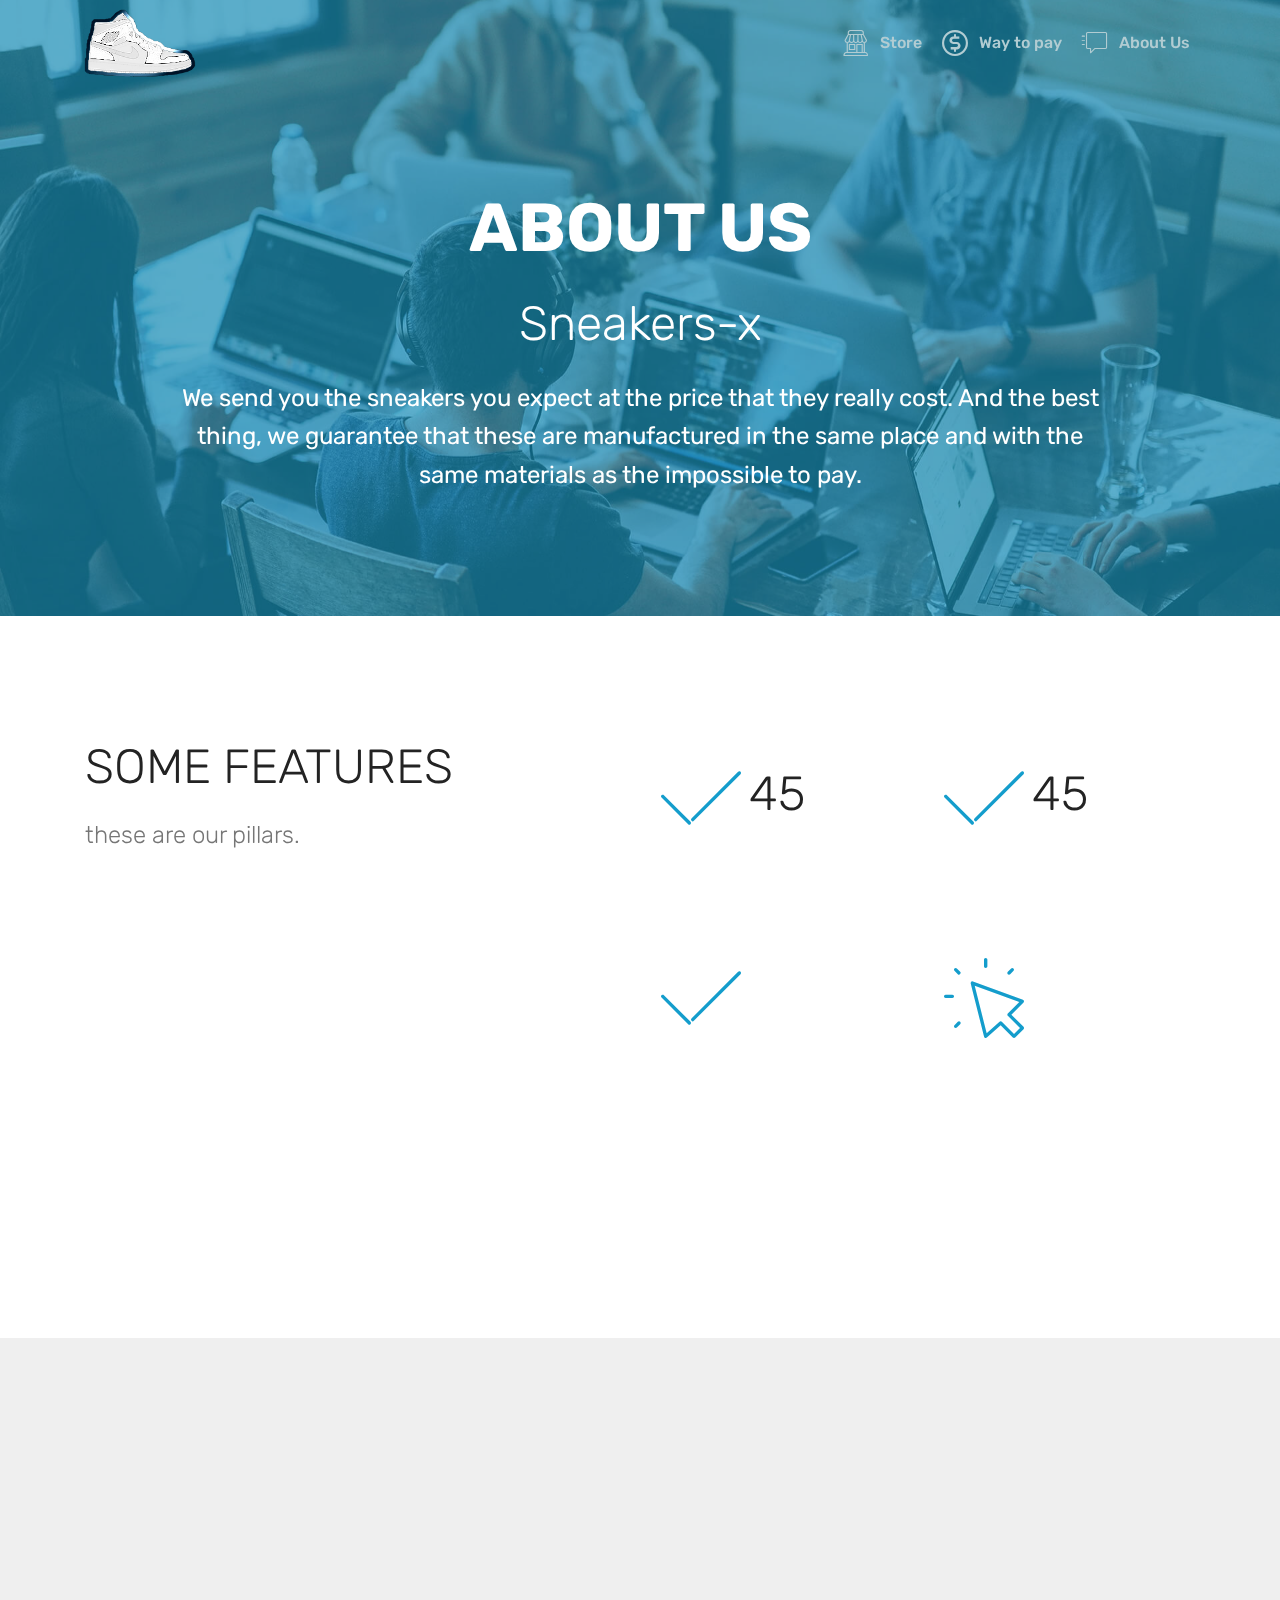
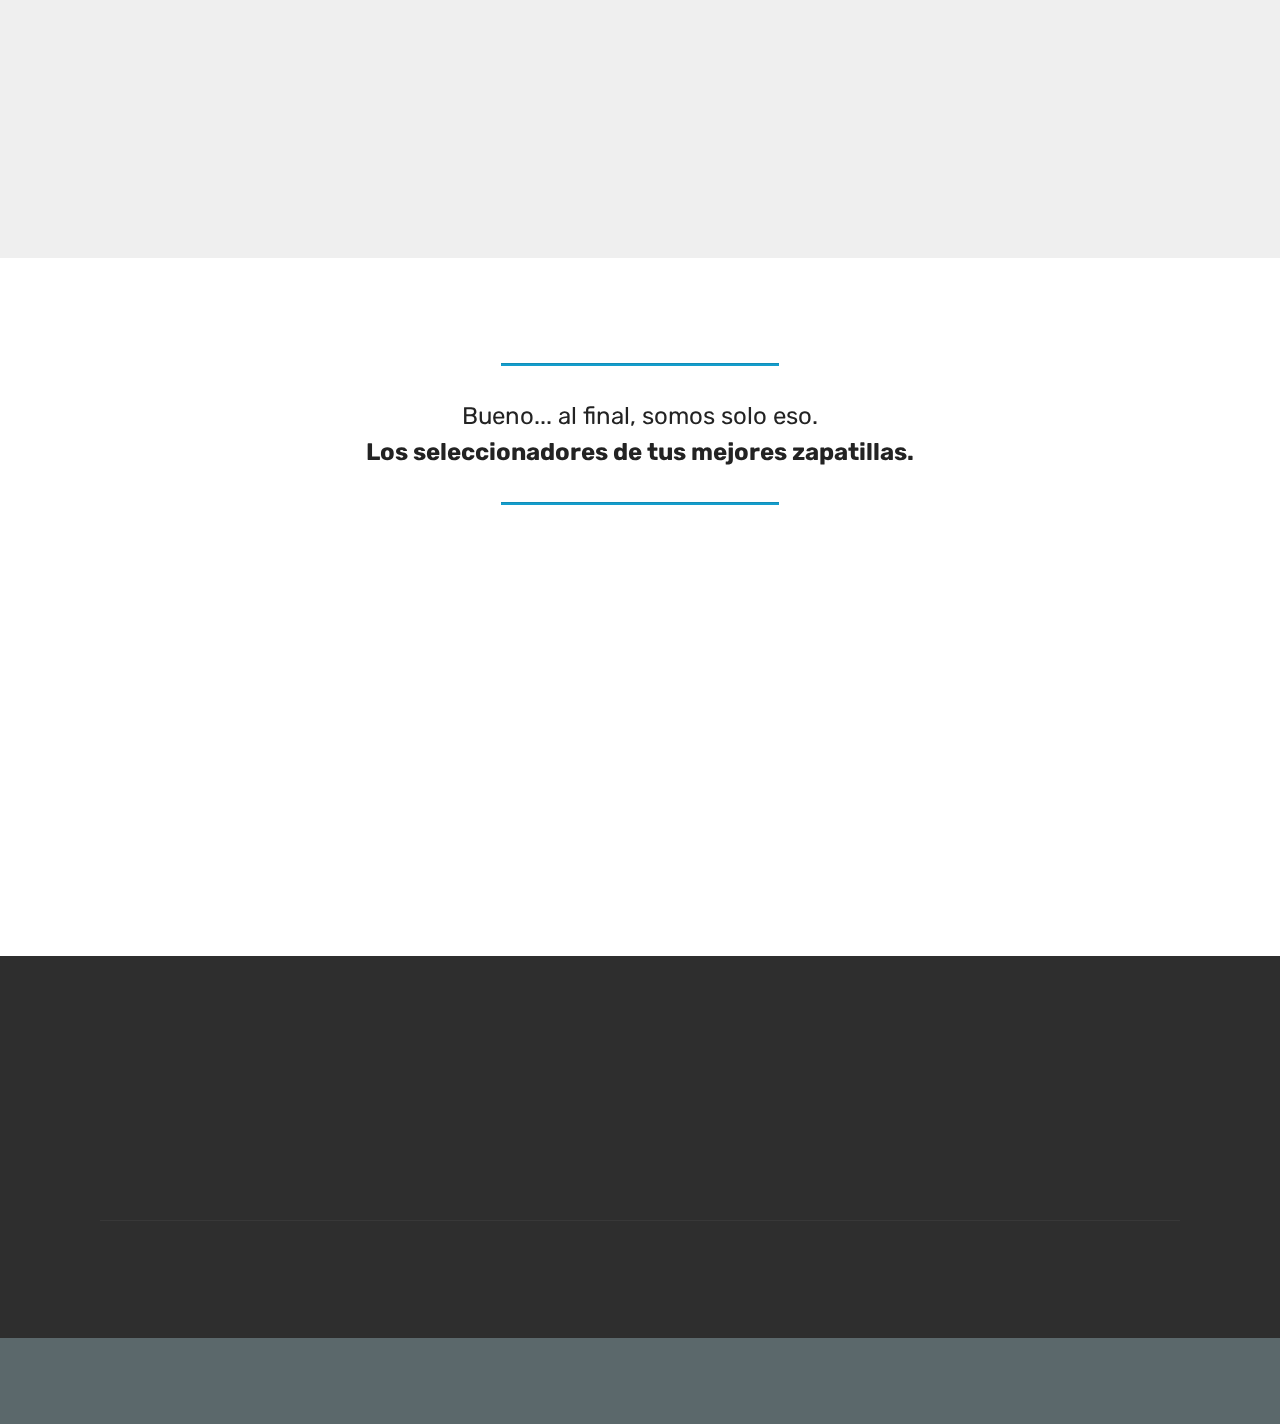
<file: about-us.html>
<!DOCTYPE html>
<html  >
<head>
  <!-- Site made with Mobirise Website Builder v4.12.4, https://mobirise.com -->
  <meta charset="UTF-8">
  <meta http-equiv="X-UA-Compatible" content="IE=edge">
  <meta name="generator" content="Mobirise v4.12.4, mobirise.com">
  <meta name="viewport" content="width=device-width, initial-scale=1, minimum-scale=1">
  <link rel="shortcut icon" href="assets/images/logo-sneakers-x-1-208x122.png" type="image/x-icon">
  <meta name="description" content="Website Builder Description">
  
  
  <title>sneakers-x | ABOUT US</title>
  <link rel="stylesheet" href="assets/icon54/style.css">
  <link rel="stylesheet" href="assets/web/assets/mobirise-icons/mobirise-icons.css">
  <link rel="stylesheet" href="assets/web/assets/mobirise-icons2/mobirise2.css">
  <link rel="stylesheet" href="assets/font-awesome/css/font-awesome.css">
  <link rel="stylesheet" href="assets/bootstrap-material-design-font/css/material.css">
  <link rel="stylesheet" href="assets/facebook-plugin/style.css">
  <link rel="stylesheet" href="assets/bootstrap/css/bootstrap.min.css">
  <link rel="stylesheet" href="assets/bootstrap/css/bootstrap-grid.min.css">
  <link rel="stylesheet" href="assets/bootstrap/css/bootstrap-reboot.min.css">
  <link rel="stylesheet" href="assets/socicon/css/styles.css">
  <link rel="stylesheet" href="assets/animatecss/animate.min.css">
  <link rel="stylesheet" href="assets/shopping-cart/minicart-theme.css">
  <link rel="stylesheet" href="assets/tether/tether.min.css">
  <link rel="stylesheet" href="assets/dropdown/css/style.css">
  <link rel="stylesheet" href="assets/theme/css/style.css">
  <link rel="preload" as="style" href="assets/mobirise/css/mbr-additional.css"><link rel="stylesheet" href="assets/mobirise/css/mbr-additional.css" type="text/css">
  
  
  
</head>
<body>
<script>var shopcartSettings = {"shopcart_top_offset":120,"side_offset":20,"site_width":1150,"shopcart_icon_color":"#FFFFFF","shopcart_back_color":"#000000","shopcart_icon_size":30,"sc_count_color":"#FFFFFF","sc_count_back_color":"#F97352","sc_count_size":12,"checkout_button":"Check out with"};</script>
  <section class="menu cid-qTkzRZLJNu" once="menu" id="menu1-24">

    

    <nav class="navbar navbar-expand beta-menu navbar-dropdown align-items-center navbar-fixed-top navbar-toggleable-sm bg-color transparent">
        <button class="navbar-toggler navbar-toggler-right" type="button" data-toggle="collapse" data-target="#navbarSupportedContent" aria-controls="navbarSupportedContent" aria-expanded="false" aria-label="Toggle navigation">
            <div class="hamburger">
                <span></span>
                <span></span>
                <span></span>
                <span></span>
            </div>
        </button>
        <div class="menu-logo">
            <div class="navbar-brand">
                <span class="navbar-logo">
                    <a href="https://sneakers-x.com">
                         <img src="assets/images/logo-sneakers-x-1-208x122.png" alt="Mobirise" title="" style="height: 4.4rem;">
                    </a>
                </span>
                
            </div>
        </div>
        <div class="collapse navbar-collapse" id="navbarSupportedContent">
            
            <ul class="navbar-nav nav-dropdown nav-right" data-app-modern-menu="true"><li class="nav-item">
                    <a class="nav-link link text-primary display-4" href="https://www.mobirise.com">
                        </a>
                </li>
                <li class="nav-item"><a class="nav-link link text-primary display-4" href="store.html"><span class="icon54-v1-store mbr-iconfont mbr-iconfont-btn"></span>
                        Store</a></li>
                <li class="nav-item"><a class="nav-link link text-primary display-4" href="way-to-pay.html"><span class="mobi-mbri mobi-mbri-cash mbr-iconfont mbr-iconfont-btn"></span>Way to pay</a></li>
                <li class="nav-item"><a class="nav-link link text-primary display-4" href="about-us.html"><span class="mbri-help mbr-iconfont mbr-iconfont-btn"></span>About Us</a></li>
                <li style="display: none;" class="nav-item"><a class="nav-link link text-primary display-4" href="index.html#header6-a"><span class="fa fa-ticket mbr-iconfont mbr-iconfont-btn"></span>Vouchars&nbsp;</a></li></ul>
            
            
            
            
        </div>
    </nav>
    
    
</section>

<section class="engine"><a href="https://mobirise.info/k">how to develop free website</a></section><section class="header1 cid-s7n0TTZX9P mbr-parallax-background" id="header1-27">

    

    <div class="mbr-overlay" style="opacity: 0.6; background-color: rgb(20, 157, 204);">
    </div>

    <div class="container">
        <div class="row justify-content-md-center">
            <div class="mbr-white col-md-10">
                <h1 style="margin-top:97px;" class="mbr-section-title align-center mbr-bold pb-3 mbr-fonts-style display-1">
                    ABOUT US</h1>
                <h3 class="mbr-section-subtitle align-center mbr-light pb-3 mbr-fonts-style display-2">
                    Sneakers-x</h3>
                <p class="mbr-text align-center pb-3 mbr-fonts-style display-5">
                    We send you the sneakers you expect at the price that they really cost. And the best thing, we guarantee that these are manufactured in the same place and with the same materials as the impossible to pay.</p>
                
            </div>
        </div>
    </div>

</section>

<section class="counters2 counters cid-s7n2yu1q0f" id="counters2-28">

    

    

    <div class="container pt-4 mt-2">
        <div class="media-container-row">
            <div class="media-block" style="width: 49%;">
                <h2 class="mbr-section-title pb-3 align-left mbr-fonts-style display-2">
                    SOME FEATURES</h2>
                <h3 class="mbr-section-subtitle pb-5 align-left mbr-fonts-style display-5">these are our pillars.</h3>
                <div class="mbr-figure">
                    <img src="assets/images/background6.jpg">
                </div>
            </div>
            <div class="cards-block">
                <div class="cards-container">
                    <div class="card px-3 align-left col-12 col-md-6">
                        <div class="panel-item p-3">
                            <div class="card-img pb-3">
                                <span class="mbr-iconfont pr-2 mbri-success"></span>
                                <h3 class="count py-3 mbr-fonts-style display-2">
                                    100
                                </h3>
                            </div>
                            <div class="card-text">
                                <h4 class="mbr-content-title mbr-bold mbr-fonts-style display-7">
                                    Materials</h4>
                                <p class="mbr-content-text mbr-fonts-style display-7">
                                    The same materials.
                                </p>
                            </div>
                        </div>
                    </div>
                    <div class="card px-3 align-left col-12 col-md-6">
                        <div class="panel-item p-3">
                            <div class="card-img pb-3">
                                <span class="mbr-iconfont pr-2 mbri-success"></span>
                                <h3 class="count py-3 mbr-fonts-style display-2">
                                    100
                                </h3>
                            </div>
                            <div class="card-text">
                                <h4 class="mbr-content-title mbr-bold mbr-fonts-style display-7">
                                    Molds</h4>
                                <p class="mbr-content-text mbr-fonts-style display-7">
                                    Licensed factories.
                                </p>
                            </div>
                        </div>
                    </div>
                    <div class="card px-3 align-left col-12 col-md-6">
                        <div class="panel-item p-3">
                            <div class="card-img pb-3">
                                <span class="mbr-iconfont pr-2 mbri-success"></span>
                                <h3 class="count py-3 mbr-fonts-style display-2">
                                    100
                                </h3>
                            </div>
                            <div class="card-text">
                                <h4 class="mbr-content-title mbr-bold mbr-fonts-style display-7">
                                    Experience</h4>
                                <p class="mbr-content-text mbr-fonts-style display-7">
                                        Experienced and trained workers. 
                                </p>
                            </div>
                        </div>
                    </div>
                    <div class="card px-3 align-left col-12 col-md-6">
                        <div class="panel-item p-3">
                            <div class="card-img pb-3">
                                <span class="mbr-iconfont pr-2 mbri-cursor-click"></span>
                                <h3 class="count py-3 mbr-fonts-style display-2">
                                    100
                                </h3>
                            </div>
                            <div class="card-texts">
                                <h4 class="mbr-content-title mbr-bold mbr-fonts-style display-7">
                                    Responsibility</h4>
                                <p class="mbr-content-text mbr-fonts-style display-7">
                                        Compliance in deliveries.
                                </p>
                            </div>
                        </div>
                    </div>
                </div>
            </div>
        </div>
    </div>
</section>

<section class="mbr-section article content1 cid-s7n94x6bg1" id="content2-29">

     

    <div class="container">
        <div class="media-container-row">
            <div class="mbr-text col-12 col-md-8 mbr-fonts-style display-7">
                <blockquote><p>Atrás quedó la época en la que las diferencias entre un par de zapatillas de imitación y su equivalente auténtico eran evidentes a simple vista.
</p><p><span style="font-size: 1.09rem;">Hoy, las réplicas del calzado deportivo de moda podrían engañar a los mismísimos expertos en propiedad intelectual. <strong>Solo que nosotros te lo decimos.</strong></span></p><p><span style="font-size: 1.09rem;">Claro está que tienes que conocer el mercado para encontrar esa calidad, ahí es donde entramos nosotros. Somos expertos en enviarte lo que esperas a la puerta de tu casa.</span></p><p><span style="font-size: 1.09rem;">Hoy es casi un insulto calificar nuestras réplicas cuasiperfectas de "piratas"... <strong>Fabricadas en el mismo lugar, por las mismas personas y con los mismos materiales.</strong></span></p></blockquote>
            </div>
        </div>
    </div>
</section>

<section class="mbr-section article content9 cid-s7naaafZlC" id="content9-2a">
    
     

    <div class="container">
        <div class="inner-container" style="width: 100%;">
            <hr class="line" style="width: 25%;">
            <div class="section-text align-center mbr-fonts-style display-5">
                    Bueno... al final, somos solo eso.<br><strong>Los seleccionadores de tus mejores zapatillas.</strong></div>
            <hr class="line" style="width: 25%;">
        </div>
        </div>
</section>

<section class="header1 cid-s7nau78RQF" id="header16-2b">

    

    

    <div class="container">
        <div class="row justify-content-md-center">
            <div class="col-md-10 align-center">
                <h1 class="mbr-section-title mbr-bold pb-3 mbr-fonts-style display-1">
                    GO NOW</h1>
                
                <p class="mbr-text pb-3 mbr-fonts-style display-5">
                    enter our catalog, we know yours are waiting.
                </p>
                <div class="mbr-section-btn"><a class="btn btn-md btn-secondary display-4" href="store.html">STORE</a></div>
            </div>
        </div>
    </div>

</section>

<section class="cid-s7lO2Elor9" id="footer1-25">

    

    

    <div class="container">
        <div class="media-container-row content text-white">
            <div class="col-12 col-md-3">
                <div class="media-wrap">
                    <a href="index.html">
                        <img src="assets/images/logo-sneakers-x-1-208x122.png" alt="Sneakers-x.com" title="Home">
                    </a>
                </div>
            </div>
            <div class="col-12 col-md-3 mbr-fonts-style display-7">
                <h5 class="pb-3">Sneakers-x</h5>
                <p class="mbr-text">We are an online platform where you can find identical replicas in quality and design at an excellent price.</p>
            </div>
            <div class="col-12 col-md-3 mbr-fonts-style display-7">
                <h5 class="pb-3">
                    Information</h5>
                <p class="mbr-text">
                    <a href="contact.html">Contact &nbsp; &nbsp; &nbsp; &nbsp; &nbsp; &nbsp; &nbsp; &nbsp; &nbsp; &nbsp;&nbsp;</a><br><a href="about-us.html">About Us</a><br><a href="returns-and-refunds.html">Returns and refunds</a><br><a href="index.html">Shipping types and times</a><br><a href="faqs.html">FAQs</a></p>
            </div>
            <div class="col-12 col-md-3 mbr-fonts-style display-7">
                <h5 class="pb-3">Legal terms</h5>
                <p class="mbr-text"><a href="index.html">Service</a><br><a class="text-primary" href="index.html">Refund
</a>                    <br><a class="text-primary" href="index.html">Privacy</a>
                </p>
            </div>
        </div>
        <div class="footer-lower">
            <div class="media-container-row">
                <div class="col-sm-12">
                    <hr>
                </div>
            </div>
            <div class="media-container-row mbr-white">
                <div class="col-sm-6 copyright">
                    <p class="mbr-text mbr-fonts-style display-7">
                        We wait for you on our social networks.</p>
                </div>
                <div class="col-md-6">
                    <div class="social-list align-right">
                        
                        <div class="soc-item">
                            <a href="https://www.facebook.com/" target="_blank">
                                <span class="mbr-iconfont mbr-iconfont-social socicon-facebook socicon"></span>
                            </a>
                        </div>
                        <div class="soc-item">
                            <a href="https://www.youtube.com/" target="_blank">
                                <span class="mbr-iconfont mbr-iconfont-social socicon-youtube socicon"></span>
                            </a>
                        </div>
                        <div class="soc-item">
                            <a href="https://instagram.com/" target="_blank">
                                <span class="mbr-iconfont mbr-iconfont-social socicon-instagram socicon"></span>
                            </a>
                        </div>
                    </div>
                </div>
            </div>
        </div>
    </div>
</section>

<section class="cid-s7lOE5toOV" id="footer6-26">

    

    

    <div class="container">
        <div class="media-container-row align-center mbr-white">
            <div class="col-12">
                <p class="mbr-text mb-0 mbr-fonts-style display-7">
                    <a href="index.html">© 2020&nbsp;Sneakers-x</a></p>
            </div>
        </div>
    </div>
    
    
</section>


  <script src="assets/web/assets/jquery/jquery.min.js"></script>
  <script src="assets/popper/popper.min.js"></script>
  <script src="https://connect.facebook.net/en_US/sdk.js#xfbml=1&version=v2.5"></script>
  <script src="https://apis.google.com/js/plusone.js"></script>
  <script src="assets/facebook-plugin/facebook-script.js"></script>
  <script src="assets/bootstrap/js/bootstrap.min.js"></script>
  <script src="assets/viewportchecker/jquery.viewportchecker.js"></script>
  <script src="assets/parallax/jarallax.min.js"></script>
  <script src="assets/smoothscroll/smooth-scroll.js"></script>
  <script src="assets/shopping-cart/minicart.js"></script>
  <script src="assets/shopping-cart/jquery.easing.min.js"></script>
  <script src="assets/shopping-cart/minicart-customizer.js"></script>
  <script src="assets/tether/tether.min.js"></script>
  <script src="assets/dropdown/js/nav-dropdown.js"></script>
  <script src="assets/dropdown/js/navbar-dropdown.js"></script>
  <script src="assets/touchswipe/jquery.touch-swipe.min.js"></script>
  <script src="assets/theme/js/script.js"></script>
  
  
 <div id="scrollToTop" class="scrollToTop mbr-arrow-up"><a style="text-align: center;"><i class="mbr-arrow-up-icon mbr-arrow-up-icon-cm cm-icon cm-icon-smallarrow-up"></i></a></div>
    <input name="animation" type="hidden">
  </body>
</html>
</file>
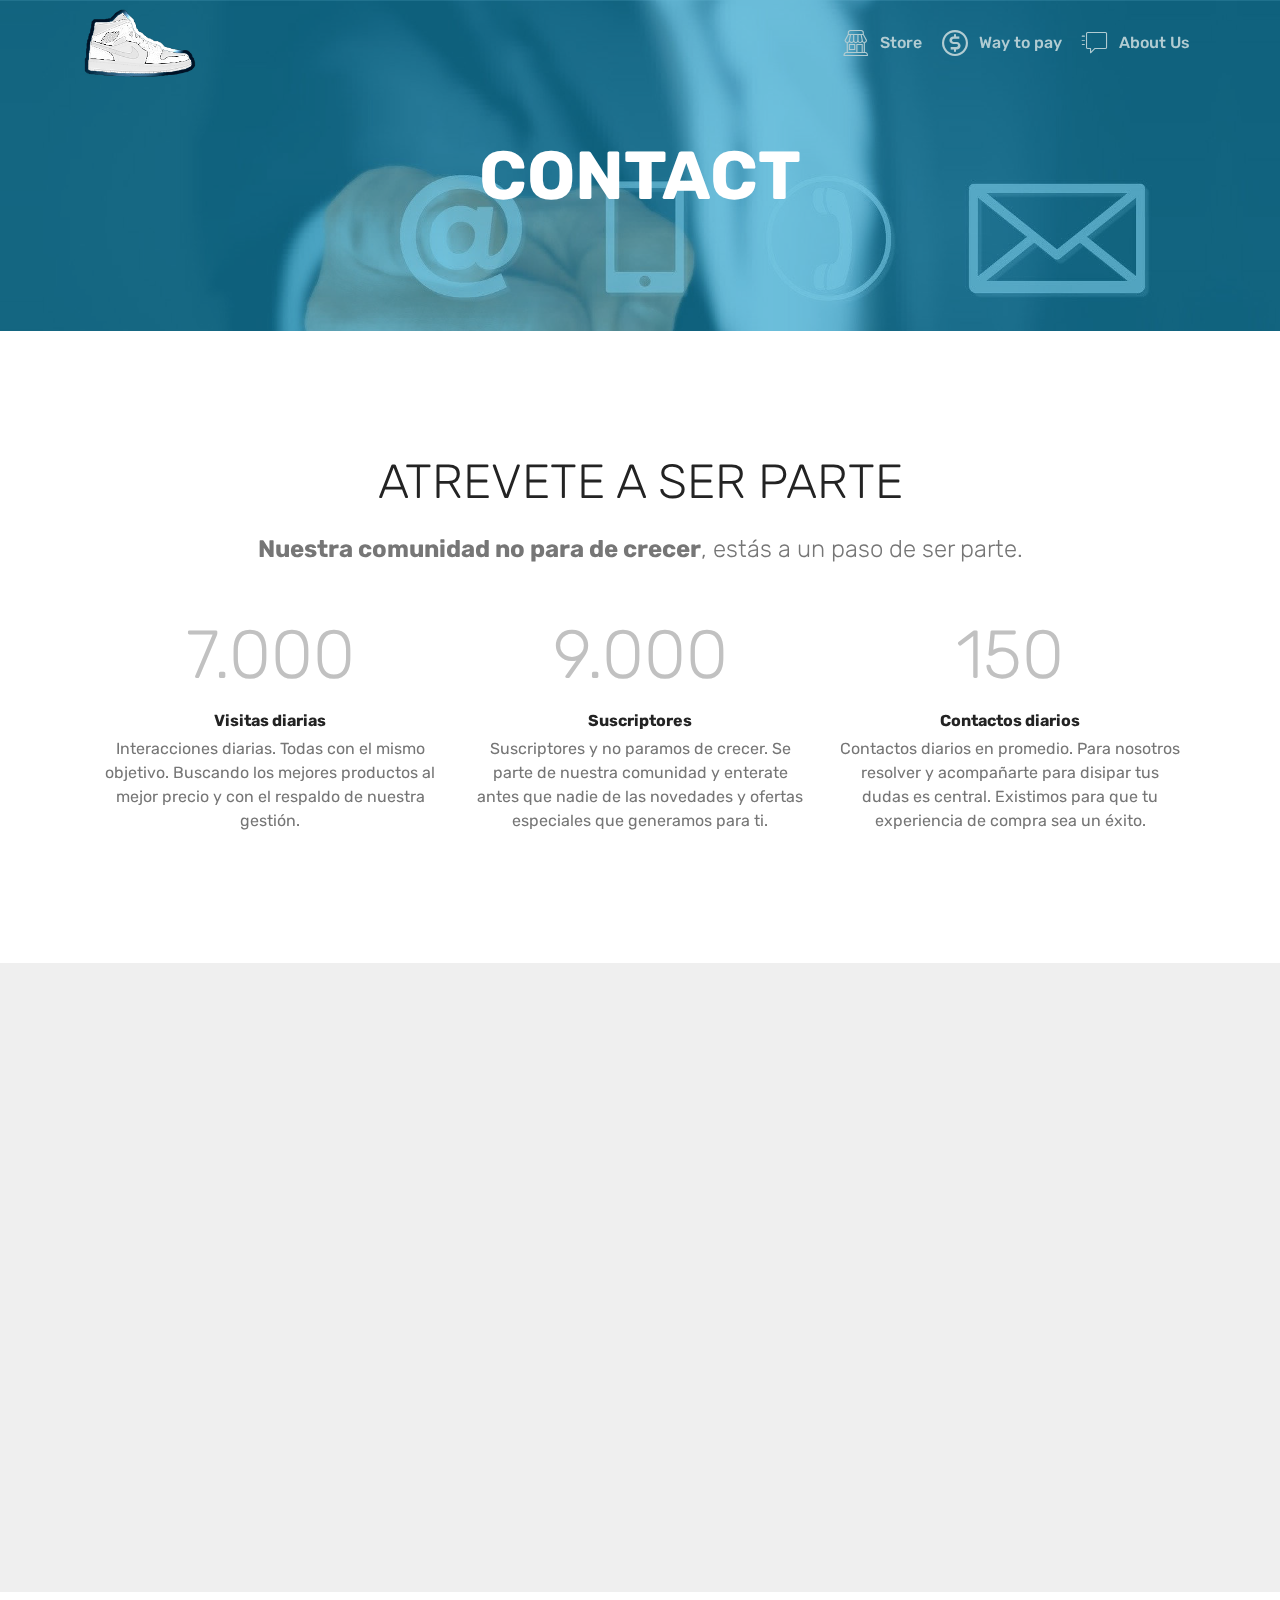
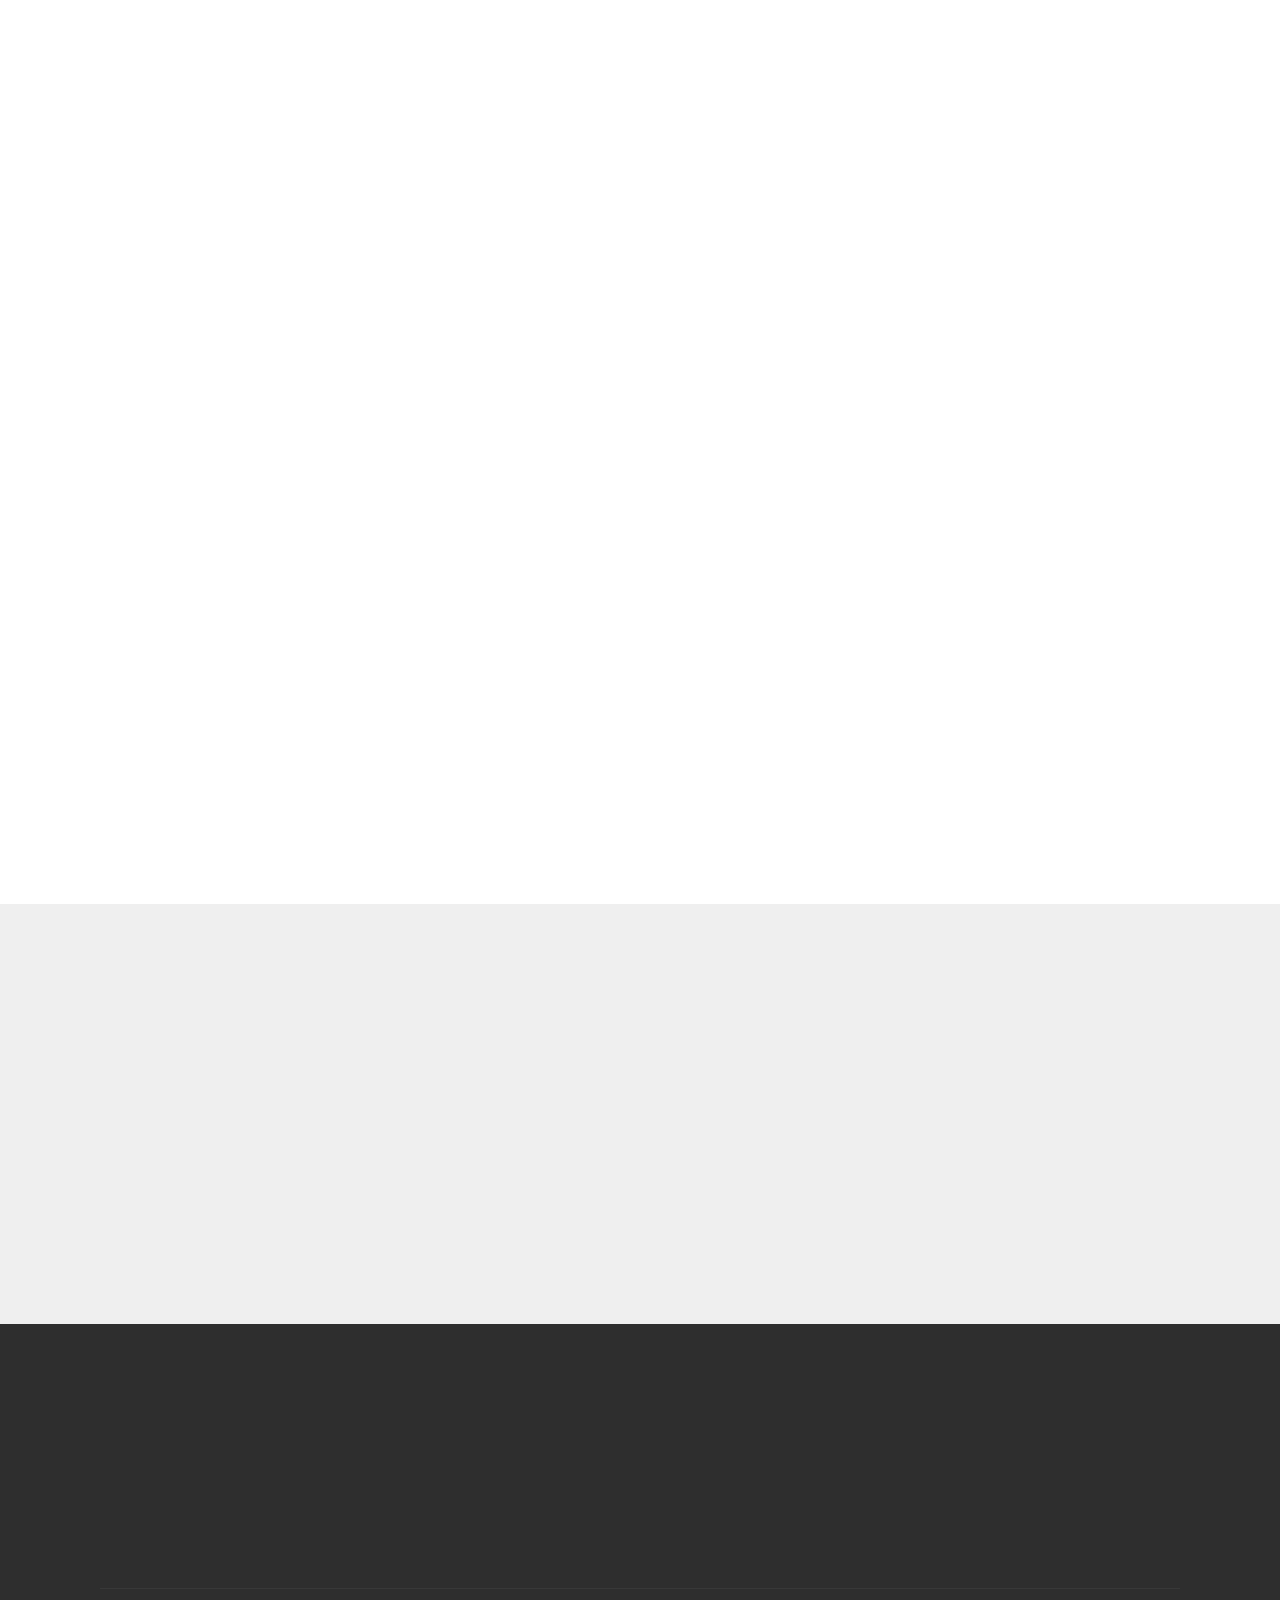
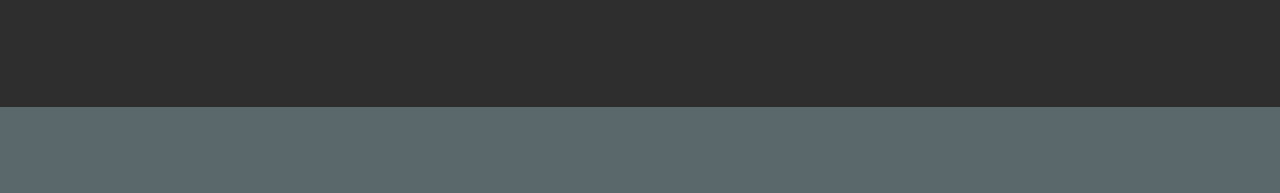
<file: contact.html>
<!DOCTYPE html>
<html  >
<head>
  <!-- Site made with Mobirise Website Builder v4.12.4, https://mobirise.com -->
  <meta charset="UTF-8">
  <meta http-equiv="X-UA-Compatible" content="IE=edge">
  <meta name="generator" content="Mobirise v4.12.4, mobirise.com">
  <meta name="viewport" content="width=device-width, initial-scale=1, minimum-scale=1">
  <link rel="shortcut icon" href="assets/images/logo-sneakers-x-1-208x122.png" type="image/x-icon">
  <meta name="description" content="Website Generator Description">
  
  
  <title>sneakers-x | CONTACT</title>
  <link rel="stylesheet" href="assets/web/assets/mobirise-icons/mobirise-icons.css">
  <link rel="stylesheet" href="assets/web/assets/mobirise-icons2/mobirise2.css">
  <link rel="stylesheet" href="assets/font-awesome/css/font-awesome.css">
  <link rel="stylesheet" href="assets/bootstrap-material-design-font/css/material.css">
  <link rel="stylesheet" href="assets/icon54/style.css">
  <link rel="stylesheet" href="assets/facebook-plugin/style.css">
  <link rel="stylesheet" href="assets/bootstrap/css/bootstrap.min.css">
  <link rel="stylesheet" href="assets/bootstrap/css/bootstrap-grid.min.css">
  <link rel="stylesheet" href="assets/bootstrap/css/bootstrap-reboot.min.css">
  <link rel="stylesheet" href="assets/tether/tether.min.css">
  <link rel="stylesheet" href="assets/socicon/css/styles.css">
  <link rel="stylesheet" href="assets/shopping-cart/minicart-theme.css">
  <link rel="stylesheet" href="assets/animatecss/animate.min.css">
  <link rel="stylesheet" href="assets/dropdown/css/style.css">
  <link rel="stylesheet" href="assets/theme/css/style.css">
  <link rel="preload" as="style" href="assets/mobirise/css/mbr-additional.css"><link rel="stylesheet" href="assets/mobirise/css/mbr-additional.css" type="text/css">
  
  
  
</head>
<body>
<script>var shopcartSettings = {"shopcart_top_offset":120,"side_offset":20,"site_width":1150,"shopcart_icon_color":"#FFFFFF","shopcart_back_color":"#000000","shopcart_icon_size":30,"sc_count_color":"#FFFFFF","sc_count_back_color":"#F97352","sc_count_size":12,"checkout_button":"Check out with"};</script>
  <section class="menu cid-qTkzRZLJNu" once="menu" id="menu1-1f">

    

    <nav class="navbar navbar-expand beta-menu navbar-dropdown align-items-center navbar-fixed-top navbar-toggleable-sm bg-color transparent">
        <button class="navbar-toggler navbar-toggler-right" type="button" data-toggle="collapse" data-target="#navbarSupportedContent" aria-controls="navbarSupportedContent" aria-expanded="false" aria-label="Toggle navigation">
            <div class="hamburger">
                <span></span>
                <span></span>
                <span></span>
                <span></span>
            </div>
        </button>
        <div class="menu-logo">
            <div class="navbar-brand">
                <span class="navbar-logo">
                    <a href="https://sneakers-x.com">
                         <img src="assets/images/logo-sneakers-x-1-208x122.png" alt="Mobirise" title="" style="height: 4.4rem;">
                    </a>
                </span>
                
            </div>
        </div>
        <div class="collapse navbar-collapse" id="navbarSupportedContent">
            
            <ul class="navbar-nav nav-dropdown nav-right" data-app-modern-menu="true"><li class="nav-item">
                    <a class="nav-link link text-primary display-4" href="https://www.mobirise.com">
                        </a>
                </li>
                <li class="nav-item"><a class="nav-link link text-primary display-4" href="store.html"><span class="icon54-v1-store mbr-iconfont mbr-iconfont-btn"></span>
                        Store</a></li>
                <li class="nav-item"><a class="nav-link link text-primary display-4" href="way-to-pay.html"><span class="mobi-mbri mobi-mbri-cash mbr-iconfont mbr-iconfont-btn"></span>Way to pay</a></li>
                <li class="nav-item"><a class="nav-link link text-primary display-4" href="about-us.html"><span class="mbri-help mbr-iconfont mbr-iconfont-btn"></span>About Us</a></li>
                <li style="display: none;" class="nav-item"><a class="nav-link link text-primary display-4" href="index.html#header6-a"><span class="fa fa-ticket mbr-iconfont mbr-iconfont-btn"></span>Vouchars&nbsp;</a></li></ul>
            
            
            
            
        </div>
    </nav>
    
    
</section>

<section class="engine"><a href="https://mobirise.info/o">free portfolio web templates</a></section><section class="header1 cid-s7JuS3mltK mbr-parallax-background" id="header1-3c">

    

    <div class="mbr-overlay" style="opacity: 0.6; background-color: rgb(20, 157, 204);">
    </div>

    <div class="container">
        <div class="row justify-content-md-center">
            <div class="mbr-white col-md-10">
                <h1 class="mbr-section-title align-center mbr-bold pb-3 mbr-fonts-style display-1">
                    CONTACT</h1>
                
                
                
            </div>
        </div>
    </div>

</section>

<section style="margin-top: 0px!important;" class="counters6 counters cid-s7m5jN4cZm" id="counters6-1k">

    

    

    <div class="container pt-4 mt-2">
        <h2 class="mbr-section-title pb-3 align-center mbr-fonts-style display-2">ATREVETE A SER PARTE</h2>
        <h3 class="mbr-section-subtitle pb-5 align-center mbr-fonts-style display-5"><strong>Nuestra comunidad no para de crecer</strong>, estás a un paso de ser parte. 
        </h3>
        <div>
                <div class="cards-container">
                    <div class="card col-12 col-md-6 col-lg-4 pb-md-4">
                        <div class="panel-item align-center">
                            <div class="card-img pb-3">
                                <h3 class="img-text mbr-fonts-style display-1">7.000</h3>
                            </div>
                            <div class="card-text">
                                <h4 class="mbr-content-title mbr-bold mbr-fonts-style display-7">Visitas diarias</h4>
                                <p class="mbr-content-text mbr-fonts-style display-7">Interacciones diarias. Todas con el mismo objetivo. Buscando los mejores productos al mejor precio y con el respaldo de nuestra gestión.</p>
                            </div>
                        </div>
                    </div>
                    <div class="card col-12 col-md-6 col-lg-4 pb-md-4">
                        <div class="panel-item align-center">
                            <div class="card-img pb-3">
                                <h3 class="img-text mbr-fonts-style display-1">9.000</h3>
                            </div>
                            <div class="card-text">
                                <h4 class="mbr-content-title mbr-bold mbr-fonts-style display-7">Suscriptores</h4>
                                <p class="mbr-content-text mbr-fonts-style display-7">Suscriptores y no paramos de crecer. Se parte de nuestra comunidad y enterate antes que nadie de las novedades y ofertas especiales que generamos para ti.</p>
                            </div>
                        </div>
                    </div>
                    <div class="card col-12 col-md-6 col-lg-4 last-child">
                        <div class="panel-item align-center">
                            <div class="card-img pb-3">
                                <h3 class="img-text mbr-fonts-style display-1">150</h3>
                            </div>
                            <div class="card-text">
                                <h4 class="mbr-content-title mbr-bold mbr-fonts-style display-7">Contactos diarios</h4>
                                <p class="mbr-content-text mbr-fonts-style display-7">
                                        Contactos diarios en promedio. Para nosotros resolver y acompañarte para disipar tus dudas es central. Existimos para que tu experiencia de compra sea un éxito.</p>
                            </div>
                        </div>
                    </div>
                    
                </div>
            </div>
    </div>
</section>

<section class="mbr-section form1 cid-s7m4E5e8hN" id="form1-1j">

    

    
    <div class="container">
        <div class="row justify-content-center">
            <div class="title col-12 col-lg-8">
                <h2 class="mbr-section-title align-center pb-3 mbr-fonts-style display-2">CONTACT US</h2>
                <h3 class="mbr-section-subtitle align-center mbr-light pb-3 mbr-fonts-style display-5">We want to help you.</h3>
            </div>
        </div>
    </div>
    <div class="container">
        <div class="row justify-content-center">
            <div class="media-container-column col-lg-8" data-form-type="formoid">
                <!---Formbuilder Form--->
                <form action="https://mobirise.com/" method="POST" class="mbr-form form-with-styler" data-form-title="Mobirise Form"><input type="hidden" name="email" data-form-email="true" value="MCIiRFw8hZ43hGiQe6CP9f5jcWdhuFjpjCPq6Aqzp2Wj+8rBSTnH8uo7aVR2lBCnkOFdI8kFpxE9Oxic5kbHETBJxbE/UJWKHDiTTgTsrQFl7PJHIh3csN6ReNkWwOEf">
                    <div class="row row-sm-offset">
                        <div hidden="hidden" data-form-alert="" class="alert alert-success col-12">Thanks for writing to us! We will contact you shortly.</div>
                        <div hidden="hidden" data-form-alert-danger="" class="alert alert-danger col-12">
                        </div>
                    </div>
                    <div class="dragArea row row-sm-offset">
                        <div class="col-md-4  form-group" data-for="name">
                            <label for="name-form1-1j" class="form-control-label mbr-fonts-style display-7">Name</label>
                            <input type="text" name="name" data-form-field="Name" required="required" class="form-control display-7" id="name-form1-1j">
                        </div>
                        <div class="col-md-4  form-group" data-for="email">
                            <label for="email-form1-1j" class="form-control-label mbr-fonts-style display-7">Email</label>
                            <input type="email" name="email" data-form-field="Email" required="required" class="form-control display-7" id="email-form1-1j">
                        </div>
                        
                        <div data-for="message" class="col-md-12 form-group">
                            <label for="message-form1-1j" class="form-control-label mbr-fonts-style display-7">Comments</label>
                            <textarea name="message" data-form-field="Message" class="form-control display-7" id="message-form1-1j"></textarea>
                        </div>
                        <div class="col-md-12 input-group-btn align-center"><button type="submit" class="btn btn-form btn-success display-4">SEND</button></div>
                    </div>
                </form><!---Formbuilder Form--->
            </div>
        </div>
    </div>
</section>

<section class="services1 cid-s7mp76DSXa" id="services1-1l">
    <!---->
    
    <!---->
    <!--Overlay-->
    
    <!--Container-->
    <div class="container">
        <div class="row justify-content-center">
            <!--Titles-->
            <div class="title pb-5 col-12">
                <h2 class="align-left pb-3 mbr-fonts-style display-1">you like them?</h2>
                
            </div>
            <!--Card-1-->
            <div class="card col-12 col-md-6 p-3 col-lg-4">
                <div class="card-wrapper">
                    <div class="card-img">
                        <img src="assets/images/nike-air-vapormax-2020-fk-ms-1-696x522.png" alt="Mobirise" title="">
                    </div>
                    <div class="card-box">
                        <h4 class="card-title mbr-fonts-style display-5">Nike Air VaporMax 2020 FK MS</h4>
                        <p class="mbr-text mbr-fonts-style display-7">
                            Lorem ipsum dolor sit amet, consectetur adipisicing elit. Ab accusantium dolores doloribus
                            eligendi eum illo placeat quis repellendus sequi tempore!
                        </p>
                        <!--Btn-->
                        <div class="mbr-section-btn align-left"><a href="store.html" class="btn btn-warning-outline display-4">
                                $ 990</a></div>
                    </div>
                </div>
            </div>
            <!--Card-2-->
            <div class="card col-12 col-md-6 p-3 col-lg-4">
                <div class="card-wrapper">
                    <div class="card-img">
                        <img src="assets/images/nike-air-vapormax-2020-fk-ms-2-696x522.png" alt="Mobirise" title="">
                    </div>
                    <div class="card-box">
                        <h4 class="card-title mbr-fonts-style display-5">Nike Air VaporMax 2020 FK MS</h4>
                        <p class="mbr-text mbr-fonts-style display-7">
                            Lorem ipsum dolor sit amet, consectetur adipisicing elit. Ab accusantium dolores doloribus
                            eligendi eum illo placeat quis repellendus sequi tempore!
                        </p>
                        <!--Btn-->
                        <div class="mbr-section-btn align-left"><a href="store.html" class="btn btn-warning-outline display-4">
                                $ 990</a></div>
                    </div>
                </div>
            </div>
            <!--Card-3-->
            <div class="card col-12 col-md-6 p-3 col-lg-4 last-child">
                <div class="card-wrapper">
                    <div class="card-img">
                        <img src="assets/images/nike-air-vapormax-2020-fk-ms-3-696x522.png" alt="Mobirise" title="">
                    </div>
                    <div class="card-box">
                        <h4 class="card-title mbr-fonts-style display-5">Nike Air VaporMax 2020 FK MS</h4>
                        <p class="mbr-text mbr-fonts-style display-7">
                            Lorem ipsum dolor sit amet, consectetur adipisicing elit. Ab accusantium dolores doloribus
                            eligendi eum illo placeat quis repellendus sequi tempore!
                        </p>
                        <!--Btn-->
                        <div class="mbr-section-btn align-left"><a href="store.html" class="btn btn-warning-outline display-4">
                                $ 990</a></div>
                    </div>
                </div>
            </div>
            <!--Card-4-->
            
        </div>
    </div>
</section>

<section class="header1 cid-s7mqvWAGE7" id="header16-1n">

    

    

    <div class="container">
        <div class="row justify-content-md-center">
            <div class="col-md-10 align-center">
                <h1 class="mbr-section-title mbr-bold pb-3 mbr-fonts-style display-1">see more</h1>
                
                <p class="mbr-text pb-3 mbr-fonts-style display-5">
                    enter our catalog, we know yours are waiting.
                </p>
                <div class="mbr-section-btn"><a class="btn btn-md btn-secondary display-4" href="store.html">STORE</a></div>
            </div>
        </div>
    </div>

</section>

<section class="cid-s7lO2Elor9" id="footer1-1g">

    

    

    <div class="container">
        <div class="media-container-row content text-white">
            <div class="col-12 col-md-3">
                <div class="media-wrap">
                    <a href="index.html">
                        <img src="assets/images/logo-sneakers-x-1-208x122.png" alt="Sneakers-x.com" title="Home">
                    </a>
                </div>
            </div>
            <div class="col-12 col-md-3 mbr-fonts-style display-7">
                <h5 class="pb-3">Sneakers-x</h5>
                <p class="mbr-text">We are an online platform where you can find identical replicas in quality and design at an excellent price.</p>
            </div>
            <div class="col-12 col-md-3 mbr-fonts-style display-7">
                <h5 class="pb-3">
                    Information</h5>
                <p class="mbr-text">
                    <a href="contact.html">Contact &nbsp; &nbsp; &nbsp; &nbsp; &nbsp; &nbsp; &nbsp; &nbsp; &nbsp; &nbsp;&nbsp;</a><br><a href="about-us.html">About Us</a><br><a href="returns-and-refunds.html">Returns and refunds</a><br><a href="index.html">Shipping types and times</a><br><a href="faqs.html">FAQs</a></p>
            </div>
            <div class="col-12 col-md-3 mbr-fonts-style display-7">
                <h5 class="pb-3">Legal terms</h5>
                <p class="mbr-text"><a href="index.html">Service</a><br><a class="text-primary" href="index.html">Refund
</a>                    <br><a class="text-primary" href="index.html">Privacy</a>
                </p>
            </div>
        </div>
        <div class="footer-lower">
            <div class="media-container-row">
                <div class="col-sm-12">
                    <hr>
                </div>
            </div>
            <div class="media-container-row mbr-white">
                <div class="col-sm-6 copyright">
                    <p class="mbr-text mbr-fonts-style display-7">
                        We wait for you on our social networks.</p>
                </div>
                <div class="col-md-6">
                    <div class="social-list align-right">
                        
                        <div class="soc-item">
                            <a href="https://www.facebook.com/" target="_blank">
                                <span class="mbr-iconfont mbr-iconfont-social socicon-facebook socicon"></span>
                            </a>
                        </div>
                        <div class="soc-item">
                            <a href="https://www.youtube.com/" target="_blank">
                                <span class="mbr-iconfont mbr-iconfont-social socicon-youtube socicon"></span>
                            </a>
                        </div>
                        <div class="soc-item">
                            <a href="https://instagram.com/" target="_blank">
                                <span class="mbr-iconfont mbr-iconfont-social socicon-instagram socicon"></span>
                            </a>
                        </div>
                    </div>
                </div>
            </div>
        </div>
    </div>
</section>

<section class="cid-s7lOE5toOV" id="footer6-1h">

    

    

    <div class="container">
        <div class="media-container-row align-center mbr-white">
            <div class="col-12">
                <p class="mbr-text mb-0 mbr-fonts-style display-7">
                    <a href="index.html">© 2020&nbsp;Sneakers-x</a></p>
            </div>
        </div>
    </div>
    
    
</section>


  <script src="assets/web/assets/jquery/jquery.min.js"></script>
  <script src="assets/popper/popper.min.js"></script>
  <script src="https://connect.facebook.net/en_US/sdk.js#xfbml=1&version=v2.5"></script>
  <script src="https://apis.google.com/js/plusone.js"></script>
  <script src="assets/facebook-plugin/facebook-script.js"></script>
  <script src="assets/bootstrap/js/bootstrap.min.js"></script>
  <script src="assets/touchswipe/jquery.touch-swipe.min.js"></script>
  <script src="assets/tether/tether.min.js"></script>
  <script src="assets/viewportchecker/jquery.viewportchecker.js"></script>
  <script src="assets/parallax/jarallax.min.js"></script>
  <script src="assets/smoothscroll/smooth-scroll.js"></script>
  <script src="assets/shopping-cart/minicart.js"></script>
  <script src="assets/shopping-cart/jquery.easing.min.js"></script>
  <script src="assets/shopping-cart/minicart-customizer.js"></script>
  <script src="assets/dropdown/js/nav-dropdown.js"></script>
  <script src="assets/dropdown/js/navbar-dropdown.js"></script>
  <script src="assets/theme/js/script.js"></script>
  <script src="assets/formoid/formoid.min.js"></script>
  
  
 <div id="scrollToTop" class="scrollToTop mbr-arrow-up"><a style="text-align: center;"><i class="mbr-arrow-up-icon mbr-arrow-up-icon-cm cm-icon cm-icon-smallarrow-up"></i></a></div>
    <input name="animation" type="hidden">
  </body>
</html>
</file>
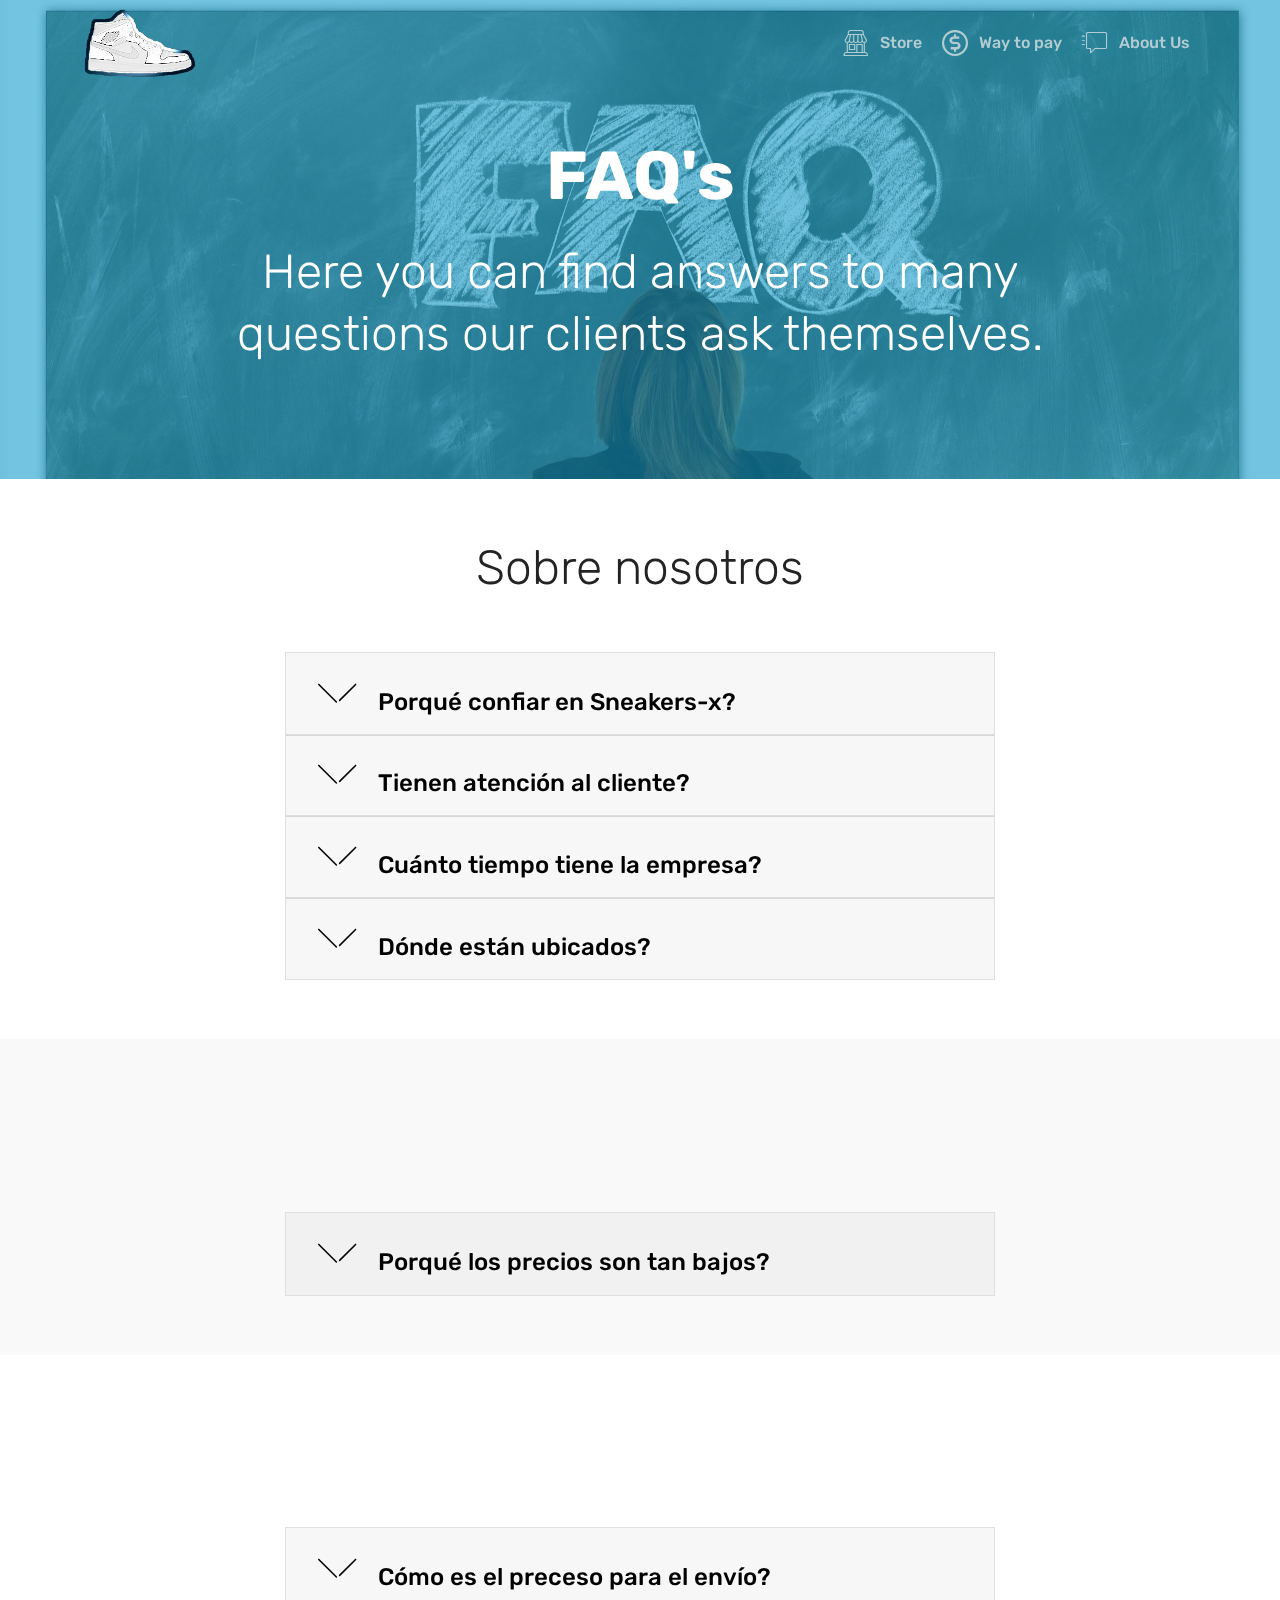
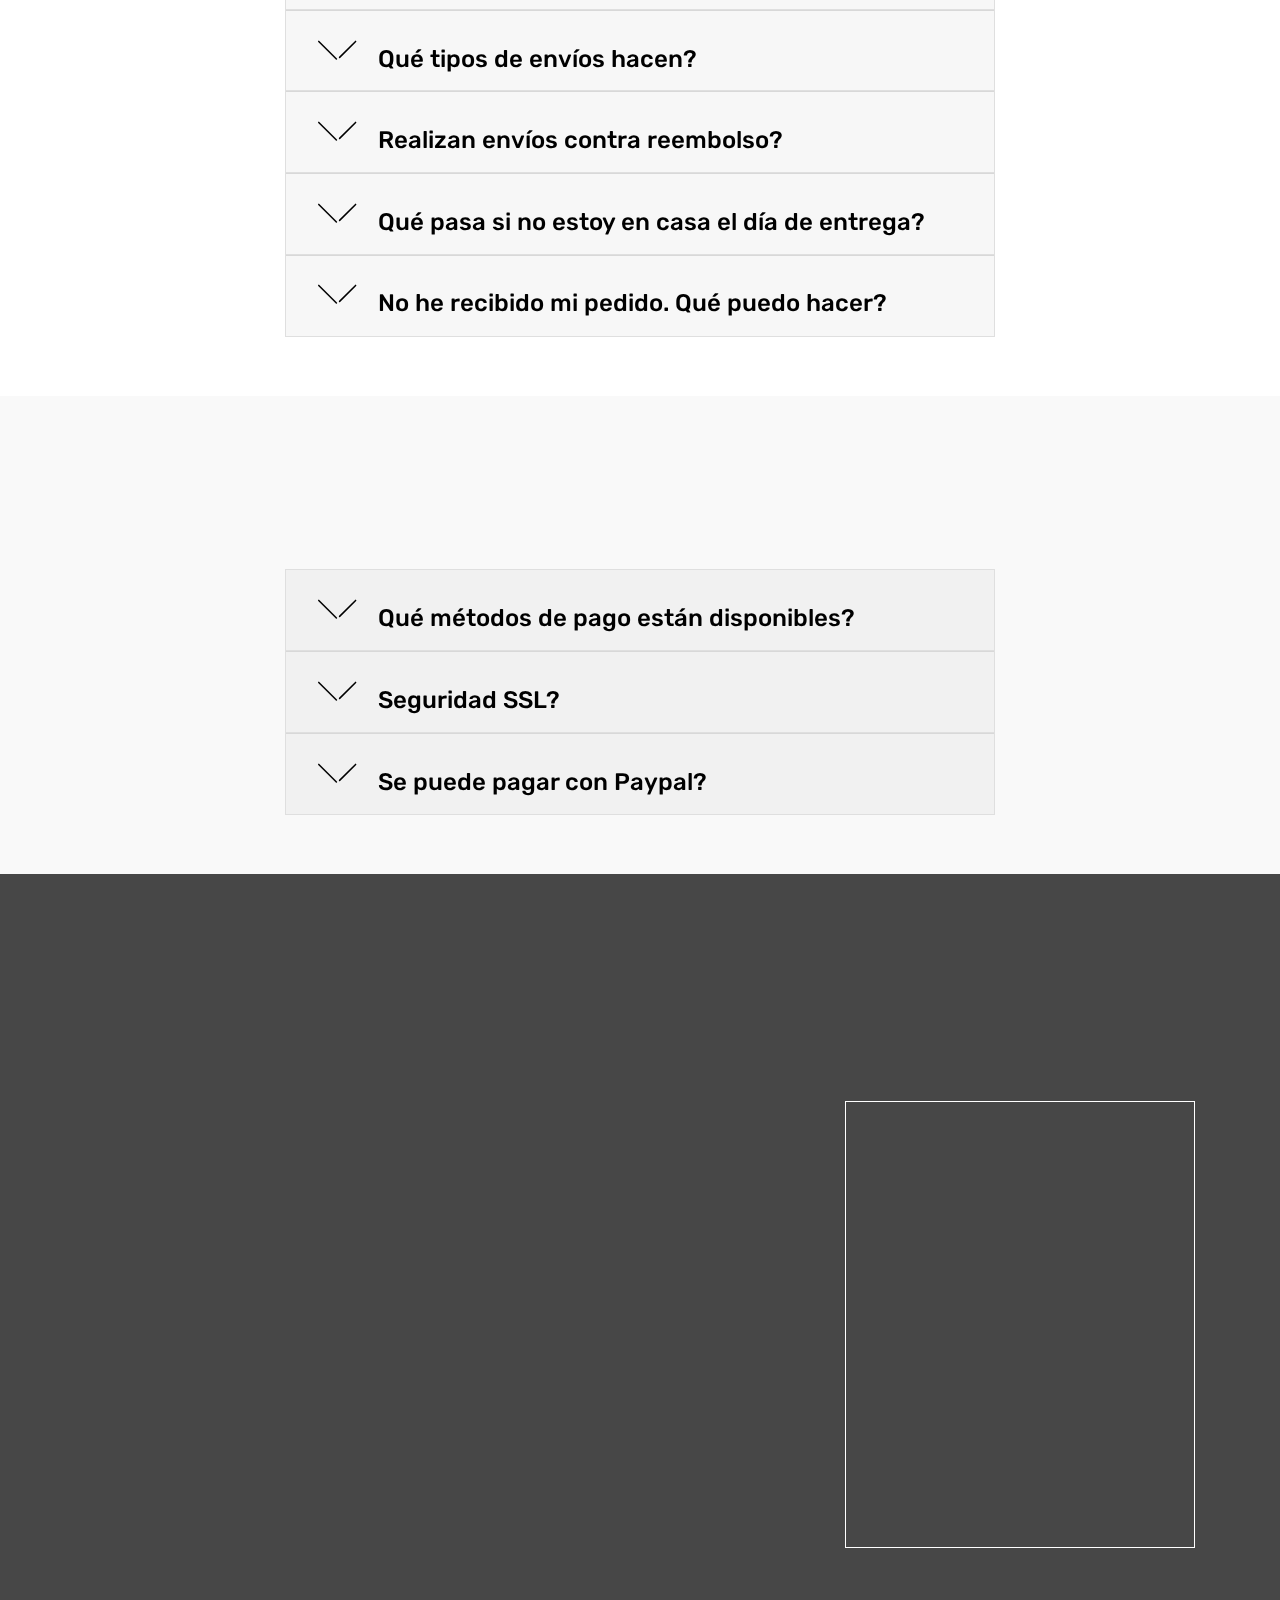
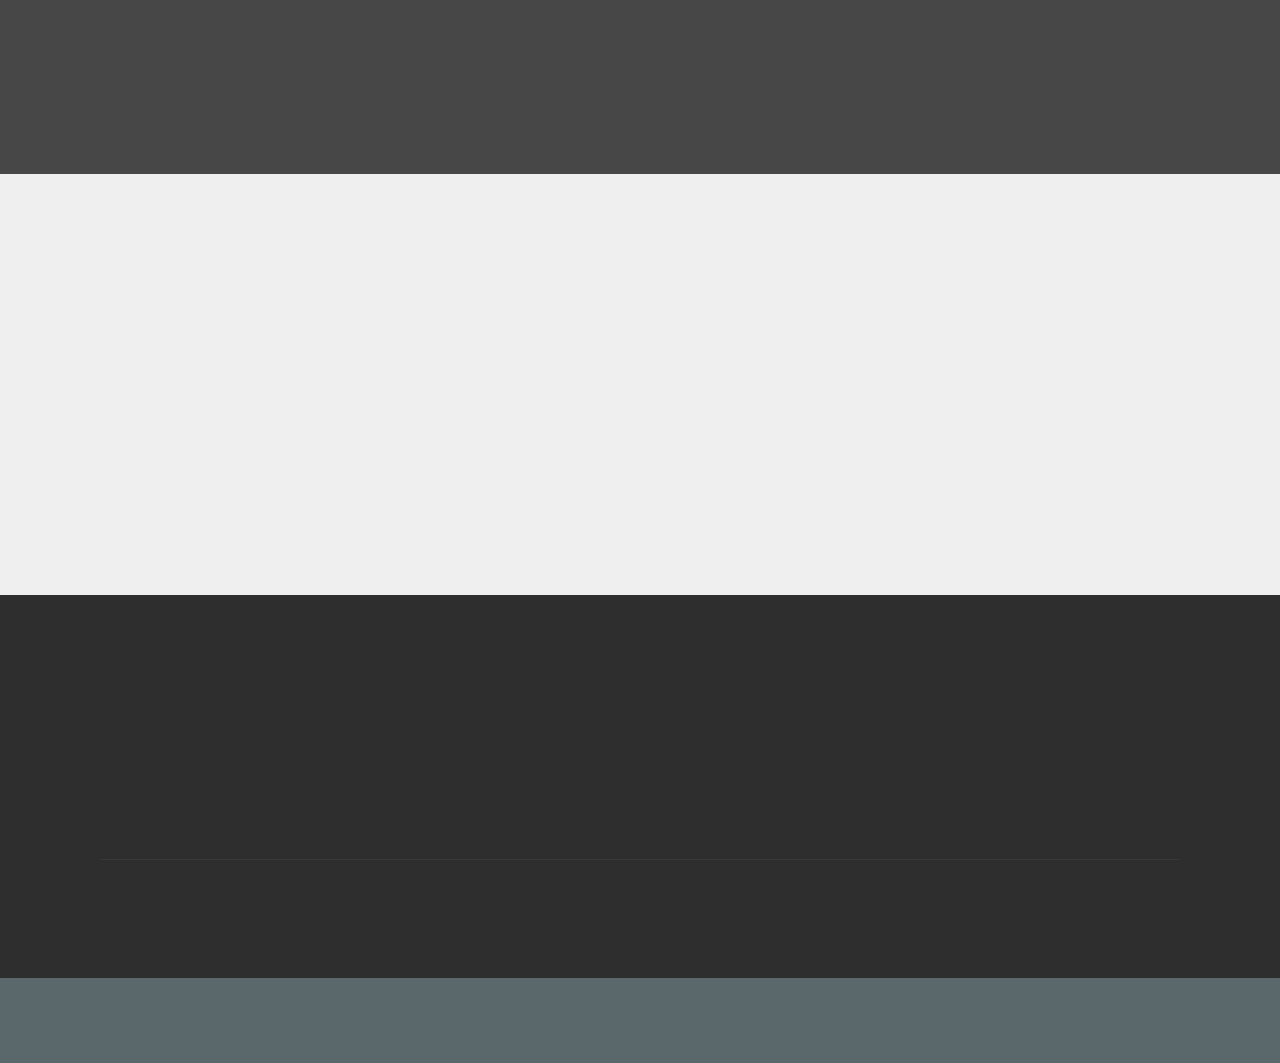
<file: faqs.html>
<!DOCTYPE html>
<html  >
<head>
  <!-- Site made with Mobirise Website Builder v4.12.4, https://mobirise.com -->
  <meta charset="UTF-8">
  <meta http-equiv="X-UA-Compatible" content="IE=edge">
  <meta name="generator" content="Mobirise v4.12.4, mobirise.com">
  <meta name="viewport" content="width=device-width, initial-scale=1, minimum-scale=1">
  <link rel="shortcut icon" href="assets/images/logo-sneakers-x-1-208x122.png" type="image/x-icon">
  <meta name="description" content="Questions and answers section. Here you can find answers to many questions our clients ask themselves. Consult it if you have any questions.">
  
  
  <title>sneakers-x | FAQ's</title>
  <link rel="stylesheet" href="assets/web/assets/mobirise-icons/mobirise-icons.css">
  <link rel="stylesheet" href="assets/web/assets/mobirise-icons2/mobirise2.css">
  <link rel="stylesheet" href="assets/font-awesome/css/font-awesome.css">
  <link rel="stylesheet" href="assets/bootstrap-material-design-font/css/material.css">
  <link rel="stylesheet" href="assets/icon54/style.css">
  <link rel="stylesheet" href="assets/facebook-plugin/style.css">
  <link rel="stylesheet" href="assets/bootstrap/css/bootstrap.min.css">
  <link rel="stylesheet" href="assets/bootstrap/css/bootstrap-grid.min.css">
  <link rel="stylesheet" href="assets/bootstrap/css/bootstrap-reboot.min.css">
  <link rel="stylesheet" href="assets/tether/tether.min.css">
  <link rel="stylesheet" href="assets/socicon/css/styles.css">
  <link rel="stylesheet" href="assets/shopping-cart/minicart-theme.css">
  <link rel="stylesheet" href="assets/animatecss/animate.min.css">
  <link rel="stylesheet" href="assets/dropdown/css/style.css">
  <link rel="stylesheet" href="assets/theme/css/style.css">
  <link rel="preload" as="style" href="assets/mobirise/css/mbr-additional.css"><link rel="stylesheet" href="assets/mobirise/css/mbr-additional.css" type="text/css">
  
  
  
</head>
<body>
<script>var shopcartSettings = {"shopcart_top_offset":120,"side_offset":20,"site_width":1150,"shopcart_icon_color":"#FFFFFF","shopcart_back_color":"#000000","shopcart_icon_size":30,"sc_count_color":"#FFFFFF","sc_count_back_color":"#F97352","sc_count_size":12,"checkout_button":"Check out with"};</script>
  <section class="menu cid-qTkzRZLJNu" once="menu" id="menu1-2z">

    

    <nav class="navbar navbar-expand beta-menu navbar-dropdown align-items-center navbar-fixed-top navbar-toggleable-sm bg-color transparent">
        <button class="navbar-toggler navbar-toggler-right" type="button" data-toggle="collapse" data-target="#navbarSupportedContent" aria-controls="navbarSupportedContent" aria-expanded="false" aria-label="Toggle navigation">
            <div class="hamburger">
                <span></span>
                <span></span>
                <span></span>
                <span></span>
            </div>
        </button>
        <div class="menu-logo">
            <div class="navbar-brand">
                <span class="navbar-logo">
                    <a href="https://sneakers-x.com">
                         <img src="assets/images/logo-sneakers-x-1-208x122.png" alt="Mobirise" title="" style="height: 4.4rem;">
                    </a>
                </span>
                
            </div>
        </div>
        <div class="collapse navbar-collapse" id="navbarSupportedContent">
            
            <ul class="navbar-nav nav-dropdown nav-right" data-app-modern-menu="true"><li class="nav-item">
                    <a class="nav-link link text-primary display-4" href="https://www.mobirise.com">
                        </a>
                </li>
                <li class="nav-item"><a class="nav-link link text-primary display-4" href="store.html"><span class="icon54-v1-store mbr-iconfont mbr-iconfont-btn"></span>
                        Store</a></li>
                <li class="nav-item"><a class="nav-link link text-primary display-4" href="way-to-pay.html"><span class="mobi-mbri mobi-mbri-cash mbr-iconfont mbr-iconfont-btn"></span>Way to pay</a></li>
                <li class="nav-item"><a class="nav-link link text-primary display-4" href="about-us.html"><span class="mbri-help mbr-iconfont mbr-iconfont-btn"></span>About Us</a></li>
                <li style="display: none;" class="nav-item"><a class="nav-link link text-primary display-4" href="index.html#header6-a"><span class="fa fa-ticket mbr-iconfont mbr-iconfont-btn"></span>Vouchars&nbsp;</a></li></ul>
            
            
            
            
        </div>
    </nav>
    
    
</section>

<section class="engine"><a href="https://mobirise.info/i">free website creation software</a></section><section class="header1 cid-s7uaKbqdTm mbr-parallax-background" id="header1-32">

    

    <div class="mbr-overlay" style="opacity: 0.6; background-color: rgb(20, 157, 204);">
    </div>

    <div class="container">
        <div class="row justify-content-md-center">
            <div class="mbr-white col-md-10">
                <h1 class="mbr-section-title align-center mbr-bold pb-3 mbr-fonts-style display-1">
                    FAQ's</h1>
                <h3 class="mbr-section-subtitle align-center mbr-light pb-3 mbr-fonts-style display-2">Here you can find answers to many questions our clients ask themselves.</h3>
                
                
            </div>
        </div>
    </div>

</section>

<section class="toggle1 cid-s7udAhSNT8" id="toggle1-35">

    

    
        <div class="container">
            <div class="media-container-row">
                <div class="col-12 col-md-8">
                    <div class="section-head text-center space30">
                       <h2 class="mbr-section-title pb-5 mbr-fonts-style display-2">
                            Sobre nosotros</h2>
                    </div>
                    <div class="clearfix"></div>
                    <div id="bootstrap-toggle" class="toggle-panel accordionStyles tab-content">
                        <div class="card">
                            <div class="card-header" role="tab" id="headingOne">
                                <a role="button" class="collapsed panel-title text-black" data-toggle="collapse" data-core="" href="#collapse1_64" aria-expanded="false" aria-controls="collapse1">
                                    <h4 class="mbr-fonts-style display-5">
                                        <span class="sign mbr-iconfont mbri-arrow-down inactive"></span>&nbsp;Porqué confiar en Sneakers-x?</h4>
                                </a>
                            </div>
                            <div id="collapse1_64" class="panel-collapse noScroll collapse" role="tabpanel" aria-labelledby="headingOne">
                                <div class="panel-body p-4">
                                    <p class="mbr-fonts-style panel-text display-7">
                                       Por que somos claros y transparentes. Entendemos lo que estás buscando y tenemos claro que si te quedas conforme con nosotros no solo volverás a comprarnos. También nos recomendarás con otras personas. Nosotros somos así de claros,&nbsp;<a href="about-us.html">about us</a>.</p>
                                </div>
                            </div>
                        </div>
                        <div class="card">
                            <div class="card-header" role="tab" id="headingTwo">
                                <a role="button" class="collapsed panel-title text-black" data-toggle="collapse" data-core="" href="#collapse2_64" aria-expanded="false" aria-controls="collapse2">
                                    <h4 class="mbr-fonts-style display-5">
                                        <span class="sign mbr-iconfont mbri-arrow-down inactive"></span>&nbsp;Tienen atención al cliente?</h4>
                                </a>

                            </div>
                            <div id="collapse2_64" class="panel-collapse noScroll collapse" role="tabpanel" aria-labelledby="headingTwo">
                                <div class="panel-body p-4">
                                    <p class="mbr-fonts-style panel-text display-7"><strong>
                                       Por supuesto.</strong> En caso que no podamos contestar a tus preguntas en este apartado o que se genere algún hecho puntual. <strong>Tenemos un equipo disponible para responder tus preguntas.</strong> Lo normal es que te contestemos rápido, aunque en los momentos de mucho trabajo podemos demorar unas horas en hacerlo. Te pedimos paciencia y que sepas que <strong>trabajamos para resolver todas las dudas.</strong></p>
                                </div>
                            </div>
                        </div>
                        <div class="card">
                            <div class="card-header" role="tab" id="headingThree">
                                <a role="button" class="collapsed panel-title text-black" data-toggle="collapse" data-core="" href="#collapse3_64" aria-expanded="false" aria-controls="collapse3">
                                    <h4 class="mbr-fonts-style display-5">
                                        <span class="sign mbr-iconfont mbri-arrow-down inactive"></span>&nbsp;Cuánto tiempo tiene la empresa?</h4>
                                </a>
                            </div>
                            <div id="collapse3_64" class="panel-collapse noScroll collapse" role="tabpanel" aria-labelledby="headingThree">
                                <div class="panel-body p-4">
                                    <p class="mbr-fonts-style panel-text display-7">Tenemos varios emprendimientos de e-commerce, siempre estamos innovando y nuestro equipo tiene mucha experiencia en este nuevo mundo del comercio. No dudes en confiar en nuestras manos la seleccione de tus nuevas zapatillas.</p>
                                </div>
                            </div>
                        </div>
                        <div class="card">
                            <div class="card-header" role="tab" id="headingThree">
                                <a role="button" class="collapsed panel-title text-black" data-toggle="collapse" data-core="" href="#collapse4_64" aria-expanded="false" aria-controls="collapse4">
                                    <h4 class="mbr-fonts-style display-5">
                                        <span class="sign mbr-iconfont mbri-arrow-down inactive"></span>&nbsp;Dónde están ubicados?</h4>
                                </a>
                            </div>
                            <div id="collapse4_64" class="panel-collapse noScroll collapse" role="tabpanel" aria-labelledby="headingThree">
                                <div class="panel-body p-4">
                                    <p class="mbr-fonts-style panel-text display-7">
                                       Nuestra empresa se encuentra registrada en España, pero solo por una cuestión administrativa. Nuestro mercado es el mundo y no creemos en las fronteras como límite para el comercio.</p>
                                </div>
                            </div>
                        </div>
                        
                        
                    </div>
                </div>
            </div>
        </div>
</section>

<section class="toggle1 cid-s7ugGlFkz0" id="toggle1-36">

    

    
        <div class="container">
            <div class="media-container-row">
                <div class="col-12 col-md-8">
                    <div class="section-head text-center space30">
                       <h2 class="mbr-section-title pb-5 mbr-fonts-style display-2">
                            Sobre los precios</h2>
                    </div>
                    <div class="clearfix"></div>
                    <div id="bootstrap-toggle" class="toggle-panel accordionStyles tab-content">
                        <div class="card">
                            <div class="card-header" role="tab" id="headingOne">
                                <a role="button" class="collapsed panel-title text-black" data-toggle="collapse" data-core="" href="#collapse1_65" aria-expanded="false" aria-controls="collapse1">
                                    <h4 class="mbr-fonts-style display-5">
                                        <span class="sign mbr-iconfont mbri-arrow-down inactive"></span> Porqué los precios son tan bajos?
                                    </h4>
                                </a>
                            </div>
                            <div id="collapse1_65" class="panel-collapse noScroll collapse" role="tabpanel" aria-labelledby="headingOne">
                                <div class="panel-body p-4">
                                    <p class="mbr-fonts-style panel-text display-7">
                                       Creemos en generar muchas ventas. Eso nos permite reducir nuestros margenes de ganacias. Otras empresas eligen triplicar los precios de costo. Nosotros preferimos crear comunidad. Gracias a que contamos con precios directos de fábrica podemos reducirlos significativamente respecto a la realidad de otros vendedores.</p>
                                </div>
                            </div>
                        </div>
                        
                        
                        
                        
                        
                    </div>
                </div>
            </div>
        </div>
</section>

<section class="toggle1 cid-s7ugUOCXBz" id="toggle1-37">

    

    
        <div class="container">
            <div class="media-container-row">
                <div class="col-12 col-md-8">
                    <div class="section-head text-center space30">
                       <h2 class="mbr-section-title pb-5 mbr-fonts-style display-2">
                            Sobre los envios</h2>
                    </div>
                    <div class="clearfix"></div>
                    <div id="bootstrap-toggle" class="toggle-panel accordionStyles tab-content">
                        <div class="card">
                            <div class="card-header" role="tab" id="headingOne">
                                <a role="button" class="collapsed panel-title text-black" data-toggle="collapse" data-core="" href="#collapse1_66" aria-expanded="false" aria-controls="collapse1">
                                    <h4 class="mbr-fonts-style display-5">
                                        <span class="sign mbr-iconfont mbri-arrow-down inactive"></span> Cómo es el preceso para el envío?
                                    </h4>
                                </a>
                            </div>
                            <div id="collapse1_66" class="panel-collapse noScroll collapse" role="tabpanel" aria-labelledby="headingOne">
                                <div class="panel-body p-4">
                                    <p class="mbr-fonts-style panel-text display-7"><strong>
                                       1-</strong> Se realiza el pago.<br><strong>2-</strong> Se precesa el pago.<br><strong>3-</strong> Se precesa el pedido y se envía. (24/48hs) En casos muy puntuales este tiempo puede ser un poco más, llegando hasta 72hs.<br><strong>4-</strong> Llega el pedido a vuestro domicilio. (El tiempo de entrega depende del envio seleccionado). Algunos paises (fuera de EEUU, Canada, Comunidad Europea), pueden tener demoras puntuales en relación a su sistema de correo nacional.</p>
                                </div>
                            </div>
                        </div>
                        <div class="card">
                            <div class="card-header" role="tab" id="headingTwo">
                                <a role="button" class="collapsed panel-title text-black" data-toggle="collapse" data-core="" href="#collapse2_66" aria-expanded="false" aria-controls="collapse2">
                                    <h4 class="mbr-fonts-style display-5">
                                        <span class="sign mbr-iconfont mbri-arrow-down inactive"></span> Qué tipos de envíos hacen?
                                    </h4>
                                </a>

                            </div>
                            <div id="collapse2_66" class="panel-collapse noScroll collapse" role="tabpanel" aria-labelledby="headingTwo">
                                <div class="panel-body p-4">
                                    <p class="mbr-fonts-style panel-text display-7"><strong><em>
                                       Trabajamos con dos tipos de envíos:</em></strong><br><br><strong>1- ENVIO EXPRESS</strong> - Este envío tiene un costo adicional y tarda entre 5 a 9 días laborales a partir que se precesó el pedido.<br><br><strong>2- ENVIO GRATUITO*</strong> - Este envío solo se encuentra disponible en compras superiores a 99.99€<br><br>*no disponible para algunos paises - para más información consultar a traves del formulario <a href="contact.html">contact</a></p>
                                </div>
                            </div>
                        </div>
                        <div class="card">
                            <div class="card-header" role="tab" id="headingThree">
                                <a role="button" class="collapsed panel-title text-black" data-toggle="collapse" data-core="" href="#collapse3_66" aria-expanded="false" aria-controls="collapse3">
                                    <h4 class="mbr-fonts-style display-5">
                                        <span class="sign mbr-iconfont mbri-arrow-down inactive"></span> Realizan envíos contra reembolso?
                                    </h4>
                                </a>
                            </div>
                            <div id="collapse3_66" class="panel-collapse noScroll collapse" role="tabpanel" aria-labelledby="headingThree">
                                <div class="panel-body p-4">
                                    <p class="mbr-fonts-style panel-text display-7">Al ser envíos internacionales, se dificulta mucho contar con este tipo de servicio. Por tal razón hemos decidido no contar con esta modalidad.</p>
                                </div>
                            </div>
                        </div>
                        <div class="card">
                            <div class="card-header" role="tab" id="headingThree">
                                <a role="button" class="collapsed panel-title text-black" data-toggle="collapse" data-core="" href="#collapse4_66" aria-expanded="false" aria-controls="collapse4">
                                    <h4 class="mbr-fonts-style display-5">
                                        <span class="sign mbr-iconfont mbri-arrow-down inactive"></span> Qué pasa si no estoy en casa el día de entrega?</h4>
                                </a>
                            </div>
                            <div id="collapse4_66" class="panel-collapse noScroll collapse" role="tabpanel" aria-labelledby="headingThree">
                                <div class="panel-body p-4">
                                    <p class="mbr-fonts-style panel-text display-7">
                                       En este caso el repartidor dejara un aviso* con el que deberá concurrir a la oficina de correo junto con su identificación personal. De todas maneras también podría resivirlo un familiar que se encuentre en ese momento.<br><br>Tener en cuenta que desde la visita del repartidor no pueden pasar más de 15 días, ya que si eso ocurreo la oficina de correos devolverá el paquete al remitente. En caso de que esto ocurra deberá volver a pagar el envío para que se lo volvamos a enviar una vez que nosotros lo recibamos.<br><br>*pueden haber diferencias en la gestión dependiendo del país de destino.</p>
                                </div>
                            </div>
                        </div>
                        <div class="card">
                            <div class="card-header" role="tab" id="headingThree">
                                <a role="button" class="collapsed panel-title text-black" data-toggle="collapse" data-core="" href="#collapse5_66" aria-expanded="false" aria-controls="collapse5">
                                    <h4 class="mbr-fonts-style display-5">
                                        <span class="sign mbr-iconfont mbri-arrow-down inactive"></span> No he recibido mi pedido. Qué puedo hacer?</h4>
                                </a>
                            </div>
                            <div id="collapse5_66" class="panel-collapse noScroll collapse" role="tabpanel" aria-labelledby="headingThree">
                                <div class="panel-body p-4">
                                    <p class="mbr-fonts-style panel-text display-7">Partiendo de la base que hacemos envios internacionales, aunque no es habitual, éstos podrían eventualmente perderse o tener algún problema que impida su localización. Para esta razón <strong>tenemos un seguro de reembolso</strong>.<br><br><strong>Para solicitar el reembolso</strong> deberá haber transcurrido 60 días desde la fecha de envío y deberá solicitarlo por correo electrónico especificando la referencia del pedido a nuestro email de soporte <a href="mailto:refunds@sneakers-x.com">refunds@sneakers-x.com</a>.<br><br>Una vez solicitado el reembolso del pedido nuestro equipo valorara su caso y le comunicara una resolución en un plazo de 72hs. En caso de que se apruebe su solicitud <strong>se procederá a la devolución total del importe</strong>, a ser posible por el mismo método de pago que realizo la compra.</p>
                                </div>
                            </div>
                        </div>
                        
                    </div>
                </div>
            </div>
        </div>
</section>

<section class="toggle1 cid-s7uh0ex7Vy" id="toggle1-38">

    

    
        <div class="container">
            <div class="media-container-row">
                <div class="col-12 col-md-8">
                    <div class="section-head text-center space30">
                       <h2 class="mbr-section-title pb-5 mbr-fonts-style display-2">
                            Sobre los pagos</h2>
                    </div>
                    <div class="clearfix"></div>
                    <div id="bootstrap-toggle" class="toggle-panel accordionStyles tab-content">
                        <div class="card">
                            <div class="card-header" role="tab" id="headingOne">
                                <a role="button" class="collapsed panel-title text-black" data-toggle="collapse" data-core="" href="#collapse1_67" aria-expanded="false" aria-controls="collapse1">
                                    <h4 class="mbr-fonts-style display-5">
                                        <span class="sign mbr-iconfont mbri-arrow-down inactive"></span> Qué métodos de pago están disponibles?
                                    </h4>
                                </a>
                            </div>
                            <div id="collapse1_67" class="panel-collapse noScroll collapse" role="tabpanel" aria-labelledby="headingOne">
                                <div class="panel-body p-4">
                                    <p class="mbr-fonts-style panel-text display-7">
                                       Los pagos disponibles actualmente son. Los descriptos <a href="way-to-pay.html">aquí</a>.</p>
                                </div>
                            </div>
                        </div>
                        <div class="card">
                            <div class="card-header" role="tab" id="headingTwo">
                                <a role="button" class="collapsed panel-title text-black" data-toggle="collapse" data-core="" href="#collapse2_67" aria-expanded="false" aria-controls="collapse2">
                                    <h4 class="mbr-fonts-style display-5">
                                        <span class="sign mbr-iconfont mbri-arrow-down inactive"></span> Seguridad SSL?
                                    </h4>
                                </a>

                            </div>
                            <div id="collapse2_67" class="panel-collapse noScroll collapse" role="tabpanel" aria-labelledby="headingTwo">
                                <div class="panel-body p-4">
                                    <p class="mbr-fonts-style panel-text display-7">
                                       Un certificado SSL (Secure Sockets Layer) es un título digital que autentifica la identidad de un sitio web y cifra con tecnología SSL la información que se envía al servidor. ... Un certificado sirve como un "pasaporte" electrónico que establece las credenciales de una entidad en línea al hacer negocios en la Web.<br><br>En otras palabras, esto asegura que nadie pueda ver información entre las comunicaciones del cliente y el servidor, haciendo imposible que alguien pueda ver datos esenciales como números de tarjetas de crédito, identificaciónes, contraseñas y datos personales.</p>
                                </div>
                            </div>
                        </div>
                        <div class="card">
                            <div class="card-header" role="tab" id="headingThree">
                                <a role="button" class="collapsed panel-title text-black" data-toggle="collapse" data-core="" href="#collapse3_67" aria-expanded="false" aria-controls="collapse3">
                                    <h4 class="mbr-fonts-style display-5">
                                        <span class="sign mbr-iconfont mbri-arrow-down inactive"></span>&nbsp;Se puede pagar con Paypal?
                                    </h4>
                                </a>
                            </div>
                            <div id="collapse3_67" class="panel-collapse noScroll collapse" role="tabpanel" aria-labelledby="headingThree">
                                <div class="panel-body p-4">
                                    <p class="mbr-fonts-style panel-text display-7">Hacemos todo lo posible para que eso ocurra. El problema central es que nuestro producto inclumple con las póliticas de éste. Por esta razón puede ser que en ocaciones el servicio de pago por este medio no se encuentre disponible. En caso de que quieras pagar por este método. Ponte en contacto con nuestro equipo a través del <a href="contact.html">formulario </a>de contacto para que se realice un cobro de forma manual.</p>
                                </div>
                            </div>
                        </div>
                        
                        
                        
                    </div>
                </div>
            </div>
        </div>
</section>

<section class="header15 cid-s7uhckgkyr mbr-fullscreen" id="header15-39">

    

    

    <div class="container align-right">
        <div class="row">
            <div class="mbr-white col-lg-8 col-md-7 content-container">
                <h1 class="mbr-section-title mbr-bold pb-3 mbr-fonts-style display-1">
                    MORE QUESTIONS?</h1>
                <p class="mbr-text pb-3 mbr-fonts-style display-5">
                    Fill out the following form and we will answer you as soon as possible.
                </p>
            </div>
            <div class="col-lg-4 col-md-5">
                <div class="form-container">
                    <div class="media-container-column" data-form-type="formoid">
                        <!---Formbuilder Form--->
                        <form action="https://mobirise.com/" method="POST" class="mbr-form form-with-styler" data-form-title="Mobirise Form"><input type="hidden" name="email" data-form-email="true" value="pp8feuJMz1fYo1s69CIWmElEJ9Lmifyi5llOMabipwDMd5y8aLQtKt3NvcMhyYo9MFlJB8YYdHuoH/G6CHTBs0jzTmQpIM+SLzJsp5pgFpAIROZsLxabjitoBCVyyAvd">
                            <div class="row">
                                <div hidden="hidden" data-form-alert="" class="alert alert-success col-12">We hope to answer your question as soon as possible!</div>
                                <div hidden="hidden" data-form-alert-danger="" class="alert alert-danger col-12">
                                </div>
                            </div>
                            <div class="dragArea row">
                                <div class="col-md-12 form-group " data-for="name">
                                    <input type="text" name="name" placeholder="Name" data-form-field="Name" required="required" class="form-control px-3 display-7" id="name-header15-39">
                                </div>
                                <div class="col-md-12 form-group " data-for="email">
                                    <input type="email" name="email" placeholder="Email" data-form-field="Email" required="required" class="form-control px-3 display-7" id="email-header15-39">
                                </div>
                                
                                <div data-for="message" class="col-md-12 form-group ">
                                    <textarea name="message" placeholder="Question" data-form-field="Message" class="form-control px-3 display-7" id="message-header15-39"></textarea>
                                </div>
                                <div class="col-md-12 input-group-btn"><button type="submit" class="btn btn-form btn-white display-4">ASK</button></div>
                            </div>
                        </form><!---Formbuilder Form--->
                    </div>
                </div>
            </div>
        </div>
    </div>
    
</section>

<section class="header1 cid-s7uinbgloq" id="header16-3a">

    

    

    <div class="container">
        <div class="row justify-content-md-center">
            <div class="col-md-10 align-center">
                <h1 class="mbr-section-title mbr-bold pb-3 mbr-fonts-style display-1">
                    GO NOW</h1>
                
                <p class="mbr-text pb-3 mbr-fonts-style display-5">
                    enter our catalog, we know yours are waiting.
                </p>
                <div class="mbr-section-btn"><a class="btn btn-md btn-secondary display-4" href="store.html">STORE</a></div>
            </div>
        </div>
    </div>

</section>

<section class="cid-s7lO2Elor9" id="footer1-30">

    

    

    <div class="container">
        <div class="media-container-row content text-white">
            <div class="col-12 col-md-3">
                <div class="media-wrap">
                    <a href="index.html">
                        <img src="assets/images/logo-sneakers-x-1-208x122.png" alt="Sneakers-x.com" title="Home">
                    </a>
                </div>
            </div>
            <div class="col-12 col-md-3 mbr-fonts-style display-7">
                <h5 class="pb-3">Sneakers-x</h5>
                <p class="mbr-text">We are an online platform where you can find identical replicas in quality and design at an excellent price.</p>
            </div>
            <div class="col-12 col-md-3 mbr-fonts-style display-7">
                <h5 class="pb-3">
                    Information</h5>
                <p class="mbr-text">
                    <a href="contact.html">Contact &nbsp; &nbsp; &nbsp; &nbsp; &nbsp; &nbsp; &nbsp; &nbsp; &nbsp; &nbsp;&nbsp;</a><br><a href="about-us.html">About Us</a><br><a href="returns-and-refunds.html">Returns and refunds</a><br><a href="index.html">Shipping types and times</a><br><a href="faqs.html">FAQs</a></p>
            </div>
            <div class="col-12 col-md-3 mbr-fonts-style display-7">
                <h5 class="pb-3">Legal terms</h5>
                <p class="mbr-text"><a href="index.html">Service</a><br><a class="text-primary" href="index.html">Refund
</a>                    <br><a class="text-primary" href="index.html">Privacy</a>
                </p>
            </div>
        </div>
        <div class="footer-lower">
            <div class="media-container-row">
                <div class="col-sm-12">
                    <hr>
                </div>
            </div>
            <div class="media-container-row mbr-white">
                <div class="col-sm-6 copyright">
                    <p class="mbr-text mbr-fonts-style display-7">
                        We wait for you on our social networks.</p>
                </div>
                <div class="col-md-6">
                    <div class="social-list align-right">
                        
                        <div class="soc-item">
                            <a href="https://www.facebook.com/" target="_blank">
                                <span class="mbr-iconfont mbr-iconfont-social socicon-facebook socicon"></span>
                            </a>
                        </div>
                        <div class="soc-item">
                            <a href="https://www.youtube.com/" target="_blank">
                                <span class="mbr-iconfont mbr-iconfont-social socicon-youtube socicon"></span>
                            </a>
                        </div>
                        <div class="soc-item">
                            <a href="https://instagram.com/" target="_blank">
                                <span class="mbr-iconfont mbr-iconfont-social socicon-instagram socicon"></span>
                            </a>
                        </div>
                    </div>
                </div>
            </div>
        </div>
    </div>
</section>

<section class="cid-s7lOE5toOV" id="footer6-31">

    

    

    <div class="container">
        <div class="media-container-row align-center mbr-white">
            <div class="col-12">
                <p class="mbr-text mb-0 mbr-fonts-style display-7">
                    <a href="index.html">© 2020&nbsp;Sneakers-x</a></p>
            </div>
        </div>
    </div>
    
    
</section>


  <script src="assets/web/assets/jquery/jquery.min.js"></script>
  <script src="assets/popper/popper.min.js"></script>
  <script src="https://connect.facebook.net/en_US/sdk.js#xfbml=1&version=v2.5"></script>
  <script src="https://apis.google.com/js/plusone.js"></script>
  <script src="assets/facebook-plugin/facebook-script.js"></script>
  <script src="assets/bootstrap/js/bootstrap.min.js"></script>
  <script src="assets/touchswipe/jquery.touch-swipe.min.js"></script>
  <script src="assets/tether/tether.min.js"></script>
  <script src="assets/viewportchecker/jquery.viewportchecker.js"></script>
  <script src="assets/parallax/jarallax.min.js"></script>
  <script src="assets/mbr-switch-arrow/mbr-switch-arrow.js"></script>
  <script src="assets/smoothscroll/smooth-scroll.js"></script>
  <script src="assets/shopping-cart/minicart.js"></script>
  <script src="assets/shopping-cart/jquery.easing.min.js"></script>
  <script src="assets/shopping-cart/minicart-customizer.js"></script>
  <script src="assets/dropdown/js/nav-dropdown.js"></script>
  <script src="assets/dropdown/js/navbar-dropdown.js"></script>
  <script src="assets/theme/js/script.js"></script>
  <script src="assets/formoid/formoid.min.js"></script>
  
  
 <div id="scrollToTop" class="scrollToTop mbr-arrow-up"><a style="text-align: center;"><i class="mbr-arrow-up-icon mbr-arrow-up-icon-cm cm-icon cm-icon-smallarrow-up"></i></a></div>
    <input name="animation" type="hidden">
  </body>
</html>
</file>
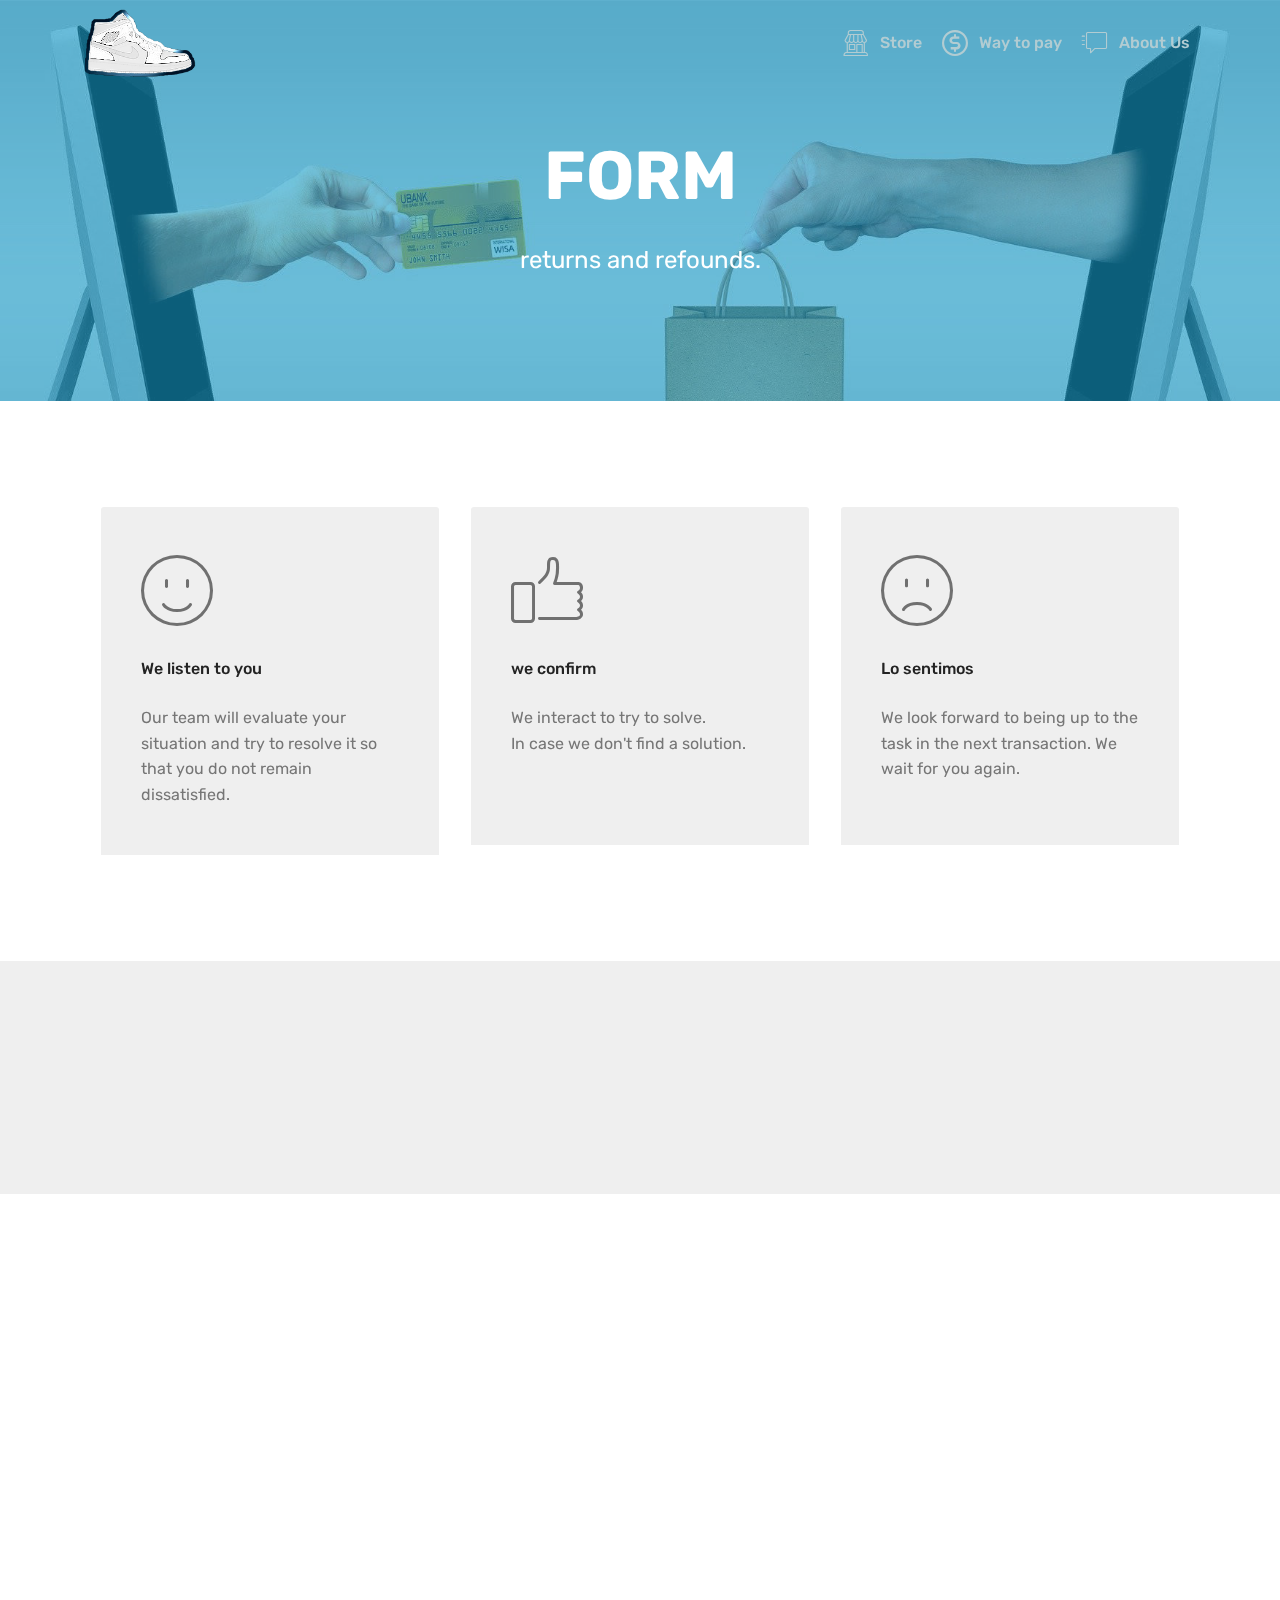
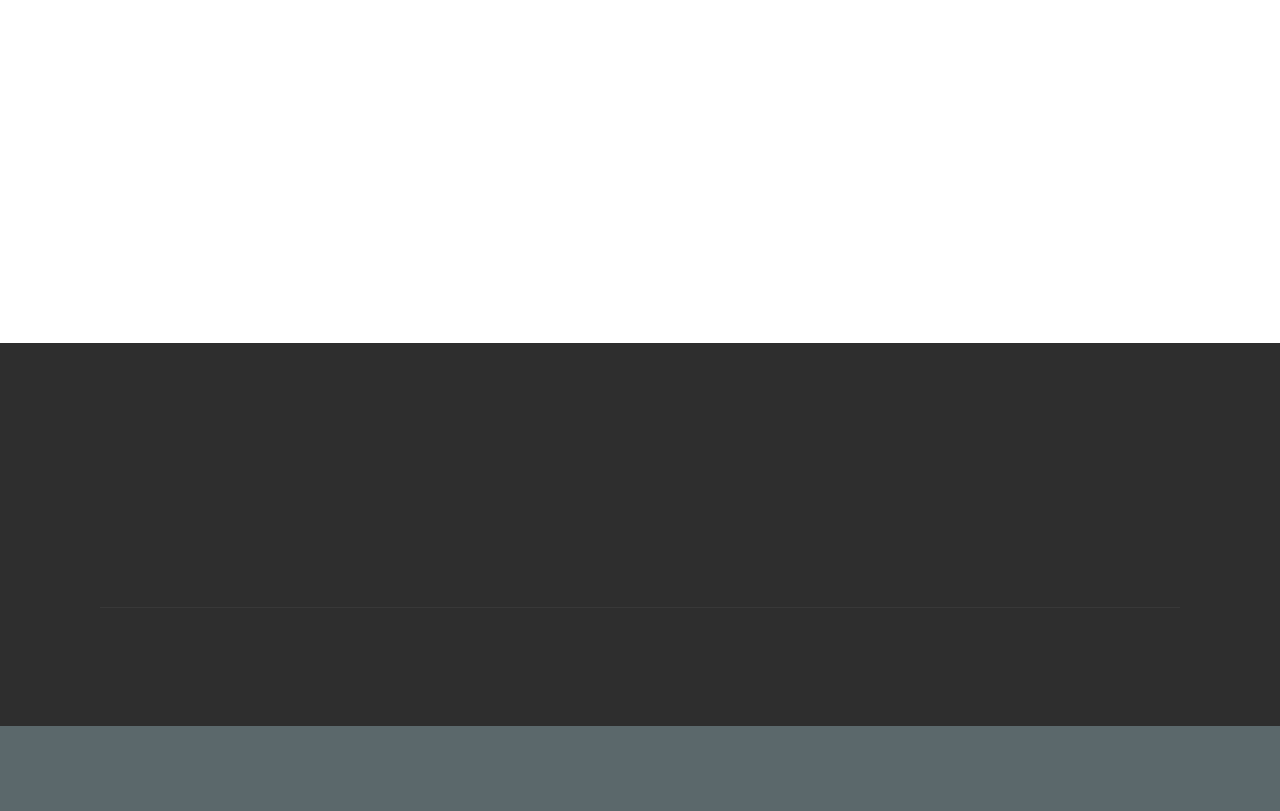
<file: form-returns-and-refunds.html>
<!DOCTYPE html>
<html  >
<head>
  <!-- Site made with Mobirise Website Builder v4.12.4, https://mobirise.com -->
  <meta charset="UTF-8">
  <meta http-equiv="X-UA-Compatible" content="IE=edge">
  <meta name="generator" content="Mobirise v4.12.4, mobirise.com">
  <meta name="viewport" content="width=device-width, initial-scale=1, minimum-scale=1">
  <link rel="shortcut icon" href="assets/images/logo-sneakers-x-1-208x122.png" type="image/x-icon">
  <meta name="description" content="Form: Return and refund request.">
  
  
  <title>sneakers-x | FORM RETURNS AND REFUNDS</title>
  <link rel="stylesheet" href="assets/web/assets/mobirise-icons/mobirise-icons.css">
  <link rel="stylesheet" href="assets/web/assets/mobirise-icons2/mobirise2.css">
  <link rel="stylesheet" href="assets/font-awesome/css/font-awesome.css">
  <link rel="stylesheet" href="assets/bootstrap-material-design-font/css/material.css">
  <link rel="stylesheet" href="assets/icon54/style.css">
  <link rel="stylesheet" href="assets/facebook-plugin/style.css">
  <link rel="stylesheet" href="assets/bootstrap/css/bootstrap.min.css">
  <link rel="stylesheet" href="assets/bootstrap/css/bootstrap-grid.min.css">
  <link rel="stylesheet" href="assets/bootstrap/css/bootstrap-reboot.min.css">
  <link rel="stylesheet" href="assets/tether/tether.min.css">
  <link rel="stylesheet" href="assets/socicon/css/styles.css">
  <link rel="stylesheet" href="assets/shopping-cart/minicart-theme.css">
  <link rel="stylesheet" href="assets/animatecss/animate.min.css">
  <link rel="stylesheet" href="assets/dropdown/css/style.css">
  <link rel="stylesheet" href="assets/theme/css/style.css">
  <link rel="preload" as="style" href="assets/mobirise/css/mbr-additional.css"><link rel="stylesheet" href="assets/mobirise/css/mbr-additional.css" type="text/css">
  
  
  
</head>
<body>
<script>var shopcartSettings = {"shopcart_top_offset":120,"side_offset":20,"site_width":1150,"shopcart_icon_color":"#FFFFFF","shopcart_back_color":"#000000","shopcart_icon_size":30,"sc_count_color":"#FFFFFF","sc_count_back_color":"#F97352","sc_count_size":12,"checkout_button":"Check out with"};</script>
  <section class="menu cid-qTkzRZLJNu" once="menu" id="menu1-2s">

    

    <nav class="navbar navbar-expand beta-menu navbar-dropdown align-items-center navbar-fixed-top navbar-toggleable-sm bg-color transparent">
        <button class="navbar-toggler navbar-toggler-right" type="button" data-toggle="collapse" data-target="#navbarSupportedContent" aria-controls="navbarSupportedContent" aria-expanded="false" aria-label="Toggle navigation">
            <div class="hamburger">
                <span></span>
                <span></span>
                <span></span>
                <span></span>
            </div>
        </button>
        <div class="menu-logo">
            <div class="navbar-brand">
                <span class="navbar-logo">
                    <a href="https://sneakers-x.com">
                         <img src="assets/images/logo-sneakers-x-1-208x122.png" alt="Mobirise" title="" style="height: 4.4rem;">
                    </a>
                </span>
                
            </div>
        </div>
        <div class="collapse navbar-collapse" id="navbarSupportedContent">
            
            <ul class="navbar-nav nav-dropdown nav-right" data-app-modern-menu="true"><li class="nav-item">
                    <a class="nav-link link text-primary display-4" href="https://www.mobirise.com">
                        </a>
                </li>
                <li class="nav-item"><a class="nav-link link text-primary display-4" href="store.html"><span class="icon54-v1-store mbr-iconfont mbr-iconfont-btn"></span>
                        Store</a></li>
                <li class="nav-item"><a class="nav-link link text-primary display-4" href="way-to-pay.html"><span class="mobi-mbri mobi-mbri-cash mbr-iconfont mbr-iconfont-btn"></span>Way to pay</a></li>
                <li class="nav-item"><a class="nav-link link text-primary display-4" href="about-us.html"><span class="mbri-help mbr-iconfont mbr-iconfont-btn"></span>About Us</a></li>
                <li style="display: none;" class="nav-item"><a class="nav-link link text-primary display-4" href="index.html#header6-a"><span class="fa fa-ticket mbr-iconfont mbr-iconfont-btn"></span>Vouchars&nbsp;</a></li></ul>
            
            
            
            
        </div>
    </nav>
    
    
</section>

<section class="engine"><a href="https://mobirise.info/m">free site design templates</a></section><section class="header1 cid-s7tygW8DG7 mbr-parallax-background" id="header1-2v">

    

    <div class="mbr-overlay" style="opacity: 0.6; background-color: rgb(20, 157, 204);">
    </div>

    <div class="container">
        <div class="row justify-content-md-center">
            <div class="mbr-white col-md-10">
                <h1 class="mbr-section-title align-center mbr-bold pb-3 mbr-fonts-style display-1">
                    FORM</h1>
                
                <p class="mbr-text align-center pb-3 mbr-fonts-style display-5">
                    returns and refounds.
                </p>
                
            </div>
        </div>
    </div>

</section>

<section class="features6 cid-s7tyH6lE6J" id="features6-2w">
    
    

    
    <div class="container">
        <div class="media-container-row">

            <div class="card p-3 col-12 col-md-6 col-lg-4">
                <div class="card-img pb-3">
                    <span class="mbr-iconfont mbri-smile-face"></span>
                </div>
                <div class="card-box">
                    <h4 class="card-title py-3 mbr-fonts-style display-7">We listen to you</h4>
                    <p class="mbr-text mbr-fonts-style display-7">
                       Our team will evaluate your situation and try to resolve it so that you do not remain dissatisfied.
                    </p>
                </div>
            </div>

            <div class="card p-3 col-12 col-md-6 col-lg-4">
                <div class="card-img pb-3">
                    <span class="mbr-iconfont mbri-like"></span>
                </div>
                <div class="card-box">
                    <h4 class="card-title py-3 mbr-fonts-style display-7">we confirm</h4>
                    <p class="mbr-text mbr-fonts-style display-7">
                       We interact to try to solve.<br>In case we don't find a solution.</p>
                </div>
            </div>

            <div class="card p-3 col-12 col-md-6 col-lg-4">
                <div class="card-img pb-3">
                    <span class="mbr-iconfont mbri-sad-face"></span>
                </div>
                <div class="card-box">
                    <h4 class="card-title py-3 mbr-fonts-style display-7">Lo sentimos</h4>
                    <p class="mbr-text mbr-fonts-style display-7">
                       We look forward to being up to the task in the next transaction. We wait for you again.</p>
                </div>
            </div>

            

        </div>

    </div>

</section>

<section class="mbr-section article content1 cid-s7tAq6HvPU" id="content2-2x">

     

    <div class="container">
        <div class="media-container-row">
            <div class="mbr-text col-12 col-md-8 mbr-fonts-style display-7">
                <blockquote><span style="font-style: normal;"><strong>Remember to read our return and refund policies.</strong> Our team tries to solve the problem with your satisfaction in mind. We hope to be at the necessary level.</span></blockquote>
            </div>
        </div>
    </div>
</section>

<section class="mbr-section form1 cid-s7tB42aY4B" id="form1-2y">

    

    
    <div class="container">
        <div class="row justify-content-center">
            <div class="title col-12 col-lg-8">
                <h2 class="mbr-section-title align-center pb-3 mbr-fonts-style display-2">FORM
                </h2>
                <h3 class="mbr-section-subtitle align-center mbr-light pb-3 mbr-fonts-style display-5">
                    Returns and refounds.
                </h3>
            </div>
        </div>
    </div>
    <div class="container">
        <div class="row justify-content-center">
            <div class="media-container-column col-lg-8" data-form-type="formoid">
                <!---Formbuilder Form--->
                <form action="https://mobirise.com/" method="POST" class="mbr-form form-with-styler" data-form-title="Mobirise Form"><input type="hidden" name="email" data-form-email="true" value="432XKqh1GAdMLp2xCo343vs2c1fSKgZzxC3NLY6eqdvRwPzK0RQAb4tLsA8K2NW4UpASIqfqWAcnmWcf/IlTPVgZt8128ucbQyS2/yb/jRvGeUxQlC6VkT6lJdqyBLpR">
                    <div class="row">
                        <div hidden="hidden" data-form-alert="" class="alert alert-success col-12">Thanks for filling out the form!</div>
                        <div hidden="hidden" data-form-alert-danger="" class="alert alert-danger col-12">
                        </div>
                    </div>
                    <div class="dragArea row">
                        <div class="col-md-4  form-group" data-for="name">
                            <label for="name-form1-2y" class="form-control-label mbr-fonts-style display-7">Name</label>
                            <input type="text" name="name" data-form-field="Name" required="required" class="form-control display-7" id="name-form1-2y">
                        </div>
                        <div class="col-md-4  form-group" data-for="email">
                            <label for="email-form1-2y" class="form-control-label mbr-fonts-style display-7">Email</label>
                            <input type="email" name="email" data-form-field="Email" required="required" class="form-control display-7" id="email-form1-2y">
                        </div>
                        <div data-for="phone" class="col-md-4  form-group">
                            <label for="phone-form1-2y" class="form-control-label mbr-fonts-style display-7">Phone</label>
                            <input type="tel" name="phone" data-form-field="Phone" class="form-control display-7" id="phone-form1-2y">
                        </div>
                        <div data-for="message" class="col-md-12 form-group">
                            <label for="message-form1-2y" class="form-control-label mbr-fonts-style display-7">Message</label>
                            <textarea name="message" data-form-field="Message" class="form-control display-7" id="message-form1-2y"></textarea>
                        </div>
                        <div class="col-md-12 input-group-btn align-center">
                            <button type="submit" class="btn btn-primary btn-form display-4">SEND FORM</button>
                        </div>
                    </div>
                </form><!---Formbuilder Form--->
            </div>
        </div>
    </div>
</section>

<section class="cid-s7lO2Elor9" id="footer1-2t">

    

    

    <div class="container">
        <div class="media-container-row content text-white">
            <div class="col-12 col-md-3">
                <div class="media-wrap">
                    <a href="index.html">
                        <img src="assets/images/logo-sneakers-x-1-208x122.png" alt="Sneakers-x.com" title="Home">
                    </a>
                </div>
            </div>
            <div class="col-12 col-md-3 mbr-fonts-style display-7">
                <h5 class="pb-3">Sneakers-x</h5>
                <p class="mbr-text">We are an online platform where you can find identical replicas in quality and design at an excellent price.</p>
            </div>
            <div class="col-12 col-md-3 mbr-fonts-style display-7">
                <h5 class="pb-3">
                    Information</h5>
                <p class="mbr-text">
                    <a href="contact.html">Contact &nbsp; &nbsp; &nbsp; &nbsp; &nbsp; &nbsp; &nbsp; &nbsp; &nbsp; &nbsp;&nbsp;</a><br><a href="about-us.html">About Us</a><br><a href="returns-and-refunds.html">Returns and refunds</a><br><a href="index.html">Shipping types and times</a><br><a href="faqs.html">FAQs</a></p>
            </div>
            <div class="col-12 col-md-3 mbr-fonts-style display-7">
                <h5 class="pb-3">Legal terms</h5>
                <p class="mbr-text"><a href="index.html">Service</a><br><a class="text-primary" href="index.html">Refund
</a>                    <br><a class="text-primary" href="index.html">Privacy</a>
                </p>
            </div>
        </div>
        <div class="footer-lower">
            <div class="media-container-row">
                <div class="col-sm-12">
                    <hr>
                </div>
            </div>
            <div class="media-container-row mbr-white">
                <div class="col-sm-6 copyright">
                    <p class="mbr-text mbr-fonts-style display-7">
                        We wait for you on our social networks.</p>
                </div>
                <div class="col-md-6">
                    <div class="social-list align-right">
                        
                        <div class="soc-item">
                            <a href="https://www.facebook.com/" target="_blank">
                                <span class="mbr-iconfont mbr-iconfont-social socicon-facebook socicon"></span>
                            </a>
                        </div>
                        <div class="soc-item">
                            <a href="https://www.youtube.com/" target="_blank">
                                <span class="mbr-iconfont mbr-iconfont-social socicon-youtube socicon"></span>
                            </a>
                        </div>
                        <div class="soc-item">
                            <a href="https://instagram.com/" target="_blank">
                                <span class="mbr-iconfont mbr-iconfont-social socicon-instagram socicon"></span>
                            </a>
                        </div>
                    </div>
                </div>
            </div>
        </div>
    </div>
</section>

<section class="cid-s7lOE5toOV" id="footer6-2u">

    

    

    <div class="container">
        <div class="media-container-row align-center mbr-white">
            <div class="col-12">
                <p class="mbr-text mb-0 mbr-fonts-style display-7">
                    <a href="index.html">© 2020&nbsp;Sneakers-x</a></p>
            </div>
        </div>
    </div>
    
    
</section>


  <script src="assets/web/assets/jquery/jquery.min.js"></script>
  <script src="assets/popper/popper.min.js"></script>
  <script src="https://connect.facebook.net/en_US/sdk.js#xfbml=1&version=v2.5"></script>
  <script src="https://apis.google.com/js/plusone.js"></script>
  <script src="assets/facebook-plugin/facebook-script.js"></script>
  <script src="assets/bootstrap/js/bootstrap.min.js"></script>
  <script src="assets/touchswipe/jquery.touch-swipe.min.js"></script>
  <script src="assets/tether/tether.min.js"></script>
  <script src="assets/viewportchecker/jquery.viewportchecker.js"></script>
  <script src="assets/parallax/jarallax.min.js"></script>
  <script src="assets/smoothscroll/smooth-scroll.js"></script>
  <script src="assets/shopping-cart/minicart.js"></script>
  <script src="assets/shopping-cart/jquery.easing.min.js"></script>
  <script src="assets/shopping-cart/minicart-customizer.js"></script>
  <script src="assets/dropdown/js/nav-dropdown.js"></script>
  <script src="assets/dropdown/js/navbar-dropdown.js"></script>
  <script src="assets/theme/js/script.js"></script>
  <script src="assets/formoid/formoid.min.js"></script>
  
  
 <div id="scrollToTop" class="scrollToTop mbr-arrow-up"><a style="text-align: center;"><i class="mbr-arrow-up-icon mbr-arrow-up-icon-cm cm-icon cm-icon-smallarrow-up"></i></a></div>
    <input name="animation" type="hidden">
  </body>
</html>
</file>
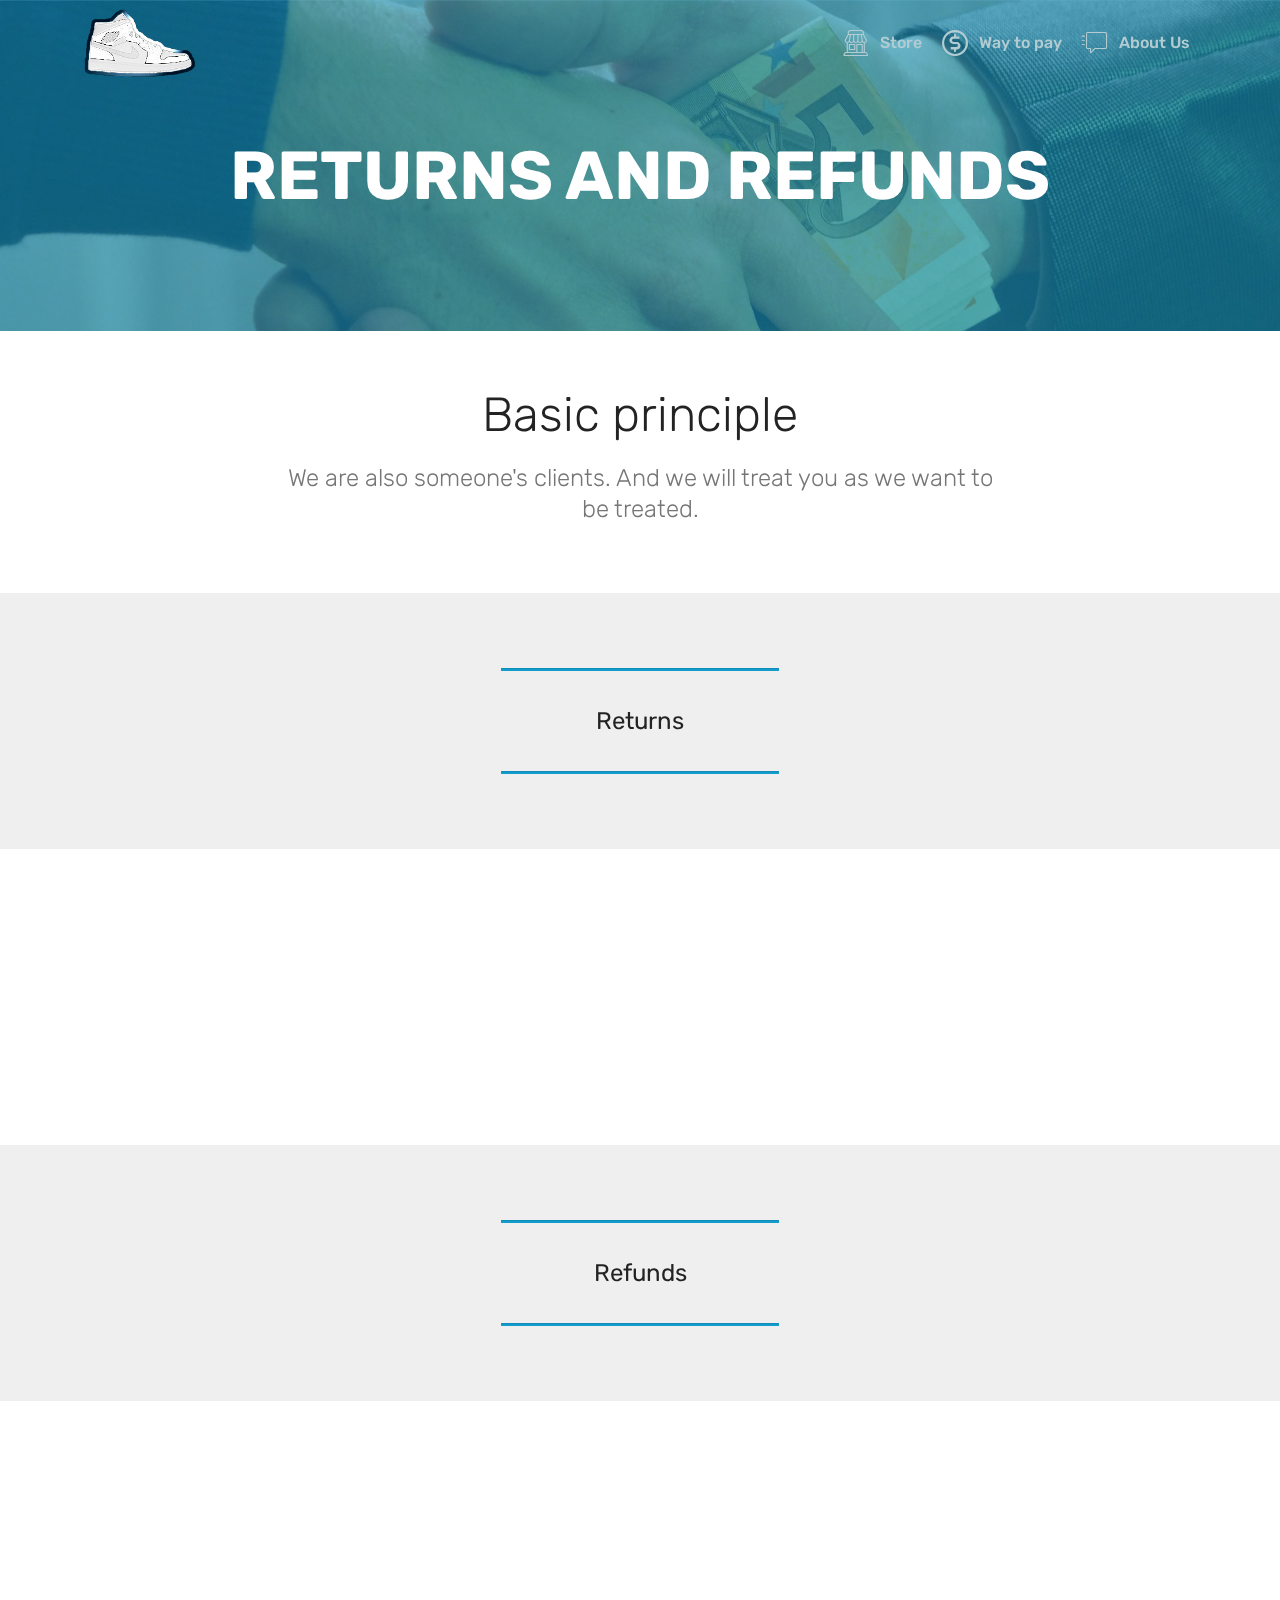
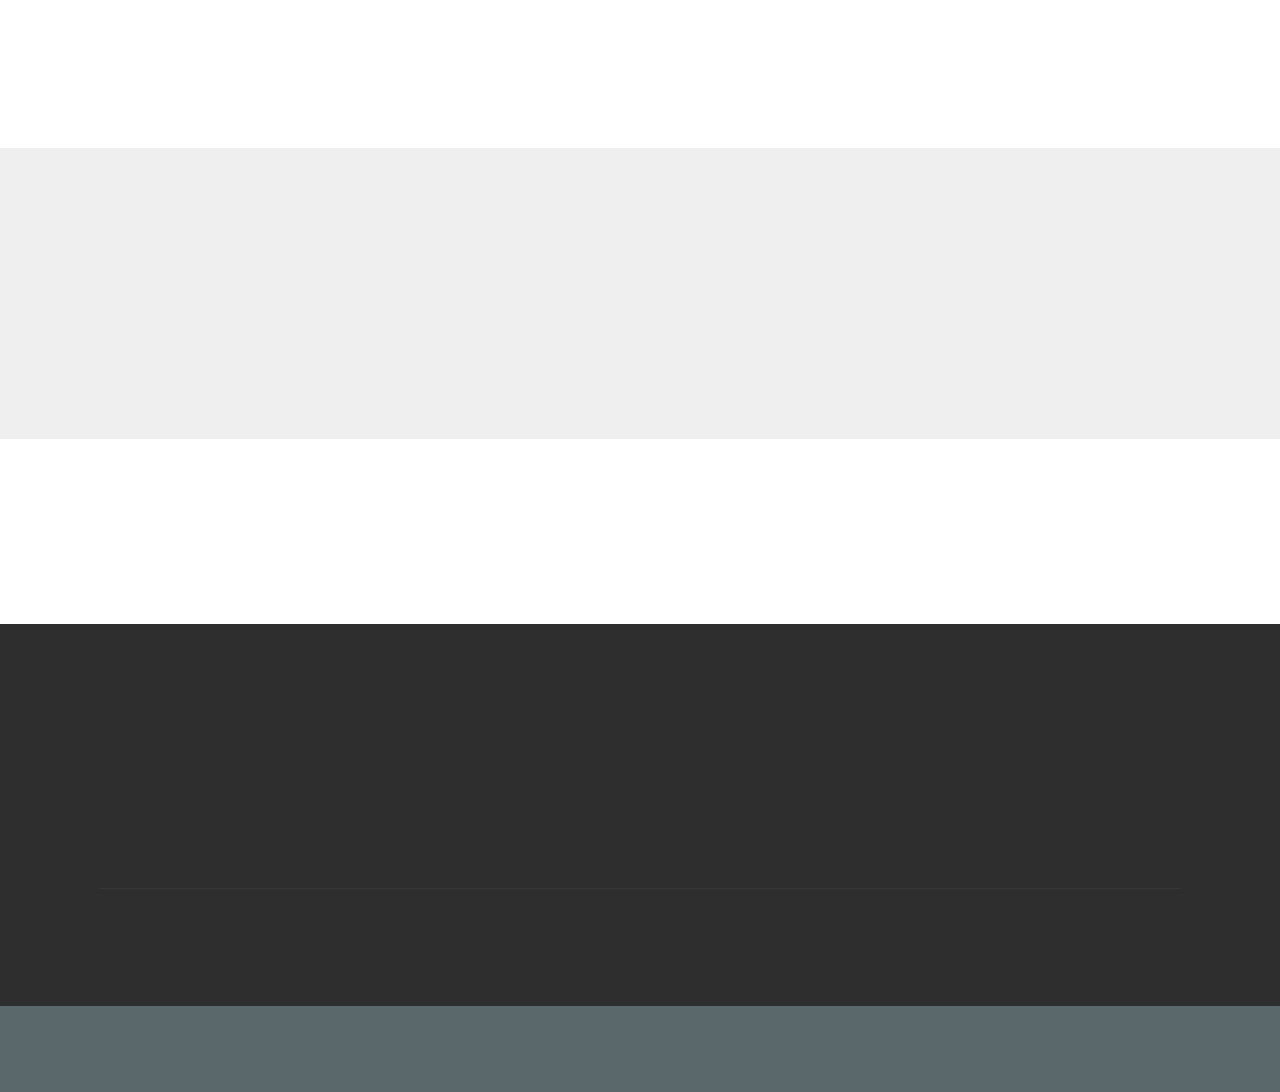
<file: returns-and-refunds.html>
<!DOCTYPE html>
<html  >
<head>
  <!-- Site made with Mobirise Website Builder v4.12.4, https://mobirise.com -->
  <meta charset="UTF-8">
  <meta http-equiv="X-UA-Compatible" content="IE=edge">
  <meta name="generator" content="Mobirise v4.12.4, mobirise.com">
  <meta name="viewport" content="width=device-width, initial-scale=1, minimum-scale=1">
  <link rel="shortcut icon" href="assets/images/logo-sneakers-x-1-208x122.png" type="image/x-icon">
  <meta name="description" content="Web Site Maker Description">
  
  
  <title>sneakers-x | RETURNS AND REFUNDS</title>
  <link rel="stylesheet" href="assets/icon54/style.css">
  <link rel="stylesheet" href="assets/web/assets/mobirise-icons/mobirise-icons.css">
  <link rel="stylesheet" href="assets/web/assets/mobirise-icons2/mobirise2.css">
  <link rel="stylesheet" href="assets/font-awesome/css/font-awesome.css">
  <link rel="stylesheet" href="assets/bootstrap-material-design-font/css/material.css">
  <link rel="stylesheet" href="assets/facebook-plugin/style.css">
  <link rel="stylesheet" href="assets/bootstrap/css/bootstrap.min.css">
  <link rel="stylesheet" href="assets/bootstrap/css/bootstrap-grid.min.css">
  <link rel="stylesheet" href="assets/bootstrap/css/bootstrap-reboot.min.css">
  <link rel="stylesheet" href="assets/socicon/css/styles.css">
  <link rel="stylesheet" href="assets/animatecss/animate.min.css">
  <link rel="stylesheet" href="assets/shopping-cart/minicart-theme.css">
  <link rel="stylesheet" href="assets/tether/tether.min.css">
  <link rel="stylesheet" href="assets/dropdown/css/style.css">
  <link rel="stylesheet" href="assets/theme/css/style.css">
  <link rel="preload" as="style" href="assets/mobirise/css/mbr-additional.css"><link rel="stylesheet" href="assets/mobirise/css/mbr-additional.css" type="text/css">
  
  
  
</head>
<body>
<script>var shopcartSettings = {"shopcart_top_offset":120,"side_offset":20,"site_width":1150,"shopcart_icon_color":"#FFFFFF","shopcart_back_color":"#000000","shopcart_icon_size":30,"sc_count_color":"#FFFFFF","sc_count_back_color":"#F97352","sc_count_size":12,"checkout_button":"Check out with"};</script>
  <section class="menu cid-qTkzRZLJNu" once="menu" id="menu1-2h">

    

    <nav class="navbar navbar-expand beta-menu navbar-dropdown align-items-center navbar-fixed-top navbar-toggleable-sm bg-color transparent">
        <button class="navbar-toggler navbar-toggler-right" type="button" data-toggle="collapse" data-target="#navbarSupportedContent" aria-controls="navbarSupportedContent" aria-expanded="false" aria-label="Toggle navigation">
            <div class="hamburger">
                <span></span>
                <span></span>
                <span></span>
                <span></span>
            </div>
        </button>
        <div class="menu-logo">
            <div class="navbar-brand">
                <span class="navbar-logo">
                    <a href="https://sneakers-x.com">
                         <img src="assets/images/logo-sneakers-x-1-208x122.png" alt="Mobirise" title="" style="height: 4.4rem;">
                    </a>
                </span>
                
            </div>
        </div>
        <div class="collapse navbar-collapse" id="navbarSupportedContent">
            
            <ul class="navbar-nav nav-dropdown nav-right" data-app-modern-menu="true"><li class="nav-item">
                    <a class="nav-link link text-primary display-4" href="https://www.mobirise.com">
                        </a>
                </li>
                <li class="nav-item"><a class="nav-link link text-primary display-4" href="store.html"><span class="icon54-v1-store mbr-iconfont mbr-iconfont-btn"></span>
                        Store</a></li>
                <li class="nav-item"><a class="nav-link link text-primary display-4" href="way-to-pay.html"><span class="mobi-mbri mobi-mbri-cash mbr-iconfont mbr-iconfont-btn"></span>Way to pay</a></li>
                <li class="nav-item"><a class="nav-link link text-primary display-4" href="about-us.html"><span class="mbri-help mbr-iconfont mbr-iconfont-btn"></span>About Us</a></li>
                <li style="display: none;" class="nav-item"><a class="nav-link link text-primary display-4" href="index.html#header6-a"><span class="fa fa-ticket mbr-iconfont mbr-iconfont-btn"></span>Vouchars&nbsp;</a></li></ul>
            
            
            
            
        </div>
    </nav>
    
    
</section>

<section class="engine"><a href="https://mobirise.info/y">free html web templates</a></section><section class="header1 cid-s7tlfo6HZu mbr-parallax-background" id="header1-2k">

    

    <div class="mbr-overlay" style="opacity: 0.6; background-color: rgb(20, 157, 204);">
    </div>

    <div class="container">
        <div class="row justify-content-md-center">
            <div class="mbr-white col-md-10">
                <h1 class="mbr-section-title align-center mbr-bold pb-3 mbr-fonts-style display-1">
                    RETURNS AND REFUNDS</h1>
                
                
                
            </div>
        </div>
    </div>

</section>

<section class="mbr-section content4 cid-s7tm1dktZb" id="content4-2l">

    

    <div class="container">
        <div class="media-container-row">
            <div class="title col-12 col-md-8">
                <h2 class="align-center pb-3 mbr-fonts-style display-2">Basic principle</h2>
                <h3 class="mbr-section-subtitle align-center mbr-light mbr-fonts-style display-5">We are also someone's clients. And we will treat you as we want to be treated.</h3>
                
            </div>
        </div>
    </div>
</section>

<section class="mbr-section article content9 cid-s7tn3V0tbp" id="content9-2m">
    
     

    <div class="container">
        <div class="inner-container" style="width: 100%;">
            <hr class="line" style="width: 25%;">
            <div class="section-text align-center mbr-fonts-style display-5">
                    Returns</div>
            <hr class="line" style="width: 25%;">
        </div>
        </div>
</section>

<section class="mbr-section article content12 cid-s7tnpW77d8" id="content12-2n">
     

    <div class="container">
        <div class="media-container-row">
            <div class="mbr-text counter-container col-12 col-md-8 mbr-fonts-style display-7">
                <ul>
                    <li>Customers can return products up to 15 days after receiving them.</li>
                    <li>The costs of the return will be paid by the buyer.</li>
                    <li>Only products that are in the same state in which they were sent can be returned. No signs of having been used. The company reserves the right to refuse the return for these reasons. In this case, the client will be responsible for the shipping costs for its recovery.</li>
                </ul>
            </div>
        </div>
    </div>
</section>

<section class="mbr-section article content9 cid-s7tpRjpdHI" id="content9-2o">
    
     

    <div class="container">
        <div class="inner-container" style="width: 100%;">
            <hr class="line" style="width: 25%;">
            <div class="section-text align-center mbr-fonts-style display-5">
                    Refunds</div>
            <hr class="line" style="width: 25%;">
        </div>
        </div>
</section>

<section class="mbr-section article content12 cid-s7tq21JQ23" id="content12-2p">
     

    <div class="container">
        <div class="media-container-row">
            <div class="mbr-text counter-container col-12 col-md-8 mbr-fonts-style display-7">
                <ul>
                    <li>Customers can request 100% of the refund until the moment the company has shipped the product. In this case, the order will be canceled and the money will be automatically refunded.</li><li>If the shipment has already been managed. The customer may request a refund of up to 80% of the ticket value and will be able to access it when the company verifies the status of the return of the product.</li><li>In case of return or refund, the client must fill in the corresponding form.</li>
                </ul>
            </div>
        </div>
    </div>
</section>

<section class="mbr-section article content1 cid-s7tt9MbudN" id="content2-2q">

     

    <div class="container">
        <div class="media-container-row">
            <div class="mbr-text col-12 col-md-8 mbr-fonts-style display-7">
                <blockquote><strong>SATISFIED CUSTOMERS!</strong>&nbsp;That is our goal. We want you to be satisfied with your purchase and we support each other in complete sincerity. It is not our goal to force individual sales, we prefer a satisfied community.</blockquote>
            </div>
        </div>
    </div>
</section>

<section class="mbr-section content8 cid-s7ttaXaHu8" id="content8-2r">

    

    <div class="container">
        <div class="media-container-row title">
            <div class="col-12 col-md-8">
                <div class="mbr-section-btn align-center"><a class="btn btn-primary display-4" href="form-returns-and-refunds.html">FORM RETURN AND REFOUND</a></div>
            </div>
        </div>
    </div>
</section>

<section class="cid-s7lO2Elor9" id="footer1-2i">

    

    

    <div class="container">
        <div class="media-container-row content text-white">
            <div class="col-12 col-md-3">
                <div class="media-wrap">
                    <a href="index.html">
                        <img src="assets/images/logo-sneakers-x-1-208x122.png" alt="Sneakers-x.com" title="Home">
                    </a>
                </div>
            </div>
            <div class="col-12 col-md-3 mbr-fonts-style display-7">
                <h5 class="pb-3">Sneakers-x</h5>
                <p class="mbr-text">We are an online platform where you can find identical replicas in quality and design at an excellent price.</p>
            </div>
            <div class="col-12 col-md-3 mbr-fonts-style display-7">
                <h5 class="pb-3">
                    Information</h5>
                <p class="mbr-text">
                    <a href="contact.html">Contact &nbsp; &nbsp; &nbsp; &nbsp; &nbsp; &nbsp; &nbsp; &nbsp; &nbsp; &nbsp;&nbsp;</a><br><a href="about-us.html">About Us</a><br><a href="returns-and-refunds.html">Returns and refunds</a><br><a href="index.html">Shipping types and times</a><br><a href="faqs.html">FAQs</a></p>
            </div>
            <div class="col-12 col-md-3 mbr-fonts-style display-7">
                <h5 class="pb-3">Legal terms</h5>
                <p class="mbr-text"><a href="index.html">Service</a><br><a class="text-primary" href="index.html">Refund
</a>                    <br><a class="text-primary" href="index.html">Privacy</a>
                </p>
            </div>
        </div>
        <div class="footer-lower">
            <div class="media-container-row">
                <div class="col-sm-12">
                    <hr>
                </div>
            </div>
            <div class="media-container-row mbr-white">
                <div class="col-sm-6 copyright">
                    <p class="mbr-text mbr-fonts-style display-7">
                        We wait for you on our social networks.</p>
                </div>
                <div class="col-md-6">
                    <div class="social-list align-right">
                        
                        <div class="soc-item">
                            <a href="https://www.facebook.com/" target="_blank">
                                <span class="mbr-iconfont mbr-iconfont-social socicon-facebook socicon"></span>
                            </a>
                        </div>
                        <div class="soc-item">
                            <a href="https://www.youtube.com/" target="_blank">
                                <span class="mbr-iconfont mbr-iconfont-social socicon-youtube socicon"></span>
                            </a>
                        </div>
                        <div class="soc-item">
                            <a href="https://instagram.com/" target="_blank">
                                <span class="mbr-iconfont mbr-iconfont-social socicon-instagram socicon"></span>
                            </a>
                        </div>
                    </div>
                </div>
            </div>
        </div>
    </div>
</section>

<section class="cid-s7lOE5toOV" id="footer6-2j">

    

    

    <div class="container">
        <div class="media-container-row align-center mbr-white">
            <div class="col-12">
                <p class="mbr-text mb-0 mbr-fonts-style display-7">
                    <a href="index.html">© 2020&nbsp;Sneakers-x</a></p>
            </div>
        </div>
    </div>
    
    
</section>


  <script src="assets/web/assets/jquery/jquery.min.js"></script>
  <script src="assets/popper/popper.min.js"></script>
  <script src="https://connect.facebook.net/en_US/sdk.js#xfbml=1&version=v2.5"></script>
  <script src="https://apis.google.com/js/plusone.js"></script>
  <script src="assets/facebook-plugin/facebook-script.js"></script>
  <script src="assets/bootstrap/js/bootstrap.min.js"></script>
  <script src="assets/viewportchecker/jquery.viewportchecker.js"></script>
  <script src="assets/parallax/jarallax.min.js"></script>
  <script src="assets/smoothscroll/smooth-scroll.js"></script>
  <script src="assets/shopping-cart/minicart.js"></script>
  <script src="assets/shopping-cart/jquery.easing.min.js"></script>
  <script src="assets/shopping-cart/minicart-customizer.js"></script>
  <script src="assets/tether/tether.min.js"></script>
  <script src="assets/dropdown/js/nav-dropdown.js"></script>
  <script src="assets/dropdown/js/navbar-dropdown.js"></script>
  <script src="assets/touchswipe/jquery.touch-swipe.min.js"></script>
  <script src="assets/theme/js/script.js"></script>
  
  
 <div id="scrollToTop" class="scrollToTop mbr-arrow-up"><a style="text-align: center;"><i class="mbr-arrow-up-icon mbr-arrow-up-icon-cm cm-icon cm-icon-smallarrow-up"></i></a></div>
    <input name="animation" type="hidden">
  </body>
</html>
</file>
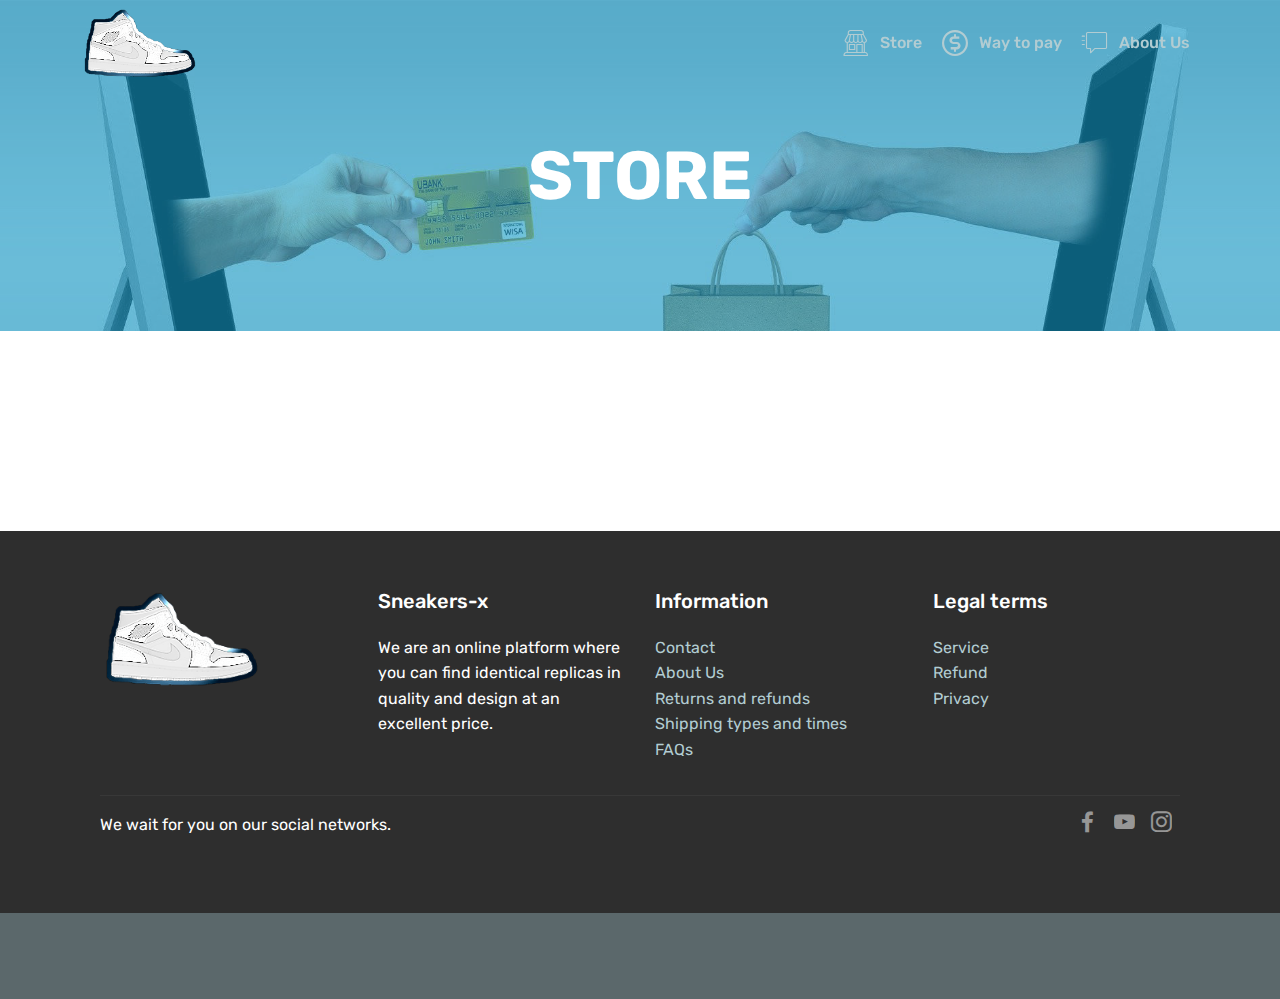
<file: store.html>
<!DOCTYPE html>
<html  >
<head>
  <!-- Site made with Mobirise Website Builder v4.12.4, https://mobirise.com -->
  <meta charset="UTF-8">
  <meta http-equiv="X-UA-Compatible" content="IE=edge">
  <meta name="generator" content="Mobirise v4.12.4, mobirise.com">
  <meta name="twitter:card" content="summary_large_image"/>
  <meta name="twitter:image:src" content="assets/images/store-meta.jpg">
  <meta property="og:image" content="assets/images/store-meta.jpg">
  <meta name="twitter:title" content="sneakers -x | STORE">
  <meta name="viewport" content="width=device-width, initial-scale=1, minimum-scale=1">
  <link rel="shortcut icon" href="assets/images/logo-sneakers-x-1-208x122.png" type="image/x-icon">
  <meta name="description" content="Your shoe store. We have what you are looking for at the price you expect. Here is what you need.">
  
  
  <title>sneakers -x | STORE</title>
  <link rel="stylesheet" href="assets/icon54/style.css">
  <link rel="stylesheet" href="assets/web/assets/mobirise-icons/mobirise-icons.css">
  <link rel="stylesheet" href="assets/web/assets/mobirise-icons2/mobirise2.css">
  <link rel="stylesheet" href="assets/font-awesome/css/font-awesome.css">
  <link rel="stylesheet" href="assets/bootstrap-material-design-font/css/material.css">
  <link rel="stylesheet" href="assets/facebook-plugin/style.css">
  <link rel="stylesheet" href="assets/bootstrap/css/bootstrap.min.css">
  <link rel="stylesheet" href="assets/bootstrap/css/bootstrap-grid.min.css">
  <link rel="stylesheet" href="assets/bootstrap/css/bootstrap-reboot.min.css">
  <link rel="stylesheet" href="assets/socicon/css/styles.css">
  <link rel="stylesheet" href="assets/animatecss/animate.min.css">
  <link rel="stylesheet" href="assets/shopping-cart/minicart-theme.css">
  <link rel="stylesheet" href="assets/tether/tether.min.css">
  <link rel="stylesheet" href="assets/dropdown/css/style.css">
  <link rel="stylesheet" href="assets/theme/css/style.css">
  <link rel="preload" as="style" href="assets/mobirise/css/mbr-additional.css"><link rel="stylesheet" href="assets/mobirise/css/mbr-additional.css" type="text/css">
  
  
  
</head>
<body>
<script>var shopcartSettings = {"shopcart_top_offset":120,"side_offset":20,"site_width":1150,"shopcart_icon_color":"#FFFFFF","shopcart_back_color":"#000000","shopcart_icon_size":30,"sc_count_color":"#FFFFFF","sc_count_back_color":"#F97352","sc_count_size":12,"checkout_button":"Check out with"};</script>
  <section class="menu cid-s7azugWLpD" once="menu" id="menu1-h">

    

    <nav class="navbar navbar-expand beta-menu navbar-dropdown align-items-center navbar-fixed-top navbar-toggleable-sm bg-color transparent">
        <button class="navbar-toggler navbar-toggler-right" type="button" data-toggle="collapse" data-target="#navbarSupportedContent" aria-controls="navbarSupportedContent" aria-expanded="false" aria-label="Toggle navigation">
            <div class="hamburger">
                <span></span>
                <span></span>
                <span></span>
                <span></span>
            </div>
        </button>
        <div class="menu-logo">
            <div class="navbar-brand">
                <span class="navbar-logo">
                    <a href="https://sneakers-x.com">
                         <img src="assets/images/logo-sneakers-x-1-208x122.png" alt="Mobirise" title="" style="height: 4.4rem;">
                    </a>
                </span>
                
            </div>
        </div>
        <div class="collapse navbar-collapse" id="navbarSupportedContent">
            
            <ul class="navbar-nav nav-dropdown nav-right" data-app-modern-menu="true"><li class="nav-item">
                    <a class="nav-link link text-primary display-4" href="https://www.mobirise.com">
                        </a>
                </li>
                <li class="nav-item"><a class="nav-link link text-primary display-4" href="store.html"><span class="icon54-v1-store mbr-iconfont mbr-iconfont-btn"></span>
                        Store</a></li>
                <li class="nav-item"><a class="nav-link link text-primary display-4" href="way-to-pay.html"><span class="mobi-mbri mobi-mbri-cash mbr-iconfont mbr-iconfont-btn"></span>Way to pay</a></li>
                <li class="nav-item"><a class="nav-link link text-primary display-4" href="about-us.html"><span class="mbri-help mbr-iconfont mbr-iconfont-btn"></span>About Us</a></li>
                <li style="display: none;" class="nav-item"><a class="nav-link link text-primary display-4" href="index.html#header6-a"><span class="fa fa-ticket mbr-iconfont mbr-iconfont-btn"></span>Vouchars&nbsp;</a></li></ul>
            
            
            
            
        </div>
    </nav>
    
    
</section>

<section class="engine"><a href="https://mobirise.info/i">website creation software</a></section><section class="header1 cid-s7aHbAq3Dr mbr-parallax-background" id="header1-u">

    

    <div class="mbr-overlay" style="opacity: 0.6; background-color: rgb(20, 157, 204);">
    </div>

    <div class="container">
        <div class="row justify-content-md-center">
            <div class="mbr-white col-md-10">
                <h1 class="mbr-section-title align-center mbr-bold pb-3 mbr-fonts-style display-1">
                    STORE</h1>
                
                
                
                
            </div>
        </div>
    </div>


</section>

<div id="custom-html-t" custom-code="true" data-rv-view="90"><!-- Incertamos la tienda -->
<section class="my-store">
    <div id="my-store-34127783"></div>
    <div>
    <script data-cfasync="false" type="text/javascript" src="https://app.ecwid.com/script.js?34127783&data_platform=code&data_date=2020-08-09" charset="utf-8"></script><script type="text/javascript"> xProductBrowser("categoriesPerRow=3","views=grid(20,2) list(60) table(60)","categoryView=grid","searchView=list","id=my-store-34127783");</script>
    </div>
</section></div>

<section class="cid-s7lQLOQG0f" id="footer1-1e">

    

    

    <div class="container">
        <div class="media-container-row content text-white">
            <div class="col-12 col-md-3">
                <div class="media-wrap">
                    <a href="index.html">
                        <img src="assets/images/logo-sneakers-x-1-208x122.png" alt="Sneakers-x.com" title="Home">
                    </a>
                </div>
            </div>
            <div class="col-12 col-md-3 mbr-fonts-style display-7">
                <h5 class="pb-3">Sneakers-x</h5>
                <p class="mbr-text">We are an online platform where you can find identical replicas in quality and design at an excellent price.</p>
            </div>
            <div class="col-12 col-md-3 mbr-fonts-style display-7">
                <h5 class="pb-3">
                    Information</h5>
                <p class="mbr-text">
                    <a href="contact.html">Contact &nbsp; &nbsp; &nbsp; &nbsp; &nbsp; &nbsp; &nbsp; &nbsp; &nbsp; &nbsp;&nbsp;</a><br><a href="about-us.html">About Us</a><br><a href="returns-and-refunds.html">Returns and refunds</a><br><a href="index.html">Shipping types and times</a><br><a href="faqs.html">FAQs</a></p>
            </div>
            <div class="col-12 col-md-3 mbr-fonts-style display-7">
                <h5 class="pb-3">Legal terms</h5>
                <p class="mbr-text"><a href="index.html">Service</a><br><a class="text-primary" href="index.html">Refund
</a>                    <br><a class="text-primary" href="index.html">Privacy</a>
                </p>
            </div>
        </div>
        <div class="footer-lower">
            <div class="media-container-row">
                <div class="col-sm-12">
                    <hr>
                </div>
            </div>
            <div class="media-container-row mbr-white">
                <div class="col-sm-6 copyright">
                    <p class="mbr-text mbr-fonts-style display-7">
                        We wait for you on our social networks.</p>
                </div>
                <div class="col-md-6">
                    <div class="social-list align-right">
                        
                        <div class="soc-item">
                            <a href="https://www.facebook.com/" target="_blank">
                                <span class="mbr-iconfont mbr-iconfont-social socicon-facebook socicon"></span>
                            </a>
                        </div>
                        <div class="soc-item">
                            <a href="https://www.youtube.com/" target="_blank">
                                <span class="mbr-iconfont mbr-iconfont-social socicon-youtube socicon"></span>
                            </a>
                        </div>
                        <div class="soc-item">
                            <a href="https://instagram.com/" target="_blank">
                                <span class="mbr-iconfont mbr-iconfont-social socicon-instagram socicon"></span>
                            </a>
                        </div>
                    </div>
                </div>
            </div>
        </div>
    </div>
</section>

<section class="cid-s7lOE5toOV" id="footer6-19">

    

    

    <div class="container">
        <div class="media-container-row align-center mbr-white">
            <div class="col-12">
                <p class="mbr-text mb-0 mbr-fonts-style display-7">
                    <a href="index.html">© 2020&nbsp;Sneakers-x</a></p>
            </div>
        </div>
    </div>
    
    
</section>


  <script src="assets/web/assets/jquery/jquery.min.js"></script>
  <script src="assets/popper/popper.min.js"></script>
  <script src="https://connect.facebook.net/en_US/sdk.js#xfbml=1&version=v2.5"></script>
  <script src="https://apis.google.com/js/plusone.js"></script>
  <script src="assets/facebook-plugin/facebook-script.js"></script>
  <script src="assets/bootstrap/js/bootstrap.min.js"></script>
  <script src="assets/viewportchecker/jquery.viewportchecker.js"></script>
  <script src="assets/parallax/jarallax.min.js"></script>
  <script src="assets/smoothscroll/smooth-scroll.js"></script>
  <script src="assets/shopping-cart/minicart.js"></script>
  <script src="assets/shopping-cart/jquery.easing.min.js"></script>
  <script src="assets/shopping-cart/minicart-customizer.js"></script>
  <script src="assets/tether/tether.min.js"></script>
  <script src="assets/dropdown/js/nav-dropdown.js"></script>
  <script src="assets/dropdown/js/navbar-dropdown.js"></script>
  <script src="assets/touchswipe/jquery.touch-swipe.min.js"></script>
  <script src="assets/theme/js/script.js"></script>
  
  
 <div id="scrollToTop" class="scrollToTop mbr-arrow-up"><a style="text-align: center;"><i class="mbr-arrow-up-icon mbr-arrow-up-icon-cm cm-icon cm-icon-smallarrow-up"></i></a></div>
    <input name="animation" type="hidden">
  </body>
</html>
</file>
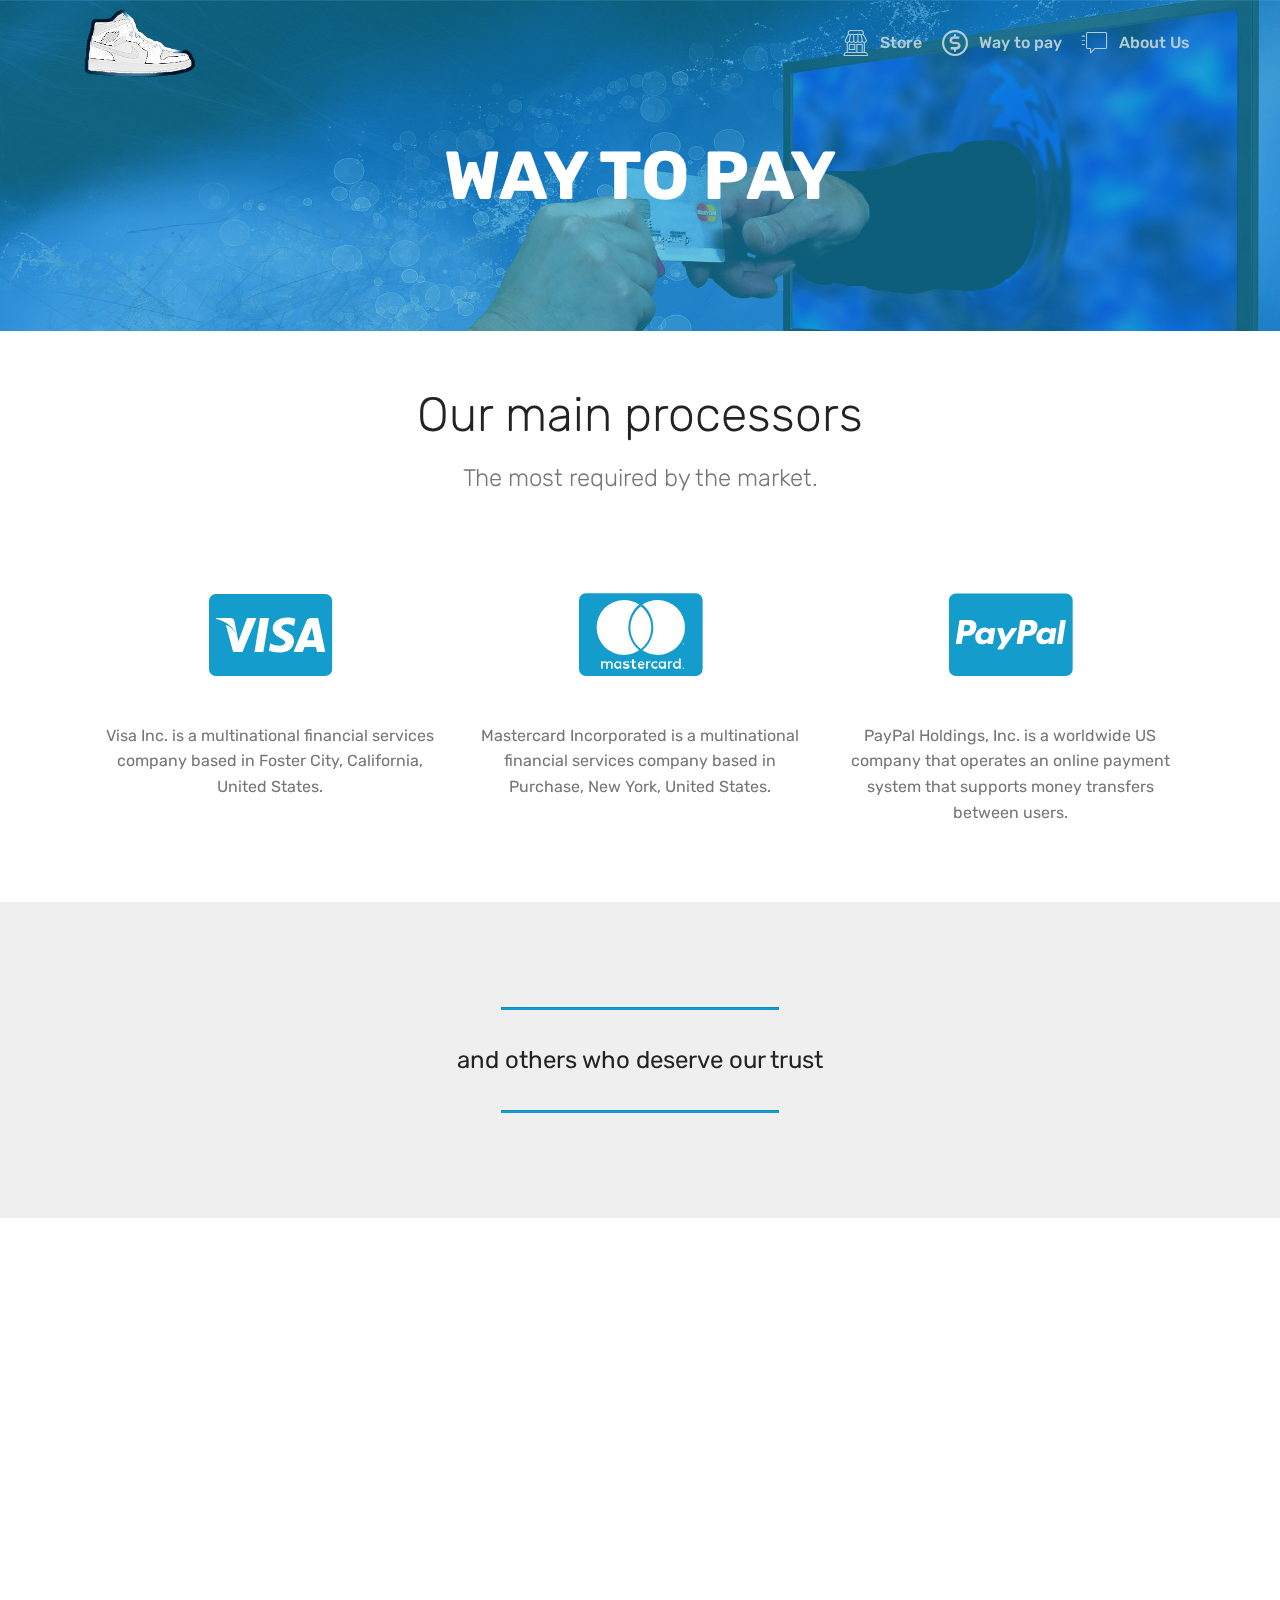
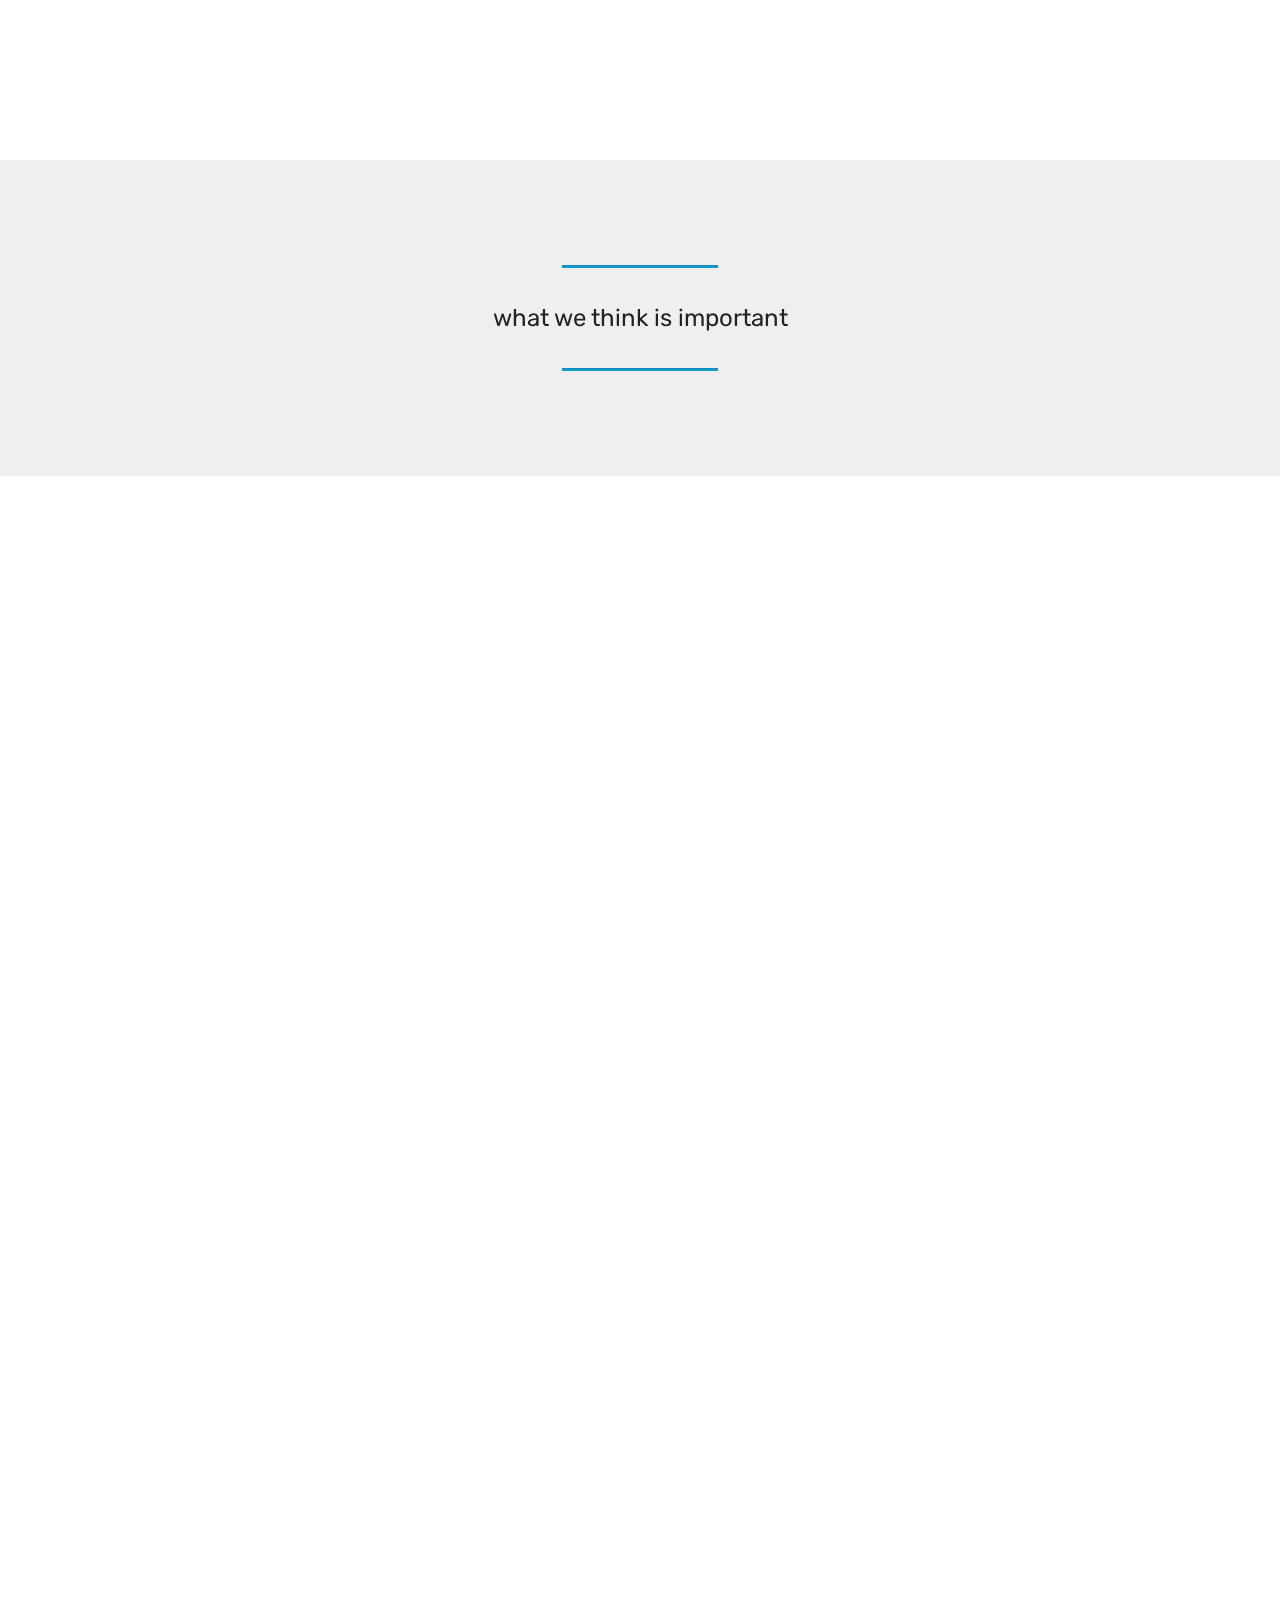
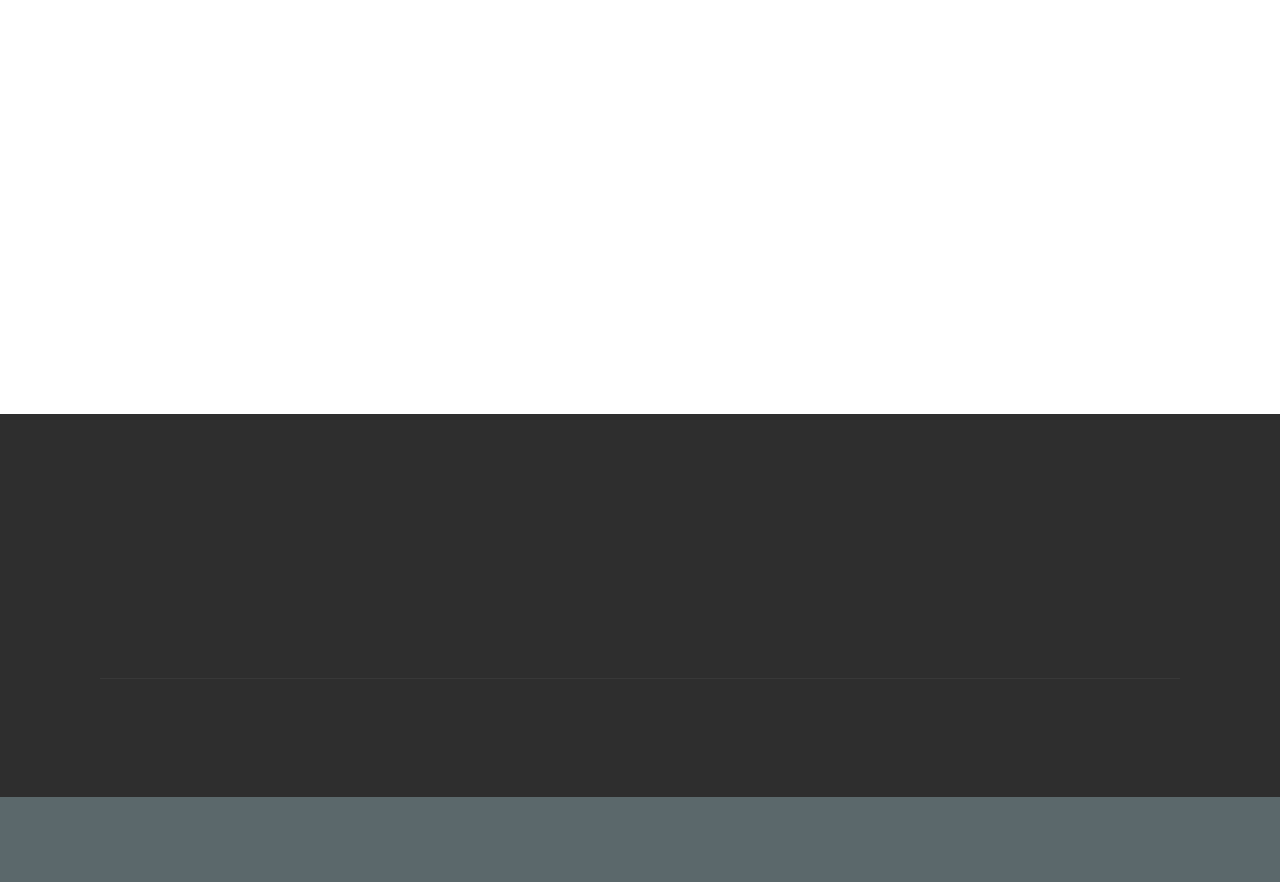
<file: way-to-pay.html>
<!DOCTYPE html>
<html  >
<head>
  <!-- Site made with Mobirise Website Builder v4.12.4, https://mobirise.com -->
  <meta charset="UTF-8">
  <meta http-equiv="X-UA-Compatible" content="IE=edge">
  <meta name="generator" content="Mobirise v4.12.4, mobirise.com">
  <meta name="viewport" content="width=device-width, initial-scale=1, minimum-scale=1">
  <link rel="shortcut icon" href="assets/images/logo-sneakers-x-1-208x122.png" type="image/x-icon">
  <meta name="description" content="Site Creator Description">
  
  
  <title>sneakers-x | WAY TO PAY</title>
  <link rel="stylesheet" href="assets/icon54/style.css">
  <link rel="stylesheet" href="assets/web/assets/mobirise-icons/mobirise-icons.css">
  <link rel="stylesheet" href="assets/web/assets/mobirise-icons2/mobirise2.css">
  <link rel="stylesheet" href="assets/font-awesome/css/font-awesome.css">
  <link rel="stylesheet" href="assets/bootstrap-material-design-font/css/material.css">
  <link rel="stylesheet" href="assets/facebook-plugin/style.css">
  <link rel="stylesheet" href="assets/bootstrap/css/bootstrap.min.css">
  <link rel="stylesheet" href="assets/bootstrap/css/bootstrap-grid.min.css">
  <link rel="stylesheet" href="assets/bootstrap/css/bootstrap-reboot.min.css">
  <link rel="stylesheet" href="assets/socicon/css/styles.css">
  <link rel="stylesheet" href="assets/animatecss/animate.min.css">
  <link rel="stylesheet" href="assets/shopping-cart/minicart-theme.css">
  <link rel="stylesheet" href="assets/tether/tether.min.css">
  <link rel="stylesheet" href="assets/dropdown/css/style.css">
  <link rel="stylesheet" href="assets/theme/css/style.css">
  <link rel="preload" as="style" href="assets/mobirise/css/mbr-additional.css"><link rel="stylesheet" href="assets/mobirise/css/mbr-additional.css" type="text/css">
  
  
  
</head>
<body>
<script>var shopcartSettings = {"shopcart_top_offset":120,"side_offset":20,"site_width":1150,"shopcart_icon_color":"#FFFFFF","shopcart_back_color":"#000000","shopcart_icon_size":30,"sc_count_color":"#FFFFFF","sc_count_back_color":"#F97352","sc_count_size":12,"checkout_button":"Check out with"};</script>
  <section class="menu cid-qTkzRZLJNu" once="menu" id="menu1-1o">

    

    <nav class="navbar navbar-expand beta-menu navbar-dropdown align-items-center navbar-fixed-top navbar-toggleable-sm bg-color transparent">
        <button class="navbar-toggler navbar-toggler-right" type="button" data-toggle="collapse" data-target="#navbarSupportedContent" aria-controls="navbarSupportedContent" aria-expanded="false" aria-label="Toggle navigation">
            <div class="hamburger">
                <span></span>
                <span></span>
                <span></span>
                <span></span>
            </div>
        </button>
        <div class="menu-logo">
            <div class="navbar-brand">
                <span class="navbar-logo">
                    <a href="https://sneakers-x.com">
                         <img src="assets/images/logo-sneakers-x-1-208x122.png" alt="Mobirise" title="" style="height: 4.4rem;">
                    </a>
                </span>
                
            </div>
        </div>
        <div class="collapse navbar-collapse" id="navbarSupportedContent">
            
            <ul class="navbar-nav nav-dropdown nav-right" data-app-modern-menu="true"><li class="nav-item">
                    <a class="nav-link link text-primary display-4" href="https://www.mobirise.com">
                        </a>
                </li>
                <li class="nav-item"><a class="nav-link link text-primary display-4" href="store.html"><span class="icon54-v1-store mbr-iconfont mbr-iconfont-btn"></span>
                        Store</a></li>
                <li class="nav-item"><a class="nav-link link text-primary display-4" href="way-to-pay.html"><span class="mobi-mbri mobi-mbri-cash mbr-iconfont mbr-iconfont-btn"></span>Way to pay</a></li>
                <li class="nav-item"><a class="nav-link link text-primary display-4" href="about-us.html"><span class="mbri-help mbr-iconfont mbr-iconfont-btn"></span>About Us</a></li>
                <li style="display: none;" class="nav-item"><a class="nav-link link text-primary display-4" href="index.html#header6-a"><span class="fa fa-ticket mbr-iconfont mbr-iconfont-btn"></span>Vouchars&nbsp;</a></li></ul>
            
            
            
            
        </div>
    </nav>
    
    
</section>

<section class="engine"><a href="https://mobirise.info/o">free portfolio site templates</a></section><section class="header1 cid-s7my9cj77J mbr-parallax-background" id="header1-1s">

    

    <div class="mbr-overlay" style="opacity: 0.6; background-color: rgb(20, 157, 204);">
    </div>

    <div class="container">
        <div class="row justify-content-md-center">
            <div class="mbr-white col-md-10">
                <h1 class="mbr-section-title align-center mbr-bold pb-3 mbr-fonts-style display-1">
                    WAY TO PAY</h1>
                
                
                
            </div>
        </div>
    </div>

</section>

<section class="mbr-section content4 cid-s7mR2g5Kju" id="content4-1z">

    

    <div class="container">
        <div class="media-container-row">
            <div class="title col-12 col-md-8">
                <h2 class="align-center pb-3 mbr-fonts-style display-2">Our main processors</h2>
                <h3 class="mbr-section-subtitle align-center mbr-light mbr-fonts-style display-5">The most required by the market.
                </h3>
                
            </div>
        </div>
    </div>
</section>

<section class="features1 cid-s7mIoEYqV6" id="features1-1v">
    
    

    
    <div class="container">
        <div class="media-container-row">

            <div class="card p-3 col-12 col-md-6 col-lg-4">
                <div class="card-img pb-3">
                    <span class="mbr-iconfont fa-cc-visa fa"></span>
                </div>
                <div class="card-box">
                    
                    <p class="mbr-text mbr-fonts-style display-7">
                        Visa Inc. is a multinational financial services company based in Foster City, California, United States.</p>
                </div>
            </div>

            <div class="card p-3 col-12 col-md-6 col-lg-4">
                <div class="card-img pb-3">
                    <span class="mbr-iconfont fa-cc-mastercard fa"></span>
                </div>
                <div class="card-box">
                    
                    <p class="mbr-text mbr-fonts-style display-7">
                        Mastercard Incorporated is a multinational financial services company based in Purchase, New York, United States.
                    </p>
                </div>
            </div>

            <div class="card p-3 col-12 col-md-6 col-lg-4">
                <div class="card-img pb-3">
                    <span class="mbr-iconfont fa-cc-paypal fa"></span>
                </div>
                <div class="card-box">
                    
                    <p class="mbr-text mbr-fonts-style display-7">
                        PayPal Holdings, Inc. is a worldwide US company that operates an online payment system that supports money transfers between users.
                    </p>
                </div>
            </div>

            

        </div>

    </div>

</section>

<section class="mbr-section article content9 cid-s7mRqtdgP3" id="content9-20">
    
     

    <div class="container">
        <div class="inner-container" style="width: 100%;">
            <hr class="line" style="width: 25%;">
            <div class="section-text align-center mbr-fonts-style display-5">and others who deserve our trust</div>
            <hr class="line" style="width: 25%;">
        </div>
        </div>
</section>

<section class="mbr-section article content12 cid-s7mRIIA3Qn" id="content12-21">
     

    <div class="container">
        <div class="media-container-row">
            <div class="mbr-text counter-container col-12 col-md-8 mbr-fonts-style display-7">
                <ul>
                    <li><strong>American Express</strong> - American Express Company, commonly known as AMEX or AmEx, is a financial institution based in New York, in the state of the same name. It has more than 1,700 offices in more than 130 countries around the world. Fortune magazine places it at number 95 in the world ranking of the world's largest companies.</li>
                    <li><strong>Discover</strong> - The Discover Card is a credit card, issued primarily in the United States. It was announced by Sears in 1985 and was introduced nationally the following year. Discover was part of Dean Witter, and then Morgan Stanley, until 2007, when Discover Financial became an independent company.</li>
                    <li><strong>JCB</strong> - Japan Credit Bureau, generally abbreviated JCB, is a Japanese financial services company based in Tokyo, Japan. The English name is JCB Co., Ltd.</li><li><strong>Apple Pay</strong>- Apple Pay is a mobile payment service created by Apple that was presented at a conference on September 9, 2014. Its launch was scheduled for October 20, 2014 for iPhone 6 and iPhone 6 Plus and early 2015 for Apple Watch, and for iPad Air 2 and iPad Mini 3.</li>
                </ul>
            </div>
        </div>
    </div>
</section>

<section class="mbr-section article content9 cid-s7mTiOuE6A" id="content9-23">
    
     

    <div class="container">
        <div class="inner-container" style="width: 100%;">
            <hr class="line" style="width: 14%;">
            <div class="section-text align-center mbr-fonts-style display-5">what we think is important</div>
            <hr class="line" style="width: 14%;">
        </div>
        </div>
</section>

<section class="mbr-section article content11 cid-s7mLU2Itfs" id="content11-1w">
     

    <div class="container">
        <div class="media-container-row">
            <div class="mbr-text counter-container col-12 col-md-8 mbr-fonts-style display-7">
                <ol>
                    <li><strong>CONFIANZA</strong> - millones de personas y empresas realizan transacciones seguras en e-commerce de forma diaria. Utilizamos metodos seguros y de confianza para garantizar tu tranquilidad. Nosotros no requistramos información de pago. Trabajamos con operadores de confianza a nivel global.</li>
                    <li><strong>SSL</strong> - Porqué es tan importante esta tecnología en nuestras transacciones?. Está diseñada para cifrar la información confidencial, como números de teléfono y detalles de tarjetas de crédito, los certificados SSL pueden proteger los detalles confidenciales de sus clientes.</li>
                    <li><strong>REFUNDS</strong> - Es importante para nosotros generar un ámbito de confianza en nuestra comunidad. Creemos en generar clientes, no ventas. Revisa nuestras políticas de devoluciones y reembolsos.</li>
                </ol>
            </div>
        </div>
    </div>
</section>

<section class="cid-s7mPoKHJ9X" id="image1-1x">

    

    <figure class="mbr-figure">
        <div class="image-block" style="width: 66%;">
            <img src="assets/images/mbr-1466x867.jpg" width="1400" alt="Mobirise" title="">
            
        </div>
    </figure>
</section>

<section class="header1 cid-s7mPXpIKQi" id="header16-1y">

    

    

    <div class="container">
        <div class="row justify-content-md-center">
            <div class="col-md-10 align-center">
                
                <h3 class="mbr-section-subtitle mbr-light pb-3 mbr-fonts-style display-2">You want to know more?</h3>
                
                <div class="mbr-section-btn"><a class="btn btn-md btn-secondary display-4" href="contact.html">CONTACT</a></div>
            </div>
        </div>
    </div>

</section>

<section class="cid-s7lO2Elor9" id="footer1-1p">

    

    

    <div class="container">
        <div class="media-container-row content text-white">
            <div class="col-12 col-md-3">
                <div class="media-wrap">
                    <a href="index.html">
                        <img src="assets/images/logo-sneakers-x-1-208x122.png" alt="Sneakers-x.com" title="Home">
                    </a>
                </div>
            </div>
            <div class="col-12 col-md-3 mbr-fonts-style display-7">
                <h5 class="pb-3">Sneakers-x</h5>
                <p class="mbr-text">We are an online platform where you can find identical replicas in quality and design at an excellent price.</p>
            </div>
            <div class="col-12 col-md-3 mbr-fonts-style display-7">
                <h5 class="pb-3">
                    Information</h5>
                <p class="mbr-text">
                    <a href="contact.html">Contact &nbsp; &nbsp; &nbsp; &nbsp; &nbsp; &nbsp; &nbsp; &nbsp; &nbsp; &nbsp;&nbsp;</a><br><a href="about-us.html">About Us</a><br><a href="returns-and-refunds.html">Returns and refunds</a><br><a href="index.html">Shipping types and times</a><br><a href="faqs.html">FAQs</a></p>
            </div>
            <div class="col-12 col-md-3 mbr-fonts-style display-7">
                <h5 class="pb-3">Legal terms</h5>
                <p class="mbr-text"><a href="index.html">Service</a><br><a class="text-primary" href="index.html">Refund
</a>                    <br><a class="text-primary" href="index.html">Privacy</a>
                </p>
            </div>
        </div>
        <div class="footer-lower">
            <div class="media-container-row">
                <div class="col-sm-12">
                    <hr>
                </div>
            </div>
            <div class="media-container-row mbr-white">
                <div class="col-sm-6 copyright">
                    <p class="mbr-text mbr-fonts-style display-7">
                        We wait for you on our social networks.</p>
                </div>
                <div class="col-md-6">
                    <div class="social-list align-right">
                        
                        <div class="soc-item">
                            <a href="https://www.facebook.com/" target="_blank">
                                <span class="mbr-iconfont mbr-iconfont-social socicon-facebook socicon"></span>
                            </a>
                        </div>
                        <div class="soc-item">
                            <a href="https://www.youtube.com/" target="_blank">
                                <span class="mbr-iconfont mbr-iconfont-social socicon-youtube socicon"></span>
                            </a>
                        </div>
                        <div class="soc-item">
                            <a href="https://instagram.com/" target="_blank">
                                <span class="mbr-iconfont mbr-iconfont-social socicon-instagram socicon"></span>
                            </a>
                        </div>
                    </div>
                </div>
            </div>
        </div>
    </div>
</section>

<section class="cid-s7lOE5toOV" id="footer6-1q">

    

    

    <div class="container">
        <div class="media-container-row align-center mbr-white">
            <div class="col-12">
                <p class="mbr-text mb-0 mbr-fonts-style display-7">
                    <a href="index.html">© 2020&nbsp;Sneakers-x</a></p>
            </div>
        </div>
    </div>
    
    
</section>


  <script src="assets/web/assets/jquery/jquery.min.js"></script>
  <script src="assets/popper/popper.min.js"></script>
  <script src="https://connect.facebook.net/en_US/sdk.js#xfbml=1&version=v2.5"></script>
  <script src="https://apis.google.com/js/plusone.js"></script>
  <script src="assets/facebook-plugin/facebook-script.js"></script>
  <script src="assets/bootstrap/js/bootstrap.min.js"></script>
  <script src="assets/viewportchecker/jquery.viewportchecker.js"></script>
  <script src="assets/parallax/jarallax.min.js"></script>
  <script src="assets/smoothscroll/smooth-scroll.js"></script>
  <script src="assets/shopping-cart/minicart.js"></script>
  <script src="assets/shopping-cart/jquery.easing.min.js"></script>
  <script src="assets/shopping-cart/minicart-customizer.js"></script>
  <script src="assets/tether/tether.min.js"></script>
  <script src="assets/dropdown/js/nav-dropdown.js"></script>
  <script src="assets/dropdown/js/navbar-dropdown.js"></script>
  <script src="assets/touchswipe/jquery.touch-swipe.min.js"></script>
  <script src="assets/theme/js/script.js"></script>
  
  
 <div id="scrollToTop" class="scrollToTop mbr-arrow-up"><a style="text-align: center;"><i class="mbr-arrow-up-icon mbr-arrow-up-icon-cm cm-icon cm-icon-smallarrow-up"></i></a></div>
    <input name="animation" type="hidden">
  </body>
</html>
</file>
<file: assets/icon54/style.css>
@font-face {
    font-family: 'icon54';
    src: url('fonts/icon54.eot?uf6sbu');
    src: url('fonts/icon54.eot?uf6sbu#iefix') format('embedded-opentype'),
        url('fonts/icon54.ttf?uf6sbu') format('truetype'),
        url('fonts/icon54.woff?uf6sbu') format('woff'),
        url('fonts/icon54.svg?uf6sbu#icon54') format('svg');
    font-weight: normal;
    font-style: normal;
}

[class^='icon54-v1-'],
[class*=' icon54-v1-'] {
    /* use !important to prevent issues with browser extensions that change fonts */
    font-family: 'icon54' !important;
    speak: none;
    font-style: normal;
    font-weight: normal;
    font-variant: normal;
    text-transform: none;
    line-height: 1;

    /* Better Font Rendering =========== */
    -webkit-font-smoothing: antialiased;
    -moz-osx-font-smoothing: grayscale;
}

.icon54-v1-add-bag::before {
    content: '\e900';
}
.icon54-v1-add-cart2::before {
    content: '\e901';
}
.icon54-v1-add-chat1::before {
    content: '\e902';
}
.icon54-v1-add-chat2::before {
    content: '\e903';
}
.icon54-v1-add-chat3::before {
    content: '\e904';
}
.icon54-v1-bitcoin-bag::before {
    content: '\e905';
}
.icon54-v1-bitcoin-cart::before {
    content: '\e906';
}
.icon54-v1-cart::before {
    content: '\e907';
}
.icon54-v1-char-search2::before {
    content: '\e908';
}
.icon54-v1-chat-1::before {
    content: '\e909';
}
.icon54-v1-chat-2::before {
    content: '\e90a';
}
.icon54-v1-chat-3::before {
    content: '\e90b';
}
.icon54-v1-chat-bubble1::before {
    content: '\e90c';
}
.icon54-v1-chat-bubble2::before {
    content: '\e90d';
}
.icon54-v1-chat-bubble4::before {
    content: '\e90e';
}
.icon54-v1-chat-bubble5::before {
    content: '\e90f';
}
.icon54-v1-chat-buble3::before {
    content: '\e910';
}
.icon54-v1-chat-delete1::before {
    content: '\e911';
}
.icon54-v1-chat-delete2::before {
    content: '\e912';
}
.icon54-v1-chat-delete3::before {
    content: '\e913';
}
.icon54-v1-chat-error1::before {
    content: '\e914';
}
.icon54-v1-chat-error2::before {
    content: '\e915';
}
.icon54-v1-chat-error3::before {
    content: '\e916';
}
.icon54-v1-chat-help1::before {
    content: '\e917';
}
.icon54-v1-chat-help2::before {
    content: '\e918';
}
.icon54-v1-chat-help3::before {
    content: '\e919';
}
.icon54-v1-chat-remouve1::before {
    content: '\e91a';
}
.icon54-v1-chat-remouve2::before {
    content: '\e91b';
}
.icon54-v1-chat-remouve3::before {
    content: '\e91c';
}
.icon54-v1-chat-search1::before {
    content: '\e91d';
}
.icon54-v1-chat-search3::before {
    content: '\e91e';
}
.icon54-v1-chat-settings1::before {
    content: '\e91f';
}
.icon54-v1-chat-settings2::before {
    content: '\e920';
}
.icon54-v1-chat-settings3::before {
    content: '\e921';
}
.icon54-v1-chat-user1::before {
    content: '\e922';
}
.icon54-v1-chat-user2::before {
    content: '\e923';
}
.icon54-v1-chat-user3::before {
    content: '\e924';
}
.icon54-v1-chat-user4::before {
    content: '\e925';
}
.icon54-v1-check-out::before {
    content: '\e926';
}
.icon54-v1-clear-bag::before {
    content: '\e927';
}
.icon54-v1-clear-cart2::before {
    content: '\e928';
}
.icon54-v1-conference-chat::before {
    content: '\e929';
}
.icon54-v1-conference-speach::before {
    content: '\e92a';
}
.icon54-v1-credit-card::before {
    content: '\e92b';
}
.icon54-v1-cuppon::before {
    content: '\e92c';
}
.icon54-v1-dismiss-bag::before {
    content: '\e92d';
}
.icon54-v1-dismiss-cart::before {
    content: '\e92e';
}
.icon54-v1-dismiss-chat1::before {
    content: '\e92f';
}
.icon54-v1-dismiss-chat2::before {
    content: '\e930';
}
.icon54-v1-dismiss-chat3::before {
    content: '\e931';
}
.icon54-v1-dollar-bag::before {
    content: '\e932';
}
.icon54-v1-dollar-cart::before {
    content: '\e933';
}
.icon54-v1-done-bag::before {
    content: '\e934';
}
.icon54-v1-done-cat::before {
    content: '\e935';
}
.icon54-v1-dream-bubble1::before {
    content: '\e936';
}
.icon54-v1-dream-bubble2::before {
    content: '\e937';
}
.icon54-v1-dreamimg-2::before {
    content: '\e938';
}
.icon54-v1-dreaming-1::before {
    content: '\e939';
}
.icon54-v1-euro-bag::before {
    content: '\e93a';
}
.icon54-v1-euro-cart::before {
    content: '\e93b';
}
.icon54-v1-favorite-bag::before {
    content: '\e93c';
}
.icon54-v1-favorite-cart::before {
    content: '\e93d';
}
.icon54-v1-favorite-chat1::before {
    content: '\e93e';
}
.icon54-v1-favorite-chat2::before {
    content: '\e93f';
}
.icon54-v1-favorite-chat3::before {
    content: '\e940';
}
.icon54-v1-full-cart2::before {
    content: '\e941';
}
.icon54-v1-gift-box2::before {
    content: '\e942';
}
.icon54-v1-gift-card2::before {
    content: '\e943';
}
.icon54-v1-home-bag::before {
    content: '\e944';
}
.icon54-v1-hot-offer::before {
    content: '\e945';
}
.icon54-v1-mobile-shopping1::before {
    content: '\e946';
}
.icon54-v1-mobile-shopping2::before {
    content: '\e947';
}
.icon54-v1-on-sale2::before {
    content: '\e948';
}
.icon54-v1-on-sale::before {
    content: '\e949';
}
.icon54-v1-online-shopping1::before {
    content: '\e94a';
}
.icon54-v1-online-store::before {
    content: '\e94b';
}
.icon54-v1-open-box::before {
    content: '\e94c';
}
.icon54-v1-pound-bag::before {
    content: '\e94d';
}
.icon54-v1-pound-cart::before {
    content: '\e94e';
}
.icon54-v1-remouve-bag::before {
    content: '\e94f';
}
.icon54-v1-remouve-cart2::before {
    content: '\e950';
}
.icon54-v1-rotate-2::before {
    content: '\e951';
}
.icon54-v1-search-bag::before {
    content: '\e952';
}
.icon54-v1-search-cart::before {
    content: '\e953';
}
.icon54-v1-secure-shopping3::before {
    content: '\e954';
}
.icon54-v1-secure-shopping4::before {
    content: '\e955';
}
.icon54-v1-secure-shopping5::before {
    content: '\e956';
}
.icon54-v1-share-conversation1::before {
    content: '\e957';
}
.icon54-v1-share-conversation2::before {
    content: '\e958';
}
.icon54-v1-share-conversation3::before {
    content: '\e959';
}
.icon54-v1-shipping-box::before {
    content: '\e95a';
}
.icon54-v1-shipping-scedule::before {
    content: '\e95b';
}
.icon54-v1-shipping::before {
    content: '\e95c';
}
.icon54-v1-shopping-bag::before {
    content: '\e95d';
}
.icon54-v1-video-message::before {
    content: '\e95e';
}
.icon54-v1-voice-message::before {
    content: '\e95f';
}
.icon54-v1-web-shop1::before {
    content: '\e960';
}
.icon54-v1-web-shop2::before {
    content: '\e961';
}
.icon54-v1-web-shop3::before {
    content: '\e962';
}
.icon54-v1-d-blockchart1::before {
    content: '\e963';
}
.icon54-v1-112::before {
    content: '\e964';
}
.icon54-v1-911::before {
    content: '\e965';
}
.icon54-v1-add-call::before {
    content: '\e966';
}
.icon54-v1-balloons::before {
    content: '\e967';
}
.icon54-v1-baseball-cap::before {
    content: '\e968';
}
.icon54-v1-bat-man::before {
    content: '\e969';
}
.icon54-v1-block-call::before {
    content: '\e96a';
}
.icon54-v1-block-chart1::before {
    content: '\e96b';
}
.icon54-v1-block-chart2::before {
    content: '\e96c';
}
.icon54-v1-block-chart3::before {
    content: '\e96d';
}
.icon54-v1-bluetuth-phonespeaker::before {
    content: '\e96e';
}
.icon54-v1-call-24h::before {
    content: '\e96f';
}
.icon54-v1-call-center24h::before {
    content: '\e970';
}
.icon54-v1-call-forward::before {
    content: '\e971';
}
.icon54-v1-call-made::before {
    content: '\e972';
}
.icon54-v1-call-recieved::before {
    content: '\e973';
}
.icon54-v1-call-reservation::before {
    content: '\e974';
}
.icon54-v1-clear-call::before {
    content: '\e975';
}
.icon54-v1-crain-hook::before {
    content: '\e976';
}
.icon54-v1-decreasing-chart1::before {
    content: '\e977';
}
.icon54-v1-decreasing-chart2::before {
    content: '\e978';
}
.icon54-v1-delayed-call::before {
    content: '\e979';
}
.icon54-v1-diagram-1::before {
    content: '\e97a';
}
.icon54-v1-diagram-2::before {
    content: '\e97b';
}
.icon54-v1-diagram-3::before {
    content: '\e97c';
}
.icon54-v1-diagram-4::before {
    content: '\e97d';
}
.icon54-v1-dial-pad2::before {
    content: '\e97e';
}
.icon54-v1-dot-chart1::before {
    content: '\e97f';
}
.icon54-v1-dot-chart2::before {
    content: '\e980';
}
.icon54-v1-dot-chart3::before {
    content: '\e981';
}
.icon54-v1-enter-1::before {
    content: '\e982';
}
.icon54-v1-enter-2::before {
    content: '\e983';
}
.icon54-v1-exit-1::before {
    content: '\e984';
}
.icon54-v1-exit-2::before {
    content: '\e985';
}
.icon54-v1-fax-phone::before {
    content: '\e986';
}
.icon54-v1-fragment-chart::before {
    content: '\e987';
}
.icon54-v1-hold-theline::before {
    content: '\e988';
}
.icon54-v1-id-tag::before {
    content: '\e989';
}
.icon54-v1-increasing-chart1::before {
    content: '\e98a';
}
.icon54-v1-increasing-chart2::before {
    content: '\e98b';
}
.icon54-v1-key-2::before {
    content: '\e98c';
}
.icon54-v1-key-hole1::before {
    content: '\e98d';
}
.icon54-v1-key-hole2::before {
    content: '\e98e';
}
.icon54-v1-landscape-chart::before {
    content: '\e98f';
}
.icon54-v1-line-chart1::before {
    content: '\e990';
}
.icon54-v1-line-chart2::before {
    content: '\e991';
}
.icon54-v1-line-chart3::before {
    content: '\e992';
}
.icon54-v1-lock-1::before {
    content: '\e993';
}
.icon54-v1-lock-call::before {
    content: '\e994';
}
.icon54-v1-lock-user1::before {
    content: '\e995';
}
.icon54-v1-lock-user2::before {
    content: '\e996';
}
.icon54-v1-login-form1::before {
    content: '\e997';
}
.icon54-v1-login-form2::before {
    content: '\e998';
}
.icon54-v1-marge-call::before {
    content: '\e999';
}
.icon54-v1-missed-call::before {
    content: '\e99a';
}
.icon54-v1-name-tag::before {
    content: '\e99b';
}
.icon54-v1-open-lock::before {
    content: '\e99c';
}
.icon54-v1-pause-call::before {
    content: '\e99d';
}
.icon54-v1-phone-1::before {
    content: '\e99e';
}
.icon54-v1-phone-2::before {
    content: '\e99f';
}
.icon54-v1-phone-3::before {
    content: '\e9a0';
}
.icon54-v1-phone-4::before {
    content: '\e9a1';
}
.icon54-v1-phone-book::before {
    content: '\e9a2';
}
.icon54-v1-phone-box::before {
    content: '\e9a3';
}
.icon54-v1-phone-intalk::before {
    content: '\e9a4';
}
.icon54-v1-phone-ring::before {
    content: '\e9a5';
}
.icon54-v1-phone-shopping::before {
    content: '\e9a6';
}
.icon54-v1-pie-chart1::before {
    content: '\e9a7';
}
.icon54-v1-pie-chart2::before {
    content: '\e9a8';
}
.icon54-v1-pie-chart3::before {
    content: '\e9a9';
}
.icon54-v1-pin-code::before {
    content: '\e9aa';
}
.icon54-v1-public-phone::before {
    content: '\e9ab';
}
.icon54-v1-recall::before {
    content: '\e9ac';
}
.icon54-v1-record-call::before {
    content: '\e9ad';
}
.icon54-v1-remouve-call::before {
    content: '\e9ae';
}
.icon54-v1-ring-chart1::before {
    content: '\e9af';
}
.icon54-v1-ring-chart2::before {
    content: '\e9b0';
}
.icon54-v1-signal-0::before {
    content: '\e9b1';
}
.icon54-v1-signal-1::before {
    content: '\e9b2';
}
.icon54-v1-signal-2::before {
    content: '\e9b3';
}
.icon54-v1-signal-3::before {
    content: '\e9b4';
}
.icon54-v1-signal-4::before {
    content: '\e9b5';
}
.icon54-v1-signal-5::before {
    content: '\e9b6';
}
.icon54-v1-sinus::before {
    content: '\e9b7';
}
.icon54-v1-split-call::before {
    content: '\e9b8';
}
.icon54-v1-success-chart::before {
    content: '\e9b9';
}
.icon54-v1-table-chart1::before {
    content: '\e9ba';
}
.icon54-v1-table-chart2::before {
    content: '\e9bb';
}
.icon54-v1-tangent::before {
    content: '\e9bc';
}
.icon54-v1-bedroom::before {
    content: '\e9bd';
}
.icon54-v1-fingertouch::before {
    content: '\e9be';
}
.icon54-v1-hour::before {
    content: '\e9bf';
}
.icon54-v1-bedroom2::before {
    content: '\e9c0';
}
.icon54-v1-files::before {
    content: '\e9c1';
}
.icon54-v1-fingertouch2::before {
    content: '\e9c2';
}
.icon54-v1-files2::before {
    content: '\e9c3';
}
.icon54-v1-fingertouch3::before {
    content: '\e9c4';
}
.icon54-v1-starbed::before {
    content: '\e9c5';
}
.icon54-v1-g-network::before {
    content: '\e9c6';
}
.icon54-v1-gp-doc::before {
    content: '\e9c7';
}
.icon54-v1-fingerroatate::before {
    content: '\e9c8';
}
.icon54-v1-fingertouch4::before {
    content: '\e9c9';
}
.icon54-v1-g-network2::before {
    content: '\e9ca';
}
.icon54-v1-starhotel1::before {
    content: '\e9cb';
}
.icon54-v1-starhotel2::before {
    content: '\e9cc';
}
.icon54-v1-ball::before {
    content: '\e9cd';
}
.icon54-v1-min::before {
    content: '\e9ce';
}
.icon54-v1-by7::before {
    content: '\e9cf';
}
.icon54-v1-min2::before {
    content: '\e9d0';
}
.icon54-v1-min3::before {
    content: '\e9d1';
}
.icon54-v1-abascus-calculator::before {
    content: '\e9d2';
}
.icon54-v1-accordion::before {
    content: '\e9d3';
}
.icon54-v1-acrobat-file::before {
    content: '\e9d4';
}
.icon54-v1-add-basket::before {
    content: '\e9d5';
}
.icon54-v1-add-bookmark::before {
    content: '\e9d6';
}
.icon54-v1-add-card::before {
    content: '\e9d7';
}
.icon54-v1-add-cart::before {
    content: '\e9d8';
}
.icon54-v1-add-cloud::before {
    content: '\e9d9';
}
.icon54-v1-add-doc::before {
    content: '\e9da';
}
.icon54-v1-add-file::before {
    content: '\e9db';
}
.icon54-v1-add-folder::before {
    content: '\e9dc';
}
.icon54-v1-add-location::before {
    content: '\e9dd';
}
.icon54-v1-add-mail::before {
    content: '\e9de';
}
.icon54-v1-add-wifi::before {
    content: '\e9df';
}
.icon54-v1-addon-setting::before {
    content: '\e9e0';
}
.icon54-v1-addvertise::before {
    content: '\e9e1';
}
.icon54-v1-adobe-flashplayer::before {
    content: '\e9e2';
}
.icon54-v1-adobe::before {
    content: '\e9e3';
}
.icon54-v1-aif-doc::before {
    content: '\e9e4';
}
.icon54-v1-air-conditioner2::before {
    content: '\e9e5';
}
.icon54-v1-air-conditioner::before {
    content: '\e9e6';
}
.icon54-v1-air-conditioner1::before {
    content: '\e9e7';
}
.icon54-v1-airbnb::before {
    content: '\e9e8';
}
.icon54-v1-alambic::before {
    content: '\e9e9';
}
.icon54-v1-alarm-clock1::before {
    content: '\e9ea';
}
.icon54-v1-alarm-clock2::before {
    content: '\e9eb';
}
.icon54-v1-alarm-clock3::before {
    content: '\e9ec';
}
.icon54-v1-alarm-sound::before {
    content: '\e9ed';
}
.icon54-v1-align-center::before {
    content: '\e9ee';
}
.icon54-v1-align-left::before {
    content: '\e9ef';
}
.icon54-v1-align-right::before {
    content: '\e9f0';
}
.icon54-v1-all-directions::before {
    content: '\e9f1';
}
.icon54-v1-allert-card::before {
    content: '\e9f2';
}
.icon54-v1-alligator::before {
    content: '\e9f3';
}
.icon54-v1-alphabet-list::before {
    content: '\e9f4';
}
.icon54-v1-alu-recycle::before {
    content: '\e9f5';
}
.icon54-v1-amazon::before {
    content: '\e9f6';
}
.icon54-v1-ambulance-1::before {
    content: '\e9f7';
}
.icon54-v1-ambulance::before {
    content: '\e9f8';
}
.icon54-v1-amd::before {
    content: '\e9f9';
}
.icon54-v1-amex-2::before {
    content: '\e9fa';
}
.icon54-v1-amex::before {
    content: '\e9fb';
}
.icon54-v1-amplifier-1::before {
    content: '\e9fc';
}
.icon54-v1-amplifier-2::before {
    content: '\e9fd';
}
.icon54-v1-analogue-antenna::before {
    content: '\e9fe';
}
.icon54-v1-anchor::before {
    content: '\e9ff';
}
.icon54-v1-android::before {
    content: '\ea00';
}
.icon54-v1-angel2::before {
    content: '\ea01';
}
.icon54-v1-angel::before {
    content: '\ea02';
}
.icon54-v1-angry-birds2::before {
    content: '\ea03';
}
.icon54-v1-angry-birds::before {
    content: '\ea04';
}
.icon54-v1-anonymous-1::before {
    content: '\ea05';
}
.icon54-v1-anonymous-2::before {
    content: '\ea06';
}
.icon54-v1-ant::before {
    content: '\ea07';
}
.icon54-v1-antilop::before {
    content: '\ea08';
}
.icon54-v1-app-setting::before {
    content: '\ea09';
}
.icon54-v1-apple2::before {
    content: '\ea0a';
}
.icon54-v1-apple::before {
    content: '\ea0b';
}
.icon54-v1-appstore-2::before {
    content: '\ea0c';
}
.icon54-v1-arc-phisics::before {
    content: '\ea0d';
}
.icon54-v1-arcade::before {
    content: '\ea0e';
}
.icon54-v1-archery-1::before {
    content: '\ea0f';
}
.icon54-v1-archery-2::before {
    content: '\ea10';
}
.icon54-v1-aries::before {
    content: '\ea11';
}
.icon54-v1-army-solider::before {
    content: '\ea12';
}
.icon54-v1-artboard::before {
    content: '\ea13';
}
.icon54-v1-astronaut::before {
    content: '\ea14';
}
.icon54-v1-at-symbol::before {
    content: '\ea15';
}
.icon54-v1-ati::before {
    content: '\ea16';
}
.icon54-v1-atm-1::before {
    content: '\ea17';
}
.icon54-v1-atm-2::before {
    content: '\ea18';
}
.icon54-v1-atm-3::before {
    content: '\ea19';
}
.icon54-v1-atom::before {
    content: '\ea1a';
}
.icon54-v1-atomic-reactor::before {
    content: '\ea1b';
}
.icon54-v1-attach-file::before {
    content: '\ea1c';
}
.icon54-v1-attache-mail::before {
    content: '\ea1d';
}
.icon54-v1-attacher::before {
    content: '\ea1e';
}
.icon54-v1-attention-cloud::before {
    content: '\ea1f';
}
.icon54-v1-attention1-doc::before {
    content: '\ea20';
}
.icon54-v1-attention2-doc::before {
    content: '\ea21';
}
.icon54-v1-auction::before {
    content: '\ea22';
}
.icon54-v1-auto-flash::before {
    content: '\ea23';
}
.icon54-v1-auto-gearbox::before {
    content: '\ea24';
}
.icon54-v1-aux-cabel::before {
    content: '\ea25';
}
.icon54-v1-avi-doc::before {
    content: '\ea26';
}
.icon54-v1-backward-button::before {
    content: '\ea27';
}
.icon54-v1-backward::before {
    content: '\ea28';
}
.icon54-v1-bacteria-1::before {
    content: '\ea29';
}
.icon54-v1-bacteria-4::before {
    content: '\ea2a';
}
.icon54-v1-bad-pig::before {
    content: '\ea2b';
}
.icon54-v1-badminton::before {
    content: '\ea2c';
}
.icon54-v1-bag-1::before {
    content: '\ea2d';
}
.icon54-v1-bag-2::before {
    content: '\ea2e';
}
.icon54-v1-balance-1::before {
    content: '\ea2f';
}
.icon54-v1-balance-2::before {
    content: '\ea30';
}
.icon54-v1-bald-male::before {
    content: '\ea31';
}
.icon54-v1-ball-pen::before {
    content: '\ea32';
}
.icon54-v1-baloon::before {
    content: '\ea33';
}
.icon54-v1-banana::before {
    content: '\ea34';
}
.icon54-v1-banch::before {
    content: '\ea35';
}
.icon54-v1-bank-1::before {
    content: '\ea36';
}
.icon54-v1-bank-2::before {
    content: '\ea37';
}
.icon54-v1-bank3::before {
    content: '\ea38';
}
.icon54-v1-barbeque::before {
    content: '\ea39';
}
.icon54-v1-barcode-scanner::before {
    content: '\ea3a';
}
.icon54-v1-barcode::before {
    content: '\ea3b';
}
.icon54-v1-barrow::before {
    content: '\ea3c';
}
.icon54-v1-baseball-2::before {
    content: '\ea3d';
}
.icon54-v1-baseball::before {
    content: '\ea3e';
}
.icon54-v1-basket-1::before {
    content: '\ea3f';
}
.icon54-v1-basket-2::before {
    content: '\ea40';
}
.icon54-v1-basket-ball::before {
    content: '\ea41';
}
.icon54-v1-basket::before {
    content: '\ea42';
}
.icon54-v1-bass-key::before {
    content: '\ea43';
}
.icon54-v1-bat::before {
    content: '\ea44';
}
.icon54-v1-bath-robe::before {
    content: '\ea45';
}
.icon54-v1-battery2::before {
    content: '\ea46';
}
.icon54-v1-battery-0::before {
    content: '\ea47';
}
.icon54-v1-battery-1::before {
    content: '\ea48';
}
.icon54-v1-battery-2::before {
    content: '\ea49';
}
.icon54-v1-battery-3::before {
    content: '\ea4a';
}
.icon54-v1-battery-4::before {
    content: '\ea4b';
}
.icon54-v1-battery::before {
    content: '\ea4c';
}
.icon54-v1-battrey-charge::before {
    content: '\ea4d';
}
.icon54-v1-beach-ball::before {
    content: '\ea4e';
}
.icon54-v1-beanie-hat::before {
    content: '\ea4f';
}
.icon54-v1-bear::before {
    content: '\ea50';
}
.icon54-v1-beard-man::before {
    content: '\ea51';
}
.icon54-v1-beatle::before {
    content: '\ea52';
}
.icon54-v1-beats::before {
    content: '\ea53';
}
.icon54-v1-bee::before {
    content: '\ea54';
}
.icon54-v1-beer-mug::before {
    content: '\ea55';
}
.icon54-v1-behance::before {
    content: '\ea56';
}
.icon54-v1-bell2::before {
    content: '\ea57';
}
.icon54-v1-bell::before {
    content: '\ea58';
}
.icon54-v1-bellboy::before {
    content: '\ea59';
}
.icon54-v1-bellhop::before {
    content: '\ea5a';
}
.icon54-v1-belt::before {
    content: '\ea5b';
}
.icon54-v1-benjo::before {
    content: '\ea5c';
}
.icon54-v1-bezier-1::before {
    content: '\ea5d';
}
.icon54-v1-bezier-2::before {
    content: '\ea5e';
}
.icon54-v1-big-eye::before {
    content: '\ea5f';
}
.icon54-v1-big-jack::before {
    content: '\ea60';
}
.icon54-v1-big-shopping::before {
    content: '\ea61';
}
.icon54-v1-big-smile::before {
    content: '\ea62';
}
.icon54-v1-bike-1::before {
    content: '\ea63';
}
.icon54-v1-bike-2::before {
    content: '\ea64';
}
.icon54-v1-bike-3::before {
    content: '\ea65';
}
.icon54-v1-bike::before {
    content: '\ea66';
}
.icon54-v1-bikini::before {
    content: '\ea67';
}
.icon54-v1-binders::before {
    content: '\ea68';
}
.icon54-v1-bing::before {
    content: '\ea69';
}
.icon54-v1-binocular::before {
    content: '\ea6a';
}
.icon54-v1-bio-1::before {
    content: '\ea6b';
}
.icon54-v1-bio-2::before {
    content: '\ea6c';
}
.icon54-v1-bio-ennergy::before {
    content: '\ea6d';
}
.icon54-v1-bio-gas::before {
    content: '\ea6e';
}
.icon54-v1-biohazzard::before {
    content: '\ea6f';
}
.icon54-v1-bitcoin-2::before {
    content: '\ea70';
}
.icon54-v1-bitcoin-3::before {
    content: '\ea71';
}
.icon54-v1-bitcoin-cloud::before {
    content: '\ea72';
}
.icon54-v1-bitcoin-doc::before {
    content: '\ea73';
}
.icon54-v1-black-friday::before {
    content: '\ea74';
}
.icon54-v1-blank-file::before {
    content: '\ea75';
}
.icon54-v1-blend-tool::before {
    content: '\ea76';
}
.icon54-v1-blogger::before {
    content: '\ea77';
}
.icon54-v1-blood-drop::before {
    content: '\ea78';
}
.icon54-v1-bluetuth::before {
    content: '\ea79';
}
.icon54-v1-blututh-headset::before {
    content: '\ea7a';
}
.icon54-v1-boiled-egg::before {
    content: '\ea7b';
}
.icon54-v1-bold::before {
    content: '\ea7c';
}
.icon54-v1-bomb::before {
    content: '\ea7d';
}
.icon54-v1-bomber-man::before {
    content: '\ea7e';
}
.icon54-v1-bookmark-1::before {
    content: '\ea7f';
}
.icon54-v1-bookmark-2::before {
    content: '\ea80';
}
.icon54-v1-bookmark-3::before {
    content: '\ea81';
}
.icon54-v1-bookmark-4::before {
    content: '\ea82';
}
.icon54-v1-bookmark-settings::before {
    content: '\ea83';
}
.icon54-v1-bookmark-site2::before {
    content: '\ea84';
}
.icon54-v1-bookmark-site::before {
    content: '\ea85';
}
.icon54-v1-bookmarked-file::before {
    content: '\ea86';
}
.icon54-v1-boot::before {
    content: '\ea87';
}
.icon54-v1-botcoin-1::before {
    content: '\ea88';
}
.icon54-v1-bow-tie::before {
    content: '\ea89';
}
.icon54-v1-bow::before {
    content: '\ea8a';
}
.icon54-v1-bowler-hat::before {
    content: '\ea8b';
}
.icon54-v1-bowling-ball::before {
    content: '\ea8c';
}
.icon54-v1-bowling::before {
    content: '\ea8d';
}
.icon54-v1-boxing-bag::before {
    content: '\ea8e';
}
.icon54-v1-boxing-glov::before {
    content: '\ea8f';
}
.icon54-v1-boxing-helmet::before {
    content: '\ea90';
}
.icon54-v1-boxing-ring::before {
    content: '\ea91';
}
.icon54-v1-bra::before {
    content: '\ea92';
}
.icon54-v1-brain::before {
    content: '\ea93';
}
.icon54-v1-bread::before {
    content: '\ea94';
}
.icon54-v1-breakout::before {
    content: '\ea95';
}
.icon54-v1-bridge::before {
    content: '\ea96';
}
.icon54-v1-briefcase-1::before {
    content: '\ea97';
}
.icon54-v1-briefcase-2::before {
    content: '\ea98';
}
.icon54-v1-brightness-2::before {
    content: '\ea99';
}
.icon54-v1-brightness-3::before {
    content: '\ea9a';
}
.icon54-v1-brigthness-1::before {
    content: '\ea9b';
}
.icon54-v1-broken-glas::before {
    content: '\ea9c';
}
.icon54-v1-broken-heart::before {
    content: '\ea9d';
}
.icon54-v1-broken-link::before {
    content: '\ea9e';
}
.icon54-v1-brush-1::before {
    content: '\ea9f';
}
.icon54-v1-brush-2::before {
    content: '\eaa0';
}
.icon54-v1-bucket::before {
    content: '\eaa1';
}
.icon54-v1-buddybuilding::before {
    content: '\eaa2';
}
.icon54-v1-bug-protect::before {
    content: '\eaa3';
}
.icon54-v1-bullet-list::before {
    content: '\eaa4';
}
.icon54-v1-bulleted-list::before {
    content: '\eaa5';
}
.icon54-v1-bus-1::before {
    content: '\eaa6';
}
.icon54-v1-bus-2::before {
    content: '\eaa7';
}
.icon54-v1-bus-3::before {
    content: '\eaa8';
}
.icon54-v1-busi-2::before {
    content: '\eaa9';
}
.icon54-v1-business-man::before {
    content: '\eaaa';
}
.icon54-v1-business-woman::before {
    content: '\eaab';
}
.icon54-v1-busy-1::before {
    content: '\eaac';
}
.icon54-v1-butterfly::before {
    content: '\eaad';
}
.icon54-v1-button::before {
    content: '\eaae';
}
.icon54-v1-cab::before {
    content: '\eaaf';
}
.icon54-v1-cabine-lift::before {
    content: '\eab0';
}
.icon54-v1-cactus::before {
    content: '\eab1';
}
.icon54-v1-caffe-bean::before {
    content: '\eab2';
}
.icon54-v1-caffe-mug::before {
    content: '\eab3';
}
.icon54-v1-calculator-1::before {
    content: '\eab4';
}
.icon54-v1-calculator-2::before {
    content: '\eab5';
}
.icon54-v1-calculator-3::before {
    content: '\eab6';
}
.icon54-v1-calculator-4::before {
    content: '\eab7';
}
.icon54-v1-calendar-clock::before {
    content: '\eab8';
}
.icon54-v1-calendar::before {
    content: '\eab9';
}
.icon54-v1-call::before {
    content: '\eaba';
}
.icon54-v1-camel::before {
    content: '\eabb';
}
.icon54-v1-camera-12::before {
    content: '\eabc';
}
.icon54-v1-camera-1::before {
    content: '\eabd';
}
.icon54-v1-camera-22::before {
    content: '\eabe';
}
.icon54-v1-camera-2::before {
    content: '\eabf';
}
.icon54-v1-camera-3::before {
    content: '\eac0';
}
.icon54-v1-camera-42::before {
    content: '\eac1';
}
.icon54-v1-camera-4::before {
    content: '\eac2';
}
.icon54-v1-camera-5::before {
    content: '\eac3';
}
.icon54-v1-camera-6::before {
    content: '\eac4';
}
.icon54-v1-camera-7::before {
    content: '\eac5';
}
.icon54-v1-camera-8::before {
    content: '\eac6';
}
.icon54-v1-camera-9::before {
    content: '\eac7';
}
.icon54-v1-camera-rear::before {
    content: '\eac8';
}
.icon54-v1-camera-roll::before {
    content: '\eac9';
}
.icon54-v1-camp-bag::before {
    content: '\eaca';
}
.icon54-v1-camp-fire2::before {
    content: '\eacb';
}
.icon54-v1-camp-fire::before {
    content: '\eacc';
}
.icon54-v1-camping-knief::before {
    content: '\eacd';
}
.icon54-v1-candell::before {
    content: '\eace';
}
.icon54-v1-candy-stick::before {
    content: '\eacf';
}
.icon54-v1-candy::before {
    content: '\ead0';
}
.icon54-v1-captain-america::before {
    content: '\ead1';
}
.icon54-v1-car-1::before {
    content: '\ead2';
}
.icon54-v1-car-2::before {
    content: '\ead3';
}
.icon54-v1-car-3::before {
    content: '\ead4';
}
.icon54-v1-car-airpump::before {
    content: '\ead5';
}
.icon54-v1-car-secure::before {
    content: '\ead6';
}
.icon54-v1-car-service::before {
    content: '\ead7';
}
.icon54-v1-car-wash::before {
    content: '\ead8';
}
.icon54-v1-card-pay::before {
    content: '\ead9';
}
.icon54-v1-card-validity::before {
    content: '\eada';
}
.icon54-v1-cargo-ship::before {
    content: '\eadb';
}
.icon54-v1-carnaval::before {
    content: '\eadc';
}
.icon54-v1-carrot::before {
    content: '\eadd';
}
.icon54-v1-cart-1::before {
    content: '\eade';
}
.icon54-v1-cart-2::before {
    content: '\eadf';
}
.icon54-v1-cart-done::before {
    content: '\eae0';
}
.icon54-v1-cash-pay::before {
    content: '\eae1';
}
.icon54-v1-cash-payment::before {
    content: '\eae2';
}
.icon54-v1-cassette::before {
    content: '\eae3';
}
.icon54-v1-cat::before {
    content: '\eae4';
}
.icon54-v1-cd-case::before {
    content: '\eae5';
}
.icon54-v1-cello::before {
    content: '\eae6';
}
.icon54-v1-celsius::before {
    content: '\eae7';
}
.icon54-v1-chaplin::before {
    content: '\eae8';
}
.icon54-v1-character-spacing::before {
    content: '\eae9';
}
.icon54-v1-check-file::before {
    content: '\eaea';
}
.icon54-v1-check::before {
    content: '\eaeb';
}
.icon54-v1-checkout-bitcoin1::before {
    content: '\eaec';
}
.icon54-v1-checkout-bitcoin2::before {
    content: '\eaed';
}
.icon54-v1-checkout-dollar1::before {
    content: '\eaee';
}
.icon54-v1-checkout-dollar2::before {
    content: '\eaef';
}
.icon54-v1-checkout-euro1::before {
    content: '\eaf0';
}
.icon54-v1-checkout-euro2::before {
    content: '\eaf1';
}
.icon54-v1-checkout-pound1::before {
    content: '\eaf2';
}
.icon54-v1-checout-pound2::before {
    content: '\eaf3';
}
.icon54-v1-cheese::before {
    content: '\eaf4';
}
.icon54-v1-cheetah::before {
    content: '\eaf5';
}
.icon54-v1-chef::before {
    content: '\eaf6';
}
.icon54-v1-cherry::before {
    content: '\eaf7';
}
.icon54-v1-chess::before {
    content: '\eaf8';
}
.icon54-v1-chicken-leg::before {
    content: '\eaf9';
}
.icon54-v1-chicken::before {
    content: '\eafa';
}
.icon54-v1-chilly::before {
    content: '\eafb';
}
.icon54-v1-chimney::before {
    content: '\eafc';
}
.icon54-v1-chip::before {
    content: '\eafd';
}
.icon54-v1-christmas-decoration::before {
    content: '\eafe';
}
.icon54-v1-christmas-light::before {
    content: '\eaff';
}
.icon54-v1-christmas-star::before {
    content: '\eb00';
}
.icon54-v1-christmas-tree::before {
    content: '\eb01';
}
.icon54-v1-chrome::before {
    content: '\eb02';
}
.icon54-v1-circus::before {
    content: '\eb03';
}
.icon54-v1-clear-basket::before {
    content: '\eb04';
}
.icon54-v1-clear-bookmark::before {
    content: '\eb05';
}
.icon54-v1-clear-cart::before {
    content: '\eb06';
}
.icon54-v1-clear-file::before {
    content: '\eb07';
}
.icon54-v1-clear-folder::before {
    content: '\eb08';
}
.icon54-v1-clear-format::before {
    content: '\eb09';
}
.icon54-v1-clear-formatting::before {
    content: '\eb0a';
}
.icon54-v1-clear-location::before {
    content: '\eb0b';
}
.icon54-v1-clear-network::before {
    content: '\eb0c';
}
.icon54-v1-click-1::before {
    content: '\eb0d';
}
.icon54-v1-click-2::before {
    content: '\eb0e';
}
.icon54-v1-clock-1::before {
    content: '\eb0f';
}
.icon54-v1-clock-2::before {
    content: '\eb10';
}
.icon54-v1-clone-cloud::before {
    content: '\eb11';
}
.icon54-v1-close-2::before {
    content: '\eb12';
}
.icon54-v1-closr-1::before {
    content: '\eb13';
}
.icon54-v1-cloud2::before {
    content: '\eb14';
}
.icon54-v1-cloud-download::before {
    content: '\eb15';
}
.icon54-v1-cloud-drive::before {
    content: '\eb16';
}
.icon54-v1-cloud-folder2::before {
    content: '\eb17';
}
.icon54-v1-cloud-folder::before {
    content: '\eb18';
}
.icon54-v1-cloud-help::before {
    content: '\eb19';
}
.icon54-v1-cloud-list::before {
    content: '\eb1a';
}
.icon54-v1-cloud-network::before {
    content: '\eb1b';
}
.icon54-v1-cloud-server::before {
    content: '\eb1c';
}
.icon54-v1-cloud-setting::before {
    content: '\eb1d';
}
.icon54-v1-cloud-upload::before {
    content: '\eb1e';
}
.icon54-v1-cloud::before {
    content: '\eb1f';
}
.icon54-v1-cloudy-day::before {
    content: '\eb20';
}
.icon54-v1-cloudy-fog::before {
    content: '\eb21';
}
.icon54-v1-cloudy-night::before {
    content: '\eb22';
}
.icon54-v1-cloudy::before {
    content: '\eb23';
}
.icon54-v1-clown::before {
    content: '\eb24';
}
.icon54-v1-clubs-acecard::before {
    content: '\eb25';
}
.icon54-v1-cmera-3::before {
    content: '\eb26';
}
.icon54-v1-cmyk::before {
    content: '\eb27';
}
.icon54-v1-coal-railcar::before {
    content: '\eb28';
}
.icon54-v1-coat-rank::before {
    content: '\eb29';
}
.icon54-v1-coat::before {
    content: '\eb2a';
}
.icon54-v1-coce-withglass::before {
    content: '\eb2b';
}
.icon54-v1-cockroach::before {
    content: '\eb2c';
}
.icon54-v1-coctail-glass1::before {
    content: '\eb2d';
}
.icon54-v1-coctail-glass2::before {
    content: '\eb2e';
}
.icon54-v1-coding::before {
    content: '\eb2f';
}
.icon54-v1-coffe-togo::before {
    content: '\eb30';
}
.icon54-v1-coffe::before {
    content: '\eb31';
}
.icon54-v1-coin-andcash::before {
    content: '\eb32';
}
.icon54-v1-coins-1::before {
    content: '\eb33';
}
.icon54-v1-coins-2::before {
    content: '\eb34';
}
.icon54-v1-coins-3::before {
    content: '\eb35';
}
.icon54-v1-combine-file::before {
    content: '\eb36';
}
.icon54-v1-compact-disc::before {
    content: '\eb37';
}
.icon54-v1-compas-rose::before {
    content: '\eb38';
}
.icon54-v1-compass-1::before {
    content: '\eb39';
}
.icon54-v1-compass-2::before {
    content: '\eb3a';
}
.icon54-v1-compose-mail1::before {
    content: '\eb3b';
}
.icon54-v1-compose-mail2::before {
    content: '\eb3c';
}
.icon54-v1-computer-download::before {
    content: '\eb3d';
}
.icon54-v1-computer-network1::before {
    content: '\eb3e';
}
.icon54-v1-computer-network2::before {
    content: '\eb3f';
}
.icon54-v1-computer-upload::before {
    content: '\eb40';
}
.icon54-v1-concert-lighting::before {
    content: '\eb41';
}
.icon54-v1-concrete-truck::before {
    content: '\eb42';
}
.icon54-v1-conga-1::before {
    content: '\eb43';
}
.icon54-v1-conga-2::before {
    content: '\eb44';
}
.icon54-v1-contact-book1::before {
    content: '\eb45';
}
.icon54-v1-contact-book2::before {
    content: '\eb46';
}
.icon54-v1-contact-folder::before {
    content: '\eb47';
}
.icon54-v1-contact-info::before {
    content: '\eb48';
}
.icon54-v1-container-railcar::before {
    content: '\eb49';
}
.icon54-v1-contract-1::before {
    content: '\eb4a';
}
.icon54-v1-contract-2::before {
    content: '\eb4b';
}
.icon54-v1-converse::before {
    content: '\eb4c';
}
.icon54-v1-convert-bitcoin::before {
    content: '\eb4d';
}
.icon54-v1-convert-curency::before {
    content: '\eb4e';
}
.icon54-v1-cookie-man::before {
    content: '\eb4f';
}
.icon54-v1-copy-machine::before {
    content: '\eb50';
}
.icon54-v1-corn::before {
    content: '\eb51';
}
.icon54-v1-coroflot::before {
    content: '\eb52';
}
.icon54-v1-corrector::before {
    content: '\eb53';
}
.icon54-v1-countdown-1::before {
    content: '\eb54';
}
.icon54-v1-countdown-2::before {
    content: '\eb55';
}
.icon54-v1-countdown-3::before {
    content: '\eb56';
}
.icon54-v1-countdown-4::before {
    content: '\eb57';
}
.icon54-v1-countdown-5::before {
    content: '\eb58';
}
.icon54-v1-cow::before {
    content: '\eb59';
}
.icon54-v1-crain-truck2::before {
    content: '\eb5a';
}
.icon54-v1-crain-truck::before {
    content: '\eb5b';
}
.icon54-v1-crain::before {
    content: '\eb5c';
}
.icon54-v1-credit-card1::before {
    content: '\eb5d';
}
.icon54-v1-credit-card2::before {
    content: '\eb5e';
}
.icon54-v1-credit-card3::before {
    content: '\eb5f';
}
.icon54-v1-criminal::before {
    content: '\eb60';
}
.icon54-v1-croissant::before {
    content: '\eb61';
}
.icon54-v1-cronometer::before {
    content: '\eb62';
}
.icon54-v1-crop-image::before {
    content: '\eb63';
}
.icon54-v1-crop-tool::before {
    content: '\eb64';
}
.icon54-v1-crown-1::before {
    content: '\eb65';
}
.icon54-v1-crown-2::before {
    content: '\eb66';
}
.icon54-v1-crunchyroll::before {
    content: '\eb67';
}
.icon54-v1-cry-hard::before {
    content: '\eb68';
}
.icon54-v1-cry::before {
    content: '\eb69';
}
.icon54-v1-css-3::before {
    content: '\eb6a';
}
.icon54-v1-cup-1::before {
    content: '\eb6b';
}
.icon54-v1-cup-2::before {
    content: '\eb6c';
}
.icon54-v1-cup-3::before {
    content: '\eb6d';
}
.icon54-v1-cursor-select1::before {
    content: '\eb6e';
}
.icon54-v1-cusror-select2::before {
    content: '\eb6f';
}
.icon54-v1-cuter::before {
    content: '\eb70';
}
.icon54-v1-cylinder-hat::before {
    content: '\eb71';
}
.icon54-v1-cymbal::before {
    content: '\eb72';
}
.icon54-v1-cystern-railcar::before {
    content: '\eb73';
}
.icon54-v1-cystern-truck::before {
    content: '\eb74';
}
.icon54-v1-dailybooth::before {
    content: '\eb75';
}
.icon54-v1-darth-vader::before {
    content: '\eb76';
}
.icon54-v1-darts::before {
    content: '\eb77';
}
.icon54-v1-decode-file::before {
    content: '\eb78';
}
.icon54-v1-decrease-indent::before {
    content: '\eb79';
}
.icon54-v1-decrease-margin::before {
    content: '\eb7a';
}
.icon54-v1-deer::before {
    content: '\eb7b';
}
.icon54-v1-delete-mail::before {
    content: '\eb7c';
}
.icon54-v1-delicious::before {
    content: '\eb7d';
}
.icon54-v1-desert::before {
    content: '\eb7e';
}
.icon54-v1-design-software::before {
    content: '\eb7f';
}
.icon54-v1-designfloat::before {
    content: '\eb80';
}
.icon54-v1-designmoo::before {
    content: '\eb81';
}
.icon54-v1-desktop-security::before {
    content: '\eb82';
}
.icon54-v1-deviant-art::before {
    content: '\eb83';
}
.icon54-v1-devil::before {
    content: '\eb84';
}
.icon54-v1-dial-pad::before {
    content: '\eb85';
}
.icon54-v1-diamond-acecard::before {
    content: '\eb86';
}
.icon54-v1-diamond::before {
    content: '\eb87';
}
.icon54-v1-dice2::before {
    content: '\eb88';
}
.icon54-v1-dice::before {
    content: '\eb89';
}
.icon54-v1-digg::before {
    content: '\eb8a';
}
.icon54-v1-digital-alarmclock::before {
    content: '\eb8b';
}
.icon54-v1-digital-design::before {
    content: '\eb8c';
}
.icon54-v1-diigo::before {
    content: '\eb8d';
}
.icon54-v1-direction-control1::before {
    content: '\eb8e';
}
.icon54-v1-direction-control2::before {
    content: '\eb8f';
}
.icon54-v1-direction-select1::before {
    content: '\eb90';
}
.icon54-v1-direction-select2::before {
    content: '\eb91';
}
.icon54-v1-directions-2::before {
    content: '\eb92';
}
.icon54-v1-directions::before {
    content: '\eb93';
}
.icon54-v1-disc-doc::before {
    content: '\eb94';
}
.icon54-v1-discount-bitcoin::before {
    content: '\eb95';
}
.icon54-v1-discount-coupon::before {
    content: '\eb96';
}
.icon54-v1-discount-dollar::before {
    content: '\eb97';
}
.icon54-v1-discount-euro::before {
    content: '\eb98';
}
.icon54-v1-discount-pound::before {
    content: '\eb99';
}
.icon54-v1-disk-cutter::before {
    content: '\eb9a';
}
.icon54-v1-dismiss-bookmark::before {
    content: '\eb9b';
}
.icon54-v1-dismiss-card::before {
    content: '\eb9c';
}
.icon54-v1-dismiss-cloud::before {
    content: '\eb9d';
}
.icon54-v1-dismiss-doc::before {
    content: '\eb9e';
}
.icon54-v1-dismiss-file::before {
    content: '\eb9f';
}
.icon54-v1-dismiss-firewall::before {
    content: '\eba0';
}
.icon54-v1-dismiss-folder::before {
    content: '\eba1';
}
.icon54-v1-dismiss-mail::before {
    content: '\eba2';
}
.icon54-v1-dismiss-network::before {
    content: '\eba3';
}
.icon54-v1-dismiss-settings::before {
    content: '\eba4';
}
.icon54-v1-dispacher-1::before {
    content: '\eba5';
}
.icon54-v1-dispacher-2::before {
    content: '\eba6';
}
.icon54-v1-distance-1::before {
    content: '\eba7';
}
.icon54-v1-distance-2::before {
    content: '\eba8';
}
.icon54-v1-diving-mask::before {
    content: '\eba9';
}
.icon54-v1-dj-mixer::before {
    content: '\ebaa';
}
.icon54-v1-dna::before {
    content: '\ebab';
}
.icon54-v1-do-notdisturbe::before {
    content: '\ebac';
}
.icon54-v1-document-cutter::before {
    content: '\ebad';
}
.icon54-v1-document-file::before {
    content: '\ebae';
}
.icon54-v1-documents::before {
    content: '\ebaf';
}
.icon54-v1-dodgem::before {
    content: '\ebb0';
}
.icon54-v1-dog::before {
    content: '\ebb1';
}
.icon54-v1-dollar-1::before {
    content: '\ebb2';
}
.icon54-v1-dollar-2::before {
    content: '\ebb3';
}
.icon54-v1-dollar-3::before {
    content: '\ebb4';
}
.icon54-v1-dollar-card::before {
    content: '\ebb5';
}
.icon54-v1-dollar-cloud::before {
    content: '\ebb6';
}
.icon54-v1-dollar-doc::before {
    content: '\ebb7';
}
.icon54-v1-dollar-fall::before {
    content: '\ebb8';
}
.icon54-v1-dollar-rise::before {
    content: '\ebb9';
}
.icon54-v1-dolphin::before {
    content: '\ebba';
}
.icon54-v1-domino::before {
    content: '\ebbb';
}
.icon54-v1-donate-blood::before {
    content: '\ebbc';
}
.icon54-v1-donate::before {
    content: '\ebbd';
}
.icon54-v1-done-basket::before {
    content: '\ebbe';
}
.icon54-v1-done-bookmark::before {
    content: '\ebbf';
}
.icon54-v1-done-card::before {
    content: '\ebc0';
}
.icon54-v1-done-cloud::before {
    content: '\ebc1';
}
.icon54-v1-done-doc::before {
    content: '\ebc2';
}
.icon54-v1-done-folder::before {
    content: '\ebc3';
}
.icon54-v1-done-location::before {
    content: '\ebc4';
}
.icon54-v1-done-mail::before {
    content: '\ebc5';
}
.icon54-v1-donkey::before {
    content: '\ebc6';
}
.icon54-v1-dont-touchround::before {
    content: '\ebc7';
}
.icon54-v1-dont-touch::before {
    content: '\ebc8';
}
.icon54-v1-donut::before {
    content: '\ebc9';
}
.icon54-v1-door-hanger::before {
    content: '\ebca';
}
.icon54-v1-double-click1::before {
    content: '\ebcb';
}
.icon54-v1-double-click2::before {
    content: '\ebcc';
}
.icon54-v1-double-tap::before {
    content: '\ebcd';
}
.icon54-v1-dove::before {
    content: '\ebce';
}
.icon54-v1-down-1::before {
    content: '\ebcf';
}
.icon54-v1-down-2::before {
    content: '\ebd0';
}
.icon54-v1-down-3::before {
    content: '\ebd1';
}
.icon54-v1-down-4::before {
    content: '\ebd2';
}
.icon54-v1-down-5::before {
    content: '\ebd3';
}
.icon54-v1-down-6::before {
    content: '\ebd4';
}
.icon54-v1-down-7::before {
    content: '\ebd5';
}
.icon54-v1-down-8::before {
    content: '\ebd6';
}
.icon54-v1-down-9::before {
    content: '\ebd7';
}
.icon54-v1-down-10::before {
    content: '\ebd8';
}
.icon54-v1-down-11::before {
    content: '\ebd9';
}
.icon54-v1-down-12::before {
    content: '\ebda';
}
.icon54-v1-down-left1::before {
    content: '\ebdb';
}
.icon54-v1-down-right1::before {
    content: '\ebdc';
}
.icon54-v1-download-bookmark::before {
    content: '\ebdd';
}
.icon54-v1-download-doc::before {
    content: '\ebde';
}
.icon54-v1-download-file::before {
    content: '\ebdf';
}
.icon54-v1-download-folder::before {
    content: '\ebe0';
}
.icon54-v1-download::before {
    content: '\ebe1';
}
.icon54-v1-drag-drop::before {
    content: '\ebe2';
}
.icon54-v1-drag-down::before {
    content: '\ebe3';
}
.icon54-v1-drag-hand1::before {
    content: '\ebe4';
}
.icon54-v1-drag-hand2::before {
    content: '\ebe5';
}
.icon54-v1-drag-location::before {
    content: '\ebe6';
}
.icon54-v1-drag-up::before {
    content: '\ebe7';
}
.icon54-v1-dress-1::before {
    content: '\ebe8';
}
.icon54-v1-dress-2::before {
    content: '\ebe9';
}
.icon54-v1-dribbble::before {
    content: '\ebea';
}
.icon54-v1-driller::before {
    content: '\ebeb';
}
.icon54-v1-drive-file::before {
    content: '\ebec';
}
.icon54-v1-drive-folder::before {
    content: '\ebed';
}
.icon54-v1-drool::before {
    content: '\ebee';
}
.icon54-v1-dropbox-file::before {
    content: '\ebef';
}
.icon54-v1-dropbox-folder::before {
    content: '\ebf0';
}
.icon54-v1-dropbox::before {
    content: '\ebf1';
}
.icon54-v1-drowing::before {
    content: '\ebf2';
}
.icon54-v1-drum-1::before {
    content: '\ebf3';
}
.icon54-v1-drum-2::before {
    content: '\ebf4';
}
.icon54-v1-drum-sticks::before {
    content: '\ebf5';
}
.icon54-v1-drupal::before {
    content: '\ebf6';
}
.icon54-v1-duck::before {
    content: '\ebf7';
}
.icon54-v1-dumbbell::before {
    content: '\ebf8';
}
.icon54-v1-dumper-truck::before {
    content: '\ebf9';
}
.icon54-v1-dvd-case::before {
    content: '\ebfa';
}
.icon54-v1-dvd-disc::before {
    content: '\ebfb';
}
.icon54-v1-dvd-sign::before {
    content: '\ebfc';
}
.icon54-v1-dzone::before {
    content: '\ebfd';
}
.icon54-v1-eagle-1::before {
    content: '\ebfe';
}
.icon54-v1-eagle-2::before {
    content: '\ebff';
}
.icon54-v1-earphone-1::before {
    content: '\ec00';
}
.icon54-v1-earphone-2::before {
    content: '\ec01';
}
.icon54-v1-eatrh-support::before {
    content: '\ec02';
}
.icon54-v1-ebay::before {
    content: '\ec03';
}
.icon54-v1-ebooks-folder::before {
    content: '\ec04';
}
.icon54-v1-eco-badge::before {
    content: '\ec05';
}
.icon54-v1-eco-bulb1::before {
    content: '\ec06';
}
.icon54-v1-eco-bulb2::before {
    content: '\ec07';
}
.icon54-v1-eco-earth::before {
    content: '\ec08';
}
.icon54-v1-ecuation::before {
    content: '\ec09';
}
.icon54-v1-edge::before {
    content: '\ec0a';
}
.icon54-v1-edit-doc::before {
    content: '\ec0b';
}
.icon54-v1-edit-wifi::before {
    content: '\ec0c';
}
.icon54-v1-egg-holder::before {
    content: '\ec0d';
}
.icon54-v1-einstein::before {
    content: '\ec0e';
}
.icon54-v1-electric-guitar1::before {
    content: '\ec0f';
}
.icon54-v1-electric-guitar2::before {
    content: '\ec10';
}
.icon54-v1-electric-plug::before {
    content: '\ec11';
}
.icon54-v1-elephant::before {
    content: '\ec12';
}
.icon54-v1-elevator::before {
    content: '\ec13';
}
.icon54-v1-elf::before {
    content: '\ec14';
}
.icon54-v1-elvis::before {
    content: '\ec15';
}
.icon54-v1-email-file::before {
    content: '\ec16';
}
.icon54-v1-email-folder::before {
    content: '\ec17';
}
.icon54-v1-encode-file::before {
    content: '\ec18';
}
.icon54-v1-end-call::before {
    content: '\ec19';
}
.icon54-v1-energy-drink::before {
    content: '\ec1a';
}
.icon54-v1-enter-pin2::before {
    content: '\ec1b';
}
.icon54-v1-enter-pin::before {
    content: '\ec1c';
}
.icon54-v1-envato::before {
    content: '\ec1d';
}
.icon54-v1-eraser-tool::before {
    content: '\ec1e';
}
.icon54-v1-eroor-folder::before {
    content: '\ec1f';
}
.icon54-v1-error-bookmark::before {
    content: '\ec20';
}
.icon54-v1-error-card::before {
    content: '\ec21';
}
.icon54-v1-error-cloud::before {
    content: '\ec22';
}
.icon54-v1-error-doc::before {
    content: '\ec23';
}
.icon54-v1-espresso::before {
    content: '\ec24';
}
.icon54-v1-ethernet::before {
    content: '\ec25';
}
.icon54-v1-euro-1::before {
    content: '\ec26';
}
.icon54-v1-euro-2::before {
    content: '\ec27';
}
.icon54-v1-euro-3::before {
    content: '\ec28';
}
.icon54-v1-euro-card::before {
    content: '\ec29';
}
.icon54-v1-euro-cloud::before {
    content: '\ec2a';
}
.icon54-v1-euro-doc::before {
    content: '\ec2b';
}
.icon54-v1-euro-fall::before {
    content: '\ec2c';
}
.icon54-v1-euro-rise::before {
    content: '\ec2d';
}
.icon54-v1-evernote::before {
    content: '\ec2e';
}
.icon54-v1-evil::before {
    content: '\ec2f';
}
.icon54-v1-excavator-1::before {
    content: '\ec30';
}
.icon54-v1-excavator-2::before {
    content: '\ec31';
}
.icon54-v1-excel::before {
    content: '\ec32';
}
.icon54-v1-exit-sign::before {
    content: '\ec33';
}
.icon54-v1-expensive::before {
    content: '\ec34';
}
.icon54-v1-expisior::before {
    content: '\ec35';
}
.icon54-v1-eyedropper::before {
    content: '\ec36';
}
.icon54-v1-facebook-1::before {
    content: '\ec37';
}
.icon54-v1-facebook-2::before {
    content: '\ec38';
}
.icon54-v1-facebook-messenger::before {
    content: '\ec39';
}
.icon54-v1-factory-1::before {
    content: '\ec3a';
}
.icon54-v1-factory-2::before {
    content: '\ec3b';
}
.icon54-v1-factory-3::before {
    content: '\ec3c';
}
.icon54-v1-factory-chimneys::before {
    content: '\ec3d';
}
.icon54-v1-factory-line::before {
    content: '\ec3e';
}
.icon54-v1-fahrenheit::before {
    content: '\ec3f';
}
.icon54-v1-fan::before {
    content: '\ec40';
}
.icon54-v1-favorit-file::before {
    content: '\ec41';
}
.icon54-v1-favorit-location::before {
    content: '\ec42';
}
.icon54-v1-favorit-network::before {
    content: '\ec43';
}
.icon54-v1-favorite-card::before {
    content: '\ec44';
}
.icon54-v1-favorite-cloud::before {
    content: '\ec45';
}
.icon54-v1-favorite-doc::before {
    content: '\ec46';
}
.icon54-v1-favorite-folder::before {
    content: '\ec47';
}
.icon54-v1-favorite-mail::before {
    content: '\ec48';
}
.icon54-v1-favorite-store::before {
    content: '\ec49';
}
.icon54-v1-favorite-wifi::before {
    content: '\ec4a';
}
.icon54-v1-favorite::before {
    content: '\ec4b';
}
.icon54-v1-feather::before {
    content: '\ec4c';
}
.icon54-v1-feedburner::before {
    content: '\ec4d';
}
.icon54-v1-feeling-sick::before {
    content: '\ec4e';
}
.icon54-v1-female-1::before {
    content: '\ec4f';
}
.icon54-v1-female-2::before {
    content: '\ec50';
}
.icon54-v1-female-user::before {
    content: '\ec51';
}
.icon54-v1-fever::before {
    content: '\ec52';
}
.icon54-v1-file-error::before {
    content: '\ec53';
}
.icon54-v1-file-settings::before {
    content: '\ec54';
}
.icon54-v1-film-clapper::before {
    content: '\ec55';
}
.icon54-v1-film-roll::before {
    content: '\ec56';
}
.icon54-v1-film-stripe::before {
    content: '\ec57';
}
.icon54-v1-filter::before {
    content: '\ec58';
}
.icon54-v1-financial-care1::before {
    content: '\ec59';
}
.icon54-v1-financial-care2::before {
    content: '\ec5a';
}
.icon54-v1-financial-care3::before {
    content: '\ec5b';
}
.icon54-v1-finder::before {
    content: '\ec5c';
}
.icon54-v1-finger-print::before {
    content: '\ec5d';
}
.icon54-v1-fire-alarm::before {
    content: '\ec5e';
}
.icon54-v1-fire-extinguisher::before {
    content: '\ec5f';
}
.icon54-v1-fire-fighjter::before {
    content: '\ec60';
}
.icon54-v1-firefox::before {
    content: '\ec61';
}
.icon54-v1-firewall-attention::before {
    content: '\ec62';
}
.icon54-v1-firewall-error::before {
    content: '\ec63';
}
.icon54-v1-firewall-off::before {
    content: '\ec64';
}
.icon54-v1-firewall-ok::before {
    content: '\ec65';
}
.icon54-v1-firewall-on::before {
    content: '\ec66';
}
.icon54-v1-firewall-settings::before {
    content: '\ec67';
}
.icon54-v1-firewall::before {
    content: '\ec68';
}
.icon54-v1-fireworks-1::before {
    content: '\ec69';
}
.icon54-v1-fireworks-2::before {
    content: '\ec6a';
}
.icon54-v1-fish::before {
    content: '\ec6b';
}
.icon54-v1-fishing::before {
    content: '\ec6c';
}
.icon54-v1-flamingo::before {
    content: '\ec6d';
}
.icon54-v1-flash-1::before {
    content: '\ec6e';
}
.icon54-v1-flash-light::before {
    content: '\ec6f';
}
.icon54-v1-flash-off::before {
    content: '\ec70';
}
.icon54-v1-flash-on::before {
    content: '\ec71';
}
.icon54-v1-flash-video::before {
    content: '\ec72';
}
.icon54-v1-flickr-2::before {
    content: '\ec73';
}
.icon54-v1-flickr::before {
    content: '\ec74';
}
.icon54-v1-flower::before {
    content: '\ec75';
}
.icon54-v1-flusk-holder::before {
    content: '\ec76';
}
.icon54-v1-flute2::before {
    content: '\ec77';
}
.icon54-v1-flute::before {
    content: '\ec78';
}
.icon54-v1-flv-doc::before {
    content: '\ec79';
}
.icon54-v1-fly::before {
    content: '\ec7a';
}
.icon54-v1-focus-auto::before {
    content: '\ec7b';
}
.icon54-v1-focus-center::before {
    content: '\ec7c';
}
.icon54-v1-fog-day::before {
    content: '\ec7d';
}
.icon54-v1-fog-night::before {
    content: '\ec7e';
}
.icon54-v1-fog::before {
    content: '\ec7f';
}
.icon54-v1-folder-1::before {
    content: '\ec80';
}
.icon54-v1-folder-tree::before {
    content: '\ec81';
}
.icon54-v1-folder-withdoc::before {
    content: '\ec82';
}
.icon54-v1-font-szie::before {
    content: '\ec83';
}
.icon54-v1-foodspotting::before {
    content: '\ec84';
}
.icon54-v1-football::before {
    content: '\ec85';
}
.icon54-v1-fork-knife::before {
    content: '\ec86';
}
.icon54-v1-fork-lifter::before {
    content: '\ec87';
}
.icon54-v1-formal-coat::before {
    content: '\ec88';
}
.icon54-v1-formal-pants::before {
    content: '\ec89';
}
.icon54-v1-forrest::before {
    content: '\ec8a';
}
.icon54-v1-forrst::before {
    content: '\ec8b';
}
.icon54-v1-forward-allmail::before {
    content: '\ec8c';
}
.icon54-v1-forward-button::before {
    content: '\ec8d';
}
.icon54-v1-forward-mail::before {
    content: '\ec8e';
}
.icon54-v1-forward::before {
    content: '\ec8f';
}
.icon54-v1-foursquare::before {
    content: '\ec90';
}
.icon54-v1-fox::before {
    content: '\ec91';
}
.icon54-v1-free-tag1::before {
    content: '\ec92';
}
.icon54-v1-free-tag2::before {
    content: '\ec93';
}
.icon54-v1-french-fries::before {
    content: '\ec94';
}
.icon54-v1-fried-egg::before {
    content: '\ec95';
}
.icon54-v1-frog::before {
    content: '\ec96';
}
.icon54-v1-front-camera::before {
    content: '\ec97';
}
.icon54-v1-full-cart::before {
    content: '\ec98';
}
.icon54-v1-full-hd::before {
    content: '\ec99';
}
.icon54-v1-full-moon::before {
    content: '\ec9a';
}
.icon54-v1-gallery-1::before {
    content: '\ec9b';
}
.icon54-v1-gallery-2::before {
    content: '\ec9c';
}
.icon54-v1-game-console1::before {
    content: '\ec9d';
}
.icon54-v1-game-console2::before {
    content: '\ec9e';
}
.icon54-v1-game-console3::before {
    content: '\ec9f';
}
.icon54-v1-game-console::before {
    content: '\eca0';
}
.icon54-v1-gameboy-1::before {
    content: '\eca1';
}
.icon54-v1-gameboy-2::before {
    content: '\eca2';
}
.icon54-v1-games-folder::before {
    content: '\eca3';
}
.icon54-v1-gas-can::before {
    content: '\eca4';
}
.icon54-v1-gas-container::before {
    content: '\eca5';
}
.icon54-v1-gas-pump2::before {
    content: '\eca6';
}
.icon54-v1-gas-pump::before {
    content: '\eca7';
}
.icon54-v1-gdgt::before {
    content: '\eca8';
}
.icon54-v1-gear-12::before {
    content: '\eca9';
}
.icon54-v1-gear-1::before {
    content: '\ecaa';
}
.icon54-v1-gear-2::before {
    content: '\ecab';
}
.icon54-v1-gear-3::before {
    content: '\ecac';
}
.icon54-v1-gear-4::before {
    content: '\ecad';
}
.icon54-v1-gear-box::before {
    content: '\ecae';
}
.icon54-v1-geek-1::before {
    content: '\ecaf';
}
.icon54-v1-geek-2::before {
    content: '\ecb0';
}
.icon54-v1-gem::before {
    content: '\ecb1';
}
.icon54-v1-geooveshark::before {
    content: '\ecb2';
}
.icon54-v1-gift-box::before {
    content: '\ecb3';
}
.icon54-v1-gift-card::before {
    content: '\ecb4';
}
.icon54-v1-giraffe::before {
    content: '\ecb5';
}
.icon54-v1-github::before {
    content: '\ecb6';
}
.icon54-v1-glases-1::before {
    content: '\ecb7';
}
.icon54-v1-glases-2::before {
    content: '\ecb8';
}
.icon54-v1-glitter-eye::before {
    content: '\ecb9';
}
.icon54-v1-global-network1::before {
    content: '\ecba';
}
.icon54-v1-global-network2::before {
    content: '\ecbb';
}
.icon54-v1-global-position::before {
    content: '\ecbc';
}
.icon54-v1-globe-1::before {
    content: '\ecbd';
}
.icon54-v1-globe-2::before {
    content: '\ecbe';
}
.icon54-v1-globe-4::before {
    content: '\ecbf';
}
.icon54-v1-globe::before {
    content: '\ecc0';
}
.icon54-v1-glue::before {
    content: '\ecc1';
}
.icon54-v1-gmail::before {
    content: '\ecc2';
}
.icon54-v1-gold-bars1::before {
    content: '\ecc3';
}
.icon54-v1-gold-bars2::before {
    content: '\ecc4';
}
.icon54-v1-golf-ball::before {
    content: '\ecc5';
}
.icon54-v1-golf::before {
    content: '\ecc6';
}
.icon54-v1-gong::before {
    content: '\ecc7';
}
.icon54-v1-google-::before {
    content: '\ecc8';
}
.icon54-v1-google-1::before {
    content: '\ecc9';
}
.icon54-v1-google-2::before {
    content: '\ecca';
}
.icon54-v1-google-camera::before {
    content: '\eccb';
}
.icon54-v1-google-drive::before {
    content: '\eccc';
}
.icon54-v1-google-earth::before {
    content: '\eccd';
}
.icon54-v1-google-maps::before {
    content: '\ecce';
}
.icon54-v1-google-play::before {
    content: '\eccf';
}
.icon54-v1-google-walet::before {
    content: '\ecd0';
}
.icon54-v1-gorilla::before {
    content: '\ecd1';
}
.icon54-v1-gowala::before {
    content: '\ecd2';
}
.icon54-v1-gps-fixed::before {
    content: '\ecd3';
}
.icon54-v1-gps-notfixed::before {
    content: '\ecd4';
}
.icon54-v1-gps-off::before {
    content: '\ecd5';
}
.icon54-v1-grab-hand::before {
    content: '\ecd6';
}
.icon54-v1-gradient-tool::before {
    content: '\ecd7';
}
.icon54-v1-grid-tool::before {
    content: '\ecd8';
}
.icon54-v1-grill::before {
    content: '\ecd9';
}
.icon54-v1-guitar-amplifier::before {
    content: '\ecda';
}
.icon54-v1-guitar-head1::before {
    content: '\ecdb';
}
.icon54-v1-guitar-head2::before {
    content: '\ecdc';
}
.icon54-v1-guitar::before {
    content: '\ecdd';
}
.icon54-v1-hailstorm-day::before {
    content: '\ecde';
}
.icon54-v1-hailstorm-night::before {
    content: '\ecdf';
}
.icon54-v1-hailstorm::before {
    content: '\ece0';
}
.icon54-v1-hairdryer::before {
    content: '\ece1';
}
.icon54-v1-half-life::before {
    content: '\ece2';
}
.icon54-v1-ham::before {
    content: '\ece3';
}
.icon54-v1-hamburger::before {
    content: '\ece4';
}
.icon54-v1-hammer2::before {
    content: '\ece5';
}
.icon54-v1-hammer::before {
    content: '\ece6';
}
.icon54-v1-hamster::before {
    content: '\ece7';
}
.icon54-v1-handshake::before {
    content: '\ece8';
}
.icon54-v1-hanger::before {
    content: '\ece9';
}
.icon54-v1-hangout::before {
    content: '\ecea';
}
.icon54-v1-happy-wink::before {
    content: '\eceb';
}
.icon54-v1-happy::before {
    content: '\ecec';
}
.icon54-v1-harph-1::before {
    content: '\eced';
}
.icon54-v1-harph-2::before {
    content: '\ecee';
}
.icon54-v1-harry-potter::before {
    content: '\ecef';
}
.icon54-v1-hash-tag::before {
    content: '\ecf0';
}
.icon54-v1-hat::before {
    content: '\ecf1';
}
.icon54-v1-hawk::before {
    content: '\ecf2';
}
.icon54-v1-hdmi::before {
    content: '\ecf3';
}
.icon54-v1-hdr-off::before {
    content: '\ecf4';
}
.icon54-v1-hdr-on::before {
    content: '\ecf5';
}
.icon54-v1-headache::before {
    content: '\ecf6';
}
.icon54-v1-headset-1::before {
    content: '\ecf7';
}
.icon54-v1-headset-2::before {
    content: '\ecf8';
}
.icon54-v1-heart2::before {
    content: '\ecf9';
}
.icon54-v1-heart-acecard::before {
    content: '\ecfa';
}
.icon54-v1-heart-beat::before {
    content: '\ecfb';
}
.icon54-v1-heart::before {
    content: '\ecfc';
}
.icon54-v1-heat-balloon::before {
    content: '\ecfd';
}
.icon54-v1-heater::before {
    content: '\ecfe';
}
.icon54-v1-heels::before {
    content: '\ecff';
}
.icon54-v1-helicopter::before {
    content: '\ed00';
}
.icon54-v1-helmet-1::before {
    content: '\ed01';
}
.icon54-v1-helmet-2::before {
    content: '\ed02';
}
.icon54-v1-helmet-3::before {
    content: '\ed03';
}
.icon54-v1-hide-file::before {
    content: '\ed04';
}
.icon54-v1-hiden-file::before {
    content: '\ed05';
}
.icon54-v1-hiden-folder::before {
    content: '\ed06';
}
.icon54-v1-hidrant::before {
    content: '\ed07';
}
.icon54-v1-hipo::before {
    content: '\ed08';
}
.icon54-v1-hokey-disc::before {
    content: '\ed09';
}
.icon54-v1-hokey-skate::before {
    content: '\ed0a';
}
.icon54-v1-hokey::before {
    content: '\ed0b';
}
.icon54-v1-hold::before {
    content: '\ed0c';
}
.icon54-v1-hole-puncher::before {
    content: '\ed0d';
}
.icon54-v1-home-location::before {
    content: '\ed0e';
}
.icon54-v1-home-security::before {
    content: '\ed0f';
}
.icon54-v1-home-wifi::before {
    content: '\ed10';
}
.icon54-v1-hoodie::before {
    content: '\ed11';
}
.icon54-v1-horn-trompet::before {
    content: '\ed12';
}
.icon54-v1-horn::before {
    content: '\ed13';
}
.icon54-v1-horse-shoe::before {
    content: '\ed14';
}
.icon54-v1-horse::before {
    content: '\ed15';
}
.icon54-v1-hospital-1::before {
    content: '\ed16';
}
.icon54-v1-hospital-bed::before {
    content: '\ed17';
}
.icon54-v1-hot-dog1::before {
    content: '\ed18';
}
.icon54-v1-hotdog-2::before {
    content: '\ed19';
}
.icon54-v1-hotel-bell::before {
    content: '\ed1a';
}
.icon54-v1-hotel-sign1::before {
    content: '\ed1b';
}
.icon54-v1-hotel::before {
    content: '\ed1c';
}
.icon54-v1-hotspot-mobile::before {
    content: '\ed1d';
}
.icon54-v1-html-5::before {
    content: '\ed1e';
}
.icon54-v1-hypnotized::before {
    content: '\ed1f';
}
.icon54-v1-hypster::before {
    content: '\ed20';
}
.icon54-v1-icecream::before {
    content: '\ed21';
}
.icon54-v1-icloud::before {
    content: '\ed22';
}
.icon54-v1-icq::before {
    content: '\ed23';
}
.icon54-v1-illustrator::before {
    content: '\ed24';
}
.icon54-v1-image-file::before {
    content: '\ed25';
}
.icon54-v1-imdb::before {
    content: '\ed26';
}
.icon54-v1-in-lineimage::before {
    content: '\ed27';
}
.icon54-v1-in-love::before {
    content: '\ed28';
}
.icon54-v1-inbox-google::before {
    content: '\ed29';
}
.icon54-v1-inbox-in::before {
    content: '\ed2a';
}
.icon54-v1-inbox-letter::before {
    content: '\ed2b';
}
.icon54-v1-inbox-out::before {
    content: '\ed2c';
}
.icon54-v1-inbox::before {
    content: '\ed2d';
}
.icon54-v1-increase-indent::before {
    content: '\ed2e';
}
.icon54-v1-increase-margin::before {
    content: '\ed2f';
}
.icon54-v1-info-point::before {
    content: '\ed30';
}
.icon54-v1-infuzion::before {
    content: '\ed31';
}
.icon54-v1-initial::before {
    content: '\ed32';
}
.icon54-v1-insert-image::before {
    content: '\ed33';
}
.icon54-v1-inshurance-2::before {
    content: '\ed34';
}
.icon54-v1-inshurance::before {
    content: '\ed35';
}
.icon54-v1-instagram::before {
    content: '\ed36';
}
.icon54-v1-intel::before {
    content: '\ed37';
}
.icon54-v1-internet-explorer::before {
    content: '\ed38';
}
.icon54-v1-iron-man::before {
    content: '\ed39';
}
.icon54-v1-isert-tabel::before {
    content: '\ed3a';
}
.icon54-v1-italic::before {
    content: '\ed3b';
}
.icon54-v1-jack-hammer::before {
    content: '\ed3c';
}
.icon54-v1-jack-sparrow::before {
    content: '\ed3d';
}
.icon54-v1-jacket::before {
    content: '\ed3e';
}
.icon54-v1-jason::before {
    content: '\ed3f';
}
.icon54-v1-jeans::before {
    content: '\ed40';
}
.icon54-v1-jeep::before {
    content: '\ed41';
}
.icon54-v1-jetplnade::before {
    content: '\ed42';
}
.icon54-v1-joy-stick::before {
    content: '\ed43';
}
.icon54-v1-juice::before {
    content: '\ed44';
}
.icon54-v1-justify-center::before {
    content: '\ed45';
}
.icon54-v1-justify-left::before {
    content: '\ed46';
}
.icon54-v1-justify-right::before {
    content: '\ed47';
}
.icon54-v1-karate::before {
    content: '\ed48';
}
.icon54-v1-keep-out::before {
    content: '\ed49';
}
.icon54-v1-kerneling::before {
    content: '\ed4a';
}
.icon54-v1-key-1::before {
    content: '\ed4b';
}
.icon54-v1-key-22::before {
    content: '\ed4c';
}
.icon54-v1-key-3::before {
    content: '\ed4d';
}
.icon54-v1-key-tosuccess::before {
    content: '\ed4e';
}
.icon54-v1-kickstarter::before {
    content: '\ed4f';
}
.icon54-v1-kidneys::before {
    content: '\ed50';
}
.icon54-v1-kiss::before {
    content: '\ed51';
}
.icon54-v1-kite::before {
    content: '\ed52';
}
.icon54-v1-koala::before {
    content: '\ed53';
}
.icon54-v1-ladys-t-shirt::before {
    content: '\ed54';
}
.icon54-v1-ladys-underwear::before {
    content: '\ed55';
}
.icon54-v1-lama::before {
    content: '\ed56';
}
.icon54-v1-lamp-1::before {
    content: '\ed57';
}
.icon54-v1-lamp-2::before {
    content: '\ed58';
}
.icon54-v1-lamp-3::before {
    content: '\ed59';
}
.icon54-v1-landing-plane::before {
    content: '\ed5a';
}
.icon54-v1-lasso-tool::before {
    content: '\ed5b';
}
.icon54-v1-last-fm::before {
    content: '\ed5c';
}
.icon54-v1-laugh-hard::before {
    content: '\ed5d';
}
.icon54-v1-layer-2::before {
    content: '\ed5e';
}
.icon54-v1-layer-4::before {
    content: '\ed5f';
}
.icon54-v1-layer-30::before {
    content: '\ed60';
}
.icon54-v1-layer-56::before {
    content: '\ed61';
}
.icon54-v1-leaf-1::before {
    content: '\ed62';
}
.icon54-v1-left-1::before {
    content: '\ed63';
}
.icon54-v1-left-2::before {
    content: '\ed64';
}
.icon54-v1-left-3::before {
    content: '\ed65';
}
.icon54-v1-left-4::before {
    content: '\ed66';
}
.icon54-v1-left-5::before {
    content: '\ed67';
}
.icon54-v1-left-6::before {
    content: '\ed68';
}
.icon54-v1-left-7::before {
    content: '\ed69';
}
.icon54-v1-left-8::before {
    content: '\ed6a';
}
.icon54-v1-left-9::before {
    content: '\ed6b';
}
.icon54-v1-left-10::before {
    content: '\ed6c';
}
.icon54-v1-left-11::before {
    content: '\ed6d';
}
.icon54-v1-left-12::before {
    content: '\ed6e';
}
.icon54-v1-left-13::before {
    content: '\ed6f';
}
.icon54-v1-left-14::before {
    content: '\ed70';
}
.icon54-v1-lego-brick::before {
    content: '\ed71';
}
.icon54-v1-lego-head::before {
    content: '\ed72';
}
.icon54-v1-lens-1::before {
    content: '\ed73';
}
.icon54-v1-lens-2::before {
    content: '\ed74';
}
.icon54-v1-lifter::before {
    content: '\ed75';
}
.icon54-v1-lifting-phisics::before {
    content: '\ed76';
}
.icon54-v1-ligatures2::before {
    content: '\ed77';
}
.icon54-v1-ligatures::before {
    content: '\ed78';
}
.icon54-v1-light-1::before {
    content: '\ed79';
}
.icon54-v1-light-2::before {
    content: '\ed7a';
}
.icon54-v1-light-bulb::before {
    content: '\ed7b';
}
.icon54-v1-light-switch::before {
    content: '\ed7c';
}
.icon54-v1-lightning-day::before {
    content: '\ed7d';
}
.icon54-v1-lightning-night::before {
    content: '\ed7e';
}
.icon54-v1-lightning::before {
    content: '\ed7f';
}
.icon54-v1-line-spacing2::before {
    content: '\ed80';
}
.icon54-v1-line-spacing::before {
    content: '\ed81';
}
.icon54-v1-line-tool::before {
    content: '\ed82';
}
.icon54-v1-link-select1::before {
    content: '\ed83';
}
.icon54-v1-link-select2::before {
    content: '\ed84';
}
.icon54-v1-link::before {
    content: '\ed85';
}
.icon54-v1-linkedin::before {
    content: '\ed86';
}
.icon54-v1-lion::before {
    content: '\ed87';
}
.icon54-v1-list-doc::before {
    content: '\ed88';
}
.icon54-v1-list-folder::before {
    content: '\ed89';
}
.icon54-v1-litter::before {
    content: '\ed8a';
}
.icon54-v1-liver::before {
    content: '\ed8b';
}
.icon54-v1-load-button::before {
    content: '\ed8c';
}
.icon54-v1-load-cloud1::before {
    content: '\ed8d';
}
.icon54-v1-load-cloud2::before {
    content: '\ed8e';
}
.icon54-v1-load-cloud3::before {
    content: '\ed8f';
}
.icon54-v1-load-doc::before {
    content: '\ed90';
}
.icon54-v1-load-file::before {
    content: '\ed91';
}
.icon54-v1-load-folder::before {
    content: '\ed92';
}
.icon54-v1-local-airport::before {
    content: '\ed93';
}
.icon54-v1-local-bank::before {
    content: '\ed94';
}
.icon54-v1-local-gasstation::before {
    content: '\ed95';
}
.icon54-v1-local-hospital::before {
    content: '\ed96';
}
.icon54-v1-local-library::before {
    content: '\ed97';
}
.icon54-v1-local-monument::before {
    content: '\ed98';
}
.icon54-v1-local-parking::before {
    content: '\ed99';
}
.icon54-v1-local-port::before {
    content: '\ed9a';
}
.icon54-v1-local-pub::before {
    content: '\ed9b';
}
.icon54-v1-local-restaurant::before {
    content: '\ed9c';
}
.icon54-v1-local-transport::before {
    content: '\ed9d';
}
.icon54-v1-location-1::before {
    content: '\ed9e';
}
.icon54-v1-location-3::before {
    content: '\ed9f';
}
.icon54-v1-location-4::before {
    content: '\eda0';
}
.icon54-v1-location-a::before {
    content: '\eda1';
}
.icon54-v1-location-b::before {
    content: '\eda2';
}
.icon54-v1-locatoin-2::before {
    content: '\eda3';
}
.icon54-v1-lock-12::before {
    content: '\eda4';
}
.icon54-v1-lock-2::before {
    content: '\eda5';
}
.icon54-v1-lock-mail::before {
    content: '\eda6';
}
.icon54-v1-lock-screenrotation::before {
    content: '\eda7';
}
.icon54-v1-lock-wifi::before {
    content: '\eda8';
}
.icon54-v1-locked-parking::before {
    content: '\eda9';
}
.icon54-v1-locl-shop::before {
    content: '\edaa';
}
.icon54-v1-locomotive::before {
    content: '\edab';
}
.icon54-v1-lol::before {
    content: '\edac';
}
.icon54-v1-loudspeaker::before {
    content: '\edad';
}
.icon54-v1-love-mail::before {
    content: '\edae';
}
.icon54-v1-loyalty-card2::before {
    content: '\edaf';
}
.icon54-v1-loyalty-card::before {
    content: '\edb0';
}
.icon54-v1-luggage::before {
    content: '\edb1';
}
.icon54-v1-lungs::before {
    content: '\edb2';
}
.icon54-v1-macro::before {
    content: '\edb3';
}
.icon54-v1-magic-hat::before {
    content: '\edb4';
}
.icon54-v1-magic-wand::before {
    content: '\edb5';
}
.icon54-v1-magnet::before {
    content: '\edb6';
}
.icon54-v1-magnetic-field::before {
    content: '\edb7';
}
.icon54-v1-maid::before {
    content: '\edb8';
}
.icon54-v1-mail-at::before {
    content: '\edb9';
}
.icon54-v1-mail-box1::before {
    content: '\edba';
}
.icon54-v1-mail-box2::before {
    content: '\edbb';
}
.icon54-v1-mail-box3::before {
    content: '\edbc';
}
.icon54-v1-mail-error::before {
    content: '\edbd';
}
.icon54-v1-mail-help::before {
    content: '\edbe';
}
.icon54-v1-mail-inbox::before {
    content: '\edbf';
}
.icon54-v1-mail-notification::before {
    content: '\edc0';
}
.icon54-v1-mail-outbox::before {
    content: '\edc1';
}
.icon54-v1-mail-settings::before {
    content: '\edc2';
}
.icon54-v1-mail::before {
    content: '\edc3';
}
.icon54-v1-mailing-list::before {
    content: '\edc4';
}
.icon54-v1-male-1::before {
    content: '\edc5';
}
.icon54-v1-male-2::before {
    content: '\edc6';
}
.icon54-v1-mans-shoe::before {
    content: '\edc7';
}
.icon54-v1-mans-uderweare::before {
    content: '\edc8';
}
.icon54-v1-map-1::before {
    content: '\edc9';
}
.icon54-v1-map-2::before {
    content: '\edca';
}
.icon54-v1-map-3::before {
    content: '\edcb';
}
.icon54-v1-map-pin1::before {
    content: '\edcc';
}
.icon54-v1-map-pin2::before {
    content: '\edcd';
}
.icon54-v1-map-pin3::before {
    content: '\edce';
}
.icon54-v1-map-pin4::before {
    content: '\edcf';
}
.icon54-v1-map-pin5::before {
    content: '\edd0';
}
.icon54-v1-map-pin6::before {
    content: '\edd1';
}
.icon54-v1-map-screen::before {
    content: '\edd2';
}
.icon54-v1-mario-mushroom::before {
    content: '\edd3';
}
.icon54-v1-marker::before {
    content: '\edd4';
}
.icon54-v1-marry-goround::before {
    content: '\edd5';
}
.icon54-v1-martini-glass::before {
    content: '\edd6';
}
.icon54-v1-master-card2::before {
    content: '\edd7';
}
.icon54-v1-master-card::before {
    content: '\edd8';
}
.icon54-v1-master-yoda::before {
    content: '\edd9';
}
.icon54-v1-medal-1::before {
    content: '\edda';
}
.icon54-v1-medal-2::before {
    content: '\eddb';
}
.icon54-v1-medal-3::before {
    content: '\eddc';
}
.icon54-v1-medic::before {
    content: '\eddd';
}
.icon54-v1-medical-bag::before {
    content: '\edde';
}
.icon54-v1-medical-symbol::before {
    content: '\eddf';
}
.icon54-v1-medicine-mixing::before {
    content: '\ede0';
}
.icon54-v1-medicine::before {
    content: '\ede1';
}
.icon54-v1-metro::before {
    content: '\ede2';
}
.icon54-v1-metronome::before {
    content: '\ede3';
}
.icon54-v1-microphone-1::before {
    content: '\ede4';
}
.icon54-v1-microphone-2::before {
    content: '\ede5';
}
.icon54-v1-microphone-3::before {
    content: '\ede6';
}
.icon54-v1-microscope::before {
    content: '\ede7';
}
.icon54-v1-microsoft-store::before {
    content: '\ede8';
}
.icon54-v1-midi-doc::before {
    content: '\ede9';
}
.icon54-v1-milk::before {
    content: '\edea';
}
.icon54-v1-mini-bar::before {
    content: '\edeb';
}
.icon54-v1-mini-bus::before {
    content: '\edec';
}
.icon54-v1-mini-truck2::before {
    content: '\eded';
}
.icon54-v1-mini-truck::before {
    content: '\edee';
}
.icon54-v1-mini-van::before {
    content: '\edef';
}
.icon54-v1-mining-helmet::before {
    content: '\edf0';
}
.icon54-v1-mining-pick::before {
    content: '\edf1';
}
.icon54-v1-mining-railcar::before {
    content: '\edf2';
}
.icon54-v1-minion-1::before {
    content: '\edf3';
}
.icon54-v1-minion-2::before {
    content: '\edf4';
}
.icon54-v1-mirc::before {
    content: '\edf5';
}
.icon54-v1-mirror2::before {
    content: '\edf6';
}
.icon54-v1-mirror::before {
    content: '\edf7';
}
.icon54-v1-mistletoe::before {
    content: '\edf8';
}
.icon54-v1-mixer-1::before {
    content: '\edf9';
}
.icon54-v1-mixer-2::before {
    content: '\edfa';
}
.icon54-v1-mobile-1::before {
    content: '\edfb';
}
.icon54-v1-mobile-2::before {
    content: '\edfc';
}
.icon54-v1-mobile-3::before {
    content: '\edfd';
}
.icon54-v1-mobile-4::before {
    content: '\edfe';
}
.icon54-v1-mobile-5::before {
    content: '\edff';
}
.icon54-v1-mobile-map::before {
    content: '\ee00';
}
.icon54-v1-mobile-network::before {
    content: '\ee01';
}
.icon54-v1-mobile-security::before {
    content: '\ee02';
}
.icon54-v1-mobile-touch::before {
    content: '\ee03';
}
.icon54-v1-molecule-1::before {
    content: '\ee04';
}
.icon54-v1-molecule-2::before {
    content: '\ee05';
}
.icon54-v1-money-bag2::before {
    content: '\ee06';
}
.icon54-v1-money-bag::before {
    content: '\ee07';
}
.icon54-v1-money-eye::before {
    content: '\ee08';
}
.icon54-v1-money-network::before {
    content: '\ee09';
}
.icon54-v1-money-protect::before {
    content: '\ee0a';
}
.icon54-v1-monkey::before {
    content: '\ee0b';
}
.icon54-v1-moon-2::before {
    content: '\ee0c';
}
.icon54-v1-moon-3::before {
    content: '\ee0d';
}
.icon54-v1-mosquito::before {
    content: '\ee0e';
}
.icon54-v1-motorcycle::before {
    content: '\ee0f';
}
.icon54-v1-mountain::before {
    content: '\ee10';
}
.icon54-v1-mouse-pointer1::before {
    content: '\ee11';
}
.icon54-v1-mouse-pointer2::before {
    content: '\ee12';
}
.icon54-v1-mouse::before {
    content: '\ee13';
}
.icon54-v1-mov-doc::before {
    content: '\ee14';
}
.icon54-v1-mp3-doc::before {
    content: '\ee15';
}
.icon54-v1-mp3-player1::before {
    content: '\ee16';
}
.icon54-v1-mp3-player2::before {
    content: '\ee17';
}
.icon54-v1-mp4-doc::before {
    content: '\ee18';
}
.icon54-v1-mpg-doc::before {
    content: '\ee19';
}
.icon54-v1-mpu-doc::before {
    content: '\ee1a';
}
.icon54-v1-multimeter::before {
    content: '\ee1b';
}
.icon54-v1-mushroom-cloud::before {
    content: '\ee1c';
}
.icon54-v1-music-doc::before {
    content: '\ee1d';
}
.icon54-v1-music-folder2::before {
    content: '\ee1e';
}
.icon54-v1-music-folder::before {
    content: '\ee1f';
}
.icon54-v1-music-note1::before {
    content: '\ee20';
}
.icon54-v1-music-note2::before {
    content: '\ee21';
}
.icon54-v1-music-note3::before {
    content: '\ee22';
}
.icon54-v1-music-note4::before {
    content: '\ee23';
}
.icon54-v1-music-note5::before {
    content: '\ee24';
}
.icon54-v1-music-note6::before {
    content: '\ee25';
}
.icon54-v1-music-note7::before {
    content: '\ee26';
}
.icon54-v1-mute-headset::before {
    content: '\ee27';
}
.icon54-v1-mute-microphone::before {
    content: '\ee28';
}
.icon54-v1-my-space::before {
    content: '\ee29';
}
.icon54-v1-n-w-8::before {
    content: '\ee2a';
}
.icon54-v1-n-w-9::before {
    content: '\ee2b';
}
.icon54-v1-navigation-1::before {
    content: '\ee2c';
}
.icon54-v1-navigation-2::before {
    content: '\ee2d';
}
.icon54-v1-needle::before {
    content: '\ee2e';
}
.icon54-v1-negative-temperature::before {
    content: '\ee2f';
}
.icon54-v1-nest::before {
    content: '\ee30';
}
.icon54-v1-network-add::before {
    content: '\ee31';
}
.icon54-v1-network-cable::before {
    content: '\ee32';
}
.icon54-v1-network-error::before {
    content: '\ee33';
}
.icon54-v1-network-file::before {
    content: '\ee34';
}
.icon54-v1-network-folder::before {
    content: '\ee35';
}
.icon54-v1-network-plug::before {
    content: '\ee36';
}
.icon54-v1-network-question::before {
    content: '\ee37';
}
.icon54-v1-network-settings::before {
    content: '\ee38';
}
.icon54-v1-networking-1::before {
    content: '\ee39';
}
.icon54-v1-networking-2::before {
    content: '\ee3a';
}
.icon54-v1-new-mail::before {
    content: '\ee3b';
}
.icon54-v1-new-tag1::before {
    content: '\ee3c';
}
.icon54-v1-new-tag2::before {
    content: '\ee3d';
}
.icon54-v1-new-tag3::before {
    content: '\ee3e';
}
.icon54-v1-new-tag5::before {
    content: '\ee3f';
}
.icon54-v1-new-tga4::before {
    content: '\ee40';
}
.icon54-v1-newtons-cradle::before {
    content: '\ee41';
}
.icon54-v1-next-button::before {
    content: '\ee42';
}
.icon54-v1-night-mode::before {
    content: '\ee43';
}
.icon54-v1-ninja::before {
    content: '\ee44';
}
.icon54-v1-nird::before {
    content: '\ee45';
}
.icon54-v1-no-batery::before {
    content: '\ee46';
}
.icon54-v1-no-sim::before {
    content: '\ee47';
}
.icon54-v1-no-television::before {
    content: '\ee48';
}
.icon54-v1-no-wifi2::before {
    content: '\ee49';
}
.icon54-v1-no-wifi::before {
    content: '\ee4a';
}
.icon54-v1-nuclear-symbol2::before {
    content: '\ee4b';
}
.icon54-v1-nuclear-symbol::before {
    content: '\ee4c';
}
.icon54-v1-numbered-list2::before {
    content: '\ee4d';
}
.icon54-v1-numbered-list::before {
    content: '\ee4e';
}
.icon54-v1-nurse::before {
    content: '\ee4f';
}
.icon54-v1-nvidia::before {
    content: '\ee50';
}
.icon54-v1-observatory::before {
    content: '\ee51';
}
.icon54-v1-odnoklassniki::before {
    content: '\ee52';
}
.icon54-v1-office-chair::before {
    content: '\ee53';
}
.icon54-v1-office::before {
    content: '\ee54';
}
.icon54-v1-oil-extractor::before {
    content: '\ee55';
}
.icon54-v1-oil-tower::before {
    content: '\ee56';
}
.icon54-v1-old-clock::before {
    content: '\ee57';
}
.icon54-v1-old-man::before {
    content: '\ee58';
}
.icon54-v1-omega::before {
    content: '\ee59';
}
.icon54-v1-on-air1::before {
    content: '\ee5a';
}
.icon54-v1-on-air2::before {
    content: '\ee5b';
}
.icon54-v1-one-click1::before {
    content: '\ee5c';
}
.icon54-v1-one-click2::before {
    content: '\ee5d';
}
.icon54-v1-open-1::before {
    content: '\ee5e';
}
.icon54-v1-open-2::before {
    content: '\ee5f';
}
.icon54-v1-open-bookmark::before {
    content: '\ee60';
}
.icon54-v1-open-folder::before {
    content: '\ee61';
}
.icon54-v1-open-hand1::before {
    content: '\ee62';
}
.icon54-v1-open-hand2::before {
    content: '\ee63';
}
.icon54-v1-open-hand::before {
    content: '\ee64';
}
.icon54-v1-open-mail2::before {
    content: '\ee65';
}
.icon54-v1-open-mail::before {
    content: '\ee66';
}
.icon54-v1-open-sourceiniciative::before {
    content: '\ee67';
}
.icon54-v1-opera::before {
    content: '\ee68';
}
.icon54-v1-ornament::before {
    content: '\ee69';
}
.icon54-v1-ornamnt-2::before {
    content: '\ee6a';
}
.icon54-v1-owl::before {
    content: '\ee6b';
}
.icon54-v1-packman::before {
    content: '\ee6c';
}
.icon54-v1-pacman-ghost::before {
    content: '\ee6d';
}
.icon54-v1-page-break::before {
    content: '\ee6e';
}
.icon54-v1-page-size::before {
    content: '\ee6f';
}
.icon54-v1-paint-bucket::before {
    content: '\ee70';
}
.icon54-v1-paint-format::before {
    content: '\ee71';
}
.icon54-v1-paint-roller::before {
    content: '\ee72';
}
.icon54-v1-painting-stand::before {
    content: '\ee73';
}
.icon54-v1-palm-tree::before {
    content: '\ee74';
}
.icon54-v1-palm::before {
    content: '\ee75';
}
.icon54-v1-panda::before {
    content: '\ee76';
}
.icon54-v1-panorama::before {
    content: '\ee77';
}
.icon54-v1-paper-clip1::before {
    content: '\ee78';
}
.icon54-v1-paper-clip2::before {
    content: '\ee79';
}
.icon54-v1-paper-clip3::before {
    content: '\ee7a';
}
.icon54-v1-paper-roll::before {
    content: '\ee7b';
}
.icon54-v1-paprika::before {
    content: '\ee7c';
}
.icon54-v1-parabolic-antena::before {
    content: '\ee7d';
}
.icon54-v1-paragraph-tool::before {
    content: '\ee7e';
}
.icon54-v1-park::before {
    content: '\ee7f';
}
.icon54-v1-parrot::before {
    content: '\ee80';
}
.icon54-v1-party-hat::before {
    content: '\ee81';
}
.icon54-v1-party-ribbon::before {
    content: '\ee82';
}
.icon54-v1-paste-here::before {
    content: '\ee83';
}
.icon54-v1-path::before {
    content: '\ee84';
}
.icon54-v1-pause-button::before {
    content: '\ee85';
}
.icon54-v1-pause::before {
    content: '\ee86';
}
.icon54-v1-paypal-1::before {
    content: '\ee87';
}
.icon54-v1-paypal-2::before {
    content: '\ee88';
}
.icon54-v1-peace::before {
    content: '\ee89';
}
.icon54-v1-pear::before {
    content: '\ee8a';
}
.icon54-v1-pelican::before {
    content: '\ee8b';
}
.icon54-v1-pen-holder::before {
    content: '\ee8c';
}
.icon54-v1-pen-tool::before {
    content: '\ee8d';
}
.icon54-v1-pencil-sharpener::before {
    content: '\ee8e';
}
.icon54-v1-pencil-tool::before {
    content: '\ee8f';
}
.icon54-v1-penguin::before {
    content: '\ee90';
}
.icon54-v1-pet-bottle::before {
    content: '\ee91';
}
.icon54-v1-pet-recycle::before {
    content: '\ee92';
}
.icon54-v1-pharmaceutical-symbol::before {
    content: '\ee93';
}
.icon54-v1-phone-download::before {
    content: '\ee94';
}
.icon54-v1-phone-upload::before {
    content: '\ee95';
}
.icon54-v1-photo-library::before {
    content: '\ee96';
}
.icon54-v1-photoshop::before {
    content: '\ee97';
}
.icon54-v1-piano-keyboard::before {
    content: '\ee98';
}
.icon54-v1-piano::before {
    content: '\ee99';
}
.icon54-v1-picasa::before {
    content: '\ee9a';
}
.icon54-v1-pickup-1::before {
    content: '\ee9b';
}
.icon54-v1-pickup-2::before {
    content: '\ee9c';
}
.icon54-v1-pickup-3::before {
    content: '\ee9d';
}
.icon54-v1-pickup::before {
    content: '\ee9e';
}
.icon54-v1-picture-1::before {
    content: '\ee9f';
}
.icon54-v1-picture-2::before {
    content: '\eea0';
}
.icon54-v1-picture-3::before {
    content: '\eea1';
}
.icon54-v1-picture-folder::before {
    content: '\eea2';
}
.icon54-v1-pie::before {
    content: '\eea3';
}
.icon54-v1-pikachu::before {
    content: '\eea4';
}
.icon54-v1-pills::before {
    content: '\eea5';
}
.icon54-v1-pin::before {
    content: '\eea6';
}
.icon54-v1-pine-tree::before {
    content: '\eea7';
}
.icon54-v1-pinterest::before {
    content: '\eea8';
}
.icon54-v1-pirate::before {
    content: '\eea9';
}
.icon54-v1-pizza-slice::before {
    content: '\eeaa';
}
.icon54-v1-pizza::before {
    content: '\eeab';
}
.icon54-v1-plane-1::before {
    content: '\eeac';
}
.icon54-v1-plane-2::before {
    content: '\eead';
}
.icon54-v1-plane-3::before {
    content: '\eeae';
}
.icon54-v1-plane-4::before {
    content: '\eeaf';
}
.icon54-v1-plane-front::before {
    content: '\eeb0';
}
.icon54-v1-planet::before {
    content: '\eeb1';
}
.icon54-v1-plant-2::before {
    content: '\eeb2';
}
.icon54-v1-plant-care::before {
    content: '\eeb3';
}
.icon54-v1-plant::before {
    content: '\eeb4';
}
.icon54-v1-play-button::before {
    content: '\eeb5';
}
.icon54-v1-play-stor::before {
    content: '\eeb6';
}
.icon54-v1-play-store2::before {
    content: '\eeb7';
}
.icon54-v1-play::before {
    content: '\eeb8';
}
.icon54-v1-player-1::before {
    content: '\eeb9';
}
.icon54-v1-player-2::before {
    content: '\eeba';
}
.icon54-v1-playground::before {
    content: '\eebb';
}
.icon54-v1-playing::before {
    content: '\eebc';
}
.icon54-v1-plurk::before {
    content: '\eebd';
}
.icon54-v1-podium::before {
    content: '\eebe';
}
.icon54-v1-pointer-help1::before {
    content: '\eebf';
}
.icon54-v1-pointer-help2::before {
    content: '\eec0';
}
.icon54-v1-pointer-working1::before {
    content: '\eec1';
}
.icon54-v1-pointer-working2::before {
    content: '\eec2';
}
.icon54-v1-poke::before {
    content: '\eec3';
}
.icon54-v1-pokemon::before {
    content: '\eec4';
}
.icon54-v1-police-car::before {
    content: '\eec5';
}
.icon54-v1-police::before {
    content: '\eec6';
}
.icon54-v1-pong::before {
    content: '\eec7';
}
.icon54-v1-pool2::before {
    content: '\eec8';
}
.icon54-v1-pool::before {
    content: '\eec9';
}
.icon54-v1-postit::before {
    content: '\eeca';
}
.icon54-v1-pound-1::before {
    content: '\eecb';
}
.icon54-v1-pound-2::before {
    content: '\eecc';
}
.icon54-v1-pound-3::before {
    content: '\eecd';
}
.icon54-v1-pound-card::before {
    content: '\eece';
}
.icon54-v1-pound-cloud::before {
    content: '\eecf';
}
.icon54-v1-pound-doc::before {
    content: '\eed0';
}
.icon54-v1-pound-fall::before {
    content: '\eed1';
}
.icon54-v1-pound-rise::before {
    content: '\eed2';
}
.icon54-v1-power-socket1::before {
    content: '\eed3';
}
.icon54-v1-power-socket2::before {
    content: '\eed4';
}
.icon54-v1-powerpoint::before {
    content: '\eed5';
}
.icon54-v1-pozitive-temperature::before {
    content: '\eed6';
}
.icon54-v1-precision-seledt1::before {
    content: '\eed7';
}
.icon54-v1-precision-seledt2::before {
    content: '\eed8';
}
.icon54-v1-precision-seledt3::before {
    content: '\eed9';
}
.icon54-v1-predator::before {
    content: '\eeda';
}
.icon54-v1-present-box::before {
    content: '\eedb';
}
.icon54-v1-presentation-2::before {
    content: '\eedc';
}
.icon54-v1-presentation-3::before {
    content: '\eedd';
}
.icon54-v1-presentation-file::before {
    content: '\eede';
}
.icon54-v1-pressure-checker::before {
    content: '\eedf';
}
.icon54-v1-prev-button::before {
    content: '\eee0';
}
.icon54-v1-prezentation-1::before {
    content: '\eee1';
}
.icon54-v1-price-tag1::before {
    content: '\eee2';
}
.icon54-v1-price-tag2::before {
    content: '\eee3';
}
.icon54-v1-print::before {
    content: '\eee4';
}
.icon54-v1-prisoner::before {
    content: '\eee5';
}
.icon54-v1-projector::before {
    content: '\eee6';
}
.icon54-v1-protect-wifi::before {
    content: '\eee7';
}
.icon54-v1-protection-helmet::before {
    content: '\eee8';
}
.icon54-v1-public-wifi::before {
    content: '\eee9';
}
.icon54-v1-pulley-phisics::before {
    content: '\eeea';
}
.icon54-v1-punk::before {
    content: '\eeeb';
}
.icon54-v1-puzzle-piece::before {
    content: '\eeec';
}
.icon54-v1-qr-code::before {
    content: '\eeed';
}
.icon54-v1-question-bookmark::before {
    content: '\eeee';
}
.icon54-v1-question-doc::before {
    content: '\eeef';
}
.icon54-v1-question-file::before {
    content: '\eef0';
}
.icon54-v1-question-folder::before {
    content: '\eef1';
}
.icon54-v1-quicktime-doc::before {
    content: '\eef2';
}
.icon54-v1-quicktime-player::before {
    content: '\eef3';
}
.icon54-v1-quiet::before {
    content: '\eef4';
}
.icon54-v1-quote-1::before {
    content: '\eef5';
}
.icon54-v1-quote-2::before {
    content: '\eef6';
}
.icon54-v1-rabit::before {
    content: '\eef7';
}
.icon54-v1-raccoon::before {
    content: '\eef8';
}
.icon54-v1-radio-1::before {
    content: '\eef9';
}
.icon54-v1-radio-2::before {
    content: '\eefa';
}
.icon54-v1-radio-3::before {
    content: '\eefb';
}
.icon54-v1-rain-day::before {
    content: '\eefc';
}
.icon54-v1-rain-night::before {
    content: '\eefd';
}
.icon54-v1-rain-storm::before {
    content: '\eefe';
}
.icon54-v1-raining::before {
    content: '\eeff';
}
.icon54-v1-rattles-1::before {
    content: '\ef00';
}
.icon54-v1-rattles-2::before {
    content: '\ef01';
}
.icon54-v1-razor-blade::before {
    content: '\ef02';
}
.icon54-v1-rec-button::before {
    content: '\ef03';
}
.icon54-v1-reception::before {
    content: '\ef04';
}
.icon54-v1-recieve-mail::before {
    content: '\ef05';
}
.icon54-v1-recycle-1::before {
    content: '\ef06';
}
.icon54-v1-recycle-2::before {
    content: '\ef07';
}
.icon54-v1-recycle-binfile::before {
    content: '\ef08';
}
.icon54-v1-recycle-container::before {
    content: '\ef09';
}
.icon54-v1-recycle-water::before {
    content: '\ef0a';
}
.icon54-v1-reddit::before {
    content: '\ef0b';
}
.icon54-v1-redo::before {
    content: '\ef0c';
}
.icon54-v1-reflection-tool::before {
    content: '\ef0d';
}
.icon54-v1-refresh-folder::before {
    content: '\ef0e';
}
.icon54-v1-refresh-mail::before {
    content: '\ef0f';
}
.icon54-v1-refresh-network::before {
    content: '\ef10';
}
.icon54-v1-refresh-wifi::before {
    content: '\ef11';
}
.icon54-v1-registry-1::before {
    content: '\ef12';
}
.icon54-v1-registry-2::before {
    content: '\ef13';
}
.icon54-v1-registry-3::before {
    content: '\ef14';
}
.icon54-v1-registry-list::before {
    content: '\ef15';
}
.icon54-v1-relativity::before {
    content: '\ef16';
}
.icon54-v1-reload-mail::before {
    content: '\ef17';
}
.icon54-v1-remote-control::before {
    content: '\ef18';
}
.icon54-v1-remouve-basket::before {
    content: '\ef19';
}
.icon54-v1-remouve-bookmark::before {
    content: '\ef1a';
}
.icon54-v1-remouve-card::before {
    content: '\ef1b';
}
.icon54-v1-remouve-cart::before {
    content: '\ef1c';
}
.icon54-v1-remouve-cloud::before {
    content: '\ef1d';
}
.icon54-v1-remouve-doc::before {
    content: '\ef1e';
}
.icon54-v1-remouve-file::before {
    content: '\ef1f';
}
.icon54-v1-remouve-folder::before {
    content: '\ef20';
}
.icon54-v1-remouve-location::before {
    content: '\ef21';
}
.icon54-v1-remouve-network::before {
    content: '\ef22';
}
.icon54-v1-remouve-wifi::before {
    content: '\ef23';
}
.icon54-v1-renew-card::before {
    content: '\ef24';
}
.icon54-v1-repeat-doc::before {
    content: '\ef25';
}
.icon54-v1-replay-doc::before {
    content: '\ef26';
}
.icon54-v1-reply-all::before {
    content: '\ef27';
}
.icon54-v1-reply::before {
    content: '\ef28';
}
.icon54-v1-reset-settings::before {
    content: '\ef29';
}
.icon54-v1-resize-corner::before {
    content: '\ef2a';
}
.icon54-v1-responsive-design::before {
    content: '\ef2b';
}
.icon54-v1-restaurant::before {
    content: '\ef2c';
}
.icon54-v1-retina-scan::before {
    content: '\ef2d';
}
.icon54-v1-rgb::before {
    content: '\ef2e';
}
.icon54-v1-rhyno::before {
    content: '\ef2f';
}
.icon54-v1-right-1::before {
    content: '\ef30';
}
.icon54-v1-right-2::before {
    content: '\ef31';
}
.icon54-v1-right-3::before {
    content: '\ef32';
}
.icon54-v1-right-4::before {
    content: '\ef33';
}
.icon54-v1-right-5::before {
    content: '\ef34';
}
.icon54-v1-right-6::before {
    content: '\ef35';
}
.icon54-v1-right-7::before {
    content: '\ef36';
}
.icon54-v1-right-8::before {
    content: '\ef37';
}
.icon54-v1-right-9::before {
    content: '\ef38';
}
.icon54-v1-right-10::before {
    content: '\ef39';
}
.icon54-v1-right-11::before {
    content: '\ef3a';
}
.icon54-v1-right-12::before {
    content: '\ef3b';
}
.icon54-v1-right-13::before {
    content: '\ef3c';
}
.icon54-v1-right-14::before {
    content: '\ef3d';
}
.icon54-v1-roadster::before {
    content: '\ef3e';
}
.icon54-v1-roasted-chicken::before {
    content: '\ef3f';
}
.icon54-v1-rocket-2::before {
    content: '\ef40';
}
.icon54-v1-rocket::before {
    content: '\ef41';
}
.icon54-v1-roller-coaster::before {
    content: '\ef42';
}
.icon54-v1-rolling-skate::before {
    content: '\ef43';
}
.icon54-v1-room-key::before {
    content: '\ef44';
}
.icon54-v1-room-service2::before {
    content: '\ef45';
}
.icon54-v1-room-service::before {
    content: '\ef46';
}
.icon54-v1-rotate-camera::before {
    content: '\ef47';
}
.icon54-v1-rotate-left::before {
    content: '\ef48';
}
.icon54-v1-rotate-right::before {
    content: '\ef49';
}
.icon54-v1-rotate::before {
    content: '\ef4a';
}
.icon54-v1-rotation-tool::before {
    content: '\ef4b';
}
.icon54-v1-round-swipe::before {
    content: '\ef4c';
}
.icon54-v1-rss::before {
    content: '\ef4d';
}
.icon54-v1-rubber::before {
    content: '\ef4e';
}
.icon54-v1-rudolf-deer::before {
    content: '\ef4f';
}
.icon54-v1-ruler-1::before {
    content: '\ef50';
}
.icon54-v1-ruler-2::before {
    content: '\ef51';
}
.icon54-v1-ruler-tool::before {
    content: '\ef52';
}
.icon54-v1-s-e-1::before {
    content: '\ef53';
}
.icon54-v1-s-e-4::before {
    content: '\ef54';
}
.icon54-v1-s-e-5::before {
    content: '\ef55';
}
.icon54-v1-s-e-7::before {
    content: '\ef56';
}
.icon54-v1-s-e-11::before {
    content: '\ef57';
}
.icon54-v1-s-e-12::before {
    content: '\ef58';
}
.icon54-v1-s-w-1::before {
    content: '\ef59';
}
.icon54-v1-s-w-4::before {
    content: '\ef5a';
}
.icon54-v1-s-w-5::before {
    content: '\ef5b';
}
.icon54-v1-s-w-7::before {
    content: '\ef5c';
}
.icon54-v1-s-w-8::before {
    content: '\ef5d';
}
.icon54-v1-s-w-9::before {
    content: '\ef5e';
}
.icon54-v1-s-w-11::before {
    content: '\ef5f';
}
.icon54-v1-s-w-12::before {
    content: '\ef60';
}
.icon54-v1-safari::before {
    content: '\ef61';
}
.icon54-v1-safe-box1::before {
    content: '\ef62';
}
.icon54-v1-safe-box2::before {
    content: '\ef63';
}
.icon54-v1-safty-pin1::before {
    content: '\ef64';
}
.icon54-v1-safty-pin2::before {
    content: '\ef65';
}
.icon54-v1-sale-1::before {
    content: '\ef66';
}
.icon54-v1-sale-2::before {
    content: '\ef67';
}
.icon54-v1-sale-tag1::before {
    content: '\ef68';
}
.icon54-v1-salt-pepper::before {
    content: '\ef69';
}
.icon54-v1-sand-clock::before {
    content: '\ef6a';
}
.icon54-v1-sandwich::before {
    content: '\ef6b';
}
.icon54-v1-santa-bag::before {
    content: '\ef6c';
}
.icon54-v1-santa-claus2::before {
    content: '\ef6d';
}
.icon54-v1-santa-claus::before {
    content: '\ef6e';
}
.icon54-v1-santa-hat1::before {
    content: '\ef6f';
}
.icon54-v1-santa-hat2::before {
    content: '\ef70';
}
.icon54-v1-santa-slide::before {
    content: '\ef71';
}
.icon54-v1-satellite::before {
    content: '\ef72';
}
.icon54-v1-save-fromcloud::before {
    content: '\ef73';
}
.icon54-v1-save-settings::before {
    content: '\ef74';
}
.icon54-v1-save-tocloud::before {
    content: '\ef75';
}
.icon54-v1-saxophone::before {
    content: '\ef76';
}
.icon54-v1-scale-tool::before {
    content: '\ef77';
}
.icon54-v1-school-bus::before {
    content: '\ef78';
}
.icon54-v1-scooter-2::before {
    content: '\ef79';
}
.icon54-v1-scooter::before {
    content: '\ef7a';
}
.icon54-v1-scorll-leftright1::before {
    content: '\ef7b';
}
.icon54-v1-scorll-leftright2::before {
    content: '\ef7c';
}
.icon54-v1-scream::before {
    content: '\ef7d';
}
.icon54-v1-screen-lock::before {
    content: '\ef7e';
}
.icon54-v1-screen-rotation::before {
    content: '\ef7f';
}
.icon54-v1-screw::before {
    content: '\ef80';
}
.icon54-v1-screwdriver2::before {
    content: '\ef81';
}
.icon54-v1-screwdriver::before {
    content: '\ef82';
}
.icon54-v1-scroll-alldirection1::before {
    content: '\ef83';
}
.icon54-v1-scroll-alldirection2::before {
    content: '\ef84';
}
.icon54-v1-scroll-down::before {
    content: '\ef85';
}
.icon54-v1-scroll-up::before {
    content: '\ef86';
}
.icon54-v1-seadog::before {
    content: '\ef87';
}
.icon54-v1-search-cloud::before {
    content: '\ef88';
}
.icon54-v1-search-doc::before {
    content: '\ef89';
}
.icon54-v1-search-file::before {
    content: '\ef8a';
}
.icon54-v1-search-folder::before {
    content: '\ef8b';
}
.icon54-v1-search-job::before {
    content: '\ef8c';
}
.icon54-v1-search-mail::before {
    content: '\ef8d';
}
.icon54-v1-search-money::before {
    content: '\ef8e';
}
.icon54-v1-search-network::before {
    content: '\ef8f';
}
.icon54-v1-search-wifi::before {
    content: '\ef90';
}
.icon54-v1-seatbelt::before {
    content: '\ef91';
}
.icon54-v1-secure-card::before {
    content: '\ef92';
}
.icon54-v1-secure-file::before {
    content: '\ef93';
}
.icon54-v1-secure-folder::before {
    content: '\ef94';
}
.icon54-v1-secure-shopping1::before {
    content: '\ef95';
}
.icon54-v1-secure-shopping2::before {
    content: '\ef96';
}
.icon54-v1-security-camera1::before {
    content: '\ef97';
}
.icon54-v1-security-camera2::before {
    content: '\ef98';
}
.icon54-v1-security-camera3::before {
    content: '\ef99';
}
.icon54-v1-sedan::before {
    content: '\ef9a';
}
.icon54-v1-select-1::before {
    content: '\ef9b';
}
.icon54-v1-select-2::before {
    content: '\ef9c';
}
.icon54-v1-selection-tool::before {
    content: '\ef9d';
}
.icon54-v1-send-mail1::before {
    content: '\ef9e';
}
.icon54-v1-send-mail2::before {
    content: '\ef9f';
}
.icon54-v1-send-mail::before {
    content: '\efa0';
}
.icon54-v1-send-money::before {
    content: '\efa1';
}
.icon54-v1-settings-attention::before {
    content: '\efa2';
}
.icon54-v1-settings-doc::before {
    content: '\efa3';
}
.icon54-v1-settings-done::before {
    content: '\efa4';
}
.icon54-v1-settings-error::before {
    content: '\efa5';
}
.icon54-v1-settings-folder::before {
    content: '\efa6';
}
.icon54-v1-settings-help::before {
    content: '\efa7';
}
.icon54-v1-settings-window::before {
    content: '\efa8';
}
.icon54-v1-sextant::before {
    content: '\efa9';
}
.icon54-v1-shake::before {
    content: '\efaa';
}
.icon54-v1-share-cloud::before {
    content: '\efab';
}
.icon54-v1-share-file1::before {
    content: '\efac';
}
.icon54-v1-share-file2::before {
    content: '\efad';
}
.icon54-v1-share-folder::before {
    content: '\efae';
}
.icon54-v1-shark::before {
    content: '\efaf';
}
.icon54-v1-shear-tool::before {
    content: '\efb0';
}
.icon54-v1-sheep::before {
    content: '\efb1';
}
.icon54-v1-sheet-file::before {
    content: '\efb2';
}
.icon54-v1-ship-1::before {
    content: '\efb3';
}
.icon54-v1-ship-2::before {
    content: '\efb4';
}
.icon54-v1-shirt-1::before {
    content: '\efb5';
}
.icon54-v1-shirt-2::before {
    content: '\efb6';
}
.icon54-v1-shopping-list::before {
    content: '\efb7';
}
.icon54-v1-shorts::before {
    content: '\efb8';
}
.icon54-v1-shower-1::before {
    content: '\efb9';
}
.icon54-v1-shower-2::before {
    content: '\efba';
}
.icon54-v1-shuffle-doc::before {
    content: '\efbb';
}
.icon54-v1-shufle-folder::before {
    content: '\efbc';
}
.icon54-v1-shy::before {
    content: '\efbd';
}
.icon54-v1-sign-contract::before {
    content: '\efbe';
}
.icon54-v1-sign-post::before {
    content: '\efbf';
}
.icon54-v1-silo-storage::before {
    content: '\efc0';
}
.icon54-v1-sim-card::before {
    content: '\efc1';
}
.icon54-v1-sims::before {
    content: '\efc2';
}
.icon54-v1-simulator::before {
    content: '\efc3';
}
.icon54-v1-siutecase::before {
    content: '\efc4';
}
.icon54-v1-skate-board::before {
    content: '\efc5';
}
.icon54-v1-skeleton::before {
    content: '\efc6';
}
.icon54-v1-skirt::before {
    content: '\efc7';
}
.icon54-v1-skrill::before {
    content: '\efc8';
}
.icon54-v1-skull2::before {
    content: '\efc9';
}
.icon54-v1-skull::before {
    content: '\efca';
}
.icon54-v1-skype::before {
    content: '\efcb';
}
.icon54-v1-sleeping::before {
    content: '\efcc';
}
.icon54-v1-slide-leftright::before {
    content: '\efcd';
}
.icon54-v1-slippers::before {
    content: '\efce';
}
.icon54-v1-slot-7::before {
    content: '\efcf';
}
.icon54-v1-slot-machine::before {
    content: '\efd0';
}
.icon54-v1-small-jack::before {
    content: '\efd1';
}
.icon54-v1-smile::before {
    content: '\efd2';
}
.icon54-v1-snail::before {
    content: '\efd3';
}
.icon54-v1-snake::before {
    content: '\efd4';
}
.icon54-v1-snooze::before {
    content: '\efd5';
}
.icon54-v1-snow-day::before {
    content: '\efd6';
}
.icon54-v1-snow-flake::before {
    content: '\efd7';
}
.icon54-v1-snow-man::before {
    content: '\efd8';
}
.icon54-v1-snow-night::before {
    content: '\efd9';
}
.icon54-v1-snow-rainday::before {
    content: '\efda';
}
.icon54-v1-snow-rainnight::before {
    content: '\efdb';
}
.icon54-v1-snow-rain::before {
    content: '\efdc';
}
.icon54-v1-snow::before {
    content: '\efdd';
}
.icon54-v1-snowbulb::before {
    content: '\efde';
}
.icon54-v1-snowing::before {
    content: '\efdf';
}
.icon54-v1-soccer-ball::before {
    content: '\efe0';
}
.icon54-v1-soda-can::before {
    content: '\efe1';
}
.icon54-v1-solar-panel::before {
    content: '\efe2';
}
.icon54-v1-solar-system::before {
    content: '\efe3';
}
.icon54-v1-solider::before {
    content: '\efe4';
}
.icon54-v1-sonic::before {
    content: '\efe5';
}
.icon54-v1-sonny-see::before {
    content: '\efe6';
}
.icon54-v1-soop::before {
    content: '\efe7';
}
.icon54-v1-sound-cloud::before {
    content: '\efe8';
}
.icon54-v1-sound-off::before {
    content: '\efe9';
}
.icon54-v1-sound-wave1::before {
    content: '\efea';
}
.icon54-v1-sound-wave2::before {
    content: '\efeb';
}
.icon54-v1-sound-wave3::before {
    content: '\efec';
}
.icon54-v1-spa-towel::before {
    content: '\efed';
}
.icon54-v1-space-invaders::before {
    content: '\efee';
}
.icon54-v1-spade-acecard::before {
    content: '\efef';
}
.icon54-v1-speaker-1::before {
    content: '\eff0';
}
.icon54-v1-speaker-2::before {
    content: '\eff1';
}
.icon54-v1-speaker-3::before {
    content: '\eff2';
}
.icon54-v1-speaker-4::before {
    content: '\eff3';
}
.icon54-v1-speakers-1::before {
    content: '\eff4';
}
.icon54-v1-speakers-phone::before {
    content: '\eff5';
}
.icon54-v1-speed-meter::before {
    content: '\eff6';
}
.icon54-v1-spider::before {
    content: '\eff7';
}
.icon54-v1-split-file::before {
    content: '\eff8';
}
.icon54-v1-split::before {
    content: '\eff9';
}
.icon54-v1-sport-car1::before {
    content: '\effa';
}
.icon54-v1-sport-flusk::before {
    content: '\effb';
}
.icon54-v1-sport-shirt::before {
    content: '\effc';
}
.icon54-v1-sport-shoe::before {
    content: '\effd';
}
.icon54-v1-spotifi::before {
    content: '\effe';
}
.icon54-v1-sprayer-tool::before {
    content: '\efff';
}
.icon54-v1-sputnic::before {
    content: '\f000';
}
.icon54-v1-spy::before {
    content: '\f001';
}
.icon54-v1-squirel::before {
    content: '\f002';
}
.icon54-v1-sroll-updown1::before {
    content: '\f003';
}
.icon54-v1-sroll-updown2::before {
    content: '\f004';
}
.icon54-v1-stamp-1::before {
    content: '\f005';
}
.icon54-v1-stamp-2::before {
    content: '\f006';
}
.icon54-v1-stamp::before {
    content: '\f007';
}
.icon54-v1-star-night::before {
    content: '\f008';
}
.icon54-v1-star::before {
    content: '\f009';
}
.icon54-v1-starfish::before {
    content: '\f00a';
}
.icon54-v1-steak::before {
    content: '\f00b';
}
.icon54-v1-steam::before {
    content: '\f00c';
}
.icon54-v1-stetoscope::before {
    content: '\f00d';
}
.icon54-v1-steve-jobs::before {
    content: '\f00e';
}
.icon54-v1-stock-ofmoney::before {
    content: '\f00f';
}
.icon54-v1-stomach::before {
    content: '\f010';
}
.icon54-v1-stop-button::before {
    content: '\f011';
}
.icon54-v1-stop-watch1::before {
    content: '\f012';
}
.icon54-v1-stop-watch2::before {
    content: '\f013';
}
.icon54-v1-store::before {
    content: '\f014';
}
.icon54-v1-storm-day::before {
    content: '\f015';
}
.icon54-v1-storm-night::before {
    content: '\f016';
}
.icon54-v1-stormtrooper::before {
    content: '\f017';
}
.icon54-v1-strait::before {
    content: '\f018';
}
.icon54-v1-strategy-1::before {
    content: '\f019';
}
.icon54-v1-street-view::before {
    content: '\f01a';
}
.icon54-v1-striketrough::before {
    content: '\f01b';
}
.icon54-v1-student::before {
    content: '\f01c';
}
.icon54-v1-stumbleupon::before {
    content: '\f01d';
}
.icon54-v1-subscript::before {
    content: '\f01e';
}
.icon54-v1-sum::before {
    content: '\f01f';
}
.icon54-v1-sun-glases::before {
    content: '\f020';
}
.icon54-v1-sun::before {
    content: '\f021';
}
.icon54-v1-sunglass::before {
    content: '\f022';
}
.icon54-v1-sunny-fields::before {
    content: '\f023';
}
.icon54-v1-super-mario::before {
    content: '\f024';
}
.icon54-v1-superscript::before {
    content: '\f025';
}
.icon54-v1-sushi::before {
    content: '\f026';
}
.icon54-v1-swan::before {
    content: '\f027';
}
.icon54-v1-swarm::before {
    content: '\f028';
}
.icon54-v1-sweating::before {
    content: '\f029';
}
.icon54-v1-swiming-short::before {
    content: '\f02a';
}
.icon54-v1-swimwear::before {
    content: '\f02b';
}
.icon54-v1-swipe-leftright::before {
    content: '\f02c';
}
.icon54-v1-swipe-left::before {
    content: '\f02d';
}
.icon54-v1-swipe-right::before {
    content: '\f02e';
}
.icon54-v1-switch-1::before {
    content: '\f02f';
}
.icon54-v1-switch-2::before {
    content: '\f030';
}
.icon54-v1-switch-3::before {
    content: '\f031';
}
.icon54-v1-switch-4::before {
    content: '\f032';
}
.icon54-v1-switch-5::before {
    content: '\f033';
}
.icon54-v1-sync-cloud::before {
    content: '\f034';
}
.icon54-v1-syncronize-files::before {
    content: '\f035';
}
.icon54-v1-syncronize-folder2::before {
    content: '\f036';
}
.icon54-v1-syncronize-folders::before {
    content: '\f037';
}
.icon54-v1-synthesizer::before {
    content: '\f038';
}
.icon54-v1-syringe::before {
    content: '\f039';
}
.icon54-v1-t-shirt-2::before {
    content: '\f03a';
}
.icon54-v1-t-shirt::before {
    content: '\f03b';
}
.icon54-v1-table-tenis::before {
    content: '\f03c';
}
.icon54-v1-tablet-download::before {
    content: '\f03d';
}
.icon54-v1-tablet-security::before {
    content: '\f03e';
}
.icon54-v1-tablet-touch::before {
    content: '\f03f';
}
.icon54-v1-tablet-upload::before {
    content: '\f040';
}
.icon54-v1-tag-1::before {
    content: '\f041';
}
.icon54-v1-tag-2::before {
    content: '\f042';
}
.icon54-v1-take-offplane::before {
    content: '\f043';
}
.icon54-v1-tap::before {
    content: '\f044';
}
.icon54-v1-tape-1::before {
    content: '\f045';
}
.icon54-v1-tape-2::before {
    content: '\f046';
}
.icon54-v1-tape-meter::before {
    content: '\f047';
}
.icon54-v1-target-group::before {
    content: '\f048';
}
.icon54-v1-target-money::before {
    content: '\f049';
}
.icon54-v1-target::before {
    content: '\f04a';
}
.icon54-v1-taxi::before {
    content: '\f04b';
}
.icon54-v1-tea-mug::before {
    content: '\f04c';
}
.icon54-v1-teamviewer::before {
    content: '\f04d';
}
.icon54-v1-tect-cursor::before {
    content: '\f04e';
}
.icon54-v1-telephone::before {
    content: '\f04f';
}
.icon54-v1-telescope::before {
    content: '\f050';
}
.icon54-v1-television::before {
    content: '\f051';
}
.icon54-v1-temperatur-night::before {
    content: '\f052';
}
.icon54-v1-temperature-day::before {
    content: '\f053';
}
.icon54-v1-tempometer::before {
    content: '\f054';
}
.icon54-v1-tenis-ball::before {
    content: '\f055';
}
.icon54-v1-tenis::before {
    content: '\f056';
}
.icon54-v1-tent::before {
    content: '\f057';
}
.icon54-v1-termometer2::before {
    content: '\f058';
}
.icon54-v1-termometer::before {
    content: '\f059';
}
.icon54-v1-test-flusk1::before {
    content: '\f05a';
}
.icon54-v1-test-flusk2::before {
    content: '\f05b';
}
.icon54-v1-test-tube::before {
    content: '\f05c';
}
.icon54-v1-tetris::before {
    content: '\f05d';
}
.icon54-v1-text-box2::before {
    content: '\f05e';
}
.icon54-v1-text-box::before {
    content: '\f05f';
}
.icon54-v1-text-color::before {
    content: '\f060';
}
.icon54-v1-text-select1::before {
    content: '\f061';
}
.icon54-v1-text-select2::before {
    content: '\f062';
}
.icon54-v1-text-size::before {
    content: '\f063';
}
.icon54-v1-theatre-scene::before {
    content: '\f064';
}
.icon54-v1-theatre::before {
    content: '\f065';
}
.icon54-v1-thin-pen::before {
    content: '\f066';
}
.icon54-v1-thoung-out::before {
    content: '\f067';
}
.icon54-v1-thread::before {
    content: '\f068';
}
.icon54-v1-thumbs-down::before {
    content: '\f069';
}
.icon54-v1-thumbs-up::before {
    content: '\f06a';
}
.icon54-v1-thunder-stormday::before {
    content: '\f06b';
}
.icon54-v1-thunder-stormnight::before {
    content: '\f06c';
}
.icon54-v1-thunderstorm::before {
    content: '\f06d';
}
.icon54-v1-tic-tactoe::before {
    content: '\f06e';
}
.icon54-v1-ticket::before {
    content: '\f06f';
}
.icon54-v1-tie::before {
    content: '\f070';
}
.icon54-v1-tiger::before {
    content: '\f071';
}
.icon54-v1-time-doc::before {
    content: '\f072';
}
.icon54-v1-time-folder::before {
    content: '\f073';
}
.icon54-v1-timemoney::before {
    content: '\f074';
}
.icon54-v1-timer-egg::before {
    content: '\f075';
}
.icon54-v1-toast::before {
    content: '\f076';
}
.icon54-v1-toilet-paper::before {
    content: '\f077';
}
.icon54-v1-toilet-pump::before {
    content: '\f078';
}
.icon54-v1-toilet::before {
    content: '\f079';
}
.icon54-v1-tomato::before {
    content: '\f07a';
}
.icon54-v1-tools::before {
    content: '\f07b';
}
.icon54-v1-tooth::before {
    content: '\f07c';
}
.icon54-v1-tornado::before {
    content: '\f07d';
}
.icon54-v1-total-commander::before {
    content: '\f07e';
}
.icon54-v1-touch-lock::before {
    content: '\f07f';
}
.icon54-v1-towel::before {
    content: '\f080';
}
.icon54-v1-traffic-cone::before {
    content: '\f081';
}
.icon54-v1-trafic-light1::before {
    content: '\f082';
}
.icon54-v1-trafic-light2::before {
    content: '\f083';
}
.icon54-v1-train-1::before {
    content: '\f084';
}
.icon54-v1-train-2::before {
    content: '\f085';
}
.icon54-v1-train-3::before {
    content: '\f086';
}
.icon54-v1-tram::before {
    content: '\f087';
}
.icon54-v1-translate2::before {
    content: '\f088';
}
.icon54-v1-translate::before {
    content: '\f089';
}
.icon54-v1-transmition-tower::before {
    content: '\f08a';
}
.icon54-v1-trash-protection::before {
    content: '\f08b';
}
.icon54-v1-trashcan::before {
    content: '\f08c';
}
.icon54-v1-tree-1::before {
    content: '\f08d';
}
.icon54-v1-treehouse::before {
    content: '\f08e';
}
.icon54-v1-tresure-chest::before {
    content: '\f08f';
}
.icon54-v1-tripit::before {
    content: '\f090';
}
.icon54-v1-troleybus::before {
    content: '\f091';
}
.icon54-v1-trompet-1::before {
    content: '\f092';
}
.icon54-v1-trompet-2::before {
    content: '\f093';
}
.icon54-v1-truck-1::before {
    content: '\f094';
}
.icon54-v1-truck-2::before {
    content: '\f095';
}
.icon54-v1-truck::before {
    content: '\f096';
}
.icon54-v1-tub::before {
    content: '\f097';
}
.icon54-v1-tuenti::before {
    content: '\f098';
}
.icon54-v1-tumblr::before {
    content: '\f099';
}
.icon54-v1-turn-page::before {
    content: '\f09a';
}
.icon54-v1-turtle::before {
    content: '\f09b';
}
.icon54-v1-twitch::before {
    content: '\f09c';
}
.icon54-v1-twitter-1::before {
    content: '\f09d';
}
.icon54-v1-twitter-2::before {
    content: '\f09e';
}
.icon54-v1-type-tool::before {
    content: '\f09f';
}
.icon54-v1-ubuntu::before {
    content: '\f0a0';
}
.icon54-v1-ufo::before {
    content: '\f0a1';
}
.icon54-v1-umbrella::before {
    content: '\f0a2';
}
.icon54-v1-unavailable-1::before {
    content: '\f0a3';
}
.icon54-v1-unavailable-2::before {
    content: '\f0a4';
}
.icon54-v1-unclean-water::before {
    content: '\f0a5';
}
.icon54-v1-underline::before {
    content: '\f0a6';
}
.icon54-v1-undo::before {
    content: '\f0a7';
}
.icon54-v1-unlock::before {
    content: '\f0a8';
}
.icon54-v1-up-1::before {
    content: '\f0a9';
}
.icon54-v1-up-2::before {
    content: '\f0aa';
}
.icon54-v1-up-3::before {
    content: '\f0ab';
}
.icon54-v1-up-4::before {
    content: '\f0ac';
}
.icon54-v1-up-5::before {
    content: '\f0ad';
}
.icon54-v1-up-6::before {
    content: '\f0ae';
}
.icon54-v1-up-7::before {
    content: '\f0af';
}
.icon54-v1-up-8::before {
    content: '\f0b0';
}
.icon54-v1-up-9::before {
    content: '\f0b1';
}
.icon54-v1-up-10::before {
    content: '\f0b2';
}
.icon54-v1-up-11::before {
    content: '\f0b3';
}
.icon54-v1-up-12::before {
    content: '\f0b4';
}
.icon54-v1-update-time::before {
    content: '\f0b5';
}
.icon54-v1-upload-bookmark::before {
    content: '\f0b6';
}
.icon54-v1-upload-doc::before {
    content: '\f0b7';
}
.icon54-v1-upload-file::before {
    content: '\f0b8';
}
.icon54-v1-upload-folder::before {
    content: '\f0b9';
}
.icon54-v1-upload-fond::before {
    content: '\f0ba';
}
.icon54-v1-upload::before {
    content: '\f0bb';
}
.icon54-v1-usb-modem::before {
    content: '\f0bc';
}
.icon54-v1-user-security1::before {
    content: '\f0bd';
}
.icon54-v1-user-security2::before {
    content: '\f0be';
}
.icon54-v1-user::before {
    content: '\f0bf';
}
.icon54-v1-vase::before {
    content: '\f0c0';
}
.icon54-v1-vector-file::before {
    content: '\f0c1';
}
.icon54-v1-vest::before {
    content: '\f0c2';
}
.icon54-v1-vhs-cassette::before {
    content: '\f0c3';
}
.icon54-v1-viddler::before {
    content: '\f0c4';
}
.icon54-v1-video-disc::before {
    content: '\f0c5';
}
.icon54-v1-video-file::before {
    content: '\f0c6';
}
.icon54-v1-video-folder2::before {
    content: '\f0c7';
}
.icon54-v1-video-folder::before {
    content: '\f0c8';
}
.icon54-v1-vimeo::before {
    content: '\f0c9';
}
.icon54-v1-violine-key::before {
    content: '\f0ca';
}
.icon54-v1-violine::before {
    content: '\f0cb';
}
.icon54-v1-virus-1::before {
    content: '\f0cc';
}
.icon54-v1-virus-2::before {
    content: '\f0cd';
}
.icon54-v1-visa-2::before {
    content: '\f0ce';
}
.icon54-v1-visa::before {
    content: '\f0cf';
}
.icon54-v1-vk::before {
    content: '\f0d0';
}
.icon54-v1-vlc-player::before {
    content: '\f0d1';
}
.icon54-v1-voice-mail::before {
    content: '\f0d2';
}
.icon54-v1-voley-ball::before {
    content: '\f0d3';
}
.icon54-v1-volume-10::before {
    content: '\f0d4';
}
.icon54-v1-volume-11::before {
    content: '\f0d5';
}
.icon54-v1-volume-12::before {
    content: '\f0d6';
}
.icon54-v1-volume-13::before {
    content: '\f0d7';
}
.icon54-v1-volume-1down::before {
    content: '\f0d8';
}
.icon54-v1-volume-1mute::before {
    content: '\f0d9';
}
.icon54-v1-volume-1up::before {
    content: '\f0da';
}
.icon54-v1-volume-20::before {
    content: '\f0db';
}
.icon54-v1-volume-21::before {
    content: '\f0dc';
}
.icon54-v1-volume-22::before {
    content: '\f0dd';
}
.icon54-v1-volume-23::before {
    content: '\f0de';
}
.icon54-v1-volume-2down::before {
    content: '\f0df';
}
.icon54-v1-volume-2mute::before {
    content: '\f0e0';
}
.icon54-v1-volume-2up::before {
    content: '\f0e1';
}
.icon54-v1-volume-controler::before {
    content: '\f0e2';
}
.icon54-v1-vomiting::before {
    content: '\f0e3';
}
.icon54-v1-vulverine::before {
    content: '\f0e4';
}
.icon54-v1-vw-bug::before {
    content: '\f0e5';
}
.icon54-v1-vw-t1::before {
    content: '\f0e6';
}
.icon54-v1-wach-4::before {
    content: '\f0e7';
}
.icon54-v1-waiter::before {
    content: '\f0e8';
}
.icon54-v1-waitress::before {
    content: '\f0e9';
}
.icon54-v1-wall::before {
    content: '\f0ea';
}
.icon54-v1-wallet-1::before {
    content: '\f0eb';
}
.icon54-v1-wallet-2::before {
    content: '\f0ec';
}
.icon54-v1-wallet-3::before {
    content: '\f0ed';
}
.icon54-v1-watch-1::before {
    content: '\f0ee';
}
.icon54-v1-watch-2::before {
    content: '\f0ef';
}
.icon54-v1-watch-3::before {
    content: '\f0f0';
}
.icon54-v1-water-tap::before {
    content: '\f0f1';
}
.icon54-v1-watering-can::before {
    content: '\f0f2';
}
.icon54-v1-wattpad::before {
    content: '\f0f3';
}
.icon54-v1-wav-doc::before {
    content: '\f0f4';
}
.icon54-v1-wb-incandescent::before {
    content: '\f0f5';
}
.icon54-v1-wb-irradescent::before {
    content: '\f0f6';
}
.icon54-v1-wb-suny::before {
    content: '\f0f7';
}
.icon54-v1-wechat::before {
    content: '\f0f8';
}
.icon54-v1-weight-libra::before {
    content: '\f0f9';
}
.icon54-v1-weight-lift::before {
    content: '\f0fa';
}
.icon54-v1-weight::before {
    content: '\f0fb';
}
.icon54-v1-whatsapp::before {
    content: '\f0fc';
}
.icon54-v1-wheel-chair::before {
    content: '\f0fd';
}
.icon54-v1-wheel-swing::before {
    content: '\f0fe';
}
.icon54-v1-whistle::before {
    content: '\f0ff';
}
.icon54-v1-wierd-1::before {
    content: '\f100';
}
.icon54-v1-wierd-2::before {
    content: '\f101';
}
.icon54-v1-wifi-1::before {
    content: '\f102';
}
.icon54-v1-wifi-2::before {
    content: '\f103';
}
.icon54-v1-wifi-3::before {
    content: '\f104';
}
.icon54-v1-wifi-4::before {
    content: '\f105';
}
.icon54-v1-wifi-cloud::before {
    content: '\f106';
}
.icon54-v1-wifi-delay::before {
    content: '\f107';
}
.icon54-v1-wifi-error1::before {
    content: '\f108';
}
.icon54-v1-wifi-error2::before {
    content: '\f109';
}
.icon54-v1-wifi-question::before {
    content: '\f10a';
}
.icon54-v1-wifi-router::before {
    content: '\f10b';
}
.icon54-v1-wifi-settings::before {
    content: '\f10c';
}
.icon54-v1-wii-console::before {
    content: '\f10d';
}
.icon54-v1-wind-game::before {
    content: '\f10e';
}
.icon54-v1-wind-turbine::before {
    content: '\f10f';
}
.icon54-v1-wind::before {
    content: '\f110';
}
.icon54-v1-window::before {
    content: '\f111';
}
.icon54-v1-windows-mediaplayer::before {
    content: '\f112';
}
.icon54-v1-windows::before {
    content: '\f113';
}
.icon54-v1-windshield-cleaner::before {
    content: '\f114';
}
.icon54-v1-wine-bottle::before {
    content: '\f115';
}
.icon54-v1-wine-glass::before {
    content: '\f116';
}
.icon54-v1-wink::before {
    content: '\f117';
}
.icon54-v1-winter-temperature::before {
    content: '\f118';
}
.icon54-v1-wireles-headset::before {
    content: '\f119';
}
.icon54-v1-withrow-fond::before {
    content: '\f11a';
}
.icon54-v1-wma-doc2::before {
    content: '\f11b';
}
.icon54-v1-wma-doc::before {
    content: '\f11c';
}
.icon54-v1-wolf::before {
    content: '\f11d';
}
.icon54-v1-wondering::before {
    content: '\f11e';
}
.icon54-v1-word::before {
    content: '\f11f';
}
.icon54-v1-wordpress::before {
    content: '\f120';
}
.icon54-v1-worker::before {
    content: '\f121';
}
.icon54-v1-world-ofwarcraft::before {
    content: '\f122';
}
.icon54-v1-world-wideweb::before {
    content: '\f123';
}
.icon54-v1-worms-armagedon::before {
    content: '\f124';
}
.icon54-v1-wow::before {
    content: '\f125';
}
.icon54-v1-wrap-imagecenter::before {
    content: '\f126';
}
.icon54-v1-wrap-imageleft::before {
    content: '\f127';
}
.icon54-v1-wrap-imageright::before {
    content: '\f128';
}
.icon54-v1-wrench-1::before {
    content: '\f129';
}
.icon54-v1-wrench-2::before {
    content: '\f12a';
}
.icon54-v1-wrench-3::before {
    content: '\f12b';
}
.icon54-v1-wrench-4::before {
    content: '\f12c';
}
.icon54-v1-x-eye::before {
    content: '\f12d';
}
.icon54-v1-x-mouth::before {
    content: '\f12e';
}
.icon54-v1-xilophone::before {
    content: '\f12f';
}
.icon54-v1-xing::before {
    content: '\f130';
}
.icon54-v1-xmas-soks::before {
    content: '\f131';
}
.icon54-v1-xmas-tag::before {
    content: '\f132';
}
.icon54-v1-yagermeister::before {
    content: '\f133';
}
.icon54-v1-yahoo-messenger::before {
    content: '\f134';
}
.icon54-v1-yahoo::before {
    content: '\f135';
}
.icon54-v1-yammer::before {
    content: '\f136';
}
.icon54-v1-yelling::before {
    content: '\f137';
}
.icon54-v1-you-rock::before {
    content: '\f138';
}
.icon54-v1-youtube-1::before {
    content: '\f139';
}
.icon54-v1-youtube-2::before {
    content: '\f13a';
}
.icon54-v1-zip-file::before {
    content: '\f13b';
}
.icon54-v1-zip-folder::before {
    content: '\f13c';
}
.icon54-v1-zipper::before {
    content: '\f13d';
}
.icon54-v1-zombie::before {
    content: '\f13e';
}
.icon54-v1-zoom-in2::before {
    content: '\f13f';
}
.icon54-v1-zoom-in3::before {
    content: '\f140';
}
.icon54-v1-zoom-in::before {
    content: '\f141';
}
.icon54-v1-zoom-out2::before {
    content: '\f142';
}
.icon54-v1-zoom-out3::before {
    content: '\f143';
}
.icon54-v1-zoom-out::before {
    content: '\f144';
}
.icon54-v1-zootool::before {
    content: '\f145';
}
</file>
<file: assets/web/assets/mobirise-icons/mobirise-icons.css>
@font-face {
  font-family: 'MobiriseIcons';
  src:  url('mobirise-icons.eot?spat4u');
  src:  url('mobirise-icons.eot?spat4u#iefix') format('embedded-opentype'),
    url('mobirise-icons.ttf?spat4u') format('truetype'),
    url('mobirise-icons.woff?spat4u') format('woff'),
    url('mobirise-icons.svg?spat4u#MobiriseIcons') format('svg');
  font-weight: normal;
  font-style: normal;
  font-display: swap;
}

[class^="mbri-"], [class*=" mbri-"] {
  /* use !important to prevent issues with browser extensions that change fonts */
  font-family: MobiriseIcons !important;
  speak: none;
  font-style: normal;
  font-weight: normal;
  font-variant: normal;
  text-transform: none;
  line-height: 1;

  /* Better Font Rendering =========== */
  -webkit-font-smoothing: antialiased;
  -moz-osx-font-smoothing: grayscale;
}

.mbri-add-submenu:before {
  content: "\e900";
}
.mbri-alert:before {
  content: "\e901";
}
.mbri-align-center:before {
  content: "\e902";
}
.mbri-align-justify:before {
  content: "\e903";
}
.mbri-align-left:before {
  content: "\e904";
}
.mbri-align-right:before {
  content: "\e905";
}
.mbri-android:before {
  content: "\e906";
}
.mbri-apple:before {
  content: "\e907";
}
.mbri-arrow-down:before {
  content: "\e908";
}
.mbri-arrow-next:before {
  content: "\e909";
}
.mbri-arrow-prev:before {
  content: "\e90a";
}
.mbri-arrow-up:before {
  content: "\e90b";
}
.mbri-bold:before {
  content: "\e90c";
}
.mbri-bookmark:before {
  content: "\e90d";
}
.mbri-bootstrap:before {
  content: "\e90e";
}
.mbri-briefcase:before {
  content: "\e90f";
}
.mbri-browse:before {
  content: "\e910";
}
.mbri-bulleted-list:before {
  content: "\e911";
}
.mbri-calendar:before {
  content: "\e912";
}
.mbri-camera:before {
  content: "\e913";
}
.mbri-cart-add:before {
  content: "\e914";
}
.mbri-cart-full:before {
  content: "\e915";
}
.mbri-cash:before {
  content: "\e916";
}
.mbri-change-style:before {
  content: "\e917";
}
.mbri-chat:before {
  content: "\e918";
}
.mbri-clock:before {
  content: "\e919";
}
.mbri-close:before {
  content: "\e91a";
}
.mbri-cloud:before {
  content: "\e91b";
}
.mbri-code:before {
  content: "\e91c";
}
.mbri-contact-form:before {
  content: "\e91d";
}
.mbri-credit-card:before {
  content: "\e91e";
}
.mbri-cursor-click:before {
  content: "\e91f";
}
.mbri-cust-feedback:before {
  content: "\e920";
}
.mbri-database:before {
  content: "\e921";
}
.mbri-delivery:before {
  content: "\e922";
}
.mbri-desktop:before {
  content: "\e923";
}
.mbri-devices:before {
  content: "\e924";
}
.mbri-down:before {
  content: "\e925";
}
.mbri-download:before {
  content: "\e989";
}
.mbri-drag-n-drop:before {
  content: "\e927";
}
.mbri-drag-n-drop2:before {
  content: "\e928";
}
.mbri-edit:before {
  content: "\e929";
}
.mbri-edit2:before {
  content: "\e92a";
}
.mbri-error:before {
  content: "\e92b";
}
.mbri-extension:before {
  content: "\e92c";
}
.mbri-features:before {
  content: "\e92d";
}
.mbri-file:before {
  content: "\e92e";
}
.mbri-flag:before {
  content: "\e92f";
}
.mbri-folder:before {
  content: "\e930";
}
.mbri-gift:before {
  content: "\e931";
}
.mbri-github:before {
  content: "\e932";
}
.mbri-globe:before {
  content: "\e933";
}
.mbri-globe-2:before {
  content: "\e934";
}
.mbri-growing-chart:before {
  content: "\e935";
}
.mbri-hearth:before {
  content: "\e936";
}
.mbri-help:before {
  content: "\e937";
}
.mbri-home:before {
  content: "\e938";
}
.mbri-hot-cup:before {
  content: "\e939";
}
.mbri-idea:before {
  content: "\e93a";
}
.mbri-image-gallery:before {
  content: "\e93b";
}
.mbri-image-slider:before {
  content: "\e93c";
}
.mbri-info:before {
  content: "\e93d";
}
.mbri-italic:before {
  content: "\e93e";
}
.mbri-key:before {
  content: "\e93f";
}
.mbri-laptop:before {
  content: "\e940";
}
.mbri-layers:before {
  content: "\e941";
}
.mbri-left-right:before {
  content: "\e942";
}
.mbri-left:before {
  content: "\e943";
}
.mbri-letter:before {
  content: "\e944";
}
.mbri-like:before {
  content: "\e945";
}
.mbri-link:before {
  content: "\e946";
}
.mbri-lock:before {
  content: "\e947";
}
.mbri-login:before {
  content: "\e948";
}
.mbri-logout:before {
  content: "\e949";
}
.mbri-magic-stick:before {
  content: "\e94a";
}
.mbri-map-pin:before {
  content: "\e94b";
}
.mbri-menu:before {
  content: "\e94c";
}
.mbri-mobile:before {
  content: "\e94d";
}
.mbri-mobile2:before {
  content: "\e94e";
}
.mbri-mobirise:before {
  content: "\e94f";
}
.mbri-more-horizontal:before {
  content: "\e950";
}
.mbri-more-vertical:before {
  content: "\e951";
}
.mbri-music:before {
  content: "\e952";
}
.mbri-new-file:before {
  content: "\e953";
}
.mbri-numbered-list:before {
  content: "\e954";
}
.mbri-opened-folder:before {
  content: "\e955";
}
.mbri-pages:before {
  content: "\e956";
}
.mbri-paper-plane:before {
  content: "\e957";
}
.mbri-paperclip:before {
  content: "\e958";
}
.mbri-photo:before {
  content: "\e959";
}
.mbri-photos:before {
  content: "\e95a";
}
.mbri-pin:before {
  content: "\e95b";
}
.mbri-play:before {
  content: "\e95c";
}
.mbri-plus:before {
  content: "\e95d";
}
.mbri-preview:before {
  content: "\e95e";
}
.mbri-print:before {
  content: "\e95f";
}
.mbri-protect:before {
  content: "\e960";
}
.mbri-question:before {
  content: "\e961";
}
.mbri-quote-left:before {
  content: "\e962";
}
.mbri-quote-right:before {
  content: "\e963";
}
.mbri-refresh:before {
  content: "\e964";
}
.mbri-responsive:before {
  content: "\e965";
}
.mbri-right:before {
  content: "\e966";
}
.mbri-rocket:before {
  content: "\e967";
}
.mbri-sad-face:before {
  content: "\e968";
}
.mbri-sale:before {
  content: "\e969";
}
.mbri-save:before {
  content: "\e96a";
}
.mbri-search:before {
  content: "\e96b";
}
.mbri-setting:before {
  content: "\e96c";
}
.mbri-setting2:before {
  content: "\e96d";
}
.mbri-setting3:before {
  content: "\e96e";
}
.mbri-share:before {
  content: "\e96f";
}
.mbri-shopping-bag:before {
  content: "\e970";
}
.mbri-shopping-basket:before {
  content: "\e971";
}
.mbri-shopping-cart:before {
  content: "\e972";
}
.mbri-sites:before {
  content: "\e973";
}
.mbri-smile-face:before {
  content: "\e974";
}
.mbri-speed:before {
  content: "\e975";
}
.mbri-star:before {
  content: "\e976";
}
.mbri-success:before {
  content: "\e977";
}
.mbri-sun:before {
  content: "\e978";
}
.mbri-sun2:before {
  content: "\e979";
}
.mbri-tablet:before {
  content: "\e97a";
}
.mbri-tablet-vertical:before {
  content: "\e97b";
}
.mbri-target:before {
  content: "\e97c";
}
.mbri-timer:before {
  content: "\e97d";
}
.mbri-to-ftp:before {
  content: "\e97e";
}
.mbri-to-local-drive:before {
  content: "\e97f";
}
.mbri-touch-swipe:before {
  content: "\e980";
}
.mbri-touch:before {
  content: "\e981";
}
.mbri-trash:before {
  content: "\e982";
}
.mbri-underline:before {
  content: "\e983";
}
.mbri-unlink:before {
  content: "\e984";
}
.mbri-unlock:before {
  content: "\e985";
}
.mbri-up-down:before {
  content: "\e986";
}
.mbri-up:before {
  content: "\e987";
}
.mbri-update:before {
  content: "\e988";
}
.mbri-upload:before {
 content: "\e926"; 
}
.mbri-user:before {
  content: "\e98a";
}
.mbri-user2:before {
  content: "\e98b";
}
.mbri-users:before {
  content: "\e98c";
}
.mbri-video:before {
  content: "\e98d";
}
.mbri-video-play:before {
  content: "\e98e";
}
.mbri-watch:before {
  content: "\e98f";
}
.mbri-website-theme:before {
  content: "\e990";
}
.mbri-wifi:before {
  content: "\e991";
}
.mbri-windows:before {
  content: "\e992";
}
.mbri-zoom-out:before {
  content: "\e993";
}
.mbri-redo:before {
  content: "\e994";
}
.mbri-undo:before {
  content: "\e995";
}
</file>
<file: assets/web/assets/mobirise-icons2/mobirise2.css>
@font-face {
  font-family: 'Moririse2';
  font-display: swap;
  src:  url('mobirise2.eot?f2bix4');
  src:  url('mobirise2.eot?f2bix4#iefix') format('embedded-opentype'),
    url('mobirise2.ttf?f2bix4') format('truetype'),
    url('mobirise2.woff?f2bix4') format('woff'),
    url('mobirise2.svg?f2bix4#mobirise2') format('svg');
  font-weight: normal;
  font-style: normal;
}

[class^="mobi-"], [class*=" mobi-"] {
  /* use !important to prevent issues with browser extensions that change fonts */
  font-family: 'Moririse2' !important;
  speak: none;
  font-style: normal;
  font-weight: normal;
  font-variant: normal;
  text-transform: none;
  line-height: 1;

  /* Better Font Rendering =========== */
  -webkit-font-smoothing: antialiased;
  -moz-osx-font-smoothing: grayscale;
}

.mobi-mbri-add-submenu:before {
  content: "\e900";
}
.mobi-mbri-alert:before {
  content: "\e901";
}
.mobi-mbri-align-center:before {
  content: "\e902";
}
.mobi-mbri-align-justify:before {
  content: "\e903";
}
.mobi-mbri-align-left:before {
  content: "\e904";
}
.mobi-mbri-align-right:before {
  content: "\e905";
}
.mobi-mbri-android:before {
  content: "\e906";
}
.mobi-mbri-apple:before {
  content: "\e907";
}
.mobi-mbri-arrow-down:before {
  content: "\e908";
}
.mobi-mbri-arrow-next:before {
  content: "\e909";
}
.mobi-mbri-arrow-prev:before {
  content: "\e90a";
}
.mobi-mbri-arrow-up:before {
  content: "\e90b";
}
.mobi-mbri-bold:before {
  content: "\e90c";
}
.mobi-mbri-bookmark:before {
  content: "\e90d";
}
.mobi-mbri-bootstrap:before {
  content: "\e90e";
}
.mobi-mbri-briefcase:before {
  content: "\e90f";
}
.mobi-mbri-browse:before {
  content: "\e910";
}
.mobi-mbri-bulleted-list:before {
  content: "\e911";
}
.mobi-mbri-calendar:before {
  content: "\e912";
}
.mobi-mbri-camera:before {
  content: "\e913";
}
.mobi-mbri-cart-add:before {
  content: "\e914";
}
.mobi-mbri-cart-full:before {
  content: "\e915";
}
.mobi-mbri-cash:before {
  content: "\e916";
}
.mobi-mbri-change-style:before {
  content: "\e917";
}
.mobi-mbri-chat:before {
  content: "\e918";
}
.mobi-mbri-clock:before {
  content: "\e919";
}
.mobi-mbri-close:before {
  content: "\e91a";
}
.mobi-mbri-cloud:before {
  content: "\e91b";
}
.mobi-mbri-code:before {
  content: "\e91c";
}
.mobi-mbri-contact-form:before {
  content: "\e91d";
}
.mobi-mbri-credit-card:before {
  content: "\e91e";
}
.mobi-mbri-cursor-click:before {
  content: "\e91f";
}
.mobi-mbri-cust-feedback:before {
  content: "\e920";
}
.mobi-mbri-database:before {
  content: "\e921";
}
.mobi-mbri-delivery:before {
  content: "\e922";
}
.mobi-mbri-desktop:before {
  content: "\e923";
}
.mobi-mbri-devices:before {
  content: "\e924";
}
.mobi-mbri-down:before {
  content: "\e925";
}
.mobi-mbri-download-2:before {
  content: "\e926";
}
.mobi-mbri-download:before {
  content: "\e927";
}
.mobi-mbri-drag-n-drop-2:before {
  content: "\e928";
}
.mobi-mbri-drag-n-drop:before {
  content: "\e929";
}
.mobi-mbri-edit-2:before {
  content: "\e92a";
}
.mobi-mbri-edit:before {
  content: "\e92b";
}
.mobi-mbri-error:before {
  content: "\e92c";
}
.mobi-mbri-extension:before {
  content: "\e92d";
}
.mobi-mbri-features:before {
  content: "\e92e";
}
.mobi-mbri-file:before {
  content: "\e92f";
}
.mobi-mbri-flag:before {
  content: "\e930";
}
.mobi-mbri-folder:before {
  content: "\e931";
}
.mobi-mbri-gift:before {
  content: "\e932";
}
.mobi-mbri-github:before {
  content: "\e933";
}
.mobi-mbri-globe-2:before {
  content: "\e934";
}
.mobi-mbri-globe:before {
  content: "\e935";
}
.mobi-mbri-growing-chart:before {
  content: "\e936";
}
.mobi-mbri-hearth:before {
  content: "\e937";
}
.mobi-mbri-help:before {
  content: "\e938";
}
.mobi-mbri-home:before {
  content: "\e939";
}
.mobi-mbri-hot-cup:before {
  content: "\e93a";
}
.mobi-mbri-idea:before {
  content: "\e93b";
}
.mobi-mbri-image-gallery:before {
  content: "\e93c";
}
.mobi-mbri-image-slider:before {
  content: "\e93d";
}
.mobi-mbri-info:before {
  content: "\e93e";
}
.mobi-mbri-italic:before {
  content: "\e93f";
}
.mobi-mbri-key:before {
  content: "\e940";
}
.mobi-mbri-laptop:before {
  content: "\e941";
}
.mobi-mbri-layers:before {
  content: "\e942";
}
.mobi-mbri-left-right:before {
  content: "\e943";
}
.mobi-mbri-left:before {
  content: "\e944";
}
.mobi-mbri-letter:before {
  content: "\e945";
}
.mobi-mbri-like:before {
  content: "\e946";
}
.mobi-mbri-link:before {
  content: "\e947";
}
.mobi-mbri-lock:before {
  content: "\e948";
}
.mobi-mbri-login:before {
  content: "\e949";
}
.mobi-mbri-logout:before {
  content: "\e94a";
}
.mobi-mbri-magic-stick:before {
  content: "\e94b";
}
.mobi-mbri-map-pin:before {
  content: "\e94c";
}
.mobi-mbri-menu:before {
  content: "\e94d";
}
.mobi-mbri-mobile-2:before {
  content: "\e94e";
}
.mobi-mbri-mobile-horizontal:before {
  content: "\e94f";
}
.mobi-mbri-mobile:before {
  content: "\e950";
}
.mobi-mbri-mobirise:before {
  content: "\e951";
}
.mobi-mbri-more-horizontal:before {
  content: "\e952";
}
.mobi-mbri-more-vertical:before {
  content: "\e953";
}
.mobi-mbri-music:before {
  content: "\e954";
}
.mobi-mbri-new-file:before {
  content: "\e955";
}
.mobi-mbri-numbered-list:before {
  content: "\e956";
}
.mobi-mbri-opened-folder:before {
  content: "\e957";
}
.mobi-mbri-pages:before {
  content: "\e958";
}
.mobi-mbri-paper-plane:before {
  content: "\e959";
}
.mobi-mbri-paperclip:before {
  content: "\e95a";
}
.mobi-mbri-phone:before {
  content: "\e95b";
}
.mobi-mbri-photo:before {
  content: "\e95c";
}
.mobi-mbri-photos:before {
  content: "\e95d";
}
.mobi-mbri-pin:before {
  content: "\e95e";
}
.mobi-mbri-play:before {
  content: "\e95f";
}
.mobi-mbri-plus:before {
  content: "\e960";
}
.mobi-mbri-preview:before {
  content: "\e961";
}
.mobi-mbri-print:before {
  content: "\e962";
}
.mobi-mbri-protect:before {
  content: "\e963";
}
.mobi-mbri-question:before {
  content: "\e964";
}
.mobi-mbri-quote-left:before {
  content: "\e965";
}
.mobi-mbri-quote-right:before {
  content: "\e966";
}
.mobi-mbri-redo:before {
  content: "\e967";
}
.mobi-mbri-refresh:before {
  content: "\e968";
}
.mobi-mbri-responsive-2:before {
  content: "\e969";
}
.mobi-mbri-responsive:before {
  content: "\e96a";
}
.mobi-mbri-right:before {
  content: "\e96b";
}
.mobi-mbri-rocket:before {
  content: "\e96c";
}
.mobi-mbri-sad-face:before {
  content: "\e96d";
}
.mobi-mbri-sale:before {
  content: "\e96e";
}
.mobi-mbri-save:before {
  content: "\e96f";
}
.mobi-mbri-search:before {
  content: "\e970";
}
.mobi-mbri-setting-2:before {
  content: "\e971";
}
.mobi-mbri-setting-3:before {
  content: "\e972";
}
.mobi-mbri-setting:before {
  content: "\e973";
}
.mobi-mbri-share:before {
  content: "\e974";
}
.mobi-mbri-shopping-bag:before {
  content: "\e975";
}
.mobi-mbri-shopping-basket:before {
  content: "\e976";
}
.mobi-mbri-shopping-cart:before {
  content: "\e977";
}
.mobi-mbri-sites:before {
  content: "\e978";
}
.mobi-mbri-smile-face:before {
  content: "\e979";
}
.mobi-mbri-speed:before {
  content: "\e97a";
}
.mobi-mbri-star:before {
  content: "\e97b";
}
.mobi-mbri-success:before {
  content: "\e97c";
}
.mobi-mbri-sun:before {
  content: "\e97d";
}
.mobi-mbri-sun2:before {
  content: "\e97e";
}
.mobi-mbri-tablet-vertical:before {
  content: "\e97f";
}
.mobi-mbri-tablet:before {
  content: "\e980";
}
.mobi-mbri-target:before {
  content: "\e981";
}
.mobi-mbri-timer:before {
  content: "\e982";
}
.mobi-mbri-to-ftp:before {
  content: "\e983";
}
.mobi-mbri-to-local-drive:before {
  content: "\e984";
}
.mobi-mbri-touch-swipe:before {
  content: "\e985";
}
.mobi-mbri-touch:before {
  content: "\e986";
}
.mobi-mbri-trash:before {
  content: "\e987";
}
.mobi-mbri-underline:before {
  content: "\e988";
}
.mobi-mbri-undo:before {
  content: "\e989";
}
.mobi-mbri-unlink:before {
  content: "\e98a";
}
.mobi-mbri-unlock:before {
  content: "\e98b";
}
.mobi-mbri-up-down:before {
  content: "\e98c";
}
.mobi-mbri-up:before {
  content: "\e98d";
}
.mobi-mbri-update:before {
  content: "\e98e";
}
.mobi-mbri-upload-2:before {
  content: "\e98f";
}
.mobi-mbri-upload:before {
  content: "\e990";
}
.mobi-mbri-user-2:before {
  content: "\e991";
}
.mobi-mbri-user:before {
  content: "\e992";
}
.mobi-mbri-users:before {
  content: "\e993";
}
.mobi-mbri-video-play:before {
  content: "\e994";
}
.mobi-mbri-video:before {
  content: "\e995";
}
.mobi-mbri-watch:before {
  content: "\e996";
}
.mobi-mbri-website-theme-2:before {
  content: "\e997";
}
.mobi-mbri-website-theme:before {
  content: "\e998";
}
.mobi-mbri-wifi:before {
  content: "\e999";
}
.mobi-mbri-windows:before {
  content: "\e99a";
}
.mobi-mbri-zoom-in:before {
  content: "\e99b";
}
.mobi-mbri-zoom-out:before {
  content: "\e99c";
}
</file>
<file: assets/bootstrap-material-design-font/css/material.css>
@font-face {
  font-family: 'Material-Design-Icons';
  src: url('../fonts/Material-Design-Icons.eot?3ocs8m');
  src: url('../fonts/Material-Design-Icons.eot?#iefix3ocs8m') format('embedded-opentype'), url('../fonts/Material-Design-Icons.woff?3ocs8m') format('woff'), url('../fonts/Material-Design-Icons.ttf?3ocs8m') format('truetype'), url('../fonts/Material-Design-Icons.svg?3ocs8m#Material-Design-Icons') format('svg');
  font-weight: normal;
  font-style: normal;
}
[class^="mdi-"],
[class*="mdi-"] {
  speak: none;
  display: inline-block;
  font-style: normal;
  font-variant:normal;
  font-weight:normal;
/*  font-size:24px;*/
  line-height:1;
  font-family:'Material-Design-Icons' !important;
  text-rendering: auto;
  
  -webkit-font-smoothing: antialiased;
  -moz-osx-font-smoothing: grayscale;
  -webkit-transform: translate(0, 0);
      -ms-transform: translate(0, 0);
          transform: translate(0, 0);
}
[class^="mdi-"]:before,
[class*="mdi-"]:before {
  display: inline-block;
  speak: none;
  text-decoration: inherit;
}
[class^="mdi-"].pull-left,
[class*="mdi-"].pull-left {
  margin-right: .3em;
}
[class^="mdi-"].pull-right,
[class*="mdi-"].pull-right {
  margin-left: .3em;
}
[class^="mdi-"].mdi-lg:before,
[class*="mdi-"].mdi-lg:before,
[class^="mdi-"].mdi-lg:after,
[class*="mdi-"].mdi-lg:after {
  font-size: 1.33333333em;
  line-height: 0.75em;
  vertical-align: -15%;
}
[class^="mdi-"].mdi-2x:before,
[class*="mdi-"].mdi-2x:before,
[class^="mdi-"].mdi-2x:after,
[class*="mdi-"].mdi-2x:after {
  font-size: 2em;
}
[class^="mdi-"].mdi-3x:before,
[class*="mdi-"].mdi-3x:before,
[class^="mdi-"].mdi-3x:after,
[class*="mdi-"].mdi-3x:after {
  font-size: 3em;
}
[class^="mdi-"].mdi-4x:before,
[class*="mdi-"].mdi-4x:before,
[class^="mdi-"].mdi-4x:after,
[class*="mdi-"].mdi-4x:after {
  font-size: 4em;
}
[class^="mdi-"].mdi-5x:before,
[class*="mdi-"].mdi-5x:before,
[class^="mdi-"].mdi-5x:after,
[class*="mdi-"].mdi-5x:after {
  font-size: 5em;
}
[class^="mdi-device-signal-cellular-"]:after,
[class^="mdi-device-battery-"]:after,
[class^="mdi-device-battery-charging-"]:after,
[class^="mdi-device-signal-cellular-connected-no-internet-"]:after,
[class^="mdi-device-signal-wifi-"]:after,
[class^="mdi-device-signal-wifi-statusbar-not-connected"]:after,
.mdi-device-network-wifi:after {
  opacity: .3;
  position: absolute;
  left: 0;
  top: 0;
  z-index: 1;
  display: inline-block;
  speak: none;
  text-decoration: inherit;
}
[class^="mdi-device-signal-cellular-"]:after {
  content: "\e758";
}
[class^="mdi-device-battery-"]:after {
  content: "\e735";
}
[class^="mdi-device-battery-charging-"]:after {
  content: "\e733";
}
[class^="mdi-device-signal-cellular-connected-no-internet-"]:after {
  content: "\e75d";
}
[class^="mdi-device-signal-wifi-"]:after,
.mdi-device-network-wifi:after {
  content: "\e765";
}
[class^="mdi-device-signal-wifi-statusbasr-not-connected"]:after {
  content: "\e8f7";
}
.mdi-device-signal-cellular-off:after,
.mdi-device-signal-cellular-null:after,
.mdi-device-signal-cellular-no-sim:after,
.mdi-device-signal-wifi-off:after,
.mdi-device-signal-wifi-4-bar:after,
.mdi-device-signal-cellular-4-bar:after,
.mdi-device-battery-alert:after,
.mdi-device-signal-cellular-connected-no-internet-4-bar:after,
.mdi-device-battery-std:after,
.mdi-device-battery-full .mdi-device-battery-unknown:after {
  content: "";
}
.mdi-fw {
  width: 1.28571429em;
  text-align: center;
}
.mdi-ul {
  padding-left: 0;
  margin-left: 2.14285714em;
  list-style-type: none;
}
.mdi-ul > li {
  position: relative;
}
.mdi-li {
  position: absolute;
  left: -2.14285714em;
  width: 2.14285714em;
  top: 0.14285714em;
  text-align: center;
}
.mdi-li.mdi-lg {
  left: -1.85714286em;
}
.mdi-border {
  padding: .2em .25em .15em;
  border: solid 0.08em #eeeeee;
  border-radius: .1em;
}
.mdi-spin {
  -webkit-animation: mdi-spin 2s infinite linear;
  animation: mdi-spin 2s infinite linear;
  -webkit-transform-origin: 50% 50%;
  -ms-transform-origin: 50% 50%;
      transform-origin: 50% 50%;
}
.mdi-pulse {
  -webkit-animation: mdi-spin 1s steps(8) infinite;
  animation: mdi-spin 1s steps(8) infinite;
  -webkit-transform-origin: 50% 50%;
  -ms-transform-origin: 50% 50%;
      transform-origin: 50% 50%;
}
@-webkit-keyframes mdi-spin {
  0% {
    -webkit-transform: rotate(0deg);
    transform: rotate(0deg);
  }
  100% {
    -webkit-transform: rotate(359deg);
    transform: rotate(359deg);
  }
}
@keyframes mdi-spin {
  0% {
    -webkit-transform: rotate(0deg);
    transform: rotate(0deg);
  }
  100% {
    -webkit-transform: rotate(359deg);
    transform: rotate(359deg);
  }
}
.mdi-rotate-90 {
  filter: progid:DXImageTransform.Microsoft.BasicImage(rotation=1);
  -webkit-transform: rotate(90deg);
  -ms-transform: rotate(90deg);
  transform: rotate(90deg);
}
.mdi-rotate-180 {
  filter: progid:DXImageTransform.Microsoft.BasicImage(rotation=2);
  -webkit-transform: rotate(180deg);
  -ms-transform: rotate(180deg);
  transform: rotate(180deg);
}
.mdi-rotate-270 {
  filter: progid:DXImageTransform.Microsoft.BasicImage(rotation=3);
  -webkit-transform: rotate(270deg);
  -ms-transform: rotate(270deg);
  transform: rotate(270deg);
}
.mdi-flip-horizontal {
  filter: progid:DXImageTransform.Microsoft.BasicImage(rotation=0, mirror=1);
  -webkit-transform: scale(-1, 1);
  -ms-transform: scale(-1, 1);
  transform: scale(-1, 1);
}
.mdi-flip-vertical {
  filter: progid:DXImageTransform.Microsoft.BasicImage(rotation=2, mirror=1);
  -webkit-transform: scale(1, -1);
  -ms-transform: scale(1, -1);
  transform: scale(1, -1);
}
:root .mdi-rotate-90,
:root .mdi-rotate-180,
:root .mdi-rotate-270,
:root .mdi-flip-horizontal,
:root .mdi-flip-vertical {
  -webkit-filter: none;
          filter: none;
}
.mdi-stack {
  position: relative;
  display: inline-block;
  width: 2em;
  height: 2em;
  line-height: 2em;
  vertical-align: middle;
}
.mdi-stack-1x,
.mdi-stack-2x {
  position: absolute;
  left: 0;
  width: 100%;
  text-align: center;
}
.mdi-stack-1x {
  line-height: inherit;
}
.mdi-stack-2x {
  font-size: 2em;
}
.mdi-inverse {
  color: #ffffff;
}
/* Start Icons */
.mdi-action-3d-rotation:before {
  content: "\e600";
}
.mdi-action-accessibility:before {
  content: "\e601";
}
.mdi-action-account-balance-wallet:before {
  content: "\e602";
}
.mdi-action-account-balance:before {
  content: "\e603";
}
.mdi-action-account-box:before {
  content: "\e604";
}
.mdi-action-account-child:before {
  content: "\e605";
}
.mdi-action-account-circle:before {
  content: "\e606";
}
.mdi-action-add-shopping-cart:before {
  content: "\e607";
}
.mdi-action-alarm-add:before {
  content: "\e608";
}
.mdi-action-alarm-off:before {
  content: "\e609";
}
.mdi-action-alarm-on:before {
  content: "\e60a";
}
.mdi-action-alarm:before {
  content: "\e60b";
}
.mdi-action-android:before {
  content: "\e60c";
}
.mdi-action-announcement:before {
  content: "\e60d";
}
.mdi-action-aspect-ratio:before {
  content: "\e60e";
}
.mdi-action-assessment:before {
  content: "\e60f";
}
.mdi-action-assignment-ind:before {
  content: "\e610";
}
.mdi-action-assignment-late:before {
  content: "\e611";
}
.mdi-action-assignment-return:before {
  content: "\e612";
}
.mdi-action-assignment-returned:before {
  content: "\e613";
}
.mdi-action-assignment-turned-in:before {
  content: "\e614";
}
.mdi-action-assignment:before {
  content: "\e615";
}
.mdi-action-autorenew:before {
  content: "\e616";
}
.mdi-action-backup:before {
  content: "\e617";
}
.mdi-action-book:before {
  content: "\e618";
}
.mdi-action-bookmark-outline:before {
  content: "\e619";
}
.mdi-action-bookmark:before {
  content: "\e61a";
}
.mdi-action-bug-report:before {
  content: "\e61b";
}
.mdi-action-cached:before {
  content: "\e61c";
}
.mdi-action-check-circle:before {
  content: "\e61d";
}
.mdi-action-class:before {
  content: "\e61e";
}
.mdi-action-credit-card:before {
  content: "\e61f";
}
.mdi-action-dashboard:before {
  content: "\e620";
}
.mdi-action-delete:before {
  content: "\e621";
}
.mdi-action-description:before {
  content: "\e622";
}
.mdi-action-dns:before {
  content: "\e623";
}
.mdi-action-done-all:before {
  content: "\e624";
}
.mdi-action-done:before {
  content: "\e625";
}
.mdi-action-event:before {
  content: "\e626";
}
.mdi-action-exit-to-app:before {
  content: "\e627";
}
.mdi-action-explore:before {
  content: "\e628";
}
.mdi-action-extension:before {
  content: "\e629";
}
.mdi-action-face-unlock:before {
  content: "\e62a";
}
.mdi-action-favorite-outline:before {
  content: "\e62b";
}
.mdi-action-favorite:before {
  content: "\e62c";
}
.mdi-action-find-in-page:before {
  content: "\e62d";
}
.mdi-action-find-replace:before {
  content: "\e62e";
}
.mdi-action-flip-to-back:before {
  content: "\e62f";
}
.mdi-action-flip-to-front:before {
  content: "\e630";
}
.mdi-action-get-app:before {
  content: "\e631";
}
.mdi-action-grade:before {
  content: "\e632";
}
.mdi-action-group-work:before {
  content: "\e633";
}
.mdi-action-help:before {
  content: "\e634";
}
.mdi-action-highlight-remove:before {
  content: "\e635";
}
.mdi-action-history:before {
  content: "\e636";
}
.mdi-action-home:before {
  content: "\e637";
}
.mdi-action-https:before {
  content: "\e638";
}
.mdi-action-info-outline:before {
  content: "\e639";
}
.mdi-action-info:before {
  content: "\e63a";
}
.mdi-action-input:before {
  content: "\e63b";
}
.mdi-action-invert-colors:before {
  content: "\e63c";
}
.mdi-action-label-outline:before {
  content: "\e63d";
}
.mdi-action-label:before {
  content: "\e63e";
}
.mdi-action-language:before {
  content: "\e63f";
}
.mdi-action-launch:before {
  content: "\e640";
}
.mdi-action-list:before {
  content: "\e641";
}
.mdi-action-lock-open:before {
  content: "\e642";
}
.mdi-action-lock-outline:before {
  content: "\e643";
}
.mdi-action-lock:before {
  content: "\e644";
}
.mdi-action-loyalty:before {
  content: "\e645";
}
.mdi-action-markunread-mailbox:before {
  content: "\e646";
}
.mdi-action-note-add:before {
  content: "\e647";
}
.mdi-action-open-in-browser:before {
  content: "\e648";
}
.mdi-action-open-in-new:before {
  content: "\e649";
}
.mdi-action-open-with:before {
  content: "\e64a";
}
.mdi-action-pageview:before {
  content: "\e64b";
}
.mdi-action-payment:before {
  content: "\e64c";
}
.mdi-action-perm-camera-mic:before {
  content: "\e64d";
}
.mdi-action-perm-contact-cal:before {
  content: "\e64e";
}
.mdi-action-perm-data-setting:before {
  content: "\e64f";
}
.mdi-action-perm-device-info:before {
  content: "\e650";
}
.mdi-action-perm-identity:before {
  content: "\e651";
}
.mdi-action-perm-media:before {
  content: "\e652";
}
.mdi-action-perm-phone-msg:before {
  content: "\e653";
}
.mdi-action-perm-scan-wifi:before {
  content: "\e654";
}
.mdi-action-picture-in-picture:before {
  content: "\e655";
}
.mdi-action-polymer:before {
  content: "\e656";
}
.mdi-action-print:before {
  content: "\e657";
}
.mdi-action-query-builder:before {
  content: "\e658";
}
.mdi-action-question-answer:before {
  content: "\e659";
}
.mdi-action-receipt:before {
  content: "\e65a";
}
.mdi-action-redeem:before {
  content: "\e65b";
}
.mdi-action-reorder:before {
  content: "\e65c";
}
.mdi-action-report-problem:before {
  content: "\e65d";
}
.mdi-action-restore:before {
  content: "\e65e";
}
.mdi-action-room:before {
  content: "\e65f";
}
.mdi-action-schedule:before {
  content: "\e660";
}
.mdi-action-search:before {
  content: "\e661";
}
.mdi-action-settings-applications:before {
  content: "\e662";
}
.mdi-action-settings-backup-restore:before {
  content: "\e663";
}
.mdi-action-settings-bluetooth:before {
  content: "\e664";
}
.mdi-action-settings-cell:before {
  content: "\e665";
}
.mdi-action-settings-display:before {
  content: "\e666";
}
.mdi-action-settings-ethernet:before {
  content: "\e667";
}
.mdi-action-settings-input-antenna:before {
  content: "\e668";
}
.mdi-action-settings-input-component:before {
  content: "\e669";
}
.mdi-action-settings-input-composite:before {
  content: "\e66a";
}
.mdi-action-settings-input-hdmi:before {
  content: "\e66b";
}
.mdi-action-settings-input-svideo:before {
  content: "\e66c";
}
.mdi-action-settings-overscan:before {
  content: "\e66d";
}
.mdi-action-settings-phone:before {
  content: "\e66e";
}
.mdi-action-settings-power:before {
  content: "\e66f";
}
.mdi-action-settings-remote:before {
  content: "\e670";
}
.mdi-action-settings-voice:before {
  content: "\e671";
}
.mdi-action-settings:before {
  content: "\e672";
}
.mdi-action-shop-two:before {
  content: "\e673";
}
.mdi-action-shop:before {
  content: "\e674";
}
.mdi-action-shopping-basket:before {
  content: "\e675";
}
.mdi-action-shopping-cart:before {
  content: "\e676";
}
.mdi-action-speaker-notes:before {
  content: "\e677";
}
.mdi-action-spellcheck:before {
  content: "\e678";
}
.mdi-action-star-rate:before {
  content: "\e679";
}
.mdi-action-stars:before {
  content: "\e67a";
}
.mdi-action-store:before {
  content: "\e67b";
}
.mdi-action-subject:before {
  content: "\e67c";
}
.mdi-action-supervisor-account:before {
  content: "\e67d";
}
.mdi-action-swap-horiz:before {
  content: "\e67e";
}
.mdi-action-swap-vert-circle:before {
  content: "\e67f";
}
.mdi-action-swap-vert:before {
  content: "\e680";
}
.mdi-action-system-update-tv:before {
  content: "\e681";
}
.mdi-action-tab-unselected:before {
  content: "\e682";
}
.mdi-action-tab:before {
  content: "\e683";
}
.mdi-action-theaters:before {
  content: "\e684";
}
.mdi-action-thumb-down:before {
  content: "\e685";
}
.mdi-action-thumb-up:before {
  content: "\e686";
}
.mdi-action-thumbs-up-down:before {
  content: "\e687";
}
.mdi-action-toc:before {
  content: "\e688";
}
.mdi-action-today:before {
  content: "\e689";
}
.mdi-action-track-changes:before {
  content: "\e68a";
}
.mdi-action-translate:before {
  content: "\e68b";
}
.mdi-action-trending-down:before {
  content: "\e68c";
}
.mdi-action-trending-neutral:before {
  content: "\e68d";
}
.mdi-action-trending-up:before {
  content: "\e68e";
}
.mdi-action-turned-in-not:before {
  content: "\e68f";
}
.mdi-action-turned-in:before {
  content: "\e690";
}
.mdi-action-verified-user:before {
  content: "\e691";
}
.mdi-action-view-agenda:before {
  content: "\e692";
}
.mdi-action-view-array:before {
  content: "\e693";
}
.mdi-action-view-carousel:before {
  content: "\e694";
}
.mdi-action-view-column:before {
  content: "\e695";
}
.mdi-action-view-day:before {
  content: "\e696";
}
.mdi-action-view-headline:before {
  content: "\e697";
}
.mdi-action-view-list:before {
  content: "\e698";
}
.mdi-action-view-module:before {
  content: "\e699";
}
.mdi-action-view-quilt:before {
  content: "\e69a";
}
.mdi-action-view-stream:before {
  content: "\e69b";
}
.mdi-action-view-week:before {
  content: "\e69c";
}
.mdi-action-visibility-off:before {
  content: "\e69d";
}
.mdi-action-visibility:before {
  content: "\e69e";
}
.mdi-action-wallet-giftcard:before {
  content: "\e69f";
}
.mdi-action-wallet-membership:before {
  content: "\e6a0";
}
.mdi-action-wallet-travel:before {
  content: "\e6a1";
}
.mdi-action-work:before {
  content: "\e6a2";
}
.mdi-alert-error:before {
  content: "\e6a3";
}
.mdi-alert-warning:before {
  content: "\e6a4";
}
.mdi-av-album:before {
  content: "\e6a5";
}
.mdi-av-closed-caption:before {
  content: "\e6a6";
}
.mdi-av-equalizer:before {
  content: "\e6a7";
}
.mdi-av-explicit:before {
  content: "\e6a8";
}
.mdi-av-fast-forward:before {
  content: "\e6a9";
}
.mdi-av-fast-rewind:before {
  content: "\e6aa";
}
.mdi-av-games:before {
  content: "\e6ab";
}
.mdi-av-hearing:before {
  content: "\e6ac";
}
.mdi-av-high-quality:before {
  content: "\e6ad";
}
.mdi-av-loop:before {
  content: "\e6ae";
}
.mdi-av-mic-none:before {
  content: "\e6af";
}
.mdi-av-mic-off:before {
  content: "\e6b0";
}
.mdi-av-mic:before {
  content: "\e6b1";
}
.mdi-av-movie:before {
  content: "\e6b2";
}
.mdi-av-my-library-add:before {
  content: "\e6b3";
}
.mdi-av-my-library-books:before {
  content: "\e6b4";
}
.mdi-av-my-library-music:before {
  content: "\e6b5";
}
.mdi-av-new-releases:before {
  content: "\e6b6";
}
.mdi-av-not-interested:before {
  content: "\e6b7";
}
.mdi-av-pause-circle-fill:before {
  content: "\e6b8";
}
.mdi-av-pause-circle-outline:before {
  content: "\e6b9";
}
.mdi-av-pause:before {
  content: "\e6ba";
}
.mdi-av-play-arrow:before {
  content: "\e6bb";
}
.mdi-av-play-circle-fill:before {
  content: "\e6bc";
}
.mdi-av-play-circle-outline:before {
  content: "\e6bd";
}
.mdi-av-play-shopping-bag:before {
  content: "\e6be";
}
.mdi-av-playlist-add:before {
  content: "\e6bf";
}
.mdi-av-queue-music:before {
  content: "\e6c0";
}
.mdi-av-queue:before {
  content: "\e6c1";
}
.mdi-av-radio:before {
  content: "\e6c2";
}
.mdi-av-recent-actors:before {
  content: "\e6c3";
}
.mdi-av-repeat-one:before {
  content: "\e6c4";
}
.mdi-av-repeat:before {
  content: "\e6c5";
}
.mdi-av-replay:before {
  content: "\e6c6";
}
.mdi-av-shuffle:before {
  content: "\e6c7";
}
.mdi-av-skip-next:before {
  content: "\e6c8";
}
.mdi-av-skip-previous:before {
  content: "\e6c9";
}
.mdi-av-snooze:before {
  content: "\e6ca";
}
.mdi-av-stop:before {
  content: "\e6cb";
}
.mdi-av-subtitles:before {
  content: "\e6cc";
}
.mdi-av-surround-sound:before {
  content: "\e6cd";
}
.mdi-av-timer:before {
  content: "\e6ce";
}
.mdi-av-video-collection:before {
  content: "\e6cf";
}
.mdi-av-videocam-off:before {
  content: "\e6d0";
}
.mdi-av-videocam:before {
  content: "\e6d1";
}
.mdi-av-volume-down:before {
  content: "\e6d2";
}
.mdi-av-volume-mute:before {
  content: "\e6d3";
}
.mdi-av-volume-off:before {
  content: "\e6d4";
}
.mdi-av-volume-up:before {
  content: "\e6d5";
}
.mdi-av-web:before {
  content: "\e6d6";
}
.mdi-communication-business:before {
  content: "\e6d7";
}
.mdi-communication-call-end:before {
  content: "\e6d8";
}
.mdi-communication-call-made:before {
  content: "\e6d9";
}
.mdi-communication-call-merge:before {
  content: "\e6da";
}
.mdi-communication-call-missed:before {
  content: "\e6db";
}
.mdi-communication-call-received:before {
  content: "\e6dc";
}
.mdi-communication-call-split:before {
  content: "\e6dd";
}
.mdi-communication-call:before {
  content: "\e6de";
}
.mdi-communication-chat:before {
  content: "\e6df";
}
.mdi-communication-clear-all:before {
  content: "\e6e0";
}
.mdi-communication-comment:before {
  content: "\e6e1";
}
.mdi-communication-contacts:before {
  content: "\e6e2";
}
.mdi-communication-dialer-sip:before {
  content: "\e6e3";
}
.mdi-communication-dialpad:before {
  content: "\e6e4";
}
.mdi-communication-dnd-on:before {
  content: "\e6e5";
}
.mdi-communication-email:before {
  content: "\e6e6";
}
.mdi-communication-forum:before {
  content: "\e6e7";
}
.mdi-communication-import-export:before {
  content: "\e6e8";
}
.mdi-communication-invert-colors-off:before {
  content: "\e6e9";
}
.mdi-communication-invert-colors-on:before {
  content: "\e6ea";
}
.mdi-communication-live-help:before {
  content: "\e6eb";
}
.mdi-communication-location-off:before {
  content: "\e6ec";
}
.mdi-communication-location-on:before {
  content: "\e6ed";
}
.mdi-communication-message:before {
  content: "\e6ee";
}
.mdi-communication-messenger:before {
  content: "\e6ef";
}
.mdi-communication-no-sim:before {
  content: "\e6f0";
}
.mdi-communication-phone:before {
  content: "\e6f1";
}
.mdi-communication-portable-wifi-off:before {
  content: "\e6f2";
}
.mdi-communication-quick-contacts-dialer:before {
  content: "\e6f3";
}
.mdi-communication-quick-contacts-mail:before {
  content: "\e6f4";
}
.mdi-communication-ring-volume:before {
  content: "\e6f5";
}
.mdi-communication-stay-current-landscape:before {
  content: "\e6f6";
}
.mdi-communication-stay-current-portrait:before {
  content: "\e6f7";
}
.mdi-communication-stay-primary-landscape:before {
  content: "\e6f8";
}
.mdi-communication-stay-primary-portrait:before {
  content: "\e6f9";
}
.mdi-communication-swap-calls:before {
  content: "\e6fa";
}
.mdi-communication-textsms:before {
  content: "\e6fb";
}
.mdi-communication-voicemail:before {
  content: "\e6fc";
}
.mdi-communication-vpn-key:before {
  content: "\e6fd";
}
.mdi-content-add-box:before {
  content: "\e6fe";
}
.mdi-content-add-circle-outline:before {
  content: "\e6ff";
}
.mdi-content-add-circle:before {
  content: "\e700";
}
.mdi-content-add:before {
  content: "\e701";
}
.mdi-content-archive:before {
  content: "\e702";
}
.mdi-content-backspace:before {
  content: "\e703";
}
.mdi-content-block:before {
  content: "\e704";
}
.mdi-content-clear:before {
  content: "\e705";
}
.mdi-content-content-copy:before {
  content: "\e706";
}
.mdi-content-content-cut:before {
  content: "\e707";
}
.mdi-content-content-paste:before {
  content: "\e708";
}
.mdi-content-create:before {
  content: "\e709";
}
.mdi-content-drafts:before {
  content: "\e70a";
}
.mdi-content-filter-list:before {
  content: "\e70b";
}
.mdi-content-flag:before {
  content: "\e70c";
}
.mdi-content-forward:before {
  content: "\e70d";
}
.mdi-content-gesture:before {
  content: "\e70e";
}
.mdi-content-inbox:before {
  content: "\e70f";
}
.mdi-content-link:before {
  content: "\e710";
}
.mdi-content-mail:before {
  content: "\e711";
}
.mdi-content-markunread:before {
  content: "\e712";
}
.mdi-content-redo:before {
  content: "\e713";
}
.mdi-content-remove-circle-outline:before {
  content: "\e714";
}
.mdi-content-remove-circle:before {
  content: "\e715";
}
.mdi-content-remove:before {
  content: "\e716";
}
.mdi-content-reply-all:before {
  content: "\e717";
}
.mdi-content-reply:before {
  content: "\e718";
}
.mdi-content-report:before {
  content: "\e719";
}
.mdi-content-save:before {
  content: "\e71a";
}
.mdi-content-select-all:before {
  content: "\e71b";
}
.mdi-content-send:before {
  content: "\e71c";
}
.mdi-content-sort:before {
  content: "\e71d";
}
.mdi-content-text-format:before {
  content: "\e71e";
}
.mdi-content-undo:before {
  content: "\e71f";
}
.mdi-editor-attach-file:before {
  content: "\e776";
}
.mdi-editor-attach-money:before {
  content: "\e777";
}
.mdi-editor-border-all:before {
  content: "\e778";
}
.mdi-editor-border-bottom:before {
  content: "\e779";
}
.mdi-editor-border-clear:before {
  content: "\e77a";
}
.mdi-editor-border-color:before {
  content: "\e77b";
}
.mdi-editor-border-horizontal:before {
  content: "\e77c";
}
.mdi-editor-border-inner:before {
  content: "\e77d";
}
.mdi-editor-border-left:before {
  content: "\e77e";
}
.mdi-editor-border-outer:before {
  content: "\e77f";
}
.mdi-editor-border-right:before {
  content: "\e780";
}
.mdi-editor-border-style:before {
  content: "\e781";
}
.mdi-editor-border-top:before {
  content: "\e782";
}
.mdi-editor-border-vertical:before {
  content: "\e783";
}
.mdi-editor-format-align-center:before {
  content: "\e784";
}
.mdi-editor-format-align-justify:before {
  content: "\e785";
}
.mdi-editor-format-align-left:before {
  content: "\e786";
}
.mdi-editor-format-align-right:before {
  content: "\e787";
}
.mdi-editor-format-bold:before {
  content: "\e788";
}
.mdi-editor-format-clear:before {
  content: "\e789";
}
.mdi-editor-format-color-fill:before {
  content: "\e78a";
}
.mdi-editor-format-color-reset:before {
  content: "\e78b";
}
.mdi-editor-format-color-text:before {
  content: "\e78c";
}
.mdi-editor-format-indent-decrease:before {
  content: "\e78d";
}
.mdi-editor-format-indent-increase:before {
  content: "\e78e";
}
.mdi-editor-format-italic:before {
  content: "\e78f";
}
.mdi-editor-format-line-spacing:before {
  content: "\e790";
}
.mdi-editor-format-list-bulleted:before {
  content: "\e791";
}
.mdi-editor-format-list-numbered:before {
  content: "\e792";
}
.mdi-editor-format-paint:before {
  content: "\e793";
}
.mdi-editor-format-quote:before {
  content: "\e794";
}
.mdi-editor-format-size:before {
  content: "\e795";
}
.mdi-editor-format-strikethrough:before {
  content: "\e796";
}
.mdi-editor-format-textdirection-l-to-r:before {
  content: "\e797";
}
.mdi-editor-format-textdirection-r-to-l:before {
  content: "\e798";
}
.mdi-editor-format-underline:before {
  content: "\e799";
}
.mdi-editor-functions:before {
  content: "\e79a";
}
.mdi-editor-insert-chart:before {
  content: "\e79b";
}
.mdi-editor-insert-comment:before {
  content: "\e79c";
}
.mdi-editor-insert-drive-file:before {
  content: "\e79d";
}
.mdi-editor-insert-emoticon:before {
  content: "\e79e";
}
.mdi-editor-insert-invitation:before {
  content: "\e79f";
}
.mdi-editor-insert-link:before {
  content: "\e7a0";
}
.mdi-editor-insert-photo:before {
  content: "\e7a1";
}
.mdi-editor-merge-type:before {
  content: "\e7a2";
}
.mdi-editor-mode-comment:before {
  content: "\e7a3";
}
.mdi-editor-mode-edit:before {
  content: "\e7a4";
}
.mdi-editor-publish:before {
  content: "\e7a5";
}
.mdi-editor-vertical-align-bottom:before {
  content: "\e7a6";
}
.mdi-editor-vertical-align-center:before {
  content: "\e7a7";
}
.mdi-editor-vertical-align-top:before {
  content: "\e7a8";
}
.mdi-editor-wrap-text:before {
  content: "\e7a9";
}
.mdi-file-attachment:before {
  content: "\e7aa";
}
.mdi-file-cloud-circle:before {
  content: "\e7ab";
}
.mdi-file-cloud-done:before {
  content: "\e7ac";
}
.mdi-file-cloud-download:before {
  content: "\e7ad";
}
.mdi-file-cloud-off:before {
  content: "\e7ae";
}
.mdi-file-cloud-queue:before {
  content: "\e7af";
}
.mdi-file-cloud-upload:before {
  content: "\e7b0";
}
.mdi-file-cloud:before {
  content: "\e7b1";
}
.mdi-file-file-download:before {
  content: "\e7b2";
}
.mdi-file-file-upload:before {
  content: "\e7b3";
}
.mdi-file-folder-open:before {
  content: "\e7b4";
}
.mdi-file-folder-shared:before {
  content: "\e7b5";
}
.mdi-file-folder:before {
  content: "\e7b6";
}
.mdi-device-access-alarm:before {
  content: "\e720";
}
.mdi-device-access-alarms:before {
  content: "\e721";
}
.mdi-device-access-time:before {
  content: "\e722";
}
.mdi-device-add-alarm:before {
  content: "\e723";
}
.mdi-device-airplanemode-off:before {
  content: "\e724";
}
.mdi-device-airplanemode-on:before {
  content: "\e725";
}
.mdi-device-battery-20:before {
  content: "\e726";
}
.mdi-device-battery-30:before {
  content: "\e727";
}
.mdi-device-battery-50:before {
  content: "\e728";
}
.mdi-device-battery-60:before {
  content: "\e729";
}
.mdi-device-battery-80:before {
  content: "\e72a";
}
.mdi-device-battery-90:before {
  content: "\e72b";
}
.mdi-device-battery-alert:before {
  content: "\e72c";
}
.mdi-device-battery-charging-20:before {
  content: "\e72d";
}
.mdi-device-battery-charging-30:before {
  content: "\e72e";
}
.mdi-device-battery-charging-50:before {
  content: "\e72f";
}
.mdi-device-battery-charging-60:before {
  content: "\e730";
}
.mdi-device-battery-charging-80:before {
  content: "\e731";
}
.mdi-device-battery-charging-90:before {
  content: "\e732";
}
.mdi-device-battery-charging-full:before {
  content: "\e733";
}
.mdi-device-battery-full:before {
  content: "\e734";
}
.mdi-device-battery-std:before {
  content: "\e735";
}
.mdi-device-battery-unknown:before {
  content: "\e736";
}
.mdi-device-bluetooth-connected:before {
  content: "\e737";
}
.mdi-device-bluetooth-disabled:before {
  content: "\e738";
}
.mdi-device-bluetooth-searching:before {
  content: "\e739";
}
.mdi-device-bluetooth:before {
  content: "\e73a";
}
.mdi-device-brightness-auto:before {
  content: "\e73b";
}
.mdi-device-brightness-high:before {
  content: "\e73c";
}
.mdi-device-brightness-low:before {
  content: "\e73d";
}
.mdi-device-brightness-medium:before {
  content: "\e73e";
}
.mdi-device-data-usage:before {
  content: "\e73f";
}
.mdi-device-developer-mode:before {
  content: "\e740";
}
.mdi-device-devices:before {
  content: "\e741";
}
.mdi-device-dvr:before {
  content: "\e742";
}
.mdi-device-gps-fixed:before {
  content: "\e743";
}
.mdi-device-gps-not-fixed:before {
  content: "\e744";
}
.mdi-device-gps-off:before {
  content: "\e745";
}
.mdi-device-location-disabled:before {
  content: "\e746";
}
.mdi-device-location-searching:before {
  content: "\e747";
}
.mdi-device-multitrack-audio:before {
  content: "\e748";
}
.mdi-device-network-cell:before {
  content: "\e749";
}
.mdi-device-network-wifi:before {
  content: "\e74a";
}
.mdi-device-nfc:before {
  content: "\e74b";
}
.mdi-device-now-wallpaper:before {
  content: "\e74c";
}
.mdi-device-now-widgets:before {
  content: "\e74d";
}
.mdi-device-screen-lock-landscape:before {
  content: "\e74e";
}
.mdi-device-screen-lock-portrait:before {
  content: "\e74f";
}
.mdi-device-screen-lock-rotation:before {
  content: "\e750";
}
.mdi-device-screen-rotation:before {
  content: "\e751";
}
.mdi-device-sd-storage:before {
  content: "\e752";
}
.mdi-device-settings-system-daydream:before {
  content: "\e753";
}
.mdi-device-signal-cellular-0-bar:before {
  content: "\e754";
}
.mdi-device-signal-cellular-1-bar:before {
  content: "\e755";
}
.mdi-device-signal-cellular-2-bar:before {
  content: "\e756";
}
.mdi-device-signal-cellular-3-bar:before {
  content: "\e757";
}
.mdi-device-signal-cellular-4-bar:before {
  content: "\e758";
}
.mdi-signal-wifi-statusbar-connected-no-internet-after:before {
  content: "\e8f6";
}
.mdi-device-signal-cellular-connected-no-internet-0-bar:before {
  content: "\e759";
}
.mdi-device-signal-cellular-connected-no-internet-1-bar:before {
  content: "\e75a";
}
.mdi-device-signal-cellular-connected-no-internet-2-bar:before {
  content: "\e75b";
}
.mdi-device-signal-cellular-connected-no-internet-3-bar:before {
  content: "\e75c";
}
.mdi-device-signal-cellular-connected-no-internet-4-bar:before {
  content: "\e75d";
}
.mdi-device-signal-cellular-no-sim:before {
  content: "\e75e";
}
.mdi-device-signal-cellular-null:before {
  content: "\e75f";
}
.mdi-device-signal-cellular-off:before {
  content: "\e760";
}
.mdi-device-signal-wifi-0-bar:before {
  content: "\e761";
}
.mdi-device-signal-wifi-1-bar:before {
  content: "\e762";
}
.mdi-device-signal-wifi-2-bar:before {
  content: "\e763";
}
.mdi-device-signal-wifi-3-bar:before {
  content: "\e764";
}
.mdi-device-signal-wifi-4-bar:before {
  content: "\e765";
}
.mdi-device-signal-wifi-off:before {
  content: "\e766";
}
.mdi-device-signal-wifi-statusbar-1-bar:before {
  content: "\e767";
}
.mdi-device-signal-wifi-statusbar-2-bar:before {
  content: "\e768";
}
.mdi-device-signal-wifi-statusbar-3-bar:before {
  content: "\e769";
}
.mdi-device-signal-wifi-statusbar-4-bar:before {
  content: "\e76a";
}
.mdi-device-signal-wifi-statusbar-connected-no-internet-:before {
  content: "\e76b";
}
.mdi-device-signal-wifi-statusbar-connected-no-internet:before {
  content: "\e76f";
}
.mdi-device-signal-wifi-statusbar-connected-no-internet-2:before {
  content: "\e76c";
}
.mdi-device-signal-wifi-statusbar-connected-no-internet-3:before {
  content: "\e76d";
}
.mdi-device-signal-wifi-statusbar-connected-no-internet-4:before {
  content: "\e76e";
}
.mdi-signal-wifi-statusbar-not-connected-after:before {
  content: "\e8f7";
}
.mdi-device-signal-wifi-statusbar-not-connected:before {
  content: "\e770";
}
.mdi-device-signal-wifi-statusbar-null:before {
  content: "\e771";
}
.mdi-device-storage:before {
  content: "\e772";
}
.mdi-device-usb:before {
  content: "\e773";
}
.mdi-device-wifi-lock:before {
  content: "\e774";
}
.mdi-device-wifi-tethering:before {
  content: "\e775";
}
.mdi-hardware-cast-connected:before {
  content: "\e7b7";
}
.mdi-hardware-cast:before {
  content: "\e7b8";
}
.mdi-hardware-computer:before {
  content: "\e7b9";
}
.mdi-hardware-desktop-mac:before {
  content: "\e7ba";
}
.mdi-hardware-desktop-windows:before {
  content: "\e7bb";
}
.mdi-hardware-dock:before {
  content: "\e7bc";
}
.mdi-hardware-gamepad:before {
  content: "\e7bd";
}
.mdi-hardware-headset-mic:before {
  content: "\e7be";
}
.mdi-hardware-headset:before {
  content: "\e7bf";
}
.mdi-hardware-keyboard-alt:before {
  content: "\e7c0";
}
.mdi-hardware-keyboard-arrow-down:before {
  content: "\e7c1";
}
.mdi-hardware-keyboard-arrow-left:before {
  content: "\e7c2";
}
.mdi-hardware-keyboard-arrow-right:before {
  content: "\e7c3";
}
.mdi-hardware-keyboard-arrow-up:before {
  content: "\e7c4";
}
.mdi-hardware-keyboard-backspace:before {
  content: "\e7c5";
}
.mdi-hardware-keyboard-capslock:before {
  content: "\e7c6";
}
.mdi-hardware-keyboard-control:before {
  content: "\e7c7";
}
.mdi-hardware-keyboard-hide:before {
  content: "\e7c8";
}
.mdi-hardware-keyboard-return:before {
  content: "\e7c9";
}
.mdi-hardware-keyboard-tab:before {
  content: "\e7ca";
}
.mdi-hardware-keyboard-voice:before {
  content: "\e7cb";
}
.mdi-hardware-keyboard:before {
  content: "\e7cc";
}
.mdi-hardware-laptop-chromebook:before {
  content: "\e7cd";
}
.mdi-hardware-laptop-mac:before {
  content: "\e7ce";
}
.mdi-hardware-laptop-windows:before {
  content: "\e7cf";
}
.mdi-hardware-laptop:before {
  content: "\e7d0";
}
.mdi-hardware-memory:before {
  content: "\e7d1";
}
.mdi-hardware-mouse:before {
  content: "\e7d2";
}
.mdi-hardware-phone-android:before {
  content: "\e7d3";
}
.mdi-hardware-phone-iphone:before {
  content: "\e7d4";
}
.mdi-hardware-phonelink-off:before {
  content: "\e7d5";
}
.mdi-hardware-phonelink:before {
  content: "\e7d6";
}
.mdi-hardware-security:before {
  content: "\e7d7";
}
.mdi-hardware-sim-card:before {
  content: "\e7d8";
}
.mdi-hardware-smartphone:before {
  content: "\e7d9";
}
.mdi-hardware-speaker:before {
  content: "\e7da";
}
.mdi-hardware-tablet-android:before {
  content: "\e7db";
}
.mdi-hardware-tablet-mac:before {
  content: "\e7dc";
}
.mdi-hardware-tablet:before {
  content: "\e7dd";
}
.mdi-hardware-tv:before {
  content: "\e7de";
}
.mdi-hardware-watch:before {
  content: "\e7df";
}
.mdi-image-add-to-photos:before {
  content: "\e7e0";
}
.mdi-image-adjust:before {
  content: "\e7e1";
}
.mdi-image-assistant-photo:before {
  content: "\e7e2";
}
.mdi-image-audiotrack:before {
  content: "\e7e3";
}
.mdi-image-blur-circular:before {
  content: "\e7e4";
}
.mdi-image-blur-linear:before {
  content: "\e7e5";
}
.mdi-image-blur-off:before {
  content: "\e7e6";
}
.mdi-image-blur-on:before {
  content: "\e7e7";
}
.mdi-image-brightness-1:before {
  content: "\e7e8";
}
.mdi-image-brightness-2:before {
  content: "\e7e9";
}
.mdi-image-brightness-3:before {
  content: "\e7ea";
}
.mdi-image-brightness-4:before {
  content: "\e7eb";
}
.mdi-image-brightness-5:before {
  content: "\e7ec";
}
.mdi-image-brightness-6:before {
  content: "\e7ed";
}
.mdi-image-brightness-7:before {
  content: "\e7ee";
}
.mdi-image-brush:before {
  content: "\e7ef";
}
.mdi-image-camera-alt:before {
  content: "\e7f0";
}
.mdi-image-camera-front:before {
  content: "\e7f1";
}
.mdi-image-camera-rear:before {
  content: "\e7f2";
}
.mdi-image-camera-roll:before {
  content: "\e7f3";
}
.mdi-image-camera:before {
  content: "\e7f4";
}
.mdi-image-center-focus-strong:before {
  content: "\e7f5";
}
.mdi-image-center-focus-weak:before {
  content: "\e7f6";
}
.mdi-image-collections:before {
  content: "\e7f7";
}
.mdi-image-color-lens:before {
  content: "\e7f8";
}
.mdi-image-colorize:before {
  content: "\e7f9";
}
.mdi-image-compare:before {
  content: "\e7fa";
}
.mdi-image-control-point-duplicate:before {
  content: "\e7fb";
}
.mdi-image-control-point:before {
  content: "\e7fc";
}
.mdi-image-crop-3-2:before {
  content: "\e7fd";
}
.mdi-image-crop-5-4:before {
  content: "\e7fe";
}
.mdi-image-crop-7-5:before {
  content: "\e7ff";
}
.mdi-image-crop-16-9:before {
  content: "\e800";
}
.mdi-image-crop-din:before {
  content: "\e801";
}
.mdi-image-crop-free:before {
  content: "\e802";
}
.mdi-image-crop-landscape:before {
  content: "\e803";
}
.mdi-image-crop-original:before {
  content: "\e804";
}
.mdi-image-crop-portrait:before {
  content: "\e805";
}
.mdi-image-crop-square:before {
  content: "\e806";
}
.mdi-image-crop:before {
  content: "\e807";
}
.mdi-image-dehaze:before {
  content: "\e808";
}
.mdi-image-details:before {
  content: "\e809";
}
.mdi-image-edit:before {
  content: "\e80a";
}
.mdi-image-exposure-minus-1:before {
  content: "\e80b";
}
.mdi-image-exposure-minus-2:before {
  content: "\e80c";
}
.mdi-image-exposure-plus-1:before {
  content: "\e80d";
}
.mdi-image-exposure-plus-2:before {
  content: "\e80e";
}
.mdi-image-exposure-zero:before {
  content: "\e80f";
}
.mdi-image-exposure:before {
  content: "\e810";
}
.mdi-image-filter-1:before {
  content: "\e811";
}
.mdi-image-filter-2:before {
  content: "\e812";
}
.mdi-image-filter-3:before {
  content: "\e813";
}
.mdi-image-filter-4:before {
  content: "\e814";
}
.mdi-image-filter-5:before {
  content: "\e815";
}
.mdi-image-filter-6:before {
  content: "\e816";
}
.mdi-image-filter-7:before {
  content: "\e817";
}
.mdi-image-filter-8:before {
  content: "\e818";
}
.mdi-image-filter-9-plus:before {
  content: "\e819";
}
.mdi-image-filter-9:before {
  content: "\e81a";
}
.mdi-image-filter-b-and-w:before {
  content: "\e81b";
}
.mdi-image-filter-center-focus:before {
  content: "\e81c";
}
.mdi-image-filter-drama:before {
  content: "\e81d";
}
.mdi-image-filter-frames:before {
  content: "\e81e";
}
.mdi-image-filter-hdr:before {
  content: "\e81f";
}
.mdi-image-filter-none:before {
  content: "\e820";
}
.mdi-image-filter-tilt-shift:before {
  content: "\e821";
}
.mdi-image-filter-vintage:before {
  content: "\e822";
}
.mdi-image-filter:before {
  content: "\e823";
}
.mdi-image-flare:before {
  content: "\e824";
}
.mdi-image-flash-auto:before {
  content: "\e825";
}
.mdi-image-flash-off:before {
  content: "\e826";
}
.mdi-image-flash-on:before {
  content: "\e827";
}
.mdi-image-flip:before {
  content: "\e828";
}
.mdi-image-gradient:before {
  content: "\e829";
}
.mdi-image-grain:before {
  content: "\e82a";
}
.mdi-image-grid-off:before {
  content: "\e82b";
}
.mdi-image-grid-on:before {
  content: "\e82c";
}
.mdi-image-hdr-off:before {
  content: "\e82d";
}
.mdi-image-hdr-on:before {
  content: "\e82e";
}
.mdi-image-hdr-strong:before {
  content: "\e82f";
}
.mdi-image-hdr-weak:before {
  content: "\e830";
}
.mdi-image-healing:before {
  content: "\e831";
}
.mdi-image-image-aspect-ratio:before {
  content: "\e832";
}
.mdi-image-image:before {
  content: "\e833";
}
.mdi-image-iso:before {
  content: "\e834";
}
.mdi-image-landscape:before {
  content: "\e835";
}
.mdi-image-leak-add:before {
  content: "\e836";
}
.mdi-image-leak-remove:before {
  content: "\e837";
}
.mdi-image-lens:before {
  content: "\e838";
}
.mdi-image-looks-3:before {
  content: "\e839";
}
.mdi-image-looks-4:before {
  content: "\e83a";
}
.mdi-image-looks-5:before {
  content: "\e83b";
}
.mdi-image-looks-6:before {
  content: "\e83c";
}
.mdi-image-looks-one:before {
  content: "\e83d";
}
.mdi-image-looks-two:before {
  content: "\e83e";
}
.mdi-image-looks:before {
  content: "\e83f";
}
.mdi-image-loupe:before {
  content: "\e840";
}
.mdi-image-movie-creation:before {
  content: "\e841";
}
.mdi-image-nature-people:before {
  content: "\e842";
}
.mdi-image-nature:before {
  content: "\e843";
}
.mdi-image-navigate-before:before {
  content: "\e844";
}
.mdi-image-navigate-next:before {
  content: "\e845";
}
.mdi-image-palette:before {
  content: "\e846";
}
.mdi-image-panorama-fisheye:before {
  content: "\e847";
}
.mdi-image-panorama-horizontal:before {
  content: "\e848";
}
.mdi-image-panorama-vertical:before {
  content: "\e849";
}
.mdi-image-panorama-wide-angle:before {
  content: "\e84a";
}
.mdi-image-panorama:before {
  content: "\e84b";
}
.mdi-image-photo-album:before {
  content: "\e84c";
}
.mdi-image-photo-camera:before {
  content: "\e84d";
}
.mdi-image-photo-library:before {
  content: "\e84e";
}
.mdi-image-photo:before {
  content: "\e84f";
}
.mdi-image-portrait:before {
  content: "\e850";
}
.mdi-image-remove-red-eye:before {
  content: "\e851";
}
.mdi-image-rotate-left:before {
  content: "\e852";
}
.mdi-image-rotate-right:before {
  content: "\e853";
}
.mdi-image-slideshow:before {
  content: "\e854";
}
.mdi-image-straighten:before {
  content: "\e855";
}
.mdi-image-style:before {
  content: "\e856";
}
.mdi-image-switch-camera:before {
  content: "\e857";
}
.mdi-image-switch-video:before {
  content: "\e858";
}
.mdi-image-tag-faces:before {
  content: "\e859";
}
.mdi-image-texture:before {
  content: "\e85a";
}
.mdi-image-timelapse:before {
  content: "\e85b";
}
.mdi-image-timer-3:before {
  content: "\e85c";
}
.mdi-image-timer-10:before {
  content: "\e85d";
}
.mdi-image-timer-auto:before {
  content: "\e85e";
}
.mdi-image-timer-off:before {
  content: "\e85f";
}
.mdi-image-timer:before {
  content: "\e860";
}
.mdi-image-tonality:before {
  content: "\e861";
}
.mdi-image-transform:before {
  content: "\e862";
}
.mdi-image-tune:before {
  content: "\e863";
}
.mdi-image-wb-auto:before {
  content: "\e864";
}
.mdi-image-wb-cloudy:before {
  content: "\e865";
}
.mdi-image-wb-incandescent:before {
  content: "\e866";
}
.mdi-image-wb-irradescent:before {
  content: "\e867";
}
.mdi-image-wb-sunny:before {
  content: "\e868";
}
.mdi-maps-beenhere:before {
  content: "\e869";
}
.mdi-maps-directions-bike:before {
  content: "\e86a";
}
.mdi-maps-directions-bus:before {
  content: "\e86b";
}
.mdi-maps-directions-car:before {
  content: "\e86c";
}
.mdi-maps-directions-ferry:before {
  content: "\e86d";
}
.mdi-maps-directions-subway:before {
  content: "\e86e";
}
.mdi-maps-directions-train:before {
  content: "\e86f";
}
.mdi-maps-directions-transit:before {
  content: "\e870";
}
.mdi-maps-directions-walk:before {
  content: "\e871";
}
.mdi-maps-directions:before {
  content: "\e872";
}
.mdi-maps-flight:before {
  content: "\e873";
}
.mdi-maps-hotel:before {
  content: "\e874";
}
.mdi-maps-layers-clear:before {
  content: "\e875";
}
.mdi-maps-layers:before {
  content: "\e876";
}
.mdi-maps-local-airport:before {
  content: "\e877";
}
.mdi-maps-local-atm:before {
  content: "\e878";
}
.mdi-maps-local-attraction:before {
  content: "\e879";
}
.mdi-maps-local-bar:before {
  content: "\e87a";
}
.mdi-maps-local-cafe:before {
  content: "\e87b";
}
.mdi-maps-local-car-wash:before {
  content: "\e87c";
}
.mdi-maps-local-convenience-store:before {
  content: "\e87d";
}
.mdi-maps-local-drink:before {
  content: "\e87e";
}
.mdi-maps-local-florist:before {
  content: "\e87f";
}
.mdi-maps-local-gas-station:before {
  content: "\e880";
}
.mdi-maps-local-grocery-store:before {
  content: "\e881";
}
.mdi-maps-local-hospital:before {
  content: "\e882";
}
.mdi-maps-local-hotel:before {
  content: "\e883";
}
.mdi-maps-local-laundry-service:before {
  content: "\e884";
}
.mdi-maps-local-library:before {
  content: "\e885";
}
.mdi-maps-local-mall:before {
  content: "\e886";
}
.mdi-maps-local-movies:before {
  content: "\e887";
}
.mdi-maps-local-offer:before {
  content: "\e888";
}
.mdi-maps-local-parking:before {
  content: "\e889";
}
.mdi-maps-local-pharmacy:before {
  content: "\e88a";
}
.mdi-maps-local-phone:before {
  content: "\e88b";
}
.mdi-maps-local-pizza:before {
  content: "\e88c";
}
.mdi-maps-local-play:before {
  content: "\e88d";
}
.mdi-maps-local-post-office:before {
  content: "\e88e";
}
.mdi-maps-local-print-shop:before {
  content: "\e88f";
}
.mdi-maps-local-restaurant:before {
  content: "\e890";
}
.mdi-maps-local-see:before {
  content: "\e891";
}
.mdi-maps-local-shipping:before {
  content: "\e892";
}
.mdi-maps-local-taxi:before {
  content: "\e893";
}
.mdi-maps-location-history:before {
  content: "\e894";
}
.mdi-maps-map:before {
  content: "\e895";
}
.mdi-maps-my-location:before {
  content: "\e896";
}
.mdi-maps-navigation:before {
  content: "\e897";
}
.mdi-maps-pin-drop:before {
  content: "\e898";
}
.mdi-maps-place:before {
  content: "\e899";
}
.mdi-maps-rate-review:before {
  content: "\e89a";
}
.mdi-maps-restaurant-menu:before {
  content: "\e89b";
}
.mdi-maps-satellite:before {
  content: "\e89c";
}
.mdi-maps-store-mall-directory:before {
  content: "\e89d";
}
.mdi-maps-terrain:before {
  content: "\e89e";
}
.mdi-maps-traffic:before {
  content: "\e89f";
}
.mdi-navigation-apps:before {
  content: "\e8a0";
}
.mdi-navigation-arrow-back:before {
  content: "\e8a1";
}
.mdi-navigation-arrow-drop-down-circle:before {
  content: "\e8a2";
}
.mdi-navigation-arrow-drop-down:before {
  content: "\e8a3";
}
.mdi-navigation-arrow-drop-up:before {
  content: "\e8a4";
}
.mdi-navigation-arrow-forward:before {
  content: "\e8a5";
}
.mdi-navigation-cancel:before {
  content: "\e8a6";
}
.mdi-navigation-check:before {
  content: "\e8a7";
}
.mdi-navigation-chevron-left:before {
  content: "\e8a8";
}
.mdi-navigation-chevron-right:before {
  content: "\e8a9";
}
.mdi-navigation-close:before {
  content: "\e8aa";
}
.mdi-navigation-expand-less:before {
  content: "\e8ab";
}
.mdi-navigation-expand-more:before {
  content: "\e8ac";
}
.mdi-navigation-fullscreen-exit:before {
  content: "\e8ad";
}
.mdi-navigation-fullscreen:before {
  content: "\e8ae";
}
.mdi-navigation-menu:before {
  content: "\e8af";
}
.mdi-navigation-more-horiz:before {
  content: "\e8b0";
}
.mdi-navigation-more-vert:before {
  content: "\e8b1";
}
.mdi-navigation-refresh:before {
  content: "\e8b2";
}
.mdi-navigation-unfold-less:before {
  content: "\e8b3";
}
.mdi-navigation-unfold-more:before {
  content: "\e8b4";
}
.mdi-notification-adb:before {
  content: "\e8b5";
}
.mdi-notification-bluetooth-audio:before {
  content: "\e8b6";
}
.mdi-notification-disc-full:before {
  content: "\e8b7";
}
.mdi-notification-dnd-forwardslash:before {
  content: "\e8b8";
}
.mdi-notification-do-not-disturb:before {
  content: "\e8b9";
}
.mdi-notification-drive-eta:before {
  content: "\e8ba";
}
.mdi-notification-event-available:before {
  content: "\e8bb";
}
.mdi-notification-event-busy:before {
  content: "\e8bc";
}
.mdi-notification-event-note:before {
  content: "\e8bd";
}
.mdi-notification-folder-special:before {
  content: "\e8be";
}
.mdi-notification-mms:before {
  content: "\e8bf";
}
.mdi-notification-more:before {
  content: "\e8c0";
}
.mdi-notification-network-locked:before {
  content: "\e8c1";
}
.mdi-notification-phone-bluetooth-speaker:before {
  content: "\e8c2";
}
.mdi-notification-phone-forwarded:before {
  content: "\e8c3";
}
.mdi-notification-phone-in-talk:before {
  content: "\e8c4";
}
.mdi-notification-phone-locked:before {
  content: "\e8c5";
}
.mdi-notification-phone-missed:before {
  content: "\e8c6";
}
.mdi-notification-phone-paused:before {
  content: "\e8c7";
}
.mdi-notification-play-download:before {
  content: "\e8c8";
}
.mdi-notification-play-install:before {
  content: "\e8c9";
}
.mdi-notification-sd-card:before {
  content: "\e8ca";
}
.mdi-notification-sim-card-alert:before {
  content: "\e8cb";
}
.mdi-notification-sms-failed:before {
  content: "\e8cc";
}
.mdi-notification-sms:before {
  content: "\e8cd";
}
.mdi-notification-sync-disabled:before {
  content: "\e8ce";
}
.mdi-notification-sync-problem:before {
  content: "\e8cf";
}
.mdi-notification-sync:before {
  content: "\e8d0";
}
.mdi-notification-system-update:before {
  content: "\e8d1";
}
.mdi-notification-tap-and-play:before {
  content: "\e8d2";
}
.mdi-notification-time-to-leave:before {
  content: "\e8d3";
}
.mdi-notification-vibration:before {
  content: "\e8d4";
}
.mdi-notification-voice-chat:before {
  content: "\e8d5";
}
.mdi-notification-vpn-lock:before {
  content: "\e8d6";
}
.mdi-social-cake:before {
  content: "\e8d7";
}
.mdi-social-domain:before {
  content: "\e8d8";
}
.mdi-social-group-add:before {
  content: "\e8d9";
}
.mdi-social-group:before {
  content: "\e8da";
}
.mdi-social-location-city:before {
  content: "\e8db";
}
.mdi-social-mood:before {
  content: "\e8dc";
}
.mdi-social-notifications-none:before {
  content: "\e8dd";
}
.mdi-social-notifications-off:before {
  content: "\e8de";
}
.mdi-social-notifications-on:before {
  content: "\e8df";
}
.mdi-social-notifications-paused:before {
  content: "\e8e0";
}
.mdi-social-notifications:before {
  content: "\e8e1";
}
.mdi-social-pages:before {
  content: "\e8e2";
}
.mdi-social-party-mode:before {
  content: "\e8e3";
}
.mdi-social-people-outline:before {
  content: "\e8e4";
}
.mdi-social-people:before {
  content: "\e8e5";
}
.mdi-social-person-add:before {
  content: "\e8e6";
}
.mdi-social-person-outline:before {
  content: "\e8e7";
}
.mdi-social-person:before {
  content: "\e8e8";
}
.mdi-social-plus-one:before {
  content: "\e8e9";
}
.mdi-social-poll:before {
  content: "\e8ea";
}
.mdi-social-public:before {
  content: "\e8eb";
}
.mdi-social-school:before {
  content: "\e8ec";
}
.mdi-social-share:before {
  content: "\e8ed";
}
.mdi-social-whatshot:before {
  content: "\e8ee";
}
.mdi-toggle-check-box-outline-blank:before {
  content: "\e8ef";
}
.mdi-toggle-check-box:before {
  content: "\e8f0";
}
.mdi-toggle-radio-button-off:before {
  content: "\e8f1";
}
.mdi-toggle-radio-button-on:before {
  content: "\e8f2";
}
.mdi-toggle-star-half:before {
  content: "\e8f3";
}
.mdi-toggle-star-outline:before {
  content: "\e8f4";
}
.mdi-toggle-star:before {
  content: "\e8f5";
}
</file>
<file: assets/facebook-plugin/style.css>
.mbr-section.mbr-section__comments{
    position: relative;
}
.mbr-section__comments{
    background-size: cover;
}
.addons-container {
  position: relative;
  margin-left: auto;
  margin-right: auto;
  padding-right: 15px;
  padding-left: 15px; }
  @media (min-width: 576px) {
    .addons-container {
      padding-right: 15px;
      padding-left: 15px; } }
  @media (min-width: 768px) {
    .addons-container {
      padding-right: 15px;
      padding-left: 15px; } }
  @media (min-width: 992px) {
    .addons-container {
      padding-right: 15px;
      padding-left: 15px; } }
  @media (min-width: 1200px) {
    .addons-container {
      padding-right: 15px;
      padding-left: 15px; } }
  @media (min-width: 576px) {
    .addons-container {
      width: 540px;
      max-width: 100%; } }
  @media (min-width: 768px) {
    .addons-container {
      width: 720px;
      max-width: 100%; } }
  @media (min-width: 992px) {
    .addons-container {
      width: 960px;
      max-width: 100%; } }
  @media (min-width: 1200px) {
    .addons-container {
      width: 1140px;
      max-width: 100%; } }

.addons-container-inner{
    position: relative;
    width: 100%;
    min-height: 1px;
    padding-right: 15px;
    padding-left: 15px;
}
@media (min-width: 567px) {
    .addons-container-inner{
        -ms-flex: 0 0 66.666667%;
        flex: 0 0 66.666667%;
        max-width: 66.666667%;
    }
}
.addons-row{
    display: flex;
    justify-content:center;
}
</file>
<file: assets/socicon/css/styles.css>
@charset "UTF-8";

@font-face {
  font-family: 'Socicon';
  src:  url('../fonts/socicon.eot');
  src:  url('../fonts/socicon.eot?#iefix') format('embedded-opentype'),
    url('../fonts/socicon.woff2') format('woff2'),
    url('../fonts/socicon.ttf') format('truetype'),
    url('../fonts/socicon.woff') format('woff'),
    url('../fonts/socicon.svg#socicon') format('svg');
  font-weight: normal;
  font-style: normal;
}

[data-icon]:before {
  font-family: "socicon" !important;
  content: attr(data-icon);
  font-style: normal !important;
  font-weight: normal !important;
  font-variant: normal !important;
  text-transform: none !important;
  speak: none;
  line-height: 1;
  -webkit-font-smoothing: antialiased;
  -moz-osx-font-smoothing: grayscale;
}

[class^="socicon-"], [class*=" socicon-"] {
  /* use !important to prevent issues with browser extensions that change fonts */
  font-family: 'Socicon' !important;
  speak: none;
  font-style: normal;
  font-weight: normal;
  font-variant: normal;
  text-transform: none;
  line-height: 1;

  /* Better Font Rendering =========== */
  -webkit-font-smoothing: antialiased;
  -moz-osx-font-smoothing: grayscale;
}

.socicon-eitaa:before {
  content: "\e97c";
}
.socicon-soroush:before {
  content: "\e97d";
}
.socicon-bale:before {
  content: "\e97e";
}
.socicon-zazzle:before {
  content: "\e97b";
}
.socicon-society6:before {
  content: "\e97a";
}
.socicon-redbubble:before {
  content: "\e979";
}
.socicon-avvo:before {
  content: "\e978";
}
.socicon-stitcher:before {
  content: "\e977";
}
.socicon-googlehangouts:before {
  content: "\e974";
}
.socicon-dlive:before {
  content: "\e975";
}
.socicon-vsco:before {
  content: "\e976";
}
.socicon-flipboard:before {
  content: "\e973";
}
.socicon-ubuntu:before {
  content: "\e958";
}
.socicon-artstation:before {
  content: "\e959";
}
.socicon-invision:before {
  content: "\e95a";
}
.socicon-torial:before {
  content: "\e95b";
}
.socicon-collectorz:before {
  content: "\e95c";
}
.socicon-seenthis:before {
  content: "\e95d";
}
.socicon-googleplaymusic:before {
  content: "\e95e";
}
.socicon-debian:before {
  content: "\e95f";
}
.socicon-filmfreeway:before {
  content: "\e960";
}
.socicon-gnome:before {
  content: "\e961";
}
.socicon-itchio:before {
  content: "\e962";
}
.socicon-jamendo:before {
  content: "\e963";
}
.socicon-mix:before {
  content: "\e964";
}
.socicon-sharepoint:before {
  content: "\e965";
}
.socicon-tinder:before {
  content: "\e966";
}
.socicon-windguru:before {
  content: "\e967";
}
.socicon-cdbaby:before {
  content: "\e968";
}
.socicon-elementaryos:before {
  content: "\e969";
}
.socicon-stage32:before {
  content: "\e96a";
}
.socicon-tiktok:before {
  content: "\e96b";
}
.socicon-gitter:before {
  content: "\e96c";
}
.socicon-letterboxd:before {
  content: "\e96d";
}
.socicon-threema:before {
  content: "\e96e";
}
.socicon-splice:before {
  content: "\e96f";
}
.socicon-metapop:before {
  content: "\e970";
}
.socicon-naver:before {
  content: "\e971";
}
.socicon-remote:before {
  content: "\e972";
}
.socicon-internet:before {
  content: "\e957";
}
.socicon-moddb:before {
  content: "\e94b";
}
.socicon-indiedb:before {
  content: "\e94c";
}
.socicon-traxsource:before {
  content: "\e94d";
}
.socicon-gamefor:before {
  content: "\e94e";
}
.socicon-pixiv:before {
  content: "\e94f";
}
.socicon-myanimelist:before {
  content: "\e950";
}
.socicon-blackberry:before {
  content: "\e951";
}
.socicon-wickr:before {
  content: "\e952";
}
.socicon-spip:before {
  content: "\e953";
}
.socicon-napster:before {
  content: "\e954";
}
.socicon-beatport:before {
  content: "\e955";
}
.socicon-hackerone:before {
  content: "\e956";
}
.socicon-hackernews:before {
  content: "\e946";
}
.socicon-smashwords:before {
  content: "\e947";
}
.socicon-kobo:before {
  content: "\e948";
}
.socicon-bookbub:before {
  content: "\e949";
}
.socicon-mailru:before {
  content: "\e94a";
}
.socicon-gitlab:before {
  content: "\e945";
}
.socicon-instructables:before {
  content: "\e944";
}
.socicon-portfolio:before {
  content: "\e943";
}
.socicon-codered:before {
  content: "\e940";
}
.socicon-origin:before {
  content: "\e941";
}
.socicon-nextdoor:before {
  content: "\e942";
}
.socicon-udemy:before {
  content: "\e93f";
}
.socicon-livemaster:before {
  content: "\e93e";
}
.socicon-crunchbase:before {
  content: "\e93b";
}
.socicon-homefy:before {
  content: "\e93c";
}
.socicon-calendly:before {
  content: "\e93d";
}
.socicon-realtor:before {
  content: "\e90f";
}
.socicon-tidal:before {
  content: "\e910";
}
.socicon-qobuz:before {
  content: "\e911";
}
.socicon-natgeo:before {
  content: "\e912";
}
.socicon-mastodon:before {
  content: "\e913";
}
.socicon-unsplash:before {
  content: "\e914";
}
.socicon-homeadvisor:before {
  content: "\e915";
}
.socicon-angieslist:before {
  content: "\e916";
}
.socicon-codepen:before {
  content: "\e917";
}
.socicon-slack:before {
  content: "\e918";
}
.socicon-openaigym:before {
  content: "\e919";
}
.socicon-logmein:before {
  content: "\e91a";
}
.socicon-fiverr:before {
  content: "\e91b";
}
.socicon-gotomeeting:before {
  content: "\e91c";
}
.socicon-aliexpress:before {
  content: "\e91d";
}
.socicon-guru:before {
  content: "\e91e";
}
.socicon-appstore:before {
  content: "\e91f";
}
.socicon-homes:before {
  content: "\e920";
}
.socicon-zoom:before {
  content: "\e921";
}
.socicon-alibaba:before {
  content: "\e922";
}
.socicon-craigslist:before {
  content: "\e923";
}
.socicon-wix:before {
  content: "\e924";
}
.socicon-redfin:before {
  content: "\e925";
}
.socicon-googlecalendar:before {
  content: "\e926";
}
.socicon-shopify:before {
  content: "\e927";
}
.socicon-freelancer:before {
  content: "\e928";
}
.socicon-seedrs:before {
  content: "\e929";
}
.socicon-bing:before {
  content: "\e92a";
}
.socicon-doodle:before {
  content: "\e92b";
}
.socicon-bonanza:before {
  content: "\e92c";
}
.socicon-squarespace:before {
  content: "\e92d";
}
.socicon-toptal:before {
  content: "\e92e";
}
.socicon-gust:before {
  content: "\e92f";
}
.socicon-ask:before {
  content: "\e930";
}
.socicon-trulia:before {
  content: "\e931";
}
.socicon-loomly:before {
  content: "\e932";
}
.socicon-ghost:before {
  content: "\e933";
}
.socicon-upwork:before {
  content: "\e934";
}
.socicon-fundable:before {
  content: "\e935";
}
.socicon-booking:before {
  content: "\e936";
}
.socicon-googlemaps:before {
  content: "\e937";
}
.socicon-zillow:before {
  content: "\e938";
}
.socicon-niconico:before {
  content: "\e939";
}
.socicon-toneden:before {
  content: "\e93a";
}
.socicon-augment:before {
  content: "\e908";
}
.socicon-bitbucket:before {
  content: "\e909";
}
.socicon-fyuse:before {
  content: "\e90a";
}
.socicon-yt-gaming:before {
  content: "\e90b";
}
.socicon-sketchfab:before {
  content: "\e90c";
}
.socicon-mobcrush:before {
  content: "\e90d";
}
.socicon-microsoft:before {
  content: "\e90e";
}
.socicon-pandora:before {
  content: "\e907";
}
.socicon-messenger:before {
  content: "\e906";
}
.socicon-gamewisp:before {
  content: "\e905";
}
.socicon-bloglovin:before {
  content: "\e904";
}
.socicon-tunein:before {
  content: "\e903";
}
.socicon-gamejolt:before {
  content: "\e901";
}
.socicon-trello:before {
  content: "\e902";
}
.socicon-spreadshirt:before {
  content: "\e900";
}
.socicon-500px:before {
  content: "\e000";
}
.socicon-8tracks:before {
  content: "\e001";
}
.socicon-airbnb:before {
  content: "\e002";
}
.socicon-alliance:before {
  content: "\e003";
}
.socicon-amazon:before {
  content: "\e004";
}
.socicon-amplement:before {
  content: "\e005";
}
.socicon-android:before {
  content: "\e006";
}
.socicon-angellist:before {
  content: "\e007";
}
.socicon-apple:before {
  content: "\e008";
}
.socicon-appnet:before {
  content: "\e009";
}
.socicon-baidu:before {
  content: "\e00a";
}
.socicon-bandcamp:before {
  content: "\e00b";
}
.socicon-battlenet:before {
  content: "\e00c";
}
.socicon-mixer:before {
  content: "\e00d";
}
.socicon-bebee:before {
  content: "\e00e";
}
.socicon-bebo:before {
  content: "\e00f";
}
.socicon-behance:before {
  content: "\e010";
}
.socicon-blizzard:before {
  content: "\e011";
}
.socicon-blogger:before {
  content: "\e012";
}
.socicon-buffer:before {
  content: "\e013";
}
.socicon-chrome:before {
  content: "\e014";
}
.socicon-coderwall:before {
  content: "\e015";
}
.socicon-curse:before {
  content: "\e016";
}
.socicon-dailymotion:before {
  content: "\e017";
}
.socicon-deezer:before {
  content: "\e018";
}
.socicon-delicious:before {
  content: "\e019";
}
.socicon-deviantart:before {
  content: "\e01a";
}
.socicon-diablo:before {
  content: "\e01b";
}
.socicon-digg:before {
  content: "\e01c";
}
.socicon-discord:before {
  content: "\e01d";
}
.socicon-disqus:before {
  content: "\e01e";
}
.socicon-douban:before {
  content: "\e01f";
}
.socicon-draugiem:before {
  content: "\e020";
}
.socicon-dribbble:before {
  content: "\e021";
}
.socicon-drupal:before {
  content: "\e022";
}
.socicon-ebay:before {
  content: "\e023";
}
.socicon-ello:before {
  content: "\e024";
}
.socicon-endomodo:before {
  content: "\e025";
}
.socicon-envato:before {
  content: "\e026";
}
.socicon-etsy:before {
  content: "\e027";
}
.socicon-facebook:before {
  content: "\e028";
}
.socicon-feedburner:before {
  content: "\e029";
}
.socicon-filmweb:before {
  content: "\e02a";
}
.socicon-firefox:before {
  content: "\e02b";
}
.socicon-flattr:before {
  content: "\e02c";
}
.socicon-flickr:before {
  content: "\e02d";
}
.socicon-formulr:before {
  content: "\e02e";
}
.socicon-forrst:before {
  content: "\e02f";
}
.socicon-foursquare:before {
  content: "\e030";
}
.socicon-friendfeed:before {
  content: "\e031";
}
.socicon-github:before {
  content: "\e032";
}
.socicon-goodreads:before {
  content: "\e033";
}
.socicon-google:before {
  content: "\e034";
}
.socicon-googlescholar:before {
  content: "\e035";
}
.socicon-googlegroups:before {
  content: "\e036";
}
.socicon-googlephotos:before {
  content: "\e037";
}
.socicon-googleplus:before {
  content: "\e038";
}
.socicon-grooveshark:before {
  content: "\e039";
}
.socicon-hackerrank:before {
  content: "\e03a";
}
.socicon-hearthstone:before {
  content: "\e03b";
}
.socicon-hellocoton:before {
  content: "\e03c";
}
.socicon-heroes:before {
  content: "\e03d";
}
.socicon-smashcast:before {
  content: "\e03e";
}
.socicon-horde:before {
  content: "\e03f";
}
.socicon-houzz:before {
  content: "\e040";
}
.socicon-icq:before {
  content: "\e041";
}
.socicon-identica:before {
  content: "\e042";
}
.socicon-imdb:before {
  content: "\e043";
}
.socicon-instagram:before {
  content: "\e044";
}
.socicon-issuu:before {
  content: "\e045";
}
.socicon-istock:before {
  content: "\e046";
}
.socicon-itunes:before {
  content: "\e047";
}
.socicon-keybase:before {
  content: "\e048";
}
.socicon-lanyrd:before {
  content: "\e049";
}
.socicon-lastfm:before {
  content: "\e04a";
}
.socicon-line:before {
  content: "\e04b";
}
.socicon-linkedin:before {
  content: "\e04c";
}
.socicon-livejournal:before {
  content: "\e04d";
}
.socicon-lyft:before {
  content: "\e04e";
}
.socicon-macos:before {
  content: "\e04f";
}
.socicon-mail:before {
  content: "\e050";
}
.socicon-medium:before {
  content: "\e051";
}
.socicon-meetup:before {
  content: "\e052";
}
.socicon-mixcloud:before {
  content: "\e053";
}
.socicon-modelmayhem:before {
  content: "\e054";
}
.socicon-mumble:before {
  content: "\e055";
}
.socicon-myspace:before {
  content: "\e056";
}
.socicon-newsvine:before {
  content: "\e057";
}
.socicon-nintendo:before {
  content: "\e058";
}
.socicon-npm:before {
  content: "\e059";
}
.socicon-odnoklassniki:before {
  content: "\e05a";
}
.socicon-openid:before {
  content: "\e05b";
}
.socicon-opera:before {
  content: "\e05c";
}
.socicon-outlook:before {
  content: "\e05d";
}
.socicon-overwatch:before {
  content: "\e05e";
}
.socicon-patreon:before {
  content: "\e05f";
}
.socicon-paypal:before {
  content: "\e060";
}
.socicon-periscope:before {
  content: "\e061";
}
.socicon-persona:before {
  content: "\e062";
}
.socicon-pinterest:before {
  content: "\e063";
}
.socicon-play:before {
  content: "\e064";
}
.socicon-player:before {
  content: "\e065";
}
.socicon-playstation:before {
  content: "\e066";
}
.socicon-pocket:before {
  content: "\e067";
}
.socicon-qq:before {
  content: "\e068";
}
.socicon-quora:before {
  content: "\e069";
}
.socicon-raidcall:before {
  content: "\e06a";
}
.socicon-ravelry:before {
  content: "\e06b";
}
.socicon-reddit:before {
  content: "\e06c";
}
.socicon-renren:before {
  content: "\e06d";
}
.socicon-researchgate:before {
  content: "\e06e";
}
.socicon-residentadvisor:before {
  content: "\e06f";
}
.socicon-reverbnation:before {
  content: "\e070";
}
.socicon-rss:before {
  content: "\e071";
}
.socicon-sharethis:before {
  content: "\e072";
}
.socicon-skype:before {
  content: "\e073";
}
.socicon-slideshare:before {
  content: "\e074";
}
.socicon-smugmug:before {
  content: "\e075";
}
.socicon-snapchat:before {
  content: "\e076";
}
.socicon-songkick:before {
  content: "\e077";
}
.socicon-soundcloud:before {
  content: "\e078";
}
.socicon-spotify:before {
  content: "\e079";
}
.socicon-stackexchange:before {
  content: "\e07a";
}
.socicon-stackoverflow:before {
  content: "\e07b";
}
.socicon-starcraft:before {
  content: "\e07c";
}
.socicon-stayfriends:before {
  content: "\e07d";
}
.socicon-steam:before {
  content: "\e07e";
}
.socicon-storehouse:before {
  content: "\e07f";
}
.socicon-strava:before {
  content: "\e080";
}
.socicon-streamjar:before {
  content: "\e081";
}
.socicon-stumbleupon:before {
  content: "\e082";
}
.socicon-swarm:before {
  content: "\e083";
}
.socicon-teamspeak:before {
  content: "\e084";
}
.socicon-teamviewer:before {
  content: "\e085";
}
.socicon-technorati:before {
  content: "\e086";
}
.socicon-telegram:before {
  content: "\e087";
}
.socicon-tripadvisor:before {
  content: "\e088";
}
.socicon-tripit:before {
  content: "\e089";
}
.socicon-triplej:before {
  content: "\e08a";
}
.socicon-tumblr:before {
  content: "\e08b";
}
.socicon-twitch:before {
  content: "\e08c";
}
.socicon-twitter:before {
  content: "\e08d";
}
.socicon-uber:before {
  content: "\e08e";
}
.socicon-ventrilo:before {
  content: "\e08f";
}
.socicon-viadeo:before {
  content: "\e090";
}
.socicon-viber:before {
  content: "\e091";
}
.socicon-viewbug:before {
  content: "\e092";
}
.socicon-vimeo:before {
  content: "\e093";
}
.socicon-vine:before {
  content: "\e094";
}
.socicon-vkontakte:before {
  content: "\e095";
}
.socicon-warcraft:before {
  content: "\e096";
}
.socicon-wechat:before {
  content: "\e097";
}
.socicon-weibo:before {
  content: "\e098";
}
.socicon-whatsapp:before {
  content: "\e099";
}
.socicon-wikipedia:before {
  content: "\e09a";
}
.socicon-windows:before {
  content: "\e09b";
}
.socicon-wordpress:before {
  content: "\e09c";
}
.socicon-wykop:before {
  content: "\e09d";
}
.socicon-xbox:before {
  content: "\e09e";
}
.socicon-xing:before {
  content: "\e09f";
}
.socicon-yahoo:before {
  content: "\e0a0";
}
.socicon-yammer:before {
  content: "\e0a1";
}
.socicon-yandex:before {
  content: "\e0a2";
}
.socicon-yelp:before {
  content: "\e0a3";
}
.socicon-younow:before {
  content: "\e0a4";
}
.socicon-youtube:before {
  content: "\e0a5";
}
.socicon-zapier:before {
  content: "\e0a6";
}
.socicon-zerply:before {
  content: "\e0a7";
}
.socicon-zomato:before {
  content: "\e0a8";
}
.socicon-zynga:before {
  content: "\e0a9";
}
</file>
<file: assets/shopping-cart/minicart-theme.css>
@font-face {
   font-family: 'ShoppingCart';
    src:  url('shoppingcart.eot');
    src:  url('shoppingcart.eot#iefix') format('embedded-opentype'),
          url('shoppingcart.ttf') format('truetype'),
          url('shoppingcart.woff') format('woff'),
          url('shoppingcart.svg#icomoon') format('svg');
    font-weight: normal;
    font-style: normal;
}
/* 
  font was generated with iconmoon
*/

.shoppingcart-icons.icon-local_grocery_store:before {
    content: "\e1df";
}
.shoppingcart-icons.icon-card_giftcard:before {
    content: "\e308";
}

#PPMiniCart {
  z-index: 3000; }

#PPMiniCart .minicart-subtotal{
      right: 10px;
      left: auto !important;
}
.shoppingcart-icons {
  font-family: 'ShoppingCart';
  font-weight: normal;
  font-style: normal;
  font-size: 24px;
  line-height: 1;
  letter-spacing: normal;
  text-transform: none;
  display: inline-block;
  white-space: nowrap;
  word-wrap: normal;
  direction: ltr;
  -webkit-font-feature-settings: 'liga';
  -webkit-font-smoothing: antialiased; }

#mc-shopcart {
  position: fixed;
  z-index: 105;
  display: block;
  font-size: 50px;
  padding: 10px;
  color: black;
  border-radius: 50%;
  background-color: rgba(250, 250, 250, 0.95); }
  #mc-shopcart span#mc-shopcart-qty {
    font: 300 12px sans-serif;
    position: absolute;
    top: 2px;
    right: -5px;
    padding: 3px 7px;
    white-space: nowrap;
    color: #fff;
    border-radius: 10px;
    background-color: #05a; }
    #mc-shopcart span#mc-shopcart-qty:empty {
      display: none; }

#giftcard-to-shopcart {
  border-radius: 50%;
  padding: 3px;
  position: absolute;
  z-index: 1000; }
#mc-shopcart {
  cursor: pointer;
}
</file>
<file: assets/dropdown/css/style.css>
.navbar-dropdown {
  left: 0;
  padding: 0;
  position: absolute;
  right: 0;
  top: 0;
  transition: all 0.45s ease;
  z-index: 1030;
  background: #282828; }
  .navbar-dropdown .navbar-logo {
    margin-right: 0.8rem;
    transition: margin 0.3s ease-in-out;
    vertical-align: middle; }
    .navbar-dropdown .navbar-logo img {
      height: 3.125rem;
      transition: all 0.3s ease-in-out; }
    .navbar-dropdown .navbar-logo.mbr-iconfont {
      font-size: 3.125rem;
      line-height: 3.125rem; }
  .navbar-dropdown .navbar-caption {
    font-weight: 700;
    white-space: normal;
    vertical-align: -4px;
    line-height: 3.125rem !important; }
    .navbar-dropdown .navbar-caption, .navbar-dropdown .navbar-caption:hover {
      color: inherit;
      text-decoration: none; }
  .navbar-dropdown .mbr-iconfont + .navbar-caption {
    vertical-align: -1px; }
  .navbar-dropdown.navbar-fixed-top {
    position: fixed; }
  .navbar-dropdown .navbar-brand span {
    vertical-align: -4px; }
  .navbar-dropdown.bg-color.transparent {
    background: none; }
  .navbar-dropdown.navbar-short .navbar-brand {
    padding: 0.625rem 0; }
    .navbar-dropdown.navbar-short .navbar-brand span {
      vertical-align: -1px; }
  .navbar-dropdown.navbar-short .navbar-caption {
    line-height: 2.375rem !important;
    vertical-align: -2px; }
  .navbar-dropdown.navbar-short .navbar-logo {
    margin-right: 0.5rem; }
    .navbar-dropdown.navbar-short .navbar-logo img {
      height: 2.375rem; }
    .navbar-dropdown.navbar-short .navbar-logo.mbr-iconfont {
      font-size: 2.375rem;
      line-height: 2.375rem; }
  .navbar-dropdown.navbar-short .mbr-table-cell {
    height: 3.625rem; }
  .navbar-dropdown .navbar-close {
    left: 0.6875rem;
    position: fixed;
    top: 0.75rem;
    z-index: 1000; }
  .navbar-dropdown .hamburger-icon {
    content: "";
    display: inline-block;
    vertical-align: middle;
    width: 16px;
    -webkit-box-shadow: 0 -6px 0 1px #282828,0 0 0 1px #282828,0 6px 0 1px #282828;
    -moz-box-shadow: 0 -6px 0 1px #282828,0 0 0 1px #282828,0 6px 0 1px #282828;
    box-shadow: 0 -6px 0 1px #282828,0 0 0 1px #282828,0 6px 0 1px #282828; }

.dropdown-menu .dropdown-toggle[data-toggle="dropdown-submenu"]::after {
  border-bottom: 0.35em solid transparent;
  border-left: 0.35em solid;
  border-right: 0;
  border-top: 0.35em solid transparent;
  margin-left: 0.3rem; }

.dropdown-menu .dropdown-item:focus {
  outline: 0; }

.nav-dropdown {
  font-size: 0.75rem;
  font-weight: 500;
  height: auto !important; }
  .nav-dropdown .nav-btn {
    padding-left: 1rem; }
  .nav-dropdown .link {
    margin: .667em 1.667em;
    font-weight: 500;
    padding: 0;
    transition: color .2s ease-in-out; }
    .nav-dropdown .link.dropdown-toggle {
      margin-right: 2.583em; }
      .nav-dropdown .link.dropdown-toggle::after {
        margin-left: .25rem;
        border-top: 0.35em solid;
        border-right: 0.35em solid transparent;
        border-left: 0.35em solid transparent;
        border-bottom: 0; }
      .nav-dropdown .link.dropdown-toggle[aria-expanded="true"] {
        margin: 0;
        padding: 0.667em 3.263em  0.667em 1.667em; }
  .nav-dropdown .link::after,
  .nav-dropdown .dropdown-item::after {
    color: inherit; }
  .nav-dropdown .btn {
    font-size: 0.75rem;
    font-weight: 700;
    letter-spacing: 0;
    margin-bottom: 0;
    padding-left: 1.25rem;
    padding-right: 1.25rem; }
  .nav-dropdown .dropdown-menu {
    border-radius: 0;
    border: 0;
    left: 0;
    margin: 0;
    padding-bottom: 1.25rem;
    padding-top: 1.25rem;
    position: relative; }
  .nav-dropdown .dropdown-submenu {
    margin-left: 0.125rem;
    top: 0; }
  .nav-dropdown .dropdown-item {
    font-weight: 500;
    line-height: 2;
    padding: 0.3846em 4.615em 0.3846em 1.5385em;
    position: relative;
    transition: color .2s ease-in-out, background-color .2s ease-in-out; }
    .nav-dropdown .dropdown-item::after {
      margin-top: -0.3077em;
      position: absolute;
      right: 1.1538em;
      top: 50%; }
    .nav-dropdown .dropdown-item:focus, .nav-dropdown .dropdown-item:hover {
      background: none; }

@media (max-width: 767px) {
  .nav-dropdown.navbar-toggleable-sm {
    bottom: 0;
    display: none;
    left: 0;
    overflow-x: hidden;
    position: fixed;
    top: 0;
    transform: translateX(-100%);
    -ms-transform: translateX(-100%);
    -webkit-transform: translateX(-100%);
    width: 18.75rem;
    z-index: 999; } }
.nav-dropdown.navbar-toggleable-xl {
  bottom: 0;
  display: none;
  left: 0;
  overflow-x: hidden;
  position: fixed;
  top: 0;
  transform: translateX(-100%);
  -ms-transform: translateX(-100%);
  -webkit-transform: translateX(-100%);
  width: 18.75rem;
  z-index: 999; }

.nav-dropdown-sm {
  display: block !important;
  overflow-x: hidden;
  overflow: auto;
  padding-top: 3.875rem; }
  .nav-dropdown-sm::after {
    content: "";
    display: block;
    height: 3rem;
    width: 100%; }
  .nav-dropdown-sm.collapse.in ~ .navbar-close {
    display: block !important; }
  .nav-dropdown-sm.collapsing, .nav-dropdown-sm.collapse.in {
    transform: translateX(0);
    -ms-transform: translateX(0);
    -webkit-transform: translateX(0);
    transition: all 0.25s ease-out;
    -webkit-transition: all 0.25s ease-out;
    background: #282828; }
  .nav-dropdown-sm.collapsing[aria-expanded="false"] {
    transform: translateX(-100%);
    -ms-transform: translateX(-100%);
    -webkit-transform: translateX(-100%); }
  .nav-dropdown-sm .nav-item {
    display: block;
    margin-left: 0 !important;
    padding-left: 0; }
  .nav-dropdown-sm .link,
  .nav-dropdown-sm .dropdown-item {
    border-top: 1px dotted rgba(255, 255, 255, 0.1);
    font-size: 0.8125rem;
    line-height: 1.6;
    margin: 0 !important;
    padding: 0.875rem 2.4rem 0.875rem 1.5625rem !important;
    position: relative;
    white-space: normal; }
    .nav-dropdown-sm .link:focus, .nav-dropdown-sm .link:hover,
    .nav-dropdown-sm .dropdown-item:focus,
    .nav-dropdown-sm .dropdown-item:hover {
      background: rgba(0, 0, 0, 0.2) !important;
      color: #c0a375; }
  .nav-dropdown-sm .nav-btn {
    position: relative;
    padding: 1.5625rem 1.5625rem 0 1.5625rem; }
    .nav-dropdown-sm .nav-btn::before {
      border-top: 1px dotted rgba(255, 255, 255, 0.1);
      content: "";
      left: 0;
      position: absolute;
      top: 0;
      width: 100%; }
    .nav-dropdown-sm .nav-btn + .nav-btn {
      padding-top: 0.625rem; }
      .nav-dropdown-sm .nav-btn + .nav-btn::before {
        display: none; }
  .nav-dropdown-sm .btn {
    padding: 0.625rem 0; }
  .nav-dropdown-sm .dropdown-toggle[data-toggle="dropdown-submenu"]::after {
    margin-left: .25rem;
    border-top: 0.35em solid;
    border-right: 0.35em solid transparent;
    border-left: 0.35em solid transparent;
    border-bottom: 0; }
  .nav-dropdown-sm .dropdown-toggle[data-toggle="dropdown-submenu"][aria-expanded="true"]::after {
    border-top: 0;
    border-right: 0.35em solid transparent;
    border-left: 0.35em solid transparent;
    border-bottom: 0.35em solid; }
  .nav-dropdown-sm .dropdown-menu {
    margin: 0;
    padding: 0;
    position: relative;
    top: 0;
    left: 0;
    width: 100%;
    border: 0;
    float: none;
    border-radius: 0;
    background: none; }
  .nav-dropdown-sm .dropdown-submenu {
    left: 100%;
    margin-left: 0.125rem;
    margin-top: -1.25rem;
    top: 0; }

.navbar-toggleable-sm .nav-dropdown .dropdown-menu {
  position: absolute; }

.navbar-toggleable-sm .nav-dropdown .dropdown-submenu {
  left: 100%;
  margin-left: 0.125rem;
  margin-top: -1.25rem;
  top: 0; }

.navbar-toggleable-sm.opened .nav-dropdown .dropdown-menu {
  position: relative; }

.navbar-toggleable-sm.opened .nav-dropdown .dropdown-submenu {
  left: 0;
  margin-left: 00rem;
  margin-top: 0rem;
  top: 0; }

.is-builder .nav-dropdown.collapsing {
  transition: none !important; }

/*# sourceMappingURL=style.css.map */
</file>
<file: assets/theme/css/style.css>
/*!
 * Mobirise v4 theme (https://mobirise.com/)
 * Copyright 2017 Mobirise
 */
section {
  background-color: #eeeeee;
}

.form-control:focus {
  box-shadow: none;
}

:focus {
  outline: none;
}

body {
  font-style: normal;
  line-height: 1.5;
}

section,
.container,
.container-fluid {
  position: relative;
  word-wrap: break-word;
}

a.mbr-iconfont:hover {
  text-decoration: none;
}

.article .lead p,
.article .lead ul,
.article .lead ol,
.article .lead pre,
.article .lead blockquote {
  margin-bottom: 0;
}

ul,
ol,
pre,
blockquote {
  margin-bottom: 2.3125rem;
}

pre {
  background: #f4f4f4;
  padding: 10px 24px;
  white-space: pre-wrap;
}

.inactive {
  -webkit-user-select: none;
  -moz-user-select: none;
  -ms-user-select: none;
  user-select: none;
  pointer-events: none;
  -webkit-user-drag: none;
  user-drag: none;
}

.mbr-section__comments .row {
  justify-content: center;
  -webkit-justify-content: center;
}

a {
  font-style: normal;
  font-weight: 400;
  cursor: pointer;
}

a, a:hover {
  text-decoration: none;
}

figure {
  margin-bottom: 0;
}

body {
  color: #232323;
}

h1,
h2,
h3,
h4,
h5,
h6,
.h1,
.h2,
.h3,
.h4,
.h5,
.h6,
.display-1,
.display-2,
.display-3,
.display-4 {
  line-height: 1;
  word-break: break-word;
  word-wrap: break-word;
}

.mbr-section-title {
  font-style: normal;
  line-height: 1.2;
}

.mbr-section-subtitle {
  line-height: 1.3;
}

.mbr-text {
  font-style: normal;
  line-height: 1.6;
}

b,
strong {
  font-weight: bold;
}

blockquote {
  padding: 10px 0 10px 20px;
  position: relative;
  border-left: 2px solid;
  border-color: #ff3366;
}

input:-webkit-autofill, input:-webkit-autofill:hover, input:-webkit-autofill:focus, input:-webkit-autofill:active {
  transition-delay: 9999s;
  transition-property: background-color, color;
}

textarea[type='hidden'] {
  display: none;
}

body {
  position: relative;
}

section {
  background-position: 50% 50%;
  background-repeat: no-repeat;
  background-size: cover;
}

section .mbr-background-video,
section .mbr-background-video-preview {
  position: absolute;
  bottom: 0;
  left: 0;
  right: 0;
  top: 0;
}

.hidden {
  visibility: hidden;
}

.mbr-z-index20 {
  z-index: 20;
}

/*! Base colors */
.mbr-white {
  color: #ffffff;
}

.mbr-black {
  color: #000000;
}

.mbr-bg-white {
  background-color: #ffffff;
}

.mbr-bg-black {
  background-color: #000000;
}

/*! Text-aligns */
.align-left {
  text-align: left;
}

.align-center {
  text-align: center;
}

.align-right {
  text-align: right;
}

@media (max-width: 767px) {
  .align-left,
  .align-center,
  .align-right,
  .mbr-section-btn,
  .mbr-section-title {
    text-align: center;
  }
}

/*! Font-weight  */
.mbr-light {
  font-weight: 300;
}

.mbr-regular {
  font-weight: 400;
}

.mbr-semibold {
  font-weight: 500;
}

.mbr-bold {
  font-weight: 700;
}

/*! Media  */
.media-size-item {
  -moz-flex: 1 1 auto;
  -o-flex: 1 1 auto;
  flex: 1 1 auto;
}

.media-content {
  flex-basis: 100%;
}

.media-container-row {
  display: flex;
  flex-direction: row;
  flex-wrap: wrap;
  justify-content: center;
  align-content: center;
  align-items: start;
}

.media-container-row .media-size-item {
  width: 400px;
}

.media-container-column {
  display: flex;
  flex-direction: column;
  flex-wrap: wrap;
  justify-content: center;
  align-content: center;
  align-items: stretch;
}

.media-container-column > * {
  width: 100%;
}

@media (min-width: 992px) {
  .media-container-row {
    flex-wrap: nowrap;
  }
}

figure {
  overflow: hidden;
}

figure[mbr-media-size] {
  transition: width 0.1s;
}

.mbr-figure img,
.mbr-figure iframe {
  display: block;
  width: 100%;
}

.card {
  background-color: transparent;
  border: none;
}

.card-box {
  width: 100%;
}

.card-img {
  text-align: center;
  flex-shrink: 0;
  -webkit-flex-shrink: 0;
}

.media {
  max-width: 100%;
  margin: 0 auto;
}

.mbr-figure {
  -ms-grid-row-align: center;
  align-self: center;
}

.media-container > div {
  max-width: 100%;
}

.mbr-figure img,
.card-img img {
  width: 100%;
}

@media (max-width: 991px) {
  .media-size-item {
    width: auto !important;
  }
  .media {
    width: auto;
  }
  .mbr-figure {
    width: 100% !important;
  }
}

/*! Buttons */
.btn {
  font-weight: 500;
  border-width: 2px;
  font-style: normal;
  letter-spacing: 1px;
  margin: .4rem .8rem;
  white-space: normal;
  transition: all .3s ease-in-out;
  display: inline-flex;
  align-items: center;
  justify-content: center;
  word-break: break-word;
  -webkit-align-items: center;
  -webkit-justify-content: center;
  display: -webkit-inline-flex;
}

.btn-sm {
  font-weight: 500;
  letter-spacing: 1px;
  transition: all .3s ease-in-out;
}

.btn-md {
  font-weight: 500;
  letter-spacing: 1px;
  margin: .4rem .8rem !important;
  transition: all .3s ease-in-out;
}

.btn-lg {
  font-weight: 500;
  letter-spacing: 1px;
  margin: .4rem .8rem !important;
  transition: all .3s ease-in-out;
}

.mbr-section-btn {
  margin-left: -0.25rem;
  margin-right: -0.25rem;
  font-size: 0;
}

nav .mbr-section-btn {
  margin-left: 0rem;
  margin-right: 0rem;
}

.btn-form {
  border-radius: 0;
}

.btn-form:hover {
  cursor: pointer;
}

/*! Btn icon margin */
.btn .mbr-iconfont,
.btn.btn-sm .mbr-iconfont {
  cursor: pointer;
  margin-right: 0.5rem;
}

.btn.btn-md .mbr-iconfont,
.btn.btn-md .mbr-iconfont {
  margin-right: 0.8rem;
}

.mbr-regular {
  font-weight: 400;
}

.mbr-semibold {
  font-weight: 500;
}

.mbr-bold {
  font-weight: 700;
}

[type='submit'] {
  -webkit-appearance: none;
}

/*! Full-screen */
.mbr-fullscreen .mbr-overlay {
  min-height: 100vh;
}

.mbr-fullscreen {
  display: flex;
  display: -moz-flex;
  display: -ms-flex;
  display: -o-flex;
  align-items: center;
  -webkit-align-items: center;
  min-height: 100vh;
  padding-top: 3rem;
  padding-bottom: 3rem;
}

/*! Map */
.map {
  height: 25rem;
  position: relative;
}

.map iframe {
  width: 100%;
  height: 100%;
}

.mbr-overlay {
  background-color: #000;
  bottom: 0;
  left: 0;
  opacity: .5;
  position: absolute;
  right: 0;
  top: 0;
  z-index: 0;
  pointer-events: none;
}

/* Form */
blockquote {
  font-style: italic;
  padding: 10px 0 10px 20px;
  font-size: 1.09rem;
  position: relative;
  border-width: 3px;
}

.form-control {
  background-color: #f5f5f5;
  box-shadow: none;
  color: #565656;
  line-height: 1.43;
  min-height: 3.5em;
  padding: 1.07em .5em;
}

.form-control, .form-control:focus {
  border: 1px solid #e8e8e8;
}

.form-active .form-control:invalid {
  border-color: red;
}

.form-control-label {
  position: relative;
  cursor: pointer;
  margin-bottom: .357em;
  padding: 0;
}

.alert {
  color: #ffffff;
  border-radius: 0;
  border: 0;
  font-size: .875rem;
  line-height: 1.5;
  margin-bottom: 1.875rem;
  padding: 1.25rem;
  position: relative;
}

.alert.alert-form::after {
  background-color: inherit;
  bottom: -7px;
  content: "";
  display: block;
  height: 14px;
  left: 50%;
  margin-left: -7px;
  position: absolute;
  transform: rotate(45deg);
  width: 14px;
  -webkit-transform: rotate(45deg);
}

.form-asterisk {
  font-family: initial;
  position: absolute;
  top: -2px;
  font-weight: normal;
}

/*! Scroll to top arrow */
#scrollToTop a i:before {
  content: '';
  position: absolute;
  height: 40%;
  top: 25%;
  background: #fff;
  width: 2px;
  left: calc(50% - 1px);
}

#scrollToTop a i:after {
  content: '';
  position: absolute;
  display: block;
  border-top: 2px solid #fff;
  border-right: 2px solid #fff;
  width: 40%;
  height: 40%;
  left: 30%;
  bottom: 30%;
  transform: rotate(135deg);
  -webkit-transform: rotate(135deg);
}

.mbr-arrow-up {
  bottom: 25px;
  right: 90px;
  position: fixed;
  text-align: right;
  z-index: 5000;
  color: #ffffff;
  font-size: 32px;
  transform: rotate(180deg);
  -webkit-transform: rotate(180deg);
}

.mbr-arrow-up a {
  background: rgba(0, 0, 0, 0.2);
  border-radius: 3px;
  color: #fff;
  display: inline-block;
  height: 60px;
  width: 60px;
  outline-style: none !important;
  position: relative;
  text-decoration: none;
  transition: all 0.3s ease-in-out;
  cursor: pointer;
  text-align: center;
}

.mbr-arrow-up a:hover {
  background-color: rgba(0, 0, 0, 0.4);
}

.mbr-arrow-up a i {
  line-height: 60px;
}

.mbr-arrow-up-icon {
  display: block;
  color: #fff;
}

.mbr-arrow-up-icon::before {
  content: '\203a';
  display: inline-block;
  font-family: serif;
  font-size: 32px;
  line-height: 1;
  font-style: normal;
  position: relative;
  top: 6px;
  left: -4px;
  -webkit-transform: rotate(-90deg);
  transform: rotate(-90deg);
}

/*! Arrow Down */
.mbr-arrow {
  position: absolute;
  bottom: 45px;
  left: 50%;
  width: 60px;
  height: 60px;
  cursor: pointer;
  background-color: rgba(80, 80, 80, 0.5);
  border-radius: 50%;
  -webkit-transform: translateX(-50%);
  transform: translateX(-50%);
}

.mbr-arrow > a {
  display: inline-block;
  text-decoration: none;
  outline-style: none;
  -webkit-animation: arrowdown 1.7s ease-in-out infinite;
  animation: arrowdown 1.7s ease-in-out infinite;
}

.mbr-arrow > a > i {
  position: absolute;
  top: -2px;
  left: 15px;
  font-size: 2rem;
}

@keyframes arrowdown {
  0% {
    transform: translateY(0px);
    -webkit-transform: translateY(0px);
  }
  50% {
    transform: translateY(-5px);
    -webkit-transform: translateY(-5px);
  }
  100% {
    transform: translateY(0px);
    -webkit-transform: translateY(0px);
  }
}

@-webkit-keyframes arrowdown {
  0% {
    transform: translateY(0px);
    -webkit-transform: translateY(0px);
  }
  50% {
    transform: translateY(-5px);
    -webkit-transform: translateY(-5px);
  }
  100% {
    transform: translateY(0px);
    -webkit-transform: translateY(0px);
  }
}

@media (max-width: 500px) {
  .mbr-arrow-up {
    left: 50%;
    right: auto;
    transform: translateX(-50%) rotate(180deg);
    -webkit-transform: translateX(-50%) rotate(180deg);
  }
}

/*Gradients animation*/
@keyframes gradient-animation {
  from {
    background-position: 0% 100%;
    -webkit-animation-timing-function: ease-in-out;
            animation-timing-function: ease-in-out;
  }
  to {
    background-position: 100% 0%;
    -webkit-animation-timing-function: ease-in-out;
            animation-timing-function: ease-in-out;
  }
}

@-webkit-keyframes gradient-animation {
  from {
    background-position: 0% 100%;
    -webkit-animation-timing-function: ease-in-out;
            animation-timing-function: ease-in-out;
  }
  to {
    background-position: 100% 0%;
    -webkit-animation-timing-function: ease-in-out;
            animation-timing-function: ease-in-out;
  }
}

.bg-gradient {
  background-size: 200% 200%;
  animation: gradient-animation 5s infinite alternate;
  -webkit-animation: gradient-animation 5s infinite alternate;
}

.menu .navbar-brand {
  display: -webkit-flex;
}

.menu .navbar-brand span {
  display: flex;
  display: -webkit-flex;
}

.menu .navbar-brand .navbar-caption-wrap {
  display: -webkit-flex;
}

.menu .navbar-brand .navbar-logo img {
  display: -webkit-flex;
}

@media (min-width: 768px) and (max-width: 1023px) {
  .menu .navbar-toggleable-sm .navbar-nav {
    display: -ms-flexbox;
  }
}

@media (max-width: 1023px) {
  .menu .navbar-collapse {
    max-height: 93.5vh;
  }
  .menu .navbar-collapse.show {
    overflow: auto;
  }
}

@media (min-width: 1024px) {
  .menu .navbar-nav.nav-dropdown {
    display: -webkit-flex;
  }
  .menu .navbar-toggleable-sm .navbar-collapse {
    display: -webkit-flex !important;
  }
  .menu .collapsed .navbar-collapse {
    max-height: 93.5vh;
  }
  .menu .collapsed .navbar-collapse.show {
    overflow: auto;
  }
}

@media (max-width: 767px) {
  .menu .navbar-collapse {
    max-height: 80vh;
  }
}

/* Others*/
.note-check a[data-value=Rubik] {
  font-style: normal;
}

.mbr-arrow a {
  color: #ffffff;
}

@media (max-width: 767px) {
  .mbr-arrow {
    display: none;
  }
}

.navbar {
  display: -webkit-flex;
  -webkit-flex-wrap: wrap;
  -webkit-align-items: center;
  -webkit-justify-content: space-between;
}

.navbar-collapse {
  -webkit-flex-basis: 100%;
  -webkit-flex-grow: 1;
  -webkit-align-items: center;
}

.nav-dropdown .link {
  padding: 0.667em 1.667em !important;
  margin: 0 !important;
}

.nav {
  display: -webkit-flex;
  -webkit-flex-wrap: wrap;
}

.row {
  display: -webkit-flex;
  -webkit-flex-wrap: wrap;
}

.justify-content-center {
  -webkit-justify-content: center;
}

.form-inline {
  display: -webkit-flex;
  -webkit-align-items: center;
}

.card-wrapper {
  -webkit-flex: 1;
}

.carousel-control {
  z-index: 10;
  display: -webkit-flex;
  -webkit-align-items: center;
  -webkit-justify-content: center;
}

.carousel-controls {
  display: -webkit-flex;
}

.media {
  display: -webkit-flex;
}

.form-group:focus {
  outline: none;
}

.jq-selectbox__select {
  padding: 1.07em 0.5em;
  position: absolute;
  top: 0;
  left: 0;
  width: 100%;
}

.jq-selectbox__dropdown {
  position: absolute;
  top: 100%;
  left: 0 !important;
  width: 100% !important;
}

.jq-selectbox__trigger-arrow {
  -webkit-transform: translateY(-50%);
          transform: translateY(-50%);
}

.jq-selectbox li {
  padding: 1.07em 0.5em;
}

input[type='range'] {
  padding-left: 0 !important;
  padding-right: 0 !important;
}

.modal-dialog,
.modal-content {
  height: 100%;
}

.modal-dialog .carousel-inner {
  height: calc(100vh - 1.75rem);
}

@media (max-width: 575px) {
  .modal-dialog .carousel-inner {
    height: calc(100vh - 1rem);
  }
}

.carousel-item {
  text-align: center;
}

.carousel-item img {
  margin: auto;
}

.navbar-toggler {
  align-self: flex-start;
  padding: 0.25rem 0.75rem;
  font-size: 1.25rem;
  line-height: 1;
  background: transparent;
  border: 1px solid transparent;
  border-radius: 0.25rem;
}

.navbar-toggler:focus,
.navbar-toggler:hover {
  text-decoration: none;
}

.navbar-toggler-icon {
  display: inline-block;
  width: 1.5em;
  height: 1.5em;
  vertical-align: middle;
  content: '';
  background: no-repeat center center;
  background-size: 100% 100%;
}

.navbar-toggler-left {
  position: absolute;
  left: 1rem;
}

.navbar-toggler-right {
  position: absolute;
  right: 1rem;
}

@media (max-width: 575px) {
  .navbar-toggleable .navbar-nav .dropdown-menu {
    position: static;
    float: none;
  }
  .navbar-toggleable > .container {
    padding-right: 0;
    padding-left: 0;
  }
}

@media (min-width: 576px) {
  .navbar-toggleable {
    flex-direction: row;
    flex-wrap: nowrap;
    align-items: center;
  }
  .navbar-toggleable .navbar-nav {
    flex-direction: row;
  }
  .navbar-toggleable .navbar-nav .nav-link {
    padding-right: 0.5rem;
    padding-left: 0.5rem;
  }
  .navbar-toggleable > .container {
    display: flex;
    flex-wrap: nowrap;
    align-items: center;
  }
  .navbar-toggleable .navbar-collapse {
    display: flex !important;
    width: 100%;
  }
  .navbar-toggleable .navbar-toggler {
    display: none;
  }
}

@media (max-width: 767px) {
  .navbar-toggleable-sm .navbar-nav .dropdown-menu {
    position: static;
    float: none;
  }
  .navbar-toggleable-sm > .container {
    padding-right: 0;
    padding-left: 0;
  }
}

@media (min-width: 768px) {
  .navbar-toggleable-sm {
    flex-direction: row;
    flex-wrap: nowrap;
    align-items: center;
  }
  .navbar-toggleable-sm .navbar-nav {
    flex-direction: row;
  }
  .navbar-toggleable-sm .navbar-nav .nav-link {
    padding-right: 0.5rem;
    padding-left: 0.5rem;
  }
  .navbar-toggleable-sm > .container {
    display: flex;
    flex-wrap: nowrap;
    align-items: center;
  }
  .navbar-toggleable-sm .navbar-collapse {
    display: none;
    width: 100%;
  }
  .navbar-toggleable-sm .navbar-toggler {
    display: none;
  }
}

@media (max-width: 1023px) {
  .navbar-toggleable-md .navbar-nav .dropdown-menu {
    position: static;
    float: none;
  }
  .navbar-toggleable-md > .container {
    padding-right: 0;
    padding-left: 0;
  }
}

@media (min-width: 1024px) {
  .navbar-toggleable-md {
    flex-direction: row;
    flex-wrap: nowrap;
    align-items: center;
  }
  .navbar-toggleable-md .navbar-nav {
    flex-direction: row;
  }
  .navbar-toggleable-md .navbar-nav .nav-link {
    padding-right: 0.5rem;
    padding-left: 0.5rem;
  }
  .navbar-toggleable-md > .container {
    display: flex;
    flex-wrap: nowrap;
    align-items: center;
  }
  .navbar-toggleable-md .navbar-collapse {
    display: flex !important;
    width: 100%;
  }
  .navbar-toggleable-md .navbar-toggler {
    display: none;
  }
}

@media (max-width: 1199px) {
  .navbar-toggleable-lg .navbar-nav .dropdown-menu {
    position: static;
    float: none;
  }
  .navbar-toggleable-lg > .container {
    padding-right: 0;
    padding-left: 0;
  }
}

@media (min-width: 1200px) {
  .navbar-toggleable-lg {
    flex-direction: row;
    flex-wrap: nowrap;
    align-items: center;
  }
  .navbar-toggleable-lg .navbar-nav {
    flex-direction: row;
  }
  .navbar-toggleable-lg .navbar-nav .nav-link {
    padding-right: 0.5rem;
    padding-left: 0.5rem;
  }
  .navbar-toggleable-lg > .container {
    display: flex;
    flex-wrap: nowrap;
    align-items: center;
  }
  .navbar-toggleable-lg .navbar-collapse {
    display: flex !important;
    width: 100%;
  }
  .navbar-toggleable-lg .navbar-toggler {
    display: none;
  }
}

.navbar-toggleable-xl {
  flex-direction: row;
  flex-wrap: nowrap;
  align-items: center;
}

.navbar-toggleable-xl .navbar-nav .dropdown-menu {
  position: static;
  float: none;
}

.navbar-toggleable-xl > .container {
  padding-right: 0;
  padding-left: 0;
}

.navbar-toggleable-xl .navbar-nav {
  flex-direction: row;
}

.navbar-toggleable-xl .navbar-nav .nav-link {
  padding-right: 0.5rem;
  padding-left: 0.5rem;
}

.navbar-toggleable-xl > .container {
  display: flex;
  flex-wrap: nowrap;
  align-items: center;
}

.navbar-toggleable-xl .navbar-collapse {
  display: flex !important;
  width: 100%;
}

.navbar-toggleable-xl .navbar-toggler {
  display: none;
}

.card-img {
  width: auto;
}

.menu .navbar.collapsed:not(.beta-menu) {
  flex-direction: column;
}

.carousel-item.active,
.carousel-item-next,
.carousel-item-prev {
  display: flex;
}

.note-air-layout .dropup .dropdown-menu,
.note-air-layout .navbar-fixed-bottom .dropdown .dropdown-menu {
  bottom: initial !important;
}

html,
body {
  height: auto;
  min-height: 100vh;
}

.dropup .dropdown-toggle::after {
  display: none;
}
.engine {
	position: absolute;
	text-indent: -2400px;
	text-align: center;
	padding: 0;
	top: 0;
	left: -2400px;
}
</file>
<file: assets/mobirise/css/mbr-additional.css>
@import url(https://fonts.googleapis.com/css?family=Rubik:300,300i,400,400i,500,500i,700,700i,900,900i&display=swap);





body {
  font-family: Rubik;
}
.display-1 {
  font-family: 'Rubik', sans-serif;
  font-size: 4.25rem;
  font-display: swap;
}
.display-1 > .mbr-iconfont {
  font-size: 6.8rem;
}
.display-2 {
  font-family: 'Rubik', sans-serif;
  font-size: 3rem;
  font-display: swap;
}
.display-2 > .mbr-iconfont {
  font-size: 4.8rem;
}
.display-4 {
  font-family: 'Rubik', sans-serif;
  font-size: 1rem;
  font-display: swap;
}
.display-4 > .mbr-iconfont {
  font-size: 1.6rem;
}
.display-5 {
  font-family: 'Rubik', sans-serif;
  font-size: 1.5rem;
  font-display: swap;
}
.display-5 > .mbr-iconfont {
  font-size: 2.4rem;
}
.display-7 {
  font-family: 'Rubik', sans-serif;
  font-size: 1rem;
  font-display: swap;
}
.display-7 > .mbr-iconfont {
  font-size: 1.6rem;
}
/* ---- Fluid typography for mobile devices ---- */
/* 1.4 - font scale ratio ( bootstrap == 1.42857 ) */
/* 100vw - current viewport width */
/* (48 - 20)  48 == 48rem == 768px, 20 == 20rem == 320px(minimal supported viewport) */
/* 0.65 - min scale variable, may vary */
@media (max-width: 768px) {
  .display-1 {
    font-size: 3.4rem;
    font-size: calc( 2.1374999999999997rem + (4.25 - 2.1374999999999997) * ((100vw - 20rem) / (48 - 20)));
    line-height: calc( 1.4 * (2.1374999999999997rem + (4.25 - 2.1374999999999997) * ((100vw - 20rem) / (48 - 20))));
  }
  .display-2 {
    font-size: 2.4rem;
    font-size: calc( 1.7rem + (3 - 1.7) * ((100vw - 20rem) / (48 - 20)));
    line-height: calc( 1.4 * (1.7rem + (3 - 1.7) * ((100vw - 20rem) / (48 - 20))));
  }
  .display-4 {
    font-size: 0.8rem;
    font-size: calc( 1rem + (1 - 1) * ((100vw - 20rem) / (48 - 20)));
    line-height: calc( 1.4 * (1rem + (1 - 1) * ((100vw - 20rem) / (48 - 20))));
  }
  .display-5 {
    font-size: 1.2rem;
    font-size: calc( 1.175rem + (1.5 - 1.175) * ((100vw - 20rem) / (48 - 20)));
    line-height: calc( 1.4 * (1.175rem + (1.5 - 1.175) * ((100vw - 20rem) / (48 - 20))));
  }
}
/* Buttons */
.btn {
  padding: 1rem 3rem;
  border-radius: 3px;
}
.btn-sm {
  padding: 0.6rem 1.5rem;
  border-radius: 3px;
}
.btn-md {
  padding: 1rem 3rem;
  border-radius: 3px;
}
.btn-lg {
  padding: 1.2rem 3.2rem;
  border-radius: 3px;
}
.bg-primary {
  background-color: #b2ccd2 !important;
}
.bg-success {
  background-color: #149dcc !important;
}
.bg-info {
  background-color: #82786e !important;
}
.bg-warning {
  background-color: #879a9f !important;
}
.bg-danger {
  background-color: #b1a374 !important;
}
.btn-primary,
.btn-primary:active {
  background-color: #b2ccd2 !important;
  border-color: #b2ccd2 !important;
  color: #ffffff !important;
}
.btn-primary:hover,
.btn-primary:focus,
.btn-primary.focus,
.btn-primary.active {
  color: #ffffff !important;
  background-color: #82acb6 !important;
  border-color: #82acb6 !important;
}
.btn-primary.disabled,
.btn-primary:disabled {
  color: #ffffff !important;
  background-color: #82acb6 !important;
  border-color: #82acb6 !important;
}
.btn-secondary,
.btn-secondary:active {
  background-color: #ff3366 !important;
  border-color: #ff3366 !important;
  color: #ffffff !important;
}
.btn-secondary:hover,
.btn-secondary:focus,
.btn-secondary.focus,
.btn-secondary.active {
  color: #ffffff !important;
  background-color: #e50039 !important;
  border-color: #e50039 !important;
}
.btn-secondary.disabled,
.btn-secondary:disabled {
  color: #ffffff !important;
  background-color: #e50039 !important;
  border-color: #e50039 !important;
}
.btn-info,
.btn-info:active {
  background-color: #82786e !important;
  border-color: #82786e !important;
  color: #ffffff !important;
}
.btn-info:hover,
.btn-info:focus,
.btn-info.focus,
.btn-info.active {
  color: #ffffff !important;
  background-color: #59524b !important;
  border-color: #59524b !important;
}
.btn-info.disabled,
.btn-info:disabled {
  color: #ffffff !important;
  background-color: #59524b !important;
  border-color: #59524b !important;
}
.btn-success,
.btn-success:active {
  background-color: #149dcc !important;
  border-color: #149dcc !important;
  color: #ffffff !important;
}
.btn-success:hover,
.btn-success:focus,
.btn-success.focus,
.btn-success.active {
  color: #ffffff !important;
  background-color: #0d6786 !important;
  border-color: #0d6786 !important;
}
.btn-success.disabled,
.btn-success:disabled {
  color: #ffffff !important;
  background-color: #0d6786 !important;
  border-color: #0d6786 !important;
}
.btn-warning,
.btn-warning:active {
  background-color: #879a9f !important;
  border-color: #879a9f !important;
  color: #ffffff !important;
}
.btn-warning:hover,
.btn-warning:focus,
.btn-warning.focus,
.btn-warning.active {
  color: #ffffff !important;
  background-color: #617479 !important;
  border-color: #617479 !important;
}
.btn-warning.disabled,
.btn-warning:disabled {
  color: #ffffff !important;
  background-color: #617479 !important;
  border-color: #617479 !important;
}
.btn-danger,
.btn-danger:active {
  background-color: #b1a374 !important;
  border-color: #b1a374 !important;
  color: #ffffff !important;
}
.btn-danger:hover,
.btn-danger:focus,
.btn-danger.focus,
.btn-danger.active {
  color: #ffffff !important;
  background-color: #8b7d4e !important;
  border-color: #8b7d4e !important;
}
.btn-danger.disabled,
.btn-danger:disabled {
  color: #ffffff !important;
  background-color: #8b7d4e !important;
  border-color: #8b7d4e !important;
}
.btn-white {
  color: #333333 !important;
}
.btn-white,
.btn-white:active {
  background-color: #ffffff !important;
  border-color: #ffffff !important;
  color: #808080 !important;
}
.btn-white:hover,
.btn-white:focus,
.btn-white.focus,
.btn-white.active {
  color: #808080 !important;
  background-color: #d9d9d9 !important;
  border-color: #d9d9d9 !important;
}
.btn-white.disabled,
.btn-white:disabled {
  color: #808080 !important;
  background-color: #d9d9d9 !important;
  border-color: #d9d9d9 !important;
}
.btn-black,
.btn-black:active {
  background-color: #333333 !important;
  border-color: #333333 !important;
  color: #ffffff !important;
}
.btn-black:hover,
.btn-black:focus,
.btn-black.focus,
.btn-black.active {
  color: #ffffff !important;
  background-color: #0d0d0d !important;
  border-color: #0d0d0d !important;
}
.btn-black.disabled,
.btn-black:disabled {
  color: #ffffff !important;
  background-color: #0d0d0d !important;
  border-color: #0d0d0d !important;
}
.btn-primary-outline,
.btn-primary-outline:active {
  background: none;
  border-color: #72a1ac;
  color: #72a1ac;
}
.btn-primary-outline:hover,
.btn-primary-outline:focus,
.btn-primary-outline.focus,
.btn-primary-outline.active {
  color: #ffffff;
  background-color: #b2ccd2;
  border-color: #b2ccd2;
}
.btn-primary-outline.disabled,
.btn-primary-outline:disabled {
  color: #ffffff !important;
  background-color: #b2ccd2 !important;
  border-color: #b2ccd2 !important;
}
.btn-secondary-outline,
.btn-secondary-outline:active {
  background: none;
  border-color: #cc0033;
  color: #cc0033;
}
.btn-secondary-outline:hover,
.btn-secondary-outline:focus,
.btn-secondary-outline.focus,
.btn-secondary-outline.active {
  color: #ffffff;
  background-color: #ff3366;
  border-color: #ff3366;
}
.btn-secondary-outline.disabled,
.btn-secondary-outline:disabled {
  color: #ffffff !important;
  background-color: #ff3366 !important;
  border-color: #ff3366 !important;
}
.btn-info-outline,
.btn-info-outline:active {
  background: none;
  border-color: #4b453f;
  color: #4b453f;
}
.btn-info-outline:hover,
.btn-info-outline:focus,
.btn-info-outline.focus,
.btn-info-outline.active {
  color: #ffffff;
  background-color: #82786e;
  border-color: #82786e;
}
.btn-info-outline.disabled,
.btn-info-outline:disabled {
  color: #ffffff !important;
  background-color: #82786e !important;
  border-color: #82786e !important;
}
.btn-success-outline,
.btn-success-outline:active {
  background: none;
  border-color: #0b566f;
  color: #0b566f;
}
.btn-success-outline:hover,
.btn-success-outline:focus,
.btn-success-outline.focus,
.btn-success-outline.active {
  color: #ffffff;
  background-color: #149dcc;
  border-color: #149dcc;
}
.btn-success-outline.disabled,
.btn-success-outline:disabled {
  color: #ffffff !important;
  background-color: #149dcc !important;
  border-color: #149dcc !important;
}
.btn-warning-outline,
.btn-warning-outline:active {
  background: none;
  border-color: #55666b;
  color: #55666b;
}
.btn-warning-outline:hover,
.btn-warning-outline:focus,
.btn-warning-outline.focus,
.btn-warning-outline.active {
  color: #ffffff;
  background-color: #879a9f;
  border-color: #879a9f;
}
.btn-warning-outline.disabled,
.btn-warning-outline:disabled {
  color: #ffffff !important;
  background-color: #879a9f !important;
  border-color: #879a9f !important;
}
.btn-danger-outline,
.btn-danger-outline:active {
  background: none;
  border-color: #7a6e45;
  color: #7a6e45;
}
.btn-danger-outline:hover,
.btn-danger-outline:focus,
.btn-danger-outline.focus,
.btn-danger-outline.active {
  color: #ffffff;
  background-color: #b1a374;
  border-color: #b1a374;
}
.btn-danger-outline.disabled,
.btn-danger-outline:disabled {
  color: #ffffff !important;
  background-color: #b1a374 !important;
  border-color: #b1a374 !important;
}
.btn-black-outline,
.btn-black-outline:active {
  background: none;
  border-color: #000000;
  color: #000000;
}
.btn-black-outline:hover,
.btn-black-outline:focus,
.btn-black-outline.focus,
.btn-black-outline.active {
  color: #ffffff;
  background-color: #333333;
  border-color: #333333;
}
.btn-black-outline.disabled,
.btn-black-outline:disabled {
  color: #ffffff !important;
  background-color: #333333 !important;
  border-color: #333333 !important;
}
.btn-white-outline,
.btn-white-outline:active,
.btn-white-outline.active {
  background: none;
  border-color: #ffffff;
  color: #ffffff;
}
.btn-white-outline:hover,
.btn-white-outline:focus,
.btn-white-outline.focus {
  color: #333333;
  background-color: #ffffff;
  border-color: #ffffff;
}
.text-primary {
  color: #b2ccd2 !important;
}
.text-secondary {
  color: #ff3366 !important;
}
.text-success {
  color: #149dcc !important;
}
.text-info {
  color: #82786e !important;
}
.text-warning {
  color: #879a9f !important;
}
.text-danger {
  color: #b1a374 !important;
}
.text-white {
  color: #ffffff !important;
}
.text-black {
  color: #000000 !important;
}
a.text-primary:hover,
a.text-primary:focus {
  color: #72a1ac !important;
}
a.text-secondary:hover,
a.text-secondary:focus {
  color: #cc0033 !important;
}
a.text-success:hover,
a.text-success:focus {
  color: #0b566f !important;
}
a.text-info:hover,
a.text-info:focus {
  color: #4b453f !important;
}
a.text-warning:hover,
a.text-warning:focus {
  color: #55666b !important;
}
a.text-danger:hover,
a.text-danger:focus {
  color: #7a6e45 !important;
}
a.text-white:hover,
a.text-white:focus {
  color: #b3b3b3 !important;
}
a.text-black:hover,
a.text-black:focus {
  color: #4d4d4d !important;
}
.alert-success {
  background-color: #70c770;
}
.alert-info {
  background-color: #82786e;
}
.alert-warning {
  background-color: #879a9f;
}
.alert-danger {
  background-color: #b1a374;
}
.mbr-section-btn a.btn:not(.btn-form):hover,
.mbr-section-btn a.btn:not(.btn-form):focus {
  box-shadow: none !important;
}
.mbr-gallery-filter li.active .btn {
  background-color: #b2ccd2;
  border-color: #b2ccd2;
  color: #ffffff;
}
.mbr-gallery-filter li.active .btn:focus {
  box-shadow: none;
}
a,
a:hover {
  color: #b2ccd2;
}
.mbr-plan-header.bg-primary .mbr-plan-subtitle,
.mbr-plan-header.bg-primary .mbr-plan-price-desc {
  color: #ffffff;
}
.mbr-plan-header.bg-success .mbr-plan-subtitle,
.mbr-plan-header.bg-success .mbr-plan-price-desc {
  color: #b4e6f8;
}
.mbr-plan-header.bg-info .mbr-plan-subtitle,
.mbr-plan-header.bg-info .mbr-plan-price-desc {
  color: #beb8b2;
}
.mbr-plan-header.bg-warning .mbr-plan-subtitle,
.mbr-plan-header.bg-warning .mbr-plan-price-desc {
  color: #ced6d8;
}
.mbr-plan-header.bg-danger .mbr-plan-subtitle,
.mbr-plan-header.bg-danger .mbr-plan-price-desc {
  color: #dfd9c6;
}
/* Scroll to top button*/
.form-control {
  font-family: 'Rubik', sans-serif;
  font-size: 1rem;
  font-display: swap;
}
.form-control > .mbr-iconfont {
  font-size: 1.6rem;
}
blockquote {
  border-color: #b2ccd2;
}
/* Forms */
.mbr-form .btn {
  margin: .4rem 0;
}
@media (max-width: 767px) {
  .btn {
    font-size: .75rem !important;
  }
  .btn .mbr-iconfont {
    font-size: 1rem !important;
  }
}
/* Footer */
.mbr-footer-content li::before,
.mbr-footer .mbr-contacts li::before {
  background: #b2ccd2;
}
.mbr-footer-content li a:hover,
.mbr-footer .mbr-contacts li a:hover {
  color: #b2ccd2;
}
/* Headers*/
@media screen and (-ms-high-contrast: active), (-ms-high-contrast: none) {
  .card-wrapper {
    flex: auto !important;
  }
}
.jq-selectbox li:hover,
.jq-selectbox li.selected {
  background-color: #b2ccd2;
  color: #ffffff;
}
.jq-selectbox .jq-selectbox__trigger-arrow,
.jq-number__spin.minus:after,
.jq-number__spin.plus:after {
  transition: 0.4s;
  border-top-color: currentColor;
  border-bottom-color: currentColor;
}
.jq-selectbox:hover .jq-selectbox__trigger-arrow,
.jq-number__spin.minus:hover:after,
.jq-number__spin.plus:hover:after {
  border-top-color: #b2ccd2;
  border-bottom-color: #b2ccd2;
}
.xdsoft_datetimepicker .xdsoft_calendar td.xdsoft_default,
.xdsoft_datetimepicker .xdsoft_calendar td.xdsoft_current,
.xdsoft_datetimepicker .xdsoft_timepicker .xdsoft_time_box > div > div.xdsoft_current {
  color: #000000 !important;
  background-color: #b2ccd2 !important;
  box-shadow: none !important;
}
.xdsoft_datetimepicker .xdsoft_calendar td:hover,
.xdsoft_datetimepicker .xdsoft_timepicker .xdsoft_time_box > div > div:hover {
  color: #ffffff !important;
  background: #ff3366 !important;
  box-shadow: none !important;
}
.lazy-bg {
  background-image: none !important;
}
.lazy-placeholder:not(section),
.lazy-none {
  display: block;
  position: relative;
  padding-bottom: 56.25%;
}
iframe.lazy-placeholder,
.lazy-placeholder:after {
  content: '';
  position: absolute;
  width: 100px;
  height: 100px;
  background: transparent no-repeat center;
  background-size: contain;
  top: 50%;
  left: 50%;
  transform: translateX(-50%) translateY(-50%);
  background-image: url("data:image/svg+xml;charset=UTF-8,%3csvg width='32' height='32' viewBox='0 0 64 64' xmlns='http://www.w3.org/2000/svg' stroke='%23b2ccd2' %3e%3cg fill='none' fill-rule='evenodd'%3e%3cg transform='translate(16 16)' stroke-width='2'%3e%3ccircle stroke-opacity='.5' cx='16' cy='16' r='16'/%3e%3cpath d='M32 16c0-9.94-8.06-16-16-16'%3e%3canimateTransform attributeName='transform' type='rotate' from='0 16 16' to='360 16 16' dur='1s' repeatCount='indefinite'/%3e%3c/path%3e%3c/g%3e%3c/g%3e%3c/svg%3e");
}
section.lazy-placeholder:after {
  opacity: 0.3;
}
.cid-qTkzRZLJNu .navbar {
  padding: .5rem 0;
  background: #249dcc;
  transition: none;
  min-height: 77px;
}
.cid-qTkzRZLJNu .navbar-dropdown.bg-color.transparent.opened {
  background: #249dcc;
}
.cid-qTkzRZLJNu a {
  font-style: normal;
}
.cid-qTkzRZLJNu .nav-item span {
  padding-right: 0.4em;
  line-height: 0.5em;
  vertical-align: text-bottom;
  position: relative;
  text-decoration: none;
}
.cid-qTkzRZLJNu .nav-item a {
  display: flex;
  align-items: center;
  justify-content: center;
  padding: 0.7rem 0 !important;
  margin: 0rem .65rem !important;
}
.cid-qTkzRZLJNu .nav-item:focus,
.cid-qTkzRZLJNu .nav-link:focus {
  outline: none;
}
.cid-qTkzRZLJNu .btn {
  padding: 0.4rem 1.5rem;
  display: inline-flex;
  align-items: center;
}
.cid-qTkzRZLJNu .btn .mbr-iconfont {
  font-size: 1.6rem;
}
.cid-qTkzRZLJNu .menu-logo {
  margin-right: auto;
}
.cid-qTkzRZLJNu .menu-logo .navbar-brand {
  display: flex;
  margin-left: 5rem;
  padding: 0;
  transition: padding .2s;
  min-height: 3.8rem;
  align-items: center;
}
.cid-qTkzRZLJNu .menu-logo .navbar-brand .navbar-caption-wrap {
  display: -webkit-flex;
  -webkit-align-items: center;
  align-items: center;
  word-break: break-word;
  min-width: 7rem;
  margin: .3rem 0;
}
.cid-qTkzRZLJNu .menu-logo .navbar-brand .navbar-caption-wrap .navbar-caption {
  line-height: 1.2rem !important;
  padding-right: 2rem;
}
.cid-qTkzRZLJNu .menu-logo .navbar-brand .navbar-logo {
  font-size: 4rem;
  transition: font-size 0.25s;
}
.cid-qTkzRZLJNu .menu-logo .navbar-brand .navbar-logo img {
  display: flex;
}
.cid-qTkzRZLJNu .menu-logo .navbar-brand .navbar-logo .mbr-iconfont {
  transition: font-size 0.25s;
}
.cid-qTkzRZLJNu .navbar-toggleable-sm .navbar-collapse {
  justify-content: flex-end;
  -webkit-justify-content: flex-end;
  padding-right: 5rem;
  width: auto;
}
.cid-qTkzRZLJNu .navbar-toggleable-sm .navbar-collapse .navbar-nav {
  flex-wrap: wrap;
  -webkit-flex-wrap: wrap;
  padding-left: 0;
}
.cid-qTkzRZLJNu .navbar-toggleable-sm .navbar-collapse .navbar-nav .nav-item {
  -webkit-align-self: center;
  align-self: center;
}
.cid-qTkzRZLJNu .navbar-toggleable-sm .navbar-collapse .navbar-buttons {
  padding-left: 0;
  padding-bottom: 0;
}
.cid-qTkzRZLJNu .dropdown .dropdown-menu {
  background: #249dcc;
  display: none;
  position: absolute;
  min-width: 5rem;
  padding-top: 1.4rem;
  padding-bottom: 1.4rem;
  text-align: left;
}
.cid-qTkzRZLJNu .dropdown .dropdown-menu .dropdown-item {
  width: auto;
  padding: 0.235em 1.5385em 0.235em 1.5385em !important;
}
.cid-qTkzRZLJNu .dropdown .dropdown-menu .dropdown-item::after {
  right: 0.5rem;
}
.cid-qTkzRZLJNu .dropdown .dropdown-menu .dropdown-submenu {
  margin: 0;
}
.cid-qTkzRZLJNu .dropdown.open > .dropdown-menu {
  display: block;
}
.cid-qTkzRZLJNu .navbar-toggleable-sm.opened:after {
  position: absolute;
  width: 100vw;
  height: 100vh;
  content: '';
  background-color: rgba(0, 0, 0, 0.1);
  left: 0;
  bottom: 0;
  transform: translateY(100%);
  -webkit-transform: translateY(100%);
  z-index: 1000;
}
.cid-qTkzRZLJNu .navbar.navbar-short {
  min-height: 60px;
  transition: all .2s;
}
.cid-qTkzRZLJNu .navbar.navbar-short .navbar-toggler-right {
  top: 20px;
}
.cid-qTkzRZLJNu .navbar.navbar-short .navbar-logo a {
  font-size: 2.5rem !important;
  line-height: 2.5rem;
  transition: font-size 0.25s;
}
.cid-qTkzRZLJNu .navbar.navbar-short .navbar-logo a .mbr-iconfont {
  font-size: 2.5rem !important;
}
.cid-qTkzRZLJNu .navbar.navbar-short .navbar-logo a img {
  height: 3rem !important;
}
.cid-qTkzRZLJNu .navbar.navbar-short .navbar-brand {
  min-height: 3rem;
}
.cid-qTkzRZLJNu button.navbar-toggler {
  width: 31px;
  height: 18px;
  cursor: pointer;
  transition: all .2s;
  top: 1.5rem;
  right: 1rem;
}
.cid-qTkzRZLJNu button.navbar-toggler:focus {
  outline: none;
}
.cid-qTkzRZLJNu button.navbar-toggler .hamburger span {
  position: absolute;
  right: 0;
  width: 30px;
  height: 2px;
  border-right: 5px;
  background-color: #efefef;
}
.cid-qTkzRZLJNu button.navbar-toggler .hamburger span:nth-child(1) {
  top: 0;
  transition: all .2s;
}
.cid-qTkzRZLJNu button.navbar-toggler .hamburger span:nth-child(2) {
  top: 8px;
  transition: all .15s;
}
.cid-qTkzRZLJNu button.navbar-toggler .hamburger span:nth-child(3) {
  top: 8px;
  transition: all .15s;
}
.cid-qTkzRZLJNu button.navbar-toggler .hamburger span:nth-child(4) {
  top: 16px;
  transition: all .2s;
}
.cid-qTkzRZLJNu nav.opened .hamburger span:nth-child(1) {
  top: 8px;
  width: 0;
  opacity: 0;
  right: 50%;
  transition: all .2s;
}
.cid-qTkzRZLJNu nav.opened .hamburger span:nth-child(2) {
  -webkit-transform: rotate(45deg);
  transform: rotate(45deg);
  transition: all .25s;
}
.cid-qTkzRZLJNu nav.opened .hamburger span:nth-child(3) {
  -webkit-transform: rotate(-45deg);
  transform: rotate(-45deg);
  transition: all .25s;
}
.cid-qTkzRZLJNu nav.opened .hamburger span:nth-child(4) {
  top: 8px;
  width: 0;
  opacity: 0;
  right: 50%;
  transition: all .2s;
}
.cid-qTkzRZLJNu .collapsed.navbar-expand {
  flex-direction: column;
}
.cid-qTkzRZLJNu .collapsed .btn {
  display: flex;
}
.cid-qTkzRZLJNu .collapsed .navbar-collapse {
  display: none !important;
  padding-right: 0 !important;
}
.cid-qTkzRZLJNu .collapsed .navbar-collapse.collapsing,
.cid-qTkzRZLJNu .collapsed .navbar-collapse.show {
  display: block !important;
}
.cid-qTkzRZLJNu .collapsed .navbar-collapse.collapsing .navbar-nav,
.cid-qTkzRZLJNu .collapsed .navbar-collapse.show .navbar-nav {
  display: block;
  text-align: center;
}
.cid-qTkzRZLJNu .collapsed .navbar-collapse.collapsing .navbar-nav .nav-item,
.cid-qTkzRZLJNu .collapsed .navbar-collapse.show .navbar-nav .nav-item {
  clear: both;
}
.cid-qTkzRZLJNu .collapsed .navbar-collapse.collapsing .navbar-nav .nav-item:last-child,
.cid-qTkzRZLJNu .collapsed .navbar-collapse.show .navbar-nav .nav-item:last-child {
  margin-bottom: 1rem;
}
.cid-qTkzRZLJNu .collapsed .navbar-collapse.collapsing .navbar-buttons,
.cid-qTkzRZLJNu .collapsed .navbar-collapse.show .navbar-buttons {
  text-align: center;
}
.cid-qTkzRZLJNu .collapsed .navbar-collapse.collapsing .navbar-buttons:last-child,
.cid-qTkzRZLJNu .collapsed .navbar-collapse.show .navbar-buttons:last-child {
  margin-bottom: 1rem;
}
.cid-qTkzRZLJNu .collapsed button.navbar-toggler {
  display: block;
}
.cid-qTkzRZLJNu .collapsed .navbar-brand {
  margin-left: 1rem !important;
}
.cid-qTkzRZLJNu .collapsed .navbar-toggleable-sm {
  flex-direction: column;
  -webkit-flex-direction: column;
}
.cid-qTkzRZLJNu .collapsed .dropdown .dropdown-menu {
  width: 100%;
  text-align: center;
  position: relative;
  opacity: 0;
  display: block;
  height: 0;
  visibility: hidden;
  padding: 0;
  transition-duration: .5s;
  transition-property: opacity,padding,height;
}
.cid-qTkzRZLJNu .collapsed .dropdown.open > .dropdown-menu {
  position: relative;
  opacity: 1;
  height: auto;
  padding: 1.4rem 0;
  visibility: visible;
}
.cid-qTkzRZLJNu .collapsed .dropdown .dropdown-submenu {
  left: 0;
  text-align: center;
  width: 100%;
}
.cid-qTkzRZLJNu .collapsed .dropdown .dropdown-toggle[data-toggle="dropdown-submenu"]::after {
  margin-top: 0;
  position: inherit;
  right: 0;
  top: 50%;
  display: inline-block;
  width: 0;
  height: 0;
  margin-left: .3em;
  vertical-align: middle;
  content: "";
  border-top: .30em solid;
  border-right: .30em solid transparent;
  border-left: .30em solid transparent;
}
@media (max-width: 991px) {
  .cid-qTkzRZLJNu .navbar-expand {
    flex-direction: column;
  }
  .cid-qTkzRZLJNu img {
    height: 3.8rem !important;
  }
  .cid-qTkzRZLJNu .btn {
    display: flex;
  }
  .cid-qTkzRZLJNu button.navbar-toggler {
    display: block;
  }
  .cid-qTkzRZLJNu .navbar-brand {
    margin-left: 1rem !important;
  }
  .cid-qTkzRZLJNu .navbar-toggleable-sm {
    flex-direction: column;
    -webkit-flex-direction: column;
  }
  .cid-qTkzRZLJNu .navbar-collapse {
    display: none !important;
    padding-right: 0 !important;
  }
  .cid-qTkzRZLJNu .navbar-collapse.collapsing,
  .cid-qTkzRZLJNu .navbar-collapse.show {
    display: block !important;
  }
  .cid-qTkzRZLJNu .navbar-collapse.collapsing .navbar-nav,
  .cid-qTkzRZLJNu .navbar-collapse.show .navbar-nav {
    display: block;
    text-align: center;
  }
  .cid-qTkzRZLJNu .navbar-collapse.collapsing .navbar-nav .nav-item,
  .cid-qTkzRZLJNu .navbar-collapse.show .navbar-nav .nav-item {
    clear: both;
  }
  .cid-qTkzRZLJNu .navbar-collapse.collapsing .navbar-nav .nav-item:last-child,
  .cid-qTkzRZLJNu .navbar-collapse.show .navbar-nav .nav-item:last-child {
    margin-bottom: 1rem;
  }
  .cid-qTkzRZLJNu .navbar-collapse.collapsing .navbar-buttons,
  .cid-qTkzRZLJNu .navbar-collapse.show .navbar-buttons {
    text-align: center;
  }
  .cid-qTkzRZLJNu .navbar-collapse.collapsing .navbar-buttons:last-child,
  .cid-qTkzRZLJNu .navbar-collapse.show .navbar-buttons:last-child {
    margin-bottom: 1rem;
  }
  .cid-qTkzRZLJNu .dropdown .dropdown-menu {
    width: 100%;
    text-align: center;
    position: relative;
    opacity: 0;
    display: block;
    height: 0;
    visibility: hidden;
    padding: 0;
    transition-duration: .5s;
    transition-property: opacity,padding,height;
  }
  .cid-qTkzRZLJNu .dropdown.open > .dropdown-menu {
    position: relative;
    opacity: 1;
    height: auto;
    padding: 1.4rem 0;
    visibility: visible;
  }
  .cid-qTkzRZLJNu .dropdown .dropdown-submenu {
    left: 0;
    text-align: center;
    width: 100%;
  }
  .cid-qTkzRZLJNu .dropdown .dropdown-toggle[data-toggle="dropdown-submenu"]::after {
    margin-top: 0;
    position: inherit;
    right: 0;
    top: 50%;
    display: inline-block;
    width: 0;
    height: 0;
    margin-left: .3em;
    vertical-align: middle;
    content: "";
    border-top: .30em solid;
    border-right: .30em solid transparent;
    border-left: .30em solid transparent;
  }
}
@media (min-width: 767px) {
  .cid-qTkzRZLJNu .menu-logo {
    flex-shrink: 0;
  }
}
.cid-qTkzRZLJNu .navbar-collapse {
  flex-basis: auto;
}
.cid-qTkzRZLJNu .nav-link:hover,
.cid-qTkzRZLJNu .dropdown-item:hover {
  color: #efefef !important;
}
.cid-rkEnh4OFEF .modal-body .close {
  background: #1b1b1b;
}
.cid-rkEnh4OFEF .modal-body .close span {
  font-style: normal;
}
.cid-rkEnh4OFEF .carousel-inner > .active,
.cid-rkEnh4OFEF .carousel-inner > .next,
.cid-rkEnh4OFEF .carousel-inner > .prev {
  display: table;
}
.cid-rkEnh4OFEF .carousel-control .icon-next,
.cid-rkEnh4OFEF .carousel-control .icon-prev {
  margin-top: -18px;
  font-size: 40px;
  line-height: 27px;
}
.cid-rkEnh4OFEF .carousel-control:hover {
  background: #1b1b1b;
  color: #fff;
  opacity: 1;
}
@media (max-width: 767px) {
  .cid-rkEnh4OFEF .container .carousel-control {
    margin-bottom: 0;
  }
}
.cid-rkEnh4OFEF .boxed-slider {
  position: relative;
  padding: 93px 0;
}
.cid-rkEnh4OFEF .boxed-slider > div {
  position: relative;
}
.cid-rkEnh4OFEF .container img {
  width: 100%;
}
.cid-rkEnh4OFEF .container img + .row {
  position: absolute;
  top: 50%;
  left: 0;
  right: 0;
  -webkit-transform: translateY(-50%);
  -moz-transform: translateY(-50%);
  transform: translateY(-50%);
  z-index: 2;
}
.cid-rkEnh4OFEF .mbr-section {
  padding: 0;
  background-attachment: scroll;
}
.cid-rkEnh4OFEF .mbr-table-cell {
  padding: 0;
}
.cid-rkEnh4OFEF .container .carousel-indicators {
  margin-bottom: 3px;
}
.cid-rkEnh4OFEF .carousel-caption {
  top: 50%;
  right: 0;
  bottom: auto;
  left: 0;
  display: -webkit-flex;
  align-items: center;
  -webkit-transform: translateY(-50%);
  transform: translateY(-50%);
  -webkit-align-items: center;
}
.cid-rkEnh4OFEF .mbr-overlay {
  z-index: 1;
}
.cid-rkEnh4OFEF .container-slide.container {
  min-width: 100%;
  min-height: 100vh;
  padding: 0;
}
.cid-rkEnh4OFEF .carousel-item {
  background-position: 50% 50%;
  background-repeat: no-repeat;
  background-size: cover;
  -o-transition: -o-transform 0.6s ease-in-out;
  -webkit-transition: -webkit-transform 0.6s ease-in-out;
  transition: transform 0.6s ease-in-out, -webkit-transform 0.6s ease-in-out, -o-transform 0.6s ease-in-out;
  -webkit-backface-visibility: hidden;
  backface-visibility: hidden;
  -webkit-perspective: 1000px;
  perspective: 1000px;
}
@media (max-width: 576px) {
  .cid-rkEnh4OFEF .carousel-item .container {
    width: 100%;
  }
}
.cid-rkEnh4OFEF .carousel-item-next.carousel-item-left,
.cid-rkEnh4OFEF .carousel-item-prev.carousel-item-right {
  -webkit-transform: translate3d(0, 0, 0);
  transform: translate3d(0, 0, 0);
}
.cid-rkEnh4OFEF .active.carousel-item-right,
.cid-rkEnh4OFEF .carousel-item-next {
  -webkit-transform: translate3d(100%, 0, 0);
  transform: translate3d(100%, 0, 0);
}
.cid-rkEnh4OFEF .active.carousel-item-left,
.cid-rkEnh4OFEF .carousel-item-prev {
  -webkit-transform: translate3d(-100%, 0, 0);
  transform: translate3d(-100%, 0, 0);
}
.cid-rkEnh4OFEF .mbr-slider .carousel-control {
  top: 50%;
  width: 70px;
  height: 70px;
  margin-top: -1.5rem;
  font-size: 35px;
  background-color: rgba(0, 0, 0, 0.5);
  border: 2px solid #fff;
  border-radius: 50%;
  transition: all .3s;
}
.cid-rkEnh4OFEF .mbr-slider .carousel-control.carousel-control-prev {
  left: 0;
  margin-left: 2.5rem;
}
.cid-rkEnh4OFEF .mbr-slider .carousel-control.carousel-control-next {
  right: 0;
  margin-right: 2.5rem;
}
.cid-rkEnh4OFEF .mbr-slider .carousel-control .mbr-iconfont {
  font-size: 2rem;
}
@media (max-width: 767px) {
  .cid-rkEnh4OFEF .mbr-slider .carousel-control {
    top: auto;
    bottom: 1rem;
  }
}
.cid-rkEnh4OFEF .mbr-slider .carousel-indicators {
  position: absolute;
  bottom: 0;
  margin-bottom: 1.5rem !important;
}
.cid-rkEnh4OFEF .mbr-slider .carousel-indicators li {
  max-width: 20px;
  width: 20px;
  height: 20px;
  max-height: 20px;
  margin: 3px;
  background-color: rgba(0, 0, 0, 0.5);
  border: 2px solid #fff;
  border-radius: 50%;
  opacity: .5;
  transition: all .3s;
}
.cid-rkEnh4OFEF .mbr-slider .carousel-indicators li.active,
.cid-rkEnh4OFEF .mbr-slider .carousel-indicators li:hover {
  opacity: .9;
}
.cid-rkEnh4OFEF .mbr-slider .carousel-indicators li::after,
.cid-rkEnh4OFEF .mbr-slider .carousel-indicators li::before {
  content: none;
}
.cid-rkEnh4OFEF .mbr-slider .carousel-indicators.ie-fix {
  left: 50%;
  display: block;
  width: 60%;
  margin-left: -30%;
  text-align: center;
}
@media (max-width: 576px) {
  .cid-rkEnh4OFEF .mbr-slider .carousel-indicators {
    display: none !important;
  }
}
.cid-rkEnh4OFEF .mbr-slider > .container img {
  width: 100%;
}
.cid-rkEnh4OFEF .mbr-slider > .container img + .row {
  position: absolute;
  top: 50%;
  right: 0;
  left: 0;
  z-index: 2;
  -moz-transform: translateY(-50%);
  -webkit-transform: translateY(-50%);
  transform: translateY(-50%);
}
.cid-rkEnh4OFEF .mbr-slider > .container .carousel-indicators {
  margin-bottom: 3px;
}
@media (max-width: 576px) {
  .cid-rkEnh4OFEF .mbr-slider > .container .carousel-control {
    margin-bottom: 0;
  }
}
.cid-rkEnh4OFEF .mbr-slider .mbr-section {
  padding: 0;
  background-attachment: scroll;
}
.cid-rkEnh4OFEF .mbr-slider .mbr-table-cell {
  padding: 0;
}
.cid-rkEnh4OFEF .carousel-item .container.container-slide {
  position: initial;
  width: auto;
  min-height: 0;
}
.cid-rkEnh4OFEF .full-screen .slider-fullscreen-image {
  min-height: 100vh;
  background-repeat: no-repeat;
  background-position: 50% 50%;
  background-size: cover;
}
.cid-rkEnh4OFEF .full-screen .slider-fullscreen-image.active {
  display: -o-flex;
}
.cid-rkEnh4OFEF .full-screen .container {
  width: auto;
  padding-right: 0;
  padding-left: 0;
}
.cid-rkEnh4OFEF .full-screen .carousel-item .container.container-slide {
  width: 100%;
  min-height: 100vh;
  padding: 0;
}
.cid-rkEnh4OFEF .full-screen .carousel-item .container.container-slide img {
  display: none;
}
.cid-rkEnh4OFEF .mbr-background-video-preview {
  position: absolute;
  top: 0;
  right: 0;
  bottom: 0;
  left: 0;
}
.cid-rkEnh4OFEF .mbr-overlay ~ .container-slide {
  z-index: auto;
}
.cid-s7bvEy8lZC {
  padding-top: 90px;
  padding-bottom: 90px;
  background-image: url("../../../assets/images/mbr-2-1920x1280.jpg");
}
.cid-s7bvEy8lZC .mbr-section-subtitle {
  color: #efefef;
  text-align: center;
  font-weight: 300;
}
.cid-s7bvEy8lZC .step {
  width: 72px;
  height: 72px;
  font-size: 36px;
  border-radius: 50%;
  border: 2px solid #cccccc;
  padding-bottom: 0;
  color: #ffffff;
}
@media (min-width: 768px) {
  .cid-s7bvEy8lZC .separline .step-wrapper {
    position: relative;
  }
  .cid-s7bvEy8lZC .separline .step-wrapper:before,
  .cid-s7bvEy8lZC .separline .step-wrapper:after {
    top: 38px;
    position: absolute;
    content: "";
    height: 2px;
    width: calc(50% + 15px - 36px - 8px);
    background-color: #cccccc;
  }
  .cid-s7bvEy8lZC .separline .step-wrapper:before {
    left: -15px;
  }
  .cid-s7bvEy8lZC .separline .step-wrapper:after {
    left: calc(50% + 8px + 36px);
  }
  .cid-s7bvEy8lZC .separline.last-child .step-wrapper:after,
  .cid-s7bvEy8lZC .separline:nth-child(3n) .step-wrapper:after,
  .cid-s7bvEy8lZC .separline:nth-child(3n+1) .step-wrapper:before {
    background: none;
  }
}
@media (max-width: 767px) {
  .cid-s7bvEy8lZC .card:not(.last-child) {
    padding-bottom: 1.5rem;
  }
}
.cid-s7bvEy8lZC .mbr-section-title {
  color: #ffffff;
}
.cid-s7bvEy8lZC .mbr-step-title {
  color: #ffffff;
}
.cid-s7bvEy8lZC .mbr-step-text {
  color: #efefef;
}
.cid-s7bsnB1LE9 {
  padding-top: 90px;
  padding-bottom: 90px;
  background-color: #efefef;
}
.cid-s7bsnB1LE9 h4 {
  font-weight: 500;
  margin-bottom: 0;
  text-align: left;
}
.cid-s7bsnB1LE9 p {
  color: #767676;
  margin: 0;
}
.cid-s7bsnB1LE9 .card-box {
  background-color: #ffffff;
  background-color: transparent;
}
.cid-s7bsnB1LE9 .mbr-section-btn {
  padding-top: 1rem;
}
.cid-s7bsnB1LE9 .card-wrapper {
  position: relative;
  box-shadow: 0px 0px 0px 0px rgba(0, 0, 0, 0);
  transition: box-shadow 0.3s;
}
.cid-s7bsnB1LE9 .wrapper {
  height: 100%;
  display: flex;
  flex-direction: column;
  justify-content: flex-start;
}
.cid-s7bsnB1LE9 .border_wrapper {
  border-left: 1px solid #efefef;
  padding-left: 2rem;
}
@media (max-width: 991px) {
  .cid-s7bsnB1LE9 .border_wrapper {
    border-left: none;
    padding-left: 0;
  }
  .cid-s7bsnB1LE9 .mbr-section-btn a {
    padding: 1rem 2rem;
  }
  .cid-s7bsnB1LE9 .mbr-figure {
    padding-bottom: 2rem;
  }
}
@media (max-width: 767px) {
  .cid-s7bsnB1LE9 .wrapper {
    align-items: center;
    text-align: center;
  }
  .cid-s7bsnB1LE9 .col-left h4 {
    padding-top: 1rem;
  }
  .cid-s7bsnB1LE9 p.col-right {
    padding-top: 1rem;
  }
}
.cid-s7btMJeI60 {
  padding-top: 90px;
  padding-bottom: 90px;
  background-color: #ffffff;
}
.cid-s7btMJeI60 P {
  color: #767676;
}
.cid-s7bHUIRb3G {
  padding-top: 90px;
  padding-bottom: 90px;
  background-color: #efefef;
}
.cid-s7bHUIRb3G .mbr-section-subtitle {
  color: #767676;
}
.cid-s7bHUIRb3G .media-container-row {
  -webkit-flex-wrap: wrap;
  -ms-flex-wrap: wrap;
  flex-wrap: wrap;
}
.cid-s7bHUIRb3G .mbr-text {
  color: #767676;
}
.cid-s7bHUIRb3G .mbr-author-desc {
  display: block;
  color: #767676;
}
.cid-s7bHUIRb3G .mbr-author-name {
  color: #767676;
}
.cid-s7bHUIRb3G .mbr-testimonial .panel-item {
  background-color: #ffffff;
}
.cid-s7bHUIRb3G .mbr-testimonial .card-block {
  -webkit-flex-grow: 0;
  flex-grow: 0;
  padding: 2.4rem 2.4rem 0 2.4rem;
}
.cid-s7bHUIRb3G .mbr-testimonial .card-block .testimonial-photo {
  display: inline-block;
  width: 120px;
  height: 120px;
  margin-bottom: 1.6rem;
  overflow: hidden;
  border-radius: 50%;
}
.cid-s7bHUIRb3G .mbr-testimonial .card-block .testimonial-photo img {
  width: 100%;
  min-width: 100%;
  min-height: 100%;
}
.cid-s7bHUIRb3G .mbr-testimonial .card-footer {
  padding-bottom: 2.4rem;
  border-top: 0;
  padding-top: 1rem;
  word-wrap: break-word;
  word-break: break-word;
  background: none;
}
@media (max-width: 300px) {
  .cid-s7bHUIRb3G .testimonial-photo {
    width: 100% !important;
    height: auto !important;
  }
}
.cid-s7boz8catb {
  padding-top: 90px;
  padding-bottom: 90px;
  background-image: url("../../../assets/images/mbr-1-1920x1280.jpg");
}
.cid-s7blZueaj3 {
  padding-top: 90px;
  padding-bottom: 75px;
  background-color: #ffffff;
}
.cid-s7blZueaj3 .mbr-section-subtitle {
  color: #767676;
}
.cid-s7blZueaj3 .formoid {
  margin: auto;
}
.cid-s7blZueaj3 .form-control {
  padding-left: 1.5rem;
  padding-right: 1.5rem;
}
.cid-s7blZueaj3 .input-group-btn .btn {
  padding-top: 1rem;
  padding-bottom: 1rem;
  margin: 0 !important;
}
.cid-s7blZueaj3 a:not([href]):not([tabindex]) {
  color: #fff;
}
.cid-s7blZueaj3 a.btn-white:not([href]):not([tabindex]) {
  color: #333;
}
@media (max-width: 768px) {
  .cid-s7blZueaj3 .mbr-form .row {
    -webkit-flex-direction: column;
    flex-direction: column;
    -webkit-align-items: center;
    align-items: center;
  }
  .cid-s7blZueaj3 .form-group,
  .cid-s7blZueaj3 .input-group-btn,
  .cid-s7blZueaj3 .input-group-btn .btn {
    max-width: 300px;
    width: 100%;
  }
}
@media (min-width: 769px) {
  .cid-s7blZueaj3 .mbr-form .row > * {
    padding: 0 0.5rem;
  }
}
.cid-s7lO2Elor9 {
  padding-top: 60px;
  padding-bottom: 60px;
  background-color: #2e2e2e;
}
@media (max-width: 767px) {
  .cid-s7lO2Elor9 .content {
    text-align: center;
  }
  .cid-s7lO2Elor9 .content > div:not(:last-child) {
    margin-bottom: 2rem;
  }
}
@media (max-width: 767px) {
  .cid-s7lO2Elor9 .media-wrap {
    margin-bottom: 1rem;
  }
}
.cid-s7lO2Elor9 .media-wrap .mbr-iconfont-logo {
  font-size: 7.5rem;
  color: #f36;
}
.cid-s7lO2Elor9 .media-wrap img {
  height: 6rem;
}
@media (max-width: 767px) {
  .cid-s7lO2Elor9 .footer-lower .copyright {
    margin-bottom: 1rem;
    text-align: center;
  }
}
.cid-s7lO2Elor9 .footer-lower hr {
  margin: 1rem 0;
  border-color: #fff;
  opacity: .05;
}
.cid-s7lO2Elor9 .footer-lower .social-list {
  padding-left: 0;
  margin-bottom: 0;
  list-style: none;
  display: flex;
  -webkit-flex-wrap: wrap;
  flex-wrap: wrap;
  -webkit-justify-content: flex-end;
  justify-content: flex-end;
}
.cid-s7lO2Elor9 .footer-lower .social-list .mbr-iconfont-social {
  font-size: 1.3rem;
  color: #fff;
}
.cid-s7lO2Elor9 .footer-lower .social-list .soc-item {
  margin: 0 .5rem;
}
.cid-s7lO2Elor9 .footer-lower .social-list a {
  margin: 0;
  opacity: .5;
  -webkit-transition: .2s linear;
  transition: .2s linear;
}
.cid-s7lO2Elor9 .footer-lower .social-list a:hover {
  opacity: 1;
}
@media (max-width: 767px) {
  .cid-s7lO2Elor9 .footer-lower .social-list {
    -webkit-justify-content: center;
    justify-content: center;
  }
}
.cid-s7lOE5toOV {
  padding-top: 30px;
  padding-bottom: 30px;
  background-color: #5b686b;
}
#custom-html-2g {
  /* Type valid CSS here */
}
#custom-html-2g .my-image {
  width: 100%;
}
.cid-s7azugWLpD .navbar {
  padding: .5rem 0;
  background: #249dcc;
  transition: none;
  min-height: 77px;
}
.cid-s7azugWLpD .navbar-dropdown.bg-color.transparent.opened {
  background: #249dcc;
}
.cid-s7azugWLpD a {
  font-style: normal;
}
.cid-s7azugWLpD .nav-item span {
  padding-right: 0.4em;
  line-height: 0.5em;
  vertical-align: text-bottom;
  position: relative;
  text-decoration: none;
}
.cid-s7azugWLpD .nav-item a {
  display: flex;
  align-items: center;
  justify-content: center;
  padding: 0.7rem 0 !important;
  margin: 0rem .65rem !important;
}
.cid-s7azugWLpD .nav-item:focus,
.cid-s7azugWLpD .nav-link:focus {
  outline: none;
}
.cid-s7azugWLpD .btn {
  padding: 0.4rem 1.5rem;
  display: inline-flex;
  align-items: center;
}
.cid-s7azugWLpD .btn .mbr-iconfont {
  font-size: 1.6rem;
}
.cid-s7azugWLpD .menu-logo {
  margin-right: auto;
}
.cid-s7azugWLpD .menu-logo .navbar-brand {
  display: flex;
  margin-left: 5rem;
  padding: 0;
  transition: padding .2s;
  min-height: 3.8rem;
  align-items: center;
}
.cid-s7azugWLpD .menu-logo .navbar-brand .navbar-caption-wrap {
  display: -webkit-flex;
  -webkit-align-items: center;
  align-items: center;
  word-break: break-word;
  min-width: 7rem;
  margin: .3rem 0;
}
.cid-s7azugWLpD .menu-logo .navbar-brand .navbar-caption-wrap .navbar-caption {
  line-height: 1.2rem !important;
  padding-right: 2rem;
}
.cid-s7azugWLpD .menu-logo .navbar-brand .navbar-logo {
  font-size: 4rem;
  transition: font-size 0.25s;
}
.cid-s7azugWLpD .menu-logo .navbar-brand .navbar-logo img {
  display: flex;
}
.cid-s7azugWLpD .menu-logo .navbar-brand .navbar-logo .mbr-iconfont {
  transition: font-size 0.25s;
}
.cid-s7azugWLpD .navbar-toggleable-sm .navbar-collapse {
  justify-content: flex-end;
  -webkit-justify-content: flex-end;
  padding-right: 5rem;
  width: auto;
}
.cid-s7azugWLpD .navbar-toggleable-sm .navbar-collapse .navbar-nav {
  flex-wrap: wrap;
  -webkit-flex-wrap: wrap;
  padding-left: 0;
}
.cid-s7azugWLpD .navbar-toggleable-sm .navbar-collapse .navbar-nav .nav-item {
  -webkit-align-self: center;
  align-self: center;
}
.cid-s7azugWLpD .navbar-toggleable-sm .navbar-collapse .navbar-buttons {
  padding-left: 0;
  padding-bottom: 0;
}
.cid-s7azugWLpD .dropdown .dropdown-menu {
  background: #249dcc;
  display: none;
  position: absolute;
  min-width: 5rem;
  padding-top: 1.4rem;
  padding-bottom: 1.4rem;
  text-align: left;
}
.cid-s7azugWLpD .dropdown .dropdown-menu .dropdown-item {
  width: auto;
  padding: 0.235em 1.5385em 0.235em 1.5385em !important;
}
.cid-s7azugWLpD .dropdown .dropdown-menu .dropdown-item::after {
  right: 0.5rem;
}
.cid-s7azugWLpD .dropdown .dropdown-menu .dropdown-submenu {
  margin: 0;
}
.cid-s7azugWLpD .dropdown.open > .dropdown-menu {
  display: block;
}
.cid-s7azugWLpD .navbar-toggleable-sm.opened:after {
  position: absolute;
  width: 100vw;
  height: 100vh;
  content: '';
  background-color: rgba(0, 0, 0, 0.1);
  left: 0;
  bottom: 0;
  transform: translateY(100%);
  -webkit-transform: translateY(100%);
  z-index: 1000;
}
.cid-s7azugWLpD .navbar.navbar-short {
  min-height: 60px;
  transition: all .2s;
}
.cid-s7azugWLpD .navbar.navbar-short .navbar-toggler-right {
  top: 20px;
}
.cid-s7azugWLpD .navbar.navbar-short .navbar-logo a {
  font-size: 2.5rem !important;
  line-height: 2.5rem;
  transition: font-size 0.25s;
}
.cid-s7azugWLpD .navbar.navbar-short .navbar-logo a .mbr-iconfont {
  font-size: 2.5rem !important;
}
.cid-s7azugWLpD .navbar.navbar-short .navbar-logo a img {
  height: 3rem !important;
}
.cid-s7azugWLpD .navbar.navbar-short .navbar-brand {
  min-height: 3rem;
}
.cid-s7azugWLpD button.navbar-toggler {
  width: 31px;
  height: 18px;
  cursor: pointer;
  transition: all .2s;
  top: 1.5rem;
  right: 1rem;
}
.cid-s7azugWLpD button.navbar-toggler:focus {
  outline: none;
}
.cid-s7azugWLpD button.navbar-toggler .hamburger span {
  position: absolute;
  right: 0;
  width: 30px;
  height: 2px;
  border-right: 5px;
  background-color: #efefef;
}
.cid-s7azugWLpD button.navbar-toggler .hamburger span:nth-child(1) {
  top: 0;
  transition: all .2s;
}
.cid-s7azugWLpD button.navbar-toggler .hamburger span:nth-child(2) {
  top: 8px;
  transition: all .15s;
}
.cid-s7azugWLpD button.navbar-toggler .hamburger span:nth-child(3) {
  top: 8px;
  transition: all .15s;
}
.cid-s7azugWLpD button.navbar-toggler .hamburger span:nth-child(4) {
  top: 16px;
  transition: all .2s;
}
.cid-s7azugWLpD nav.opened .hamburger span:nth-child(1) {
  top: 8px;
  width: 0;
  opacity: 0;
  right: 50%;
  transition: all .2s;
}
.cid-s7azugWLpD nav.opened .hamburger span:nth-child(2) {
  -webkit-transform: rotate(45deg);
  transform: rotate(45deg);
  transition: all .25s;
}
.cid-s7azugWLpD nav.opened .hamburger span:nth-child(3) {
  -webkit-transform: rotate(-45deg);
  transform: rotate(-45deg);
  transition: all .25s;
}
.cid-s7azugWLpD nav.opened .hamburger span:nth-child(4) {
  top: 8px;
  width: 0;
  opacity: 0;
  right: 50%;
  transition: all .2s;
}
.cid-s7azugWLpD .collapsed.navbar-expand {
  flex-direction: column;
}
.cid-s7azugWLpD .collapsed .btn {
  display: flex;
}
.cid-s7azugWLpD .collapsed .navbar-collapse {
  display: none !important;
  padding-right: 0 !important;
}
.cid-s7azugWLpD .collapsed .navbar-collapse.collapsing,
.cid-s7azugWLpD .collapsed .navbar-collapse.show {
  display: block !important;
}
.cid-s7azugWLpD .collapsed .navbar-collapse.collapsing .navbar-nav,
.cid-s7azugWLpD .collapsed .navbar-collapse.show .navbar-nav {
  display: block;
  text-align: center;
}
.cid-s7azugWLpD .collapsed .navbar-collapse.collapsing .navbar-nav .nav-item,
.cid-s7azugWLpD .collapsed .navbar-collapse.show .navbar-nav .nav-item {
  clear: both;
}
.cid-s7azugWLpD .collapsed .navbar-collapse.collapsing .navbar-nav .nav-item:last-child,
.cid-s7azugWLpD .collapsed .navbar-collapse.show .navbar-nav .nav-item:last-child {
  margin-bottom: 1rem;
}
.cid-s7azugWLpD .collapsed .navbar-collapse.collapsing .navbar-buttons,
.cid-s7azugWLpD .collapsed .navbar-collapse.show .navbar-buttons {
  text-align: center;
}
.cid-s7azugWLpD .collapsed .navbar-collapse.collapsing .navbar-buttons:last-child,
.cid-s7azugWLpD .collapsed .navbar-collapse.show .navbar-buttons:last-child {
  margin-bottom: 1rem;
}
.cid-s7azugWLpD .collapsed button.navbar-toggler {
  display: block;
}
.cid-s7azugWLpD .collapsed .navbar-brand {
  margin-left: 1rem !important;
}
.cid-s7azugWLpD .collapsed .navbar-toggleable-sm {
  flex-direction: column;
  -webkit-flex-direction: column;
}
.cid-s7azugWLpD .collapsed .dropdown .dropdown-menu {
  width: 100%;
  text-align: center;
  position: relative;
  opacity: 0;
  display: block;
  height: 0;
  visibility: hidden;
  padding: 0;
  transition-duration: .5s;
  transition-property: opacity,padding,height;
}
.cid-s7azugWLpD .collapsed .dropdown.open > .dropdown-menu {
  position: relative;
  opacity: 1;
  height: auto;
  padding: 1.4rem 0;
  visibility: visible;
}
.cid-s7azugWLpD .collapsed .dropdown .dropdown-submenu {
  left: 0;
  text-align: center;
  width: 100%;
}
.cid-s7azugWLpD .collapsed .dropdown .dropdown-toggle[data-toggle="dropdown-submenu"]::after {
  margin-top: 0;
  position: inherit;
  right: 0;
  top: 50%;
  display: inline-block;
  width: 0;
  height: 0;
  margin-left: .3em;
  vertical-align: middle;
  content: "";
  border-top: .30em solid;
  border-right: .30em solid transparent;
  border-left: .30em solid transparent;
}
@media (max-width: 991px) {
  .cid-s7azugWLpD .navbar-expand {
    flex-direction: column;
  }
  .cid-s7azugWLpD img {
    height: 3.8rem !important;
  }
  .cid-s7azugWLpD .btn {
    display: flex;
  }
  .cid-s7azugWLpD button.navbar-toggler {
    display: block;
  }
  .cid-s7azugWLpD .navbar-brand {
    margin-left: 1rem !important;
  }
  .cid-s7azugWLpD .navbar-toggleable-sm {
    flex-direction: column;
    -webkit-flex-direction: column;
  }
  .cid-s7azugWLpD .navbar-collapse {
    display: none !important;
    padding-right: 0 !important;
  }
  .cid-s7azugWLpD .navbar-collapse.collapsing,
  .cid-s7azugWLpD .navbar-collapse.show {
    display: block !important;
  }
  .cid-s7azugWLpD .navbar-collapse.collapsing .navbar-nav,
  .cid-s7azugWLpD .navbar-collapse.show .navbar-nav {
    display: block;
    text-align: center;
  }
  .cid-s7azugWLpD .navbar-collapse.collapsing .navbar-nav .nav-item,
  .cid-s7azugWLpD .navbar-collapse.show .navbar-nav .nav-item {
    clear: both;
  }
  .cid-s7azugWLpD .navbar-collapse.collapsing .navbar-nav .nav-item:last-child,
  .cid-s7azugWLpD .navbar-collapse.show .navbar-nav .nav-item:last-child {
    margin-bottom: 1rem;
  }
  .cid-s7azugWLpD .navbar-collapse.collapsing .navbar-buttons,
  .cid-s7azugWLpD .navbar-collapse.show .navbar-buttons {
    text-align: center;
  }
  .cid-s7azugWLpD .navbar-collapse.collapsing .navbar-buttons:last-child,
  .cid-s7azugWLpD .navbar-collapse.show .navbar-buttons:last-child {
    margin-bottom: 1rem;
  }
  .cid-s7azugWLpD .dropdown .dropdown-menu {
    width: 100%;
    text-align: center;
    position: relative;
    opacity: 0;
    display: block;
    height: 0;
    visibility: hidden;
    padding: 0;
    transition-duration: .5s;
    transition-property: opacity,padding,height;
  }
  .cid-s7azugWLpD .dropdown.open > .dropdown-menu {
    position: relative;
    opacity: 1;
    height: auto;
    padding: 1.4rem 0;
    visibility: visible;
  }
  .cid-s7azugWLpD .dropdown .dropdown-submenu {
    left: 0;
    text-align: center;
    width: 100%;
  }
  .cid-s7azugWLpD .dropdown .dropdown-toggle[data-toggle="dropdown-submenu"]::after {
    margin-top: 0;
    position: inherit;
    right: 0;
    top: 50%;
    display: inline-block;
    width: 0;
    height: 0;
    margin-left: .3em;
    vertical-align: middle;
    content: "";
    border-top: .30em solid;
    border-right: .30em solid transparent;
    border-left: .30em solid transparent;
  }
}
@media (min-width: 767px) {
  .cid-s7azugWLpD .menu-logo {
    flex-shrink: 0;
  }
}
.cid-s7azugWLpD .navbar-collapse {
  flex-basis: auto;
}
.cid-s7azugWLpD .nav-link:hover,
.cid-s7azugWLpD .dropdown-item:hover {
  color: #efefef !important;
}
.cid-s7aHbAq3Dr {
  padding-top: 135px;
  padding-bottom: 90px;
  background-image: url("../../../assets/images/mbr-1920x822.jpg");
}
#custom-html-t {
  /* Type valid CSS here */
  /* Type valid CSS here */
}
#custom-html-t .my-image {
  width: 100%;
}
#custom-html-t .my-store {
  max-width: 80%;
  margin-left: auto;
  margin-right: auto;
  background-color: white;
  min-height: 200px;
  padding-top: 20px;
  padding-bootom: 20px;
}
#custom-html-t .search-icon {
  display: block;
}
.cid-s7lQLOQG0f {
  padding-top: 60px;
  padding-bottom: 60px;
  background-color: #2e2e2e;
}
@media (max-width: 767px) {
  .cid-s7lQLOQG0f .content {
    text-align: center;
  }
  .cid-s7lQLOQG0f .content > div:not(:last-child) {
    margin-bottom: 2rem;
  }
}
@media (max-width: 767px) {
  .cid-s7lQLOQG0f .media-wrap {
    margin-bottom: 1rem;
  }
}
.cid-s7lQLOQG0f .media-wrap .mbr-iconfont-logo {
  font-size: 7.5rem;
  color: #f36;
}
.cid-s7lQLOQG0f .media-wrap img {
  height: 6rem;
}
@media (max-width: 767px) {
  .cid-s7lQLOQG0f .footer-lower .copyright {
    margin-bottom: 1rem;
    text-align: center;
  }
}
.cid-s7lQLOQG0f .footer-lower hr {
  margin: 1rem 0;
  border-color: #fff;
  opacity: .05;
}
.cid-s7lQLOQG0f .footer-lower .social-list {
  padding-left: 0;
  margin-bottom: 0;
  list-style: none;
  display: flex;
  -webkit-flex-wrap: wrap;
  flex-wrap: wrap;
  -webkit-justify-content: flex-end;
  justify-content: flex-end;
}
.cid-s7lQLOQG0f .footer-lower .social-list .mbr-iconfont-social {
  font-size: 1.3rem;
  color: #fff;
}
.cid-s7lQLOQG0f .footer-lower .social-list .soc-item {
  margin: 0 .5rem;
}
.cid-s7lQLOQG0f .footer-lower .social-list a {
  margin: 0;
  opacity: .5;
  -webkit-transition: .2s linear;
  transition: .2s linear;
}
.cid-s7lQLOQG0f .footer-lower .social-list a:hover {
  opacity: 1;
}
@media (max-width: 767px) {
  .cid-s7lQLOQG0f .footer-lower .social-list {
    -webkit-justify-content: center;
    justify-content: center;
  }
}
.cid-s7lOE5toOV {
  padding-top: 30px;
  padding-bottom: 30px;
  background-color: #5b686b;
}
.cid-qTkzRZLJNu .navbar {
  padding: .5rem 0;
  background: #249dcc;
  transition: none;
  min-height: 77px;
}
.cid-qTkzRZLJNu .navbar-dropdown.bg-color.transparent.opened {
  background: #249dcc;
}
.cid-qTkzRZLJNu a {
  font-style: normal;
}
.cid-qTkzRZLJNu .nav-item span {
  padding-right: 0.4em;
  line-height: 0.5em;
  vertical-align: text-bottom;
  position: relative;
  text-decoration: none;
}
.cid-qTkzRZLJNu .nav-item a {
  display: flex;
  align-items: center;
  justify-content: center;
  padding: 0.7rem 0 !important;
  margin: 0rem .65rem !important;
}
.cid-qTkzRZLJNu .nav-item:focus,
.cid-qTkzRZLJNu .nav-link:focus {
  outline: none;
}
.cid-qTkzRZLJNu .btn {
  padding: 0.4rem 1.5rem;
  display: inline-flex;
  align-items: center;
}
.cid-qTkzRZLJNu .btn .mbr-iconfont {
  font-size: 1.6rem;
}
.cid-qTkzRZLJNu .menu-logo {
  margin-right: auto;
}
.cid-qTkzRZLJNu .menu-logo .navbar-brand {
  display: flex;
  margin-left: 5rem;
  padding: 0;
  transition: padding .2s;
  min-height: 3.8rem;
  align-items: center;
}
.cid-qTkzRZLJNu .menu-logo .navbar-brand .navbar-caption-wrap {
  display: -webkit-flex;
  -webkit-align-items: center;
  align-items: center;
  word-break: break-word;
  min-width: 7rem;
  margin: .3rem 0;
}
.cid-qTkzRZLJNu .menu-logo .navbar-brand .navbar-caption-wrap .navbar-caption {
  line-height: 1.2rem !important;
  padding-right: 2rem;
}
.cid-qTkzRZLJNu .menu-logo .navbar-brand .navbar-logo {
  font-size: 4rem;
  transition: font-size 0.25s;
}
.cid-qTkzRZLJNu .menu-logo .navbar-brand .navbar-logo img {
  display: flex;
}
.cid-qTkzRZLJNu .menu-logo .navbar-brand .navbar-logo .mbr-iconfont {
  transition: font-size 0.25s;
}
.cid-qTkzRZLJNu .navbar-toggleable-sm .navbar-collapse {
  justify-content: flex-end;
  -webkit-justify-content: flex-end;
  padding-right: 5rem;
  width: auto;
}
.cid-qTkzRZLJNu .navbar-toggleable-sm .navbar-collapse .navbar-nav {
  flex-wrap: wrap;
  -webkit-flex-wrap: wrap;
  padding-left: 0;
}
.cid-qTkzRZLJNu .navbar-toggleable-sm .navbar-collapse .navbar-nav .nav-item {
  -webkit-align-self: center;
  align-self: center;
}
.cid-qTkzRZLJNu .navbar-toggleable-sm .navbar-collapse .navbar-buttons {
  padding-left: 0;
  padding-bottom: 0;
}
.cid-qTkzRZLJNu .dropdown .dropdown-menu {
  background: #249dcc;
  display: none;
  position: absolute;
  min-width: 5rem;
  padding-top: 1.4rem;
  padding-bottom: 1.4rem;
  text-align: left;
}
.cid-qTkzRZLJNu .dropdown .dropdown-menu .dropdown-item {
  width: auto;
  padding: 0.235em 1.5385em 0.235em 1.5385em !important;
}
.cid-qTkzRZLJNu .dropdown .dropdown-menu .dropdown-item::after {
  right: 0.5rem;
}
.cid-qTkzRZLJNu .dropdown .dropdown-menu .dropdown-submenu {
  margin: 0;
}
.cid-qTkzRZLJNu .dropdown.open > .dropdown-menu {
  display: block;
}
.cid-qTkzRZLJNu .navbar-toggleable-sm.opened:after {
  position: absolute;
  width: 100vw;
  height: 100vh;
  content: '';
  background-color: rgba(0, 0, 0, 0.1);
  left: 0;
  bottom: 0;
  transform: translateY(100%);
  -webkit-transform: translateY(100%);
  z-index: 1000;
}
.cid-qTkzRZLJNu .navbar.navbar-short {
  min-height: 60px;
  transition: all .2s;
}
.cid-qTkzRZLJNu .navbar.navbar-short .navbar-toggler-right {
  top: 20px;
}
.cid-qTkzRZLJNu .navbar.navbar-short .navbar-logo a {
  font-size: 2.5rem !important;
  line-height: 2.5rem;
  transition: font-size 0.25s;
}
.cid-qTkzRZLJNu .navbar.navbar-short .navbar-logo a .mbr-iconfont {
  font-size: 2.5rem !important;
}
.cid-qTkzRZLJNu .navbar.navbar-short .navbar-logo a img {
  height: 3rem !important;
}
.cid-qTkzRZLJNu .navbar.navbar-short .navbar-brand {
  min-height: 3rem;
}
.cid-qTkzRZLJNu button.navbar-toggler {
  width: 31px;
  height: 18px;
  cursor: pointer;
  transition: all .2s;
  top: 1.5rem;
  right: 1rem;
}
.cid-qTkzRZLJNu button.navbar-toggler:focus {
  outline: none;
}
.cid-qTkzRZLJNu button.navbar-toggler .hamburger span {
  position: absolute;
  right: 0;
  width: 30px;
  height: 2px;
  border-right: 5px;
  background-color: #efefef;
}
.cid-qTkzRZLJNu button.navbar-toggler .hamburger span:nth-child(1) {
  top: 0;
  transition: all .2s;
}
.cid-qTkzRZLJNu button.navbar-toggler .hamburger span:nth-child(2) {
  top: 8px;
  transition: all .15s;
}
.cid-qTkzRZLJNu button.navbar-toggler .hamburger span:nth-child(3) {
  top: 8px;
  transition: all .15s;
}
.cid-qTkzRZLJNu button.navbar-toggler .hamburger span:nth-child(4) {
  top: 16px;
  transition: all .2s;
}
.cid-qTkzRZLJNu nav.opened .hamburger span:nth-child(1) {
  top: 8px;
  width: 0;
  opacity: 0;
  right: 50%;
  transition: all .2s;
}
.cid-qTkzRZLJNu nav.opened .hamburger span:nth-child(2) {
  -webkit-transform: rotate(45deg);
  transform: rotate(45deg);
  transition: all .25s;
}
.cid-qTkzRZLJNu nav.opened .hamburger span:nth-child(3) {
  -webkit-transform: rotate(-45deg);
  transform: rotate(-45deg);
  transition: all .25s;
}
.cid-qTkzRZLJNu nav.opened .hamburger span:nth-child(4) {
  top: 8px;
  width: 0;
  opacity: 0;
  right: 50%;
  transition: all .2s;
}
.cid-qTkzRZLJNu .collapsed.navbar-expand {
  flex-direction: column;
}
.cid-qTkzRZLJNu .collapsed .btn {
  display: flex;
}
.cid-qTkzRZLJNu .collapsed .navbar-collapse {
  display: none !important;
  padding-right: 0 !important;
}
.cid-qTkzRZLJNu .collapsed .navbar-collapse.collapsing,
.cid-qTkzRZLJNu .collapsed .navbar-collapse.show {
  display: block !important;
}
.cid-qTkzRZLJNu .collapsed .navbar-collapse.collapsing .navbar-nav,
.cid-qTkzRZLJNu .collapsed .navbar-collapse.show .navbar-nav {
  display: block;
  text-align: center;
}
.cid-qTkzRZLJNu .collapsed .navbar-collapse.collapsing .navbar-nav .nav-item,
.cid-qTkzRZLJNu .collapsed .navbar-collapse.show .navbar-nav .nav-item {
  clear: both;
}
.cid-qTkzRZLJNu .collapsed .navbar-collapse.collapsing .navbar-nav .nav-item:last-child,
.cid-qTkzRZLJNu .collapsed .navbar-collapse.show .navbar-nav .nav-item:last-child {
  margin-bottom: 1rem;
}
.cid-qTkzRZLJNu .collapsed .navbar-collapse.collapsing .navbar-buttons,
.cid-qTkzRZLJNu .collapsed .navbar-collapse.show .navbar-buttons {
  text-align: center;
}
.cid-qTkzRZLJNu .collapsed .navbar-collapse.collapsing .navbar-buttons:last-child,
.cid-qTkzRZLJNu .collapsed .navbar-collapse.show .navbar-buttons:last-child {
  margin-bottom: 1rem;
}
.cid-qTkzRZLJNu .collapsed button.navbar-toggler {
  display: block;
}
.cid-qTkzRZLJNu .collapsed .navbar-brand {
  margin-left: 1rem !important;
}
.cid-qTkzRZLJNu .collapsed .navbar-toggleable-sm {
  flex-direction: column;
  -webkit-flex-direction: column;
}
.cid-qTkzRZLJNu .collapsed .dropdown .dropdown-menu {
  width: 100%;
  text-align: center;
  position: relative;
  opacity: 0;
  display: block;
  height: 0;
  visibility: hidden;
  padding: 0;
  transition-duration: .5s;
  transition-property: opacity,padding,height;
}
.cid-qTkzRZLJNu .collapsed .dropdown.open > .dropdown-menu {
  position: relative;
  opacity: 1;
  height: auto;
  padding: 1.4rem 0;
  visibility: visible;
}
.cid-qTkzRZLJNu .collapsed .dropdown .dropdown-submenu {
  left: 0;
  text-align: center;
  width: 100%;
}
.cid-qTkzRZLJNu .collapsed .dropdown .dropdown-toggle[data-toggle="dropdown-submenu"]::after {
  margin-top: 0;
  position: inherit;
  right: 0;
  top: 50%;
  display: inline-block;
  width: 0;
  height: 0;
  margin-left: .3em;
  vertical-align: middle;
  content: "";
  border-top: .30em solid;
  border-right: .30em solid transparent;
  border-left: .30em solid transparent;
}
@media (max-width: 991px) {
  .cid-qTkzRZLJNu .navbar-expand {
    flex-direction: column;
  }
  .cid-qTkzRZLJNu img {
    height: 3.8rem !important;
  }
  .cid-qTkzRZLJNu .btn {
    display: flex;
  }
  .cid-qTkzRZLJNu button.navbar-toggler {
    display: block;
  }
  .cid-qTkzRZLJNu .navbar-brand {
    margin-left: 1rem !important;
  }
  .cid-qTkzRZLJNu .navbar-toggleable-sm {
    flex-direction: column;
    -webkit-flex-direction: column;
  }
  .cid-qTkzRZLJNu .navbar-collapse {
    display: none !important;
    padding-right: 0 !important;
  }
  .cid-qTkzRZLJNu .navbar-collapse.collapsing,
  .cid-qTkzRZLJNu .navbar-collapse.show {
    display: block !important;
  }
  .cid-qTkzRZLJNu .navbar-collapse.collapsing .navbar-nav,
  .cid-qTkzRZLJNu .navbar-collapse.show .navbar-nav {
    display: block;
    text-align: center;
  }
  .cid-qTkzRZLJNu .navbar-collapse.collapsing .navbar-nav .nav-item,
  .cid-qTkzRZLJNu .navbar-collapse.show .navbar-nav .nav-item {
    clear: both;
  }
  .cid-qTkzRZLJNu .navbar-collapse.collapsing .navbar-nav .nav-item:last-child,
  .cid-qTkzRZLJNu .navbar-collapse.show .navbar-nav .nav-item:last-child {
    margin-bottom: 1rem;
  }
  .cid-qTkzRZLJNu .navbar-collapse.collapsing .navbar-buttons,
  .cid-qTkzRZLJNu .navbar-collapse.show .navbar-buttons {
    text-align: center;
  }
  .cid-qTkzRZLJNu .navbar-collapse.collapsing .navbar-buttons:last-child,
  .cid-qTkzRZLJNu .navbar-collapse.show .navbar-buttons:last-child {
    margin-bottom: 1rem;
  }
  .cid-qTkzRZLJNu .dropdown .dropdown-menu {
    width: 100%;
    text-align: center;
    position: relative;
    opacity: 0;
    display: block;
    height: 0;
    visibility: hidden;
    padding: 0;
    transition-duration: .5s;
    transition-property: opacity,padding,height;
  }
  .cid-qTkzRZLJNu .dropdown.open > .dropdown-menu {
    position: relative;
    opacity: 1;
    height: auto;
    padding: 1.4rem 0;
    visibility: visible;
  }
  .cid-qTkzRZLJNu .dropdown .dropdown-submenu {
    left: 0;
    text-align: center;
    width: 100%;
  }
  .cid-qTkzRZLJNu .dropdown .dropdown-toggle[data-toggle="dropdown-submenu"]::after {
    margin-top: 0;
    position: inherit;
    right: 0;
    top: 50%;
    display: inline-block;
    width: 0;
    height: 0;
    margin-left: .3em;
    vertical-align: middle;
    content: "";
    border-top: .30em solid;
    border-right: .30em solid transparent;
    border-left: .30em solid transparent;
  }
}
@media (min-width: 767px) {
  .cid-qTkzRZLJNu .menu-logo {
    flex-shrink: 0;
  }
}
.cid-qTkzRZLJNu .navbar-collapse {
  flex-basis: auto;
}
.cid-qTkzRZLJNu .nav-link:hover,
.cid-qTkzRZLJNu .dropdown-item:hover {
  color: #efefef !important;
}
.cid-s7n0TTZX9P {
  padding-top: 90px;
  padding-bottom: 90px;
  background-image: url("../../../assets/images/background4.jpg");
}
.cid-s7n2yu1q0f {
  padding-top: 90px;
  padding-bottom: 90px;
  background-color: #ffffff;
}
.cid-s7n2yu1q0f .mbr-section-subtitle {
  color: #767676;
  font-weight: 300;
}
.cid-s7n2yu1q0f .mbr-content-text {
  color: #767676;
}
.cid-s7n2yu1q0f .card {
  word-wrap: break-word;
  flex-shrink: 0;
  -webkit-flex-shrink: 0;
}
.cid-s7n2yu1q0f .mbr-iconfont {
  font-size: 80px;
  color: #149dcc;
}
.cid-s7n2yu1q0f .cards-container {
  display: flex;
  -webkit-flex-direction: row;
  flex-direction: row;
  -webkit-flex-wrap: wrap;
  flex-wrap: wrap;
  -webkit-justify-content: center;
  justify-content: center;
  word-break: break-word;
}
.cid-s7n2yu1q0f .media-block {
  flex-shrink: 0;
  -webkit-flex-shrink: 0;
}
@media (min-width: 992px) {
  .cid-s7n2yu1q0f .media-block {
    padding-right: 2rem;
  }
}
.cid-s7n2yu1q0f .cards-block {
  flex-basis: 100%;
  -webkit-flex-basis: 100%;
}
.cid-s7n2yu1q0f .card-img {
  display: flex;
  -webkit-align-items: center;
  align-items: center;
  -webkit-flex-wrap: wrap;
  flex-wrap: wrap;
}
@media (max-width: 991px) {
  .cid-s7n2yu1q0f .media-block {
    flex-basis: 100%;
    -webkit-flex-basis: 100%;
    padding-left: 0;
    padding-bottom: 2rem;
  }
}
.cid-s7n94x6bg1 {
  padding-top: 60px;
  padding-bottom: 60px;
  background-color: #efefef;
}
.cid-s7n94x6bg1 .mbr-text,
.cid-s7n94x6bg1 blockquote {
  color: #767676;
}
.cid-s7naaafZlC {
  padding-top: 105px;
  padding-bottom: 30px;
  background-color: #ffffff;
}
.cid-s7naaafZlC .line {
  background-color: #149dcc;
  color: #149dcc;
  align: center;
  height: 2px;
  margin: 0 auto;
}
.cid-s7naaafZlC .section-text {
  padding: 2rem 0;
}
.cid-s7naaafZlC .inner-container {
  margin: 0 auto;
}
@media (max-width: 768px) {
  .cid-s7naaafZlC .inner-container {
    width: 100% !important;
  }
}
.cid-s7nau78RQF {
  padding-top: 90px;
  padding-bottom: 90px;
  background-color: #ffffff;
}
.cid-s7nau78RQF P {
  color: #767676;
}
.cid-s7lO2Elor9 {
  padding-top: 60px;
  padding-bottom: 60px;
  background-color: #2e2e2e;
}
@media (max-width: 767px) {
  .cid-s7lO2Elor9 .content {
    text-align: center;
  }
  .cid-s7lO2Elor9 .content > div:not(:last-child) {
    margin-bottom: 2rem;
  }
}
@media (max-width: 767px) {
  .cid-s7lO2Elor9 .media-wrap {
    margin-bottom: 1rem;
  }
}
.cid-s7lO2Elor9 .media-wrap .mbr-iconfont-logo {
  font-size: 7.5rem;
  color: #f36;
}
.cid-s7lO2Elor9 .media-wrap img {
  height: 6rem;
}
@media (max-width: 767px) {
  .cid-s7lO2Elor9 .footer-lower .copyright {
    margin-bottom: 1rem;
    text-align: center;
  }
}
.cid-s7lO2Elor9 .footer-lower hr {
  margin: 1rem 0;
  border-color: #fff;
  opacity: .05;
}
.cid-s7lO2Elor9 .footer-lower .social-list {
  padding-left: 0;
  margin-bottom: 0;
  list-style: none;
  display: flex;
  -webkit-flex-wrap: wrap;
  flex-wrap: wrap;
  -webkit-justify-content: flex-end;
  justify-content: flex-end;
}
.cid-s7lO2Elor9 .footer-lower .social-list .mbr-iconfont-social {
  font-size: 1.3rem;
  color: #fff;
}
.cid-s7lO2Elor9 .footer-lower .social-list .soc-item {
  margin: 0 .5rem;
}
.cid-s7lO2Elor9 .footer-lower .social-list a {
  margin: 0;
  opacity: .5;
  -webkit-transition: .2s linear;
  transition: .2s linear;
}
.cid-s7lO2Elor9 .footer-lower .social-list a:hover {
  opacity: 1;
}
@media (max-width: 767px) {
  .cid-s7lO2Elor9 .footer-lower .social-list {
    -webkit-justify-content: center;
    justify-content: center;
  }
}
.cid-s7lOE5toOV {
  padding-top: 30px;
  padding-bottom: 30px;
  background-color: #5b686b;
}
.cid-qTkzRZLJNu .navbar {
  padding: .5rem 0;
  background: #249dcc;
  transition: none;
  min-height: 77px;
}
.cid-qTkzRZLJNu .navbar-dropdown.bg-color.transparent.opened {
  background: #249dcc;
}
.cid-qTkzRZLJNu a {
  font-style: normal;
}
.cid-qTkzRZLJNu .nav-item span {
  padding-right: 0.4em;
  line-height: 0.5em;
  vertical-align: text-bottom;
  position: relative;
  text-decoration: none;
}
.cid-qTkzRZLJNu .nav-item a {
  display: flex;
  align-items: center;
  justify-content: center;
  padding: 0.7rem 0 !important;
  margin: 0rem .65rem !important;
}
.cid-qTkzRZLJNu .nav-item:focus,
.cid-qTkzRZLJNu .nav-link:focus {
  outline: none;
}
.cid-qTkzRZLJNu .btn {
  padding: 0.4rem 1.5rem;
  display: inline-flex;
  align-items: center;
}
.cid-qTkzRZLJNu .btn .mbr-iconfont {
  font-size: 1.6rem;
}
.cid-qTkzRZLJNu .menu-logo {
  margin-right: auto;
}
.cid-qTkzRZLJNu .menu-logo .navbar-brand {
  display: flex;
  margin-left: 5rem;
  padding: 0;
  transition: padding .2s;
  min-height: 3.8rem;
  align-items: center;
}
.cid-qTkzRZLJNu .menu-logo .navbar-brand .navbar-caption-wrap {
  display: -webkit-flex;
  -webkit-align-items: center;
  align-items: center;
  word-break: break-word;
  min-width: 7rem;
  margin: .3rem 0;
}
.cid-qTkzRZLJNu .menu-logo .navbar-brand .navbar-caption-wrap .navbar-caption {
  line-height: 1.2rem !important;
  padding-right: 2rem;
}
.cid-qTkzRZLJNu .menu-logo .navbar-brand .navbar-logo {
  font-size: 4rem;
  transition: font-size 0.25s;
}
.cid-qTkzRZLJNu .menu-logo .navbar-brand .navbar-logo img {
  display: flex;
}
.cid-qTkzRZLJNu .menu-logo .navbar-brand .navbar-logo .mbr-iconfont {
  transition: font-size 0.25s;
}
.cid-qTkzRZLJNu .navbar-toggleable-sm .navbar-collapse {
  justify-content: flex-end;
  -webkit-justify-content: flex-end;
  padding-right: 5rem;
  width: auto;
}
.cid-qTkzRZLJNu .navbar-toggleable-sm .navbar-collapse .navbar-nav {
  flex-wrap: wrap;
  -webkit-flex-wrap: wrap;
  padding-left: 0;
}
.cid-qTkzRZLJNu .navbar-toggleable-sm .navbar-collapse .navbar-nav .nav-item {
  -webkit-align-self: center;
  align-self: center;
}
.cid-qTkzRZLJNu .navbar-toggleable-sm .navbar-collapse .navbar-buttons {
  padding-left: 0;
  padding-bottom: 0;
}
.cid-qTkzRZLJNu .dropdown .dropdown-menu {
  background: #249dcc;
  display: none;
  position: absolute;
  min-width: 5rem;
  padding-top: 1.4rem;
  padding-bottom: 1.4rem;
  text-align: left;
}
.cid-qTkzRZLJNu .dropdown .dropdown-menu .dropdown-item {
  width: auto;
  padding: 0.235em 1.5385em 0.235em 1.5385em !important;
}
.cid-qTkzRZLJNu .dropdown .dropdown-menu .dropdown-item::after {
  right: 0.5rem;
}
.cid-qTkzRZLJNu .dropdown .dropdown-menu .dropdown-submenu {
  margin: 0;
}
.cid-qTkzRZLJNu .dropdown.open > .dropdown-menu {
  display: block;
}
.cid-qTkzRZLJNu .navbar-toggleable-sm.opened:after {
  position: absolute;
  width: 100vw;
  height: 100vh;
  content: '';
  background-color: rgba(0, 0, 0, 0.1);
  left: 0;
  bottom: 0;
  transform: translateY(100%);
  -webkit-transform: translateY(100%);
  z-index: 1000;
}
.cid-qTkzRZLJNu .navbar.navbar-short {
  min-height: 60px;
  transition: all .2s;
}
.cid-qTkzRZLJNu .navbar.navbar-short .navbar-toggler-right {
  top: 20px;
}
.cid-qTkzRZLJNu .navbar.navbar-short .navbar-logo a {
  font-size: 2.5rem !important;
  line-height: 2.5rem;
  transition: font-size 0.25s;
}
.cid-qTkzRZLJNu .navbar.navbar-short .navbar-logo a .mbr-iconfont {
  font-size: 2.5rem !important;
}
.cid-qTkzRZLJNu .navbar.navbar-short .navbar-logo a img {
  height: 3rem !important;
}
.cid-qTkzRZLJNu .navbar.navbar-short .navbar-brand {
  min-height: 3rem;
}
.cid-qTkzRZLJNu button.navbar-toggler {
  width: 31px;
  height: 18px;
  cursor: pointer;
  transition: all .2s;
  top: 1.5rem;
  right: 1rem;
}
.cid-qTkzRZLJNu button.navbar-toggler:focus {
  outline: none;
}
.cid-qTkzRZLJNu button.navbar-toggler .hamburger span {
  position: absolute;
  right: 0;
  width: 30px;
  height: 2px;
  border-right: 5px;
  background-color: #efefef;
}
.cid-qTkzRZLJNu button.navbar-toggler .hamburger span:nth-child(1) {
  top: 0;
  transition: all .2s;
}
.cid-qTkzRZLJNu button.navbar-toggler .hamburger span:nth-child(2) {
  top: 8px;
  transition: all .15s;
}
.cid-qTkzRZLJNu button.navbar-toggler .hamburger span:nth-child(3) {
  top: 8px;
  transition: all .15s;
}
.cid-qTkzRZLJNu button.navbar-toggler .hamburger span:nth-child(4) {
  top: 16px;
  transition: all .2s;
}
.cid-qTkzRZLJNu nav.opened .hamburger span:nth-child(1) {
  top: 8px;
  width: 0;
  opacity: 0;
  right: 50%;
  transition: all .2s;
}
.cid-qTkzRZLJNu nav.opened .hamburger span:nth-child(2) {
  -webkit-transform: rotate(45deg);
  transform: rotate(45deg);
  transition: all .25s;
}
.cid-qTkzRZLJNu nav.opened .hamburger span:nth-child(3) {
  -webkit-transform: rotate(-45deg);
  transform: rotate(-45deg);
  transition: all .25s;
}
.cid-qTkzRZLJNu nav.opened .hamburger span:nth-child(4) {
  top: 8px;
  width: 0;
  opacity: 0;
  right: 50%;
  transition: all .2s;
}
.cid-qTkzRZLJNu .collapsed.navbar-expand {
  flex-direction: column;
}
.cid-qTkzRZLJNu .collapsed .btn {
  display: flex;
}
.cid-qTkzRZLJNu .collapsed .navbar-collapse {
  display: none !important;
  padding-right: 0 !important;
}
.cid-qTkzRZLJNu .collapsed .navbar-collapse.collapsing,
.cid-qTkzRZLJNu .collapsed .navbar-collapse.show {
  display: block !important;
}
.cid-qTkzRZLJNu .collapsed .navbar-collapse.collapsing .navbar-nav,
.cid-qTkzRZLJNu .collapsed .navbar-collapse.show .navbar-nav {
  display: block;
  text-align: center;
}
.cid-qTkzRZLJNu .collapsed .navbar-collapse.collapsing .navbar-nav .nav-item,
.cid-qTkzRZLJNu .collapsed .navbar-collapse.show .navbar-nav .nav-item {
  clear: both;
}
.cid-qTkzRZLJNu .collapsed .navbar-collapse.collapsing .navbar-nav .nav-item:last-child,
.cid-qTkzRZLJNu .collapsed .navbar-collapse.show .navbar-nav .nav-item:last-child {
  margin-bottom: 1rem;
}
.cid-qTkzRZLJNu .collapsed .navbar-collapse.collapsing .navbar-buttons,
.cid-qTkzRZLJNu .collapsed .navbar-collapse.show .navbar-buttons {
  text-align: center;
}
.cid-qTkzRZLJNu .collapsed .navbar-collapse.collapsing .navbar-buttons:last-child,
.cid-qTkzRZLJNu .collapsed .navbar-collapse.show .navbar-buttons:last-child {
  margin-bottom: 1rem;
}
.cid-qTkzRZLJNu .collapsed button.navbar-toggler {
  display: block;
}
.cid-qTkzRZLJNu .collapsed .navbar-brand {
  margin-left: 1rem !important;
}
.cid-qTkzRZLJNu .collapsed .navbar-toggleable-sm {
  flex-direction: column;
  -webkit-flex-direction: column;
}
.cid-qTkzRZLJNu .collapsed .dropdown .dropdown-menu {
  width: 100%;
  text-align: center;
  position: relative;
  opacity: 0;
  display: block;
  height: 0;
  visibility: hidden;
  padding: 0;
  transition-duration: .5s;
  transition-property: opacity,padding,height;
}
.cid-qTkzRZLJNu .collapsed .dropdown.open > .dropdown-menu {
  position: relative;
  opacity: 1;
  height: auto;
  padding: 1.4rem 0;
  visibility: visible;
}
.cid-qTkzRZLJNu .collapsed .dropdown .dropdown-submenu {
  left: 0;
  text-align: center;
  width: 100%;
}
.cid-qTkzRZLJNu .collapsed .dropdown .dropdown-toggle[data-toggle="dropdown-submenu"]::after {
  margin-top: 0;
  position: inherit;
  right: 0;
  top: 50%;
  display: inline-block;
  width: 0;
  height: 0;
  margin-left: .3em;
  vertical-align: middle;
  content: "";
  border-top: .30em solid;
  border-right: .30em solid transparent;
  border-left: .30em solid transparent;
}
@media (max-width: 991px) {
  .cid-qTkzRZLJNu .navbar-expand {
    flex-direction: column;
  }
  .cid-qTkzRZLJNu img {
    height: 3.8rem !important;
  }
  .cid-qTkzRZLJNu .btn {
    display: flex;
  }
  .cid-qTkzRZLJNu button.navbar-toggler {
    display: block;
  }
  .cid-qTkzRZLJNu .navbar-brand {
    margin-left: 1rem !important;
  }
  .cid-qTkzRZLJNu .navbar-toggleable-sm {
    flex-direction: column;
    -webkit-flex-direction: column;
  }
  .cid-qTkzRZLJNu .navbar-collapse {
    display: none !important;
    padding-right: 0 !important;
  }
  .cid-qTkzRZLJNu .navbar-collapse.collapsing,
  .cid-qTkzRZLJNu .navbar-collapse.show {
    display: block !important;
  }
  .cid-qTkzRZLJNu .navbar-collapse.collapsing .navbar-nav,
  .cid-qTkzRZLJNu .navbar-collapse.show .navbar-nav {
    display: block;
    text-align: center;
  }
  .cid-qTkzRZLJNu .navbar-collapse.collapsing .navbar-nav .nav-item,
  .cid-qTkzRZLJNu .navbar-collapse.show .navbar-nav .nav-item {
    clear: both;
  }
  .cid-qTkzRZLJNu .navbar-collapse.collapsing .navbar-nav .nav-item:last-child,
  .cid-qTkzRZLJNu .navbar-collapse.show .navbar-nav .nav-item:last-child {
    margin-bottom: 1rem;
  }
  .cid-qTkzRZLJNu .navbar-collapse.collapsing .navbar-buttons,
  .cid-qTkzRZLJNu .navbar-collapse.show .navbar-buttons {
    text-align: center;
  }
  .cid-qTkzRZLJNu .navbar-collapse.collapsing .navbar-buttons:last-child,
  .cid-qTkzRZLJNu .navbar-collapse.show .navbar-buttons:last-child {
    margin-bottom: 1rem;
  }
  .cid-qTkzRZLJNu .dropdown .dropdown-menu {
    width: 100%;
    text-align: center;
    position: relative;
    opacity: 0;
    display: block;
    height: 0;
    visibility: hidden;
    padding: 0;
    transition-duration: .5s;
    transition-property: opacity,padding,height;
  }
  .cid-qTkzRZLJNu .dropdown.open > .dropdown-menu {
    position: relative;
    opacity: 1;
    height: auto;
    padding: 1.4rem 0;
    visibility: visible;
  }
  .cid-qTkzRZLJNu .dropdown .dropdown-submenu {
    left: 0;
    text-align: center;
    width: 100%;
  }
  .cid-qTkzRZLJNu .dropdown .dropdown-toggle[data-toggle="dropdown-submenu"]::after {
    margin-top: 0;
    position: inherit;
    right: 0;
    top: 50%;
    display: inline-block;
    width: 0;
    height: 0;
    margin-left: .3em;
    vertical-align: middle;
    content: "";
    border-top: .30em solid;
    border-right: .30em solid transparent;
    border-left: .30em solid transparent;
  }
}
@media (min-width: 767px) {
  .cid-qTkzRZLJNu .menu-logo {
    flex-shrink: 0;
  }
}
.cid-qTkzRZLJNu .navbar-collapse {
  flex-basis: auto;
}
.cid-qTkzRZLJNu .nav-link:hover,
.cid-qTkzRZLJNu .dropdown-item:hover {
  color: #efefef !important;
}
.cid-s7my9cj77J {
  padding-top: 135px;
  padding-bottom: 90px;
  background-image: url("../../../assets/images/mbr-1920x964.jpg");
}
.cid-s7mR2g5Kju {
  padding-top: 60px;
  padding-bottom: 0px;
  background-color: #ffffff;
}
.cid-s7mR2g5Kju .mbr-section-subtitle {
  color: #767676;
}
.cid-s7mIoEYqV6 {
  padding-top: 45px;
  padding-bottom: 45px;
  background-color: #ffffff;
}
.cid-s7mIoEYqV6 .mbr-text {
  color: #767676;
}
.cid-s7mIoEYqV6 h4 {
  text-align: center;
}
.cid-s7mIoEYqV6 p {
  text-align: center;
}
.cid-s7mIoEYqV6 .card-img span {
  font-size: 96px;
  color: #149dcc;
}
.cid-s7mRqtdgP3 {
  padding-top: 105px;
  padding-bottom: 105px;
  background-color: #efefef;
}
.cid-s7mRqtdgP3 .line {
  background-color: #149dcc;
  color: #149dcc;
  align: center;
  height: 2px;
  margin: 0 auto;
}
.cid-s7mRqtdgP3 .section-text {
  padding: 2rem 0;
}
.cid-s7mRqtdgP3 .inner-container {
  margin: 0 auto;
}
@media (max-width: 768px) {
  .cid-s7mRqtdgP3 .inner-container {
    width: 100% !important;
  }
}
.cid-s7mRIIA3Qn {
  padding-top: 60px;
  padding-bottom: 60px;
  background-color: #ffffff;
}
.cid-s7mRIIA3Qn .counter-container {
  color: #767676;
}
.cid-s7mRIIA3Qn .counter-container ul {
  margin-bottom: 0;
}
.cid-s7mRIIA3Qn .counter-container ul li {
  margin-bottom: 1rem;
  list-style: none;
  position: relative;
}
.cid-s7mRIIA3Qn .counter-container ul li:before {
  position: absolute;
  left: -56px;
  margin-top: -10px;
  padding-top: 3px;
  content: '';
  display: inline-block;
  text-align: center;
  margin: 5px 10px;
  line-height: 20px;
  transition: all .2s;
  color: #ffffff;
  background: #149dcc;
  width: 25px;
  height: 25px;
  border-radius: 50%;
  content: '✓';
}
.cid-s7mTiOuE6A {
  padding-top: 105px;
  padding-bottom: 105px;
  background-color: #efefef;
}
.cid-s7mTiOuE6A .line {
  background-color: #149dcc;
  color: #149dcc;
  align: center;
  height: 2px;
  margin: 0 auto;
}
.cid-s7mTiOuE6A .section-text {
  padding: 2rem 0;
}
.cid-s7mTiOuE6A .inner-container {
  margin: 0 auto;
}
@media (max-width: 768px) {
  .cid-s7mTiOuE6A .inner-container {
    width: 100% !important;
  }
}
.cid-s7mLU2Itfs {
  padding-top: 60px;
  padding-bottom: 60px;
  background-color: #ffffff;
}
.cid-s7mLU2Itfs .counter-container {
  color: #767676;
}
.cid-s7mLU2Itfs .counter-container ol {
  margin-bottom: 0;
  counter-reset: myCounter;
}
.cid-s7mLU2Itfs .counter-container ol li {
  margin-bottom: 1rem;
}
.cid-s7mLU2Itfs .counter-container ol li {
  list-style: none;
  padding-left: .5rem;
  position: relative;
}
.cid-s7mLU2Itfs .counter-container ol li:before {
  position: absolute;
  left: -56px;
  margin-top: -10px;
  counter-increment: myCounter;
  content: counter(myCounter);
  display: inline-block;
  text-align: center;
  margin: 5px 10px;
  line-height: 40px;
  transition: all .2s;
  color: #ffffff;
  background: #149dcc;
  width: 40px;
  height: 40px;
  border-radius: 50%;
}
.cid-s7mLU2Itfs .mbr-text {
  text-align: left;
}
.cid-s7mPoKHJ9X {
  background: #ffffff;
}
.cid-s7mPoKHJ9X .image-block {
  margin: auto;
  width: 100% !important;
}
.cid-s7mPoKHJ9X figcaption {
  position: relative;
}
.cid-s7mPoKHJ9X figcaption div {
  position: absolute;
  bottom: 0;
  width: 100%;
}
@media (max-width: 768px) {
  .cid-s7mPoKHJ9X .image-block {
    width: 100% !important;
  }
}
.cid-s7mPXpIKQi {
  padding-top: 90px;
  padding-bottom: 90px;
  background-color: #ffffff;
}
.cid-s7mPXpIKQi P {
  color: #767676;
}
.cid-s7lO2Elor9 {
  padding-top: 60px;
  padding-bottom: 60px;
  background-color: #2e2e2e;
}
@media (max-width: 767px) {
  .cid-s7lO2Elor9 .content {
    text-align: center;
  }
  .cid-s7lO2Elor9 .content > div:not(:last-child) {
    margin-bottom: 2rem;
  }
}
@media (max-width: 767px) {
  .cid-s7lO2Elor9 .media-wrap {
    margin-bottom: 1rem;
  }
}
.cid-s7lO2Elor9 .media-wrap .mbr-iconfont-logo {
  font-size: 7.5rem;
  color: #f36;
}
.cid-s7lO2Elor9 .media-wrap img {
  height: 6rem;
}
@media (max-width: 767px) {
  .cid-s7lO2Elor9 .footer-lower .copyright {
    margin-bottom: 1rem;
    text-align: center;
  }
}
.cid-s7lO2Elor9 .footer-lower hr {
  margin: 1rem 0;
  border-color: #fff;
  opacity: .05;
}
.cid-s7lO2Elor9 .footer-lower .social-list {
  padding-left: 0;
  margin-bottom: 0;
  list-style: none;
  display: flex;
  -webkit-flex-wrap: wrap;
  flex-wrap: wrap;
  -webkit-justify-content: flex-end;
  justify-content: flex-end;
}
.cid-s7lO2Elor9 .footer-lower .social-list .mbr-iconfont-social {
  font-size: 1.3rem;
  color: #fff;
}
.cid-s7lO2Elor9 .footer-lower .social-list .soc-item {
  margin: 0 .5rem;
}
.cid-s7lO2Elor9 .footer-lower .social-list a {
  margin: 0;
  opacity: .5;
  -webkit-transition: .2s linear;
  transition: .2s linear;
}
.cid-s7lO2Elor9 .footer-lower .social-list a:hover {
  opacity: 1;
}
@media (max-width: 767px) {
  .cid-s7lO2Elor9 .footer-lower .social-list {
    -webkit-justify-content: center;
    justify-content: center;
  }
}
.cid-s7lOE5toOV {
  padding-top: 30px;
  padding-bottom: 30px;
  background-color: #5b686b;
}
.cid-qTkzRZLJNu .navbar {
  padding: .5rem 0;
  background: #249dcc;
  transition: none;
  min-height: 77px;
}
.cid-qTkzRZLJNu .navbar-dropdown.bg-color.transparent.opened {
  background: #249dcc;
}
.cid-qTkzRZLJNu a {
  font-style: normal;
}
.cid-qTkzRZLJNu .nav-item span {
  padding-right: 0.4em;
  line-height: 0.5em;
  vertical-align: text-bottom;
  position: relative;
  text-decoration: none;
}
.cid-qTkzRZLJNu .nav-item a {
  display: flex;
  align-items: center;
  justify-content: center;
  padding: 0.7rem 0 !important;
  margin: 0rem .65rem !important;
}
.cid-qTkzRZLJNu .nav-item:focus,
.cid-qTkzRZLJNu .nav-link:focus {
  outline: none;
}
.cid-qTkzRZLJNu .btn {
  padding: 0.4rem 1.5rem;
  display: inline-flex;
  align-items: center;
}
.cid-qTkzRZLJNu .btn .mbr-iconfont {
  font-size: 1.6rem;
}
.cid-qTkzRZLJNu .menu-logo {
  margin-right: auto;
}
.cid-qTkzRZLJNu .menu-logo .navbar-brand {
  display: flex;
  margin-left: 5rem;
  padding: 0;
  transition: padding .2s;
  min-height: 3.8rem;
  align-items: center;
}
.cid-qTkzRZLJNu .menu-logo .navbar-brand .navbar-caption-wrap {
  display: -webkit-flex;
  -webkit-align-items: center;
  align-items: center;
  word-break: break-word;
  min-width: 7rem;
  margin: .3rem 0;
}
.cid-qTkzRZLJNu .menu-logo .navbar-brand .navbar-caption-wrap .navbar-caption {
  line-height: 1.2rem !important;
  padding-right: 2rem;
}
.cid-qTkzRZLJNu .menu-logo .navbar-brand .navbar-logo {
  font-size: 4rem;
  transition: font-size 0.25s;
}
.cid-qTkzRZLJNu .menu-logo .navbar-brand .navbar-logo img {
  display: flex;
}
.cid-qTkzRZLJNu .menu-logo .navbar-brand .navbar-logo .mbr-iconfont {
  transition: font-size 0.25s;
}
.cid-qTkzRZLJNu .navbar-toggleable-sm .navbar-collapse {
  justify-content: flex-end;
  -webkit-justify-content: flex-end;
  padding-right: 5rem;
  width: auto;
}
.cid-qTkzRZLJNu .navbar-toggleable-sm .navbar-collapse .navbar-nav {
  flex-wrap: wrap;
  -webkit-flex-wrap: wrap;
  padding-left: 0;
}
.cid-qTkzRZLJNu .navbar-toggleable-sm .navbar-collapse .navbar-nav .nav-item {
  -webkit-align-self: center;
  align-self: center;
}
.cid-qTkzRZLJNu .navbar-toggleable-sm .navbar-collapse .navbar-buttons {
  padding-left: 0;
  padding-bottom: 0;
}
.cid-qTkzRZLJNu .dropdown .dropdown-menu {
  background: #249dcc;
  display: none;
  position: absolute;
  min-width: 5rem;
  padding-top: 1.4rem;
  padding-bottom: 1.4rem;
  text-align: left;
}
.cid-qTkzRZLJNu .dropdown .dropdown-menu .dropdown-item {
  width: auto;
  padding: 0.235em 1.5385em 0.235em 1.5385em !important;
}
.cid-qTkzRZLJNu .dropdown .dropdown-menu .dropdown-item::after {
  right: 0.5rem;
}
.cid-qTkzRZLJNu .dropdown .dropdown-menu .dropdown-submenu {
  margin: 0;
}
.cid-qTkzRZLJNu .dropdown.open > .dropdown-menu {
  display: block;
}
.cid-qTkzRZLJNu .navbar-toggleable-sm.opened:after {
  position: absolute;
  width: 100vw;
  height: 100vh;
  content: '';
  background-color: rgba(0, 0, 0, 0.1);
  left: 0;
  bottom: 0;
  transform: translateY(100%);
  -webkit-transform: translateY(100%);
  z-index: 1000;
}
.cid-qTkzRZLJNu .navbar.navbar-short {
  min-height: 60px;
  transition: all .2s;
}
.cid-qTkzRZLJNu .navbar.navbar-short .navbar-toggler-right {
  top: 20px;
}
.cid-qTkzRZLJNu .navbar.navbar-short .navbar-logo a {
  font-size: 2.5rem !important;
  line-height: 2.5rem;
  transition: font-size 0.25s;
}
.cid-qTkzRZLJNu .navbar.navbar-short .navbar-logo a .mbr-iconfont {
  font-size: 2.5rem !important;
}
.cid-qTkzRZLJNu .navbar.navbar-short .navbar-logo a img {
  height: 3rem !important;
}
.cid-qTkzRZLJNu .navbar.navbar-short .navbar-brand {
  min-height: 3rem;
}
.cid-qTkzRZLJNu button.navbar-toggler {
  width: 31px;
  height: 18px;
  cursor: pointer;
  transition: all .2s;
  top: 1.5rem;
  right: 1rem;
}
.cid-qTkzRZLJNu button.navbar-toggler:focus {
  outline: none;
}
.cid-qTkzRZLJNu button.navbar-toggler .hamburger span {
  position: absolute;
  right: 0;
  width: 30px;
  height: 2px;
  border-right: 5px;
  background-color: #efefef;
}
.cid-qTkzRZLJNu button.navbar-toggler .hamburger span:nth-child(1) {
  top: 0;
  transition: all .2s;
}
.cid-qTkzRZLJNu button.navbar-toggler .hamburger span:nth-child(2) {
  top: 8px;
  transition: all .15s;
}
.cid-qTkzRZLJNu button.navbar-toggler .hamburger span:nth-child(3) {
  top: 8px;
  transition: all .15s;
}
.cid-qTkzRZLJNu button.navbar-toggler .hamburger span:nth-child(4) {
  top: 16px;
  transition: all .2s;
}
.cid-qTkzRZLJNu nav.opened .hamburger span:nth-child(1) {
  top: 8px;
  width: 0;
  opacity: 0;
  right: 50%;
  transition: all .2s;
}
.cid-qTkzRZLJNu nav.opened .hamburger span:nth-child(2) {
  -webkit-transform: rotate(45deg);
  transform: rotate(45deg);
  transition: all .25s;
}
.cid-qTkzRZLJNu nav.opened .hamburger span:nth-child(3) {
  -webkit-transform: rotate(-45deg);
  transform: rotate(-45deg);
  transition: all .25s;
}
.cid-qTkzRZLJNu nav.opened .hamburger span:nth-child(4) {
  top: 8px;
  width: 0;
  opacity: 0;
  right: 50%;
  transition: all .2s;
}
.cid-qTkzRZLJNu .collapsed.navbar-expand {
  flex-direction: column;
}
.cid-qTkzRZLJNu .collapsed .btn {
  display: flex;
}
.cid-qTkzRZLJNu .collapsed .navbar-collapse {
  display: none !important;
  padding-right: 0 !important;
}
.cid-qTkzRZLJNu .collapsed .navbar-collapse.collapsing,
.cid-qTkzRZLJNu .collapsed .navbar-collapse.show {
  display: block !important;
}
.cid-qTkzRZLJNu .collapsed .navbar-collapse.collapsing .navbar-nav,
.cid-qTkzRZLJNu .collapsed .navbar-collapse.show .navbar-nav {
  display: block;
  text-align: center;
}
.cid-qTkzRZLJNu .collapsed .navbar-collapse.collapsing .navbar-nav .nav-item,
.cid-qTkzRZLJNu .collapsed .navbar-collapse.show .navbar-nav .nav-item {
  clear: both;
}
.cid-qTkzRZLJNu .collapsed .navbar-collapse.collapsing .navbar-nav .nav-item:last-child,
.cid-qTkzRZLJNu .collapsed .navbar-collapse.show .navbar-nav .nav-item:last-child {
  margin-bottom: 1rem;
}
.cid-qTkzRZLJNu .collapsed .navbar-collapse.collapsing .navbar-buttons,
.cid-qTkzRZLJNu .collapsed .navbar-collapse.show .navbar-buttons {
  text-align: center;
}
.cid-qTkzRZLJNu .collapsed .navbar-collapse.collapsing .navbar-buttons:last-child,
.cid-qTkzRZLJNu .collapsed .navbar-collapse.show .navbar-buttons:last-child {
  margin-bottom: 1rem;
}
.cid-qTkzRZLJNu .collapsed button.navbar-toggler {
  display: block;
}
.cid-qTkzRZLJNu .collapsed .navbar-brand {
  margin-left: 1rem !important;
}
.cid-qTkzRZLJNu .collapsed .navbar-toggleable-sm {
  flex-direction: column;
  -webkit-flex-direction: column;
}
.cid-qTkzRZLJNu .collapsed .dropdown .dropdown-menu {
  width: 100%;
  text-align: center;
  position: relative;
  opacity: 0;
  display: block;
  height: 0;
  visibility: hidden;
  padding: 0;
  transition-duration: .5s;
  transition-property: opacity,padding,height;
}
.cid-qTkzRZLJNu .collapsed .dropdown.open > .dropdown-menu {
  position: relative;
  opacity: 1;
  height: auto;
  padding: 1.4rem 0;
  visibility: visible;
}
.cid-qTkzRZLJNu .collapsed .dropdown .dropdown-submenu {
  left: 0;
  text-align: center;
  width: 100%;
}
.cid-qTkzRZLJNu .collapsed .dropdown .dropdown-toggle[data-toggle="dropdown-submenu"]::after {
  margin-top: 0;
  position: inherit;
  right: 0;
  top: 50%;
  display: inline-block;
  width: 0;
  height: 0;
  margin-left: .3em;
  vertical-align: middle;
  content: "";
  border-top: .30em solid;
  border-right: .30em solid transparent;
  border-left: .30em solid transparent;
}
@media (max-width: 991px) {
  .cid-qTkzRZLJNu .navbar-expand {
    flex-direction: column;
  }
  .cid-qTkzRZLJNu img {
    height: 3.8rem !important;
  }
  .cid-qTkzRZLJNu .btn {
    display: flex;
  }
  .cid-qTkzRZLJNu button.navbar-toggler {
    display: block;
  }
  .cid-qTkzRZLJNu .navbar-brand {
    margin-left: 1rem !important;
  }
  .cid-qTkzRZLJNu .navbar-toggleable-sm {
    flex-direction: column;
    -webkit-flex-direction: column;
  }
  .cid-qTkzRZLJNu .navbar-collapse {
    display: none !important;
    padding-right: 0 !important;
  }
  .cid-qTkzRZLJNu .navbar-collapse.collapsing,
  .cid-qTkzRZLJNu .navbar-collapse.show {
    display: block !important;
  }
  .cid-qTkzRZLJNu .navbar-collapse.collapsing .navbar-nav,
  .cid-qTkzRZLJNu .navbar-collapse.show .navbar-nav {
    display: block;
    text-align: center;
  }
  .cid-qTkzRZLJNu .navbar-collapse.collapsing .navbar-nav .nav-item,
  .cid-qTkzRZLJNu .navbar-collapse.show .navbar-nav .nav-item {
    clear: both;
  }
  .cid-qTkzRZLJNu .navbar-collapse.collapsing .navbar-nav .nav-item:last-child,
  .cid-qTkzRZLJNu .navbar-collapse.show .navbar-nav .nav-item:last-child {
    margin-bottom: 1rem;
  }
  .cid-qTkzRZLJNu .navbar-collapse.collapsing .navbar-buttons,
  .cid-qTkzRZLJNu .navbar-collapse.show .navbar-buttons {
    text-align: center;
  }
  .cid-qTkzRZLJNu .navbar-collapse.collapsing .navbar-buttons:last-child,
  .cid-qTkzRZLJNu .navbar-collapse.show .navbar-buttons:last-child {
    margin-bottom: 1rem;
  }
  .cid-qTkzRZLJNu .dropdown .dropdown-menu {
    width: 100%;
    text-align: center;
    position: relative;
    opacity: 0;
    display: block;
    height: 0;
    visibility: hidden;
    padding: 0;
    transition-duration: .5s;
    transition-property: opacity,padding,height;
  }
  .cid-qTkzRZLJNu .dropdown.open > .dropdown-menu {
    position: relative;
    opacity: 1;
    height: auto;
    padding: 1.4rem 0;
    visibility: visible;
  }
  .cid-qTkzRZLJNu .dropdown .dropdown-submenu {
    left: 0;
    text-align: center;
    width: 100%;
  }
  .cid-qTkzRZLJNu .dropdown .dropdown-toggle[data-toggle="dropdown-submenu"]::after {
    margin-top: 0;
    position: inherit;
    right: 0;
    top: 50%;
    display: inline-block;
    width: 0;
    height: 0;
    margin-left: .3em;
    vertical-align: middle;
    content: "";
    border-top: .30em solid;
    border-right: .30em solid transparent;
    border-left: .30em solid transparent;
  }
}
@media (min-width: 767px) {
  .cid-qTkzRZLJNu .menu-logo {
    flex-shrink: 0;
  }
}
.cid-qTkzRZLJNu .navbar-collapse {
  flex-basis: auto;
}
.cid-qTkzRZLJNu .nav-link:hover,
.cid-qTkzRZLJNu .dropdown-item:hover {
  color: #efefef !important;
}
.cid-s7JuS3mltK {
  padding-top: 135px;
  padding-bottom: 90px;
  background-image: url("../../../assets/images/mbr-1920x1099.jpg");
}
.cid-s7m5jN4cZm {
  padding-top: 90px;
  padding-bottom: 90px;
  background-color: #ffffff;
}
.cid-s7m5jN4cZm .mbr-section-subtitle {
  color: #767676;
  font-weight: 300;
}
.cid-s7m5jN4cZm .mbr-content-text {
  color: #767676;
}
.cid-s7m5jN4cZm .card {
  word-wrap: break-word;
  flex-shrink: 0;
  -webkit-flex-shrink: 0;
}
.cid-s7m5jN4cZm .cards-container {
  display: flex;
  -webkit-flex-direction: row;
  flex-direction: row;
  -webkit-flex-wrap: wrap;
  flex-wrap: wrap;
  -webkit-justify-content: center;
  justify-content: center;
  word-break: break-word;
}
@media (max-width: 767px) {
  .cid-s7m5jN4cZm .card:not(.last-child) {
    padding-bottom: 1.5rem;
  }
}
.cid-s7m5jN4cZm .img-text {
  color: #c1c1c1;
}
.cid-s7m4E5e8hN {
  padding-top: 15px;
  padding-bottom: 45px;
  background-color: #efefef;
}
.cid-s7m4E5e8hN .title {
  margin-bottom: 2rem;
}
.cid-s7m4E5e8hN .mbr-section-subtitle {
  color: #767676;
}
.cid-s7m4E5e8hN a:not([href]):not([tabindex]) {
  color: #fff;
  border-radius: 3px;
}
.cid-s7m4E5e8hN a.btn-white:not([href]):not([tabindex]) {
  color: #333;
}
.cid-s7m4E5e8hN textarea.form-control {
  min-height: 188px;
}
.cid-s7mp76DSXa {
  padding-top: 90px;
  padding-bottom: 90px;
  background-color: #ffffff;
}
.cid-s7mp76DSXa h4 {
  font-weight: 500;
  margin-bottom: 0;
  text-align: left;
  padding-top: 2rem;
}
.cid-s7mp76DSXa p {
  margin-bottom: 0;
  text-align: left;
  padding-top: 1.5rem;
}
.cid-s7mp76DSXa .mbr-section-btn {
  padding-top: 2.5rem;
}
.cid-s7mp76DSXa .mbr-section-btn a {
  margin: 0;
}
.cid-s7mp76DSXa .mbr-text {
  color: #767676;
}
.cid-s7mp76DSXa .card-wrapper {
  height: 100%;
}
@media (max-width: 767px) {
  .cid-s7mp76DSXa .card:not(.last-child) {
    padding-bottom: 2rem;
  }
}
.cid-s7mqvWAGE7 {
  padding-top: 90px;
  padding-bottom: 90px;
  background-color: #efefef;
}
.cid-s7mqvWAGE7 P {
  color: #767676;
}
.cid-s7lO2Elor9 {
  padding-top: 60px;
  padding-bottom: 60px;
  background-color: #2e2e2e;
}
@media (max-width: 767px) {
  .cid-s7lO2Elor9 .content {
    text-align: center;
  }
  .cid-s7lO2Elor9 .content > div:not(:last-child) {
    margin-bottom: 2rem;
  }
}
@media (max-width: 767px) {
  .cid-s7lO2Elor9 .media-wrap {
    margin-bottom: 1rem;
  }
}
.cid-s7lO2Elor9 .media-wrap .mbr-iconfont-logo {
  font-size: 7.5rem;
  color: #f36;
}
.cid-s7lO2Elor9 .media-wrap img {
  height: 6rem;
}
@media (max-width: 767px) {
  .cid-s7lO2Elor9 .footer-lower .copyright {
    margin-bottom: 1rem;
    text-align: center;
  }
}
.cid-s7lO2Elor9 .footer-lower hr {
  margin: 1rem 0;
  border-color: #fff;
  opacity: .05;
}
.cid-s7lO2Elor9 .footer-lower .social-list {
  padding-left: 0;
  margin-bottom: 0;
  list-style: none;
  display: flex;
  -webkit-flex-wrap: wrap;
  flex-wrap: wrap;
  -webkit-justify-content: flex-end;
  justify-content: flex-end;
}
.cid-s7lO2Elor9 .footer-lower .social-list .mbr-iconfont-social {
  font-size: 1.3rem;
  color: #fff;
}
.cid-s7lO2Elor9 .footer-lower .social-list .soc-item {
  margin: 0 .5rem;
}
.cid-s7lO2Elor9 .footer-lower .social-list a {
  margin: 0;
  opacity: .5;
  -webkit-transition: .2s linear;
  transition: .2s linear;
}
.cid-s7lO2Elor9 .footer-lower .social-list a:hover {
  opacity: 1;
}
@media (max-width: 767px) {
  .cid-s7lO2Elor9 .footer-lower .social-list {
    -webkit-justify-content: center;
    justify-content: center;
  }
}
.cid-s7lOE5toOV {
  padding-top: 30px;
  padding-bottom: 30px;
  background-color: #5b686b;
}
.cid-qTkzRZLJNu .navbar {
  padding: .5rem 0;
  background: #249dcc;
  transition: none;
  min-height: 77px;
}
.cid-qTkzRZLJNu .navbar-dropdown.bg-color.transparent.opened {
  background: #249dcc;
}
.cid-qTkzRZLJNu a {
  font-style: normal;
}
.cid-qTkzRZLJNu .nav-item span {
  padding-right: 0.4em;
  line-height: 0.5em;
  vertical-align: text-bottom;
  position: relative;
  text-decoration: none;
}
.cid-qTkzRZLJNu .nav-item a {
  display: flex;
  align-items: center;
  justify-content: center;
  padding: 0.7rem 0 !important;
  margin: 0rem .65rem !important;
}
.cid-qTkzRZLJNu .nav-item:focus,
.cid-qTkzRZLJNu .nav-link:focus {
  outline: none;
}
.cid-qTkzRZLJNu .btn {
  padding: 0.4rem 1.5rem;
  display: inline-flex;
  align-items: center;
}
.cid-qTkzRZLJNu .btn .mbr-iconfont {
  font-size: 1.6rem;
}
.cid-qTkzRZLJNu .menu-logo {
  margin-right: auto;
}
.cid-qTkzRZLJNu .menu-logo .navbar-brand {
  display: flex;
  margin-left: 5rem;
  padding: 0;
  transition: padding .2s;
  min-height: 3.8rem;
  align-items: center;
}
.cid-qTkzRZLJNu .menu-logo .navbar-brand .navbar-caption-wrap {
  display: -webkit-flex;
  -webkit-align-items: center;
  align-items: center;
  word-break: break-word;
  min-width: 7rem;
  margin: .3rem 0;
}
.cid-qTkzRZLJNu .menu-logo .navbar-brand .navbar-caption-wrap .navbar-caption {
  line-height: 1.2rem !important;
  padding-right: 2rem;
}
.cid-qTkzRZLJNu .menu-logo .navbar-brand .navbar-logo {
  font-size: 4rem;
  transition: font-size 0.25s;
}
.cid-qTkzRZLJNu .menu-logo .navbar-brand .navbar-logo img {
  display: flex;
}
.cid-qTkzRZLJNu .menu-logo .navbar-brand .navbar-logo .mbr-iconfont {
  transition: font-size 0.25s;
}
.cid-qTkzRZLJNu .navbar-toggleable-sm .navbar-collapse {
  justify-content: flex-end;
  -webkit-justify-content: flex-end;
  padding-right: 5rem;
  width: auto;
}
.cid-qTkzRZLJNu .navbar-toggleable-sm .navbar-collapse .navbar-nav {
  flex-wrap: wrap;
  -webkit-flex-wrap: wrap;
  padding-left: 0;
}
.cid-qTkzRZLJNu .navbar-toggleable-sm .navbar-collapse .navbar-nav .nav-item {
  -webkit-align-self: center;
  align-self: center;
}
.cid-qTkzRZLJNu .navbar-toggleable-sm .navbar-collapse .navbar-buttons {
  padding-left: 0;
  padding-bottom: 0;
}
.cid-qTkzRZLJNu .dropdown .dropdown-menu {
  background: #249dcc;
  display: none;
  position: absolute;
  min-width: 5rem;
  padding-top: 1.4rem;
  padding-bottom: 1.4rem;
  text-align: left;
}
.cid-qTkzRZLJNu .dropdown .dropdown-menu .dropdown-item {
  width: auto;
  padding: 0.235em 1.5385em 0.235em 1.5385em !important;
}
.cid-qTkzRZLJNu .dropdown .dropdown-menu .dropdown-item::after {
  right: 0.5rem;
}
.cid-qTkzRZLJNu .dropdown .dropdown-menu .dropdown-submenu {
  margin: 0;
}
.cid-qTkzRZLJNu .dropdown.open > .dropdown-menu {
  display: block;
}
.cid-qTkzRZLJNu .navbar-toggleable-sm.opened:after {
  position: absolute;
  width: 100vw;
  height: 100vh;
  content: '';
  background-color: rgba(0, 0, 0, 0.1);
  left: 0;
  bottom: 0;
  transform: translateY(100%);
  -webkit-transform: translateY(100%);
  z-index: 1000;
}
.cid-qTkzRZLJNu .navbar.navbar-short {
  min-height: 60px;
  transition: all .2s;
}
.cid-qTkzRZLJNu .navbar.navbar-short .navbar-toggler-right {
  top: 20px;
}
.cid-qTkzRZLJNu .navbar.navbar-short .navbar-logo a {
  font-size: 2.5rem !important;
  line-height: 2.5rem;
  transition: font-size 0.25s;
}
.cid-qTkzRZLJNu .navbar.navbar-short .navbar-logo a .mbr-iconfont {
  font-size: 2.5rem !important;
}
.cid-qTkzRZLJNu .navbar.navbar-short .navbar-logo a img {
  height: 3rem !important;
}
.cid-qTkzRZLJNu .navbar.navbar-short .navbar-brand {
  min-height: 3rem;
}
.cid-qTkzRZLJNu button.navbar-toggler {
  width: 31px;
  height: 18px;
  cursor: pointer;
  transition: all .2s;
  top: 1.5rem;
  right: 1rem;
}
.cid-qTkzRZLJNu button.navbar-toggler:focus {
  outline: none;
}
.cid-qTkzRZLJNu button.navbar-toggler .hamburger span {
  position: absolute;
  right: 0;
  width: 30px;
  height: 2px;
  border-right: 5px;
  background-color: #efefef;
}
.cid-qTkzRZLJNu button.navbar-toggler .hamburger span:nth-child(1) {
  top: 0;
  transition: all .2s;
}
.cid-qTkzRZLJNu button.navbar-toggler .hamburger span:nth-child(2) {
  top: 8px;
  transition: all .15s;
}
.cid-qTkzRZLJNu button.navbar-toggler .hamburger span:nth-child(3) {
  top: 8px;
  transition: all .15s;
}
.cid-qTkzRZLJNu button.navbar-toggler .hamburger span:nth-child(4) {
  top: 16px;
  transition: all .2s;
}
.cid-qTkzRZLJNu nav.opened .hamburger span:nth-child(1) {
  top: 8px;
  width: 0;
  opacity: 0;
  right: 50%;
  transition: all .2s;
}
.cid-qTkzRZLJNu nav.opened .hamburger span:nth-child(2) {
  -webkit-transform: rotate(45deg);
  transform: rotate(45deg);
  transition: all .25s;
}
.cid-qTkzRZLJNu nav.opened .hamburger span:nth-child(3) {
  -webkit-transform: rotate(-45deg);
  transform: rotate(-45deg);
  transition: all .25s;
}
.cid-qTkzRZLJNu nav.opened .hamburger span:nth-child(4) {
  top: 8px;
  width: 0;
  opacity: 0;
  right: 50%;
  transition: all .2s;
}
.cid-qTkzRZLJNu .collapsed.navbar-expand {
  flex-direction: column;
}
.cid-qTkzRZLJNu .collapsed .btn {
  display: flex;
}
.cid-qTkzRZLJNu .collapsed .navbar-collapse {
  display: none !important;
  padding-right: 0 !important;
}
.cid-qTkzRZLJNu .collapsed .navbar-collapse.collapsing,
.cid-qTkzRZLJNu .collapsed .navbar-collapse.show {
  display: block !important;
}
.cid-qTkzRZLJNu .collapsed .navbar-collapse.collapsing .navbar-nav,
.cid-qTkzRZLJNu .collapsed .navbar-collapse.show .navbar-nav {
  display: block;
  text-align: center;
}
.cid-qTkzRZLJNu .collapsed .navbar-collapse.collapsing .navbar-nav .nav-item,
.cid-qTkzRZLJNu .collapsed .navbar-collapse.show .navbar-nav .nav-item {
  clear: both;
}
.cid-qTkzRZLJNu .collapsed .navbar-collapse.collapsing .navbar-nav .nav-item:last-child,
.cid-qTkzRZLJNu .collapsed .navbar-collapse.show .navbar-nav .nav-item:last-child {
  margin-bottom: 1rem;
}
.cid-qTkzRZLJNu .collapsed .navbar-collapse.collapsing .navbar-buttons,
.cid-qTkzRZLJNu .collapsed .navbar-collapse.show .navbar-buttons {
  text-align: center;
}
.cid-qTkzRZLJNu .collapsed .navbar-collapse.collapsing .navbar-buttons:last-child,
.cid-qTkzRZLJNu .collapsed .navbar-collapse.show .navbar-buttons:last-child {
  margin-bottom: 1rem;
}
.cid-qTkzRZLJNu .collapsed button.navbar-toggler {
  display: block;
}
.cid-qTkzRZLJNu .collapsed .navbar-brand {
  margin-left: 1rem !important;
}
.cid-qTkzRZLJNu .collapsed .navbar-toggleable-sm {
  flex-direction: column;
  -webkit-flex-direction: column;
}
.cid-qTkzRZLJNu .collapsed .dropdown .dropdown-menu {
  width: 100%;
  text-align: center;
  position: relative;
  opacity: 0;
  display: block;
  height: 0;
  visibility: hidden;
  padding: 0;
  transition-duration: .5s;
  transition-property: opacity,padding,height;
}
.cid-qTkzRZLJNu .collapsed .dropdown.open > .dropdown-menu {
  position: relative;
  opacity: 1;
  height: auto;
  padding: 1.4rem 0;
  visibility: visible;
}
.cid-qTkzRZLJNu .collapsed .dropdown .dropdown-submenu {
  left: 0;
  text-align: center;
  width: 100%;
}
.cid-qTkzRZLJNu .collapsed .dropdown .dropdown-toggle[data-toggle="dropdown-submenu"]::after {
  margin-top: 0;
  position: inherit;
  right: 0;
  top: 50%;
  display: inline-block;
  width: 0;
  height: 0;
  margin-left: .3em;
  vertical-align: middle;
  content: "";
  border-top: .30em solid;
  border-right: .30em solid transparent;
  border-left: .30em solid transparent;
}
@media (max-width: 991px) {
  .cid-qTkzRZLJNu .navbar-expand {
    flex-direction: column;
  }
  .cid-qTkzRZLJNu img {
    height: 3.8rem !important;
  }
  .cid-qTkzRZLJNu .btn {
    display: flex;
  }
  .cid-qTkzRZLJNu button.navbar-toggler {
    display: block;
  }
  .cid-qTkzRZLJNu .navbar-brand {
    margin-left: 1rem !important;
  }
  .cid-qTkzRZLJNu .navbar-toggleable-sm {
    flex-direction: column;
    -webkit-flex-direction: column;
  }
  .cid-qTkzRZLJNu .navbar-collapse {
    display: none !important;
    padding-right: 0 !important;
  }
  .cid-qTkzRZLJNu .navbar-collapse.collapsing,
  .cid-qTkzRZLJNu .navbar-collapse.show {
    display: block !important;
  }
  .cid-qTkzRZLJNu .navbar-collapse.collapsing .navbar-nav,
  .cid-qTkzRZLJNu .navbar-collapse.show .navbar-nav {
    display: block;
    text-align: center;
  }
  .cid-qTkzRZLJNu .navbar-collapse.collapsing .navbar-nav .nav-item,
  .cid-qTkzRZLJNu .navbar-collapse.show .navbar-nav .nav-item {
    clear: both;
  }
  .cid-qTkzRZLJNu .navbar-collapse.collapsing .navbar-nav .nav-item:last-child,
  .cid-qTkzRZLJNu .navbar-collapse.show .navbar-nav .nav-item:last-child {
    margin-bottom: 1rem;
  }
  .cid-qTkzRZLJNu .navbar-collapse.collapsing .navbar-buttons,
  .cid-qTkzRZLJNu .navbar-collapse.show .navbar-buttons {
    text-align: center;
  }
  .cid-qTkzRZLJNu .navbar-collapse.collapsing .navbar-buttons:last-child,
  .cid-qTkzRZLJNu .navbar-collapse.show .navbar-buttons:last-child {
    margin-bottom: 1rem;
  }
  .cid-qTkzRZLJNu .dropdown .dropdown-menu {
    width: 100%;
    text-align: center;
    position: relative;
    opacity: 0;
    display: block;
    height: 0;
    visibility: hidden;
    padding: 0;
    transition-duration: .5s;
    transition-property: opacity,padding,height;
  }
  .cid-qTkzRZLJNu .dropdown.open > .dropdown-menu {
    position: relative;
    opacity: 1;
    height: auto;
    padding: 1.4rem 0;
    visibility: visible;
  }
  .cid-qTkzRZLJNu .dropdown .dropdown-submenu {
    left: 0;
    text-align: center;
    width: 100%;
  }
  .cid-qTkzRZLJNu .dropdown .dropdown-toggle[data-toggle="dropdown-submenu"]::after {
    margin-top: 0;
    position: inherit;
    right: 0;
    top: 50%;
    display: inline-block;
    width: 0;
    height: 0;
    margin-left: .3em;
    vertical-align: middle;
    content: "";
    border-top: .30em solid;
    border-right: .30em solid transparent;
    border-left: .30em solid transparent;
  }
}
@media (min-width: 767px) {
  .cid-qTkzRZLJNu .menu-logo {
    flex-shrink: 0;
  }
}
.cid-qTkzRZLJNu .navbar-collapse {
  flex-basis: auto;
}
.cid-qTkzRZLJNu .nav-link:hover,
.cid-qTkzRZLJNu .dropdown-item:hover {
  color: #efefef !important;
}
.cid-s7tlfo6HZu {
  padding-top: 135px;
  padding-bottom: 90px;
  background-image: url("../../../assets/images/mbr-1920x1278.jpg");
}
.cid-s7tm1dktZb {
  padding-top: 60px;
  padding-bottom: 60px;
  background-color: #ffffff;
}
.cid-s7tm1dktZb .mbr-section-subtitle {
  color: #767676;
}
.cid-s7tn3V0tbp {
  padding-top: 75px;
  padding-bottom: 75px;
  background-color: #efefef;
}
.cid-s7tn3V0tbp .line {
  background-color: #149dcc;
  color: #149dcc;
  align: center;
  height: 2px;
  margin: 0 auto;
}
.cid-s7tn3V0tbp .section-text {
  padding: 2rem 0;
}
.cid-s7tn3V0tbp .inner-container {
  margin: 0 auto;
}
@media (max-width: 768px) {
  .cid-s7tn3V0tbp .inner-container {
    width: 100% !important;
  }
}
.cid-s7tnpW77d8 {
  padding-top: 60px;
  padding-bottom: 60px;
  background-color: #ffffff;
}
.cid-s7tnpW77d8 .counter-container {
  color: #767676;
}
.cid-s7tnpW77d8 .counter-container ul {
  margin-bottom: 0;
}
.cid-s7tnpW77d8 .counter-container ul li {
  margin-bottom: 1rem;
  list-style: none;
  position: relative;
}
.cid-s7tnpW77d8 .counter-container ul li:before {
  position: absolute;
  left: -56px;
  margin-top: -10px;
  padding-top: 3px;
  content: '';
  display: inline-block;
  text-align: center;
  margin: 5px 10px;
  line-height: 20px;
  transition: all .2s;
  color: #ffffff;
  background: #149dcc;
  width: 25px;
  height: 25px;
  border-radius: 50%;
  content: '✓';
}
.cid-s7tpRjpdHI {
  padding-top: 75px;
  padding-bottom: 75px;
  background-color: #efefef;
}
.cid-s7tpRjpdHI .line {
  background-color: #149dcc;
  color: #149dcc;
  align: center;
  height: 2px;
  margin: 0 auto;
}
.cid-s7tpRjpdHI .section-text {
  padding: 2rem 0;
}
.cid-s7tpRjpdHI .inner-container {
  margin: 0 auto;
}
@media (max-width: 768px) {
  .cid-s7tpRjpdHI .inner-container {
    width: 100% !important;
  }
}
.cid-s7tq21JQ23 {
  padding-top: 60px;
  padding-bottom: 60px;
  background-color: #ffffff;
}
.cid-s7tq21JQ23 .counter-container {
  color: #767676;
}
.cid-s7tq21JQ23 .counter-container ul {
  margin-bottom: 0;
}
.cid-s7tq21JQ23 .counter-container ul li {
  margin-bottom: 1rem;
  list-style: none;
  position: relative;
}
.cid-s7tq21JQ23 .counter-container ul li:before {
  position: absolute;
  left: -56px;
  margin-top: -10px;
  padding-top: 3px;
  content: '';
  display: inline-block;
  text-align: center;
  margin: 5px 10px;
  line-height: 20px;
  transition: all .2s;
  color: #ffffff;
  background: #149dcc;
  width: 25px;
  height: 25px;
  border-radius: 50%;
  content: '✓';
}
.cid-s7tt9MbudN {
  padding-top: 75px;
  padding-bottom: 75px;
  background-color: #efefef;
}
.cid-s7tt9MbudN .mbr-text,
.cid-s7tt9MbudN blockquote {
  color: #767676;
}
.cid-s7ttaXaHu8 {
  padding-top: 60px;
  padding-bottom: 60px;
  background-color: #ffffff;
}
.cid-s7lO2Elor9 {
  padding-top: 60px;
  padding-bottom: 60px;
  background-color: #2e2e2e;
}
@media (max-width: 767px) {
  .cid-s7lO2Elor9 .content {
    text-align: center;
  }
  .cid-s7lO2Elor9 .content > div:not(:last-child) {
    margin-bottom: 2rem;
  }
}
@media (max-width: 767px) {
  .cid-s7lO2Elor9 .media-wrap {
    margin-bottom: 1rem;
  }
}
.cid-s7lO2Elor9 .media-wrap .mbr-iconfont-logo {
  font-size: 7.5rem;
  color: #f36;
}
.cid-s7lO2Elor9 .media-wrap img {
  height: 6rem;
}
@media (max-width: 767px) {
  .cid-s7lO2Elor9 .footer-lower .copyright {
    margin-bottom: 1rem;
    text-align: center;
  }
}
.cid-s7lO2Elor9 .footer-lower hr {
  margin: 1rem 0;
  border-color: #fff;
  opacity: .05;
}
.cid-s7lO2Elor9 .footer-lower .social-list {
  padding-left: 0;
  margin-bottom: 0;
  list-style: none;
  display: flex;
  -webkit-flex-wrap: wrap;
  flex-wrap: wrap;
  -webkit-justify-content: flex-end;
  justify-content: flex-end;
}
.cid-s7lO2Elor9 .footer-lower .social-list .mbr-iconfont-social {
  font-size: 1.3rem;
  color: #fff;
}
.cid-s7lO2Elor9 .footer-lower .social-list .soc-item {
  margin: 0 .5rem;
}
.cid-s7lO2Elor9 .footer-lower .social-list a {
  margin: 0;
  opacity: .5;
  -webkit-transition: .2s linear;
  transition: .2s linear;
}
.cid-s7lO2Elor9 .footer-lower .social-list a:hover {
  opacity: 1;
}
@media (max-width: 767px) {
  .cid-s7lO2Elor9 .footer-lower .social-list {
    -webkit-justify-content: center;
    justify-content: center;
  }
}
.cid-s7lOE5toOV {
  padding-top: 30px;
  padding-bottom: 30px;
  background-color: #5b686b;
}
.cid-qTkzRZLJNu .navbar {
  padding: .5rem 0;
  background: #249dcc;
  transition: none;
  min-height: 77px;
}
.cid-qTkzRZLJNu .navbar-dropdown.bg-color.transparent.opened {
  background: #249dcc;
}
.cid-qTkzRZLJNu a {
  font-style: normal;
}
.cid-qTkzRZLJNu .nav-item span {
  padding-right: 0.4em;
  line-height: 0.5em;
  vertical-align: text-bottom;
  position: relative;
  text-decoration: none;
}
.cid-qTkzRZLJNu .nav-item a {
  display: flex;
  align-items: center;
  justify-content: center;
  padding: 0.7rem 0 !important;
  margin: 0rem .65rem !important;
}
.cid-qTkzRZLJNu .nav-item:focus,
.cid-qTkzRZLJNu .nav-link:focus {
  outline: none;
}
.cid-qTkzRZLJNu .btn {
  padding: 0.4rem 1.5rem;
  display: inline-flex;
  align-items: center;
}
.cid-qTkzRZLJNu .btn .mbr-iconfont {
  font-size: 1.6rem;
}
.cid-qTkzRZLJNu .menu-logo {
  margin-right: auto;
}
.cid-qTkzRZLJNu .menu-logo .navbar-brand {
  display: flex;
  margin-left: 5rem;
  padding: 0;
  transition: padding .2s;
  min-height: 3.8rem;
  align-items: center;
}
.cid-qTkzRZLJNu .menu-logo .navbar-brand .navbar-caption-wrap {
  display: -webkit-flex;
  -webkit-align-items: center;
  align-items: center;
  word-break: break-word;
  min-width: 7rem;
  margin: .3rem 0;
}
.cid-qTkzRZLJNu .menu-logo .navbar-brand .navbar-caption-wrap .navbar-caption {
  line-height: 1.2rem !important;
  padding-right: 2rem;
}
.cid-qTkzRZLJNu .menu-logo .navbar-brand .navbar-logo {
  font-size: 4rem;
  transition: font-size 0.25s;
}
.cid-qTkzRZLJNu .menu-logo .navbar-brand .navbar-logo img {
  display: flex;
}
.cid-qTkzRZLJNu .menu-logo .navbar-brand .navbar-logo .mbr-iconfont {
  transition: font-size 0.25s;
}
.cid-qTkzRZLJNu .navbar-toggleable-sm .navbar-collapse {
  justify-content: flex-end;
  -webkit-justify-content: flex-end;
  padding-right: 5rem;
  width: auto;
}
.cid-qTkzRZLJNu .navbar-toggleable-sm .navbar-collapse .navbar-nav {
  flex-wrap: wrap;
  -webkit-flex-wrap: wrap;
  padding-left: 0;
}
.cid-qTkzRZLJNu .navbar-toggleable-sm .navbar-collapse .navbar-nav .nav-item {
  -webkit-align-self: center;
  align-self: center;
}
.cid-qTkzRZLJNu .navbar-toggleable-sm .navbar-collapse .navbar-buttons {
  padding-left: 0;
  padding-bottom: 0;
}
.cid-qTkzRZLJNu .dropdown .dropdown-menu {
  background: #249dcc;
  display: none;
  position: absolute;
  min-width: 5rem;
  padding-top: 1.4rem;
  padding-bottom: 1.4rem;
  text-align: left;
}
.cid-qTkzRZLJNu .dropdown .dropdown-menu .dropdown-item {
  width: auto;
  padding: 0.235em 1.5385em 0.235em 1.5385em !important;
}
.cid-qTkzRZLJNu .dropdown .dropdown-menu .dropdown-item::after {
  right: 0.5rem;
}
.cid-qTkzRZLJNu .dropdown .dropdown-menu .dropdown-submenu {
  margin: 0;
}
.cid-qTkzRZLJNu .dropdown.open > .dropdown-menu {
  display: block;
}
.cid-qTkzRZLJNu .navbar-toggleable-sm.opened:after {
  position: absolute;
  width: 100vw;
  height: 100vh;
  content: '';
  background-color: rgba(0, 0, 0, 0.1);
  left: 0;
  bottom: 0;
  transform: translateY(100%);
  -webkit-transform: translateY(100%);
  z-index: 1000;
}
.cid-qTkzRZLJNu .navbar.navbar-short {
  min-height: 60px;
  transition: all .2s;
}
.cid-qTkzRZLJNu .navbar.navbar-short .navbar-toggler-right {
  top: 20px;
}
.cid-qTkzRZLJNu .navbar.navbar-short .navbar-logo a {
  font-size: 2.5rem !important;
  line-height: 2.5rem;
  transition: font-size 0.25s;
}
.cid-qTkzRZLJNu .navbar.navbar-short .navbar-logo a .mbr-iconfont {
  font-size: 2.5rem !important;
}
.cid-qTkzRZLJNu .navbar.navbar-short .navbar-logo a img {
  height: 3rem !important;
}
.cid-qTkzRZLJNu .navbar.navbar-short .navbar-brand {
  min-height: 3rem;
}
.cid-qTkzRZLJNu button.navbar-toggler {
  width: 31px;
  height: 18px;
  cursor: pointer;
  transition: all .2s;
  top: 1.5rem;
  right: 1rem;
}
.cid-qTkzRZLJNu button.navbar-toggler:focus {
  outline: none;
}
.cid-qTkzRZLJNu button.navbar-toggler .hamburger span {
  position: absolute;
  right: 0;
  width: 30px;
  height: 2px;
  border-right: 5px;
  background-color: #efefef;
}
.cid-qTkzRZLJNu button.navbar-toggler .hamburger span:nth-child(1) {
  top: 0;
  transition: all .2s;
}
.cid-qTkzRZLJNu button.navbar-toggler .hamburger span:nth-child(2) {
  top: 8px;
  transition: all .15s;
}
.cid-qTkzRZLJNu button.navbar-toggler .hamburger span:nth-child(3) {
  top: 8px;
  transition: all .15s;
}
.cid-qTkzRZLJNu button.navbar-toggler .hamburger span:nth-child(4) {
  top: 16px;
  transition: all .2s;
}
.cid-qTkzRZLJNu nav.opened .hamburger span:nth-child(1) {
  top: 8px;
  width: 0;
  opacity: 0;
  right: 50%;
  transition: all .2s;
}
.cid-qTkzRZLJNu nav.opened .hamburger span:nth-child(2) {
  -webkit-transform: rotate(45deg);
  transform: rotate(45deg);
  transition: all .25s;
}
.cid-qTkzRZLJNu nav.opened .hamburger span:nth-child(3) {
  -webkit-transform: rotate(-45deg);
  transform: rotate(-45deg);
  transition: all .25s;
}
.cid-qTkzRZLJNu nav.opened .hamburger span:nth-child(4) {
  top: 8px;
  width: 0;
  opacity: 0;
  right: 50%;
  transition: all .2s;
}
.cid-qTkzRZLJNu .collapsed.navbar-expand {
  flex-direction: column;
}
.cid-qTkzRZLJNu .collapsed .btn {
  display: flex;
}
.cid-qTkzRZLJNu .collapsed .navbar-collapse {
  display: none !important;
  padding-right: 0 !important;
}
.cid-qTkzRZLJNu .collapsed .navbar-collapse.collapsing,
.cid-qTkzRZLJNu .collapsed .navbar-collapse.show {
  display: block !important;
}
.cid-qTkzRZLJNu .collapsed .navbar-collapse.collapsing .navbar-nav,
.cid-qTkzRZLJNu .collapsed .navbar-collapse.show .navbar-nav {
  display: block;
  text-align: center;
}
.cid-qTkzRZLJNu .collapsed .navbar-collapse.collapsing .navbar-nav .nav-item,
.cid-qTkzRZLJNu .collapsed .navbar-collapse.show .navbar-nav .nav-item {
  clear: both;
}
.cid-qTkzRZLJNu .collapsed .navbar-collapse.collapsing .navbar-nav .nav-item:last-child,
.cid-qTkzRZLJNu .collapsed .navbar-collapse.show .navbar-nav .nav-item:last-child {
  margin-bottom: 1rem;
}
.cid-qTkzRZLJNu .collapsed .navbar-collapse.collapsing .navbar-buttons,
.cid-qTkzRZLJNu .collapsed .navbar-collapse.show .navbar-buttons {
  text-align: center;
}
.cid-qTkzRZLJNu .collapsed .navbar-collapse.collapsing .navbar-buttons:last-child,
.cid-qTkzRZLJNu .collapsed .navbar-collapse.show .navbar-buttons:last-child {
  margin-bottom: 1rem;
}
.cid-qTkzRZLJNu .collapsed button.navbar-toggler {
  display: block;
}
.cid-qTkzRZLJNu .collapsed .navbar-brand {
  margin-left: 1rem !important;
}
.cid-qTkzRZLJNu .collapsed .navbar-toggleable-sm {
  flex-direction: column;
  -webkit-flex-direction: column;
}
.cid-qTkzRZLJNu .collapsed .dropdown .dropdown-menu {
  width: 100%;
  text-align: center;
  position: relative;
  opacity: 0;
  display: block;
  height: 0;
  visibility: hidden;
  padding: 0;
  transition-duration: .5s;
  transition-property: opacity,padding,height;
}
.cid-qTkzRZLJNu .collapsed .dropdown.open > .dropdown-menu {
  position: relative;
  opacity: 1;
  height: auto;
  padding: 1.4rem 0;
  visibility: visible;
}
.cid-qTkzRZLJNu .collapsed .dropdown .dropdown-submenu {
  left: 0;
  text-align: center;
  width: 100%;
}
.cid-qTkzRZLJNu .collapsed .dropdown .dropdown-toggle[data-toggle="dropdown-submenu"]::after {
  margin-top: 0;
  position: inherit;
  right: 0;
  top: 50%;
  display: inline-block;
  width: 0;
  height: 0;
  margin-left: .3em;
  vertical-align: middle;
  content: "";
  border-top: .30em solid;
  border-right: .30em solid transparent;
  border-left: .30em solid transparent;
}
@media (max-width: 991px) {
  .cid-qTkzRZLJNu .navbar-expand {
    flex-direction: column;
  }
  .cid-qTkzRZLJNu img {
    height: 3.8rem !important;
  }
  .cid-qTkzRZLJNu .btn {
    display: flex;
  }
  .cid-qTkzRZLJNu button.navbar-toggler {
    display: block;
  }
  .cid-qTkzRZLJNu .navbar-brand {
    margin-left: 1rem !important;
  }
  .cid-qTkzRZLJNu .navbar-toggleable-sm {
    flex-direction: column;
    -webkit-flex-direction: column;
  }
  .cid-qTkzRZLJNu .navbar-collapse {
    display: none !important;
    padding-right: 0 !important;
  }
  .cid-qTkzRZLJNu .navbar-collapse.collapsing,
  .cid-qTkzRZLJNu .navbar-collapse.show {
    display: block !important;
  }
  .cid-qTkzRZLJNu .navbar-collapse.collapsing .navbar-nav,
  .cid-qTkzRZLJNu .navbar-collapse.show .navbar-nav {
    display: block;
    text-align: center;
  }
  .cid-qTkzRZLJNu .navbar-collapse.collapsing .navbar-nav .nav-item,
  .cid-qTkzRZLJNu .navbar-collapse.show .navbar-nav .nav-item {
    clear: both;
  }
  .cid-qTkzRZLJNu .navbar-collapse.collapsing .navbar-nav .nav-item:last-child,
  .cid-qTkzRZLJNu .navbar-collapse.show .navbar-nav .nav-item:last-child {
    margin-bottom: 1rem;
  }
  .cid-qTkzRZLJNu .navbar-collapse.collapsing .navbar-buttons,
  .cid-qTkzRZLJNu .navbar-collapse.show .navbar-buttons {
    text-align: center;
  }
  .cid-qTkzRZLJNu .navbar-collapse.collapsing .navbar-buttons:last-child,
  .cid-qTkzRZLJNu .navbar-collapse.show .navbar-buttons:last-child {
    margin-bottom: 1rem;
  }
  .cid-qTkzRZLJNu .dropdown .dropdown-menu {
    width: 100%;
    text-align: center;
    position: relative;
    opacity: 0;
    display: block;
    height: 0;
    visibility: hidden;
    padding: 0;
    transition-duration: .5s;
    transition-property: opacity,padding,height;
  }
  .cid-qTkzRZLJNu .dropdown.open > .dropdown-menu {
    position: relative;
    opacity: 1;
    height: auto;
    padding: 1.4rem 0;
    visibility: visible;
  }
  .cid-qTkzRZLJNu .dropdown .dropdown-submenu {
    left: 0;
    text-align: center;
    width: 100%;
  }
  .cid-qTkzRZLJNu .dropdown .dropdown-toggle[data-toggle="dropdown-submenu"]::after {
    margin-top: 0;
    position: inherit;
    right: 0;
    top: 50%;
    display: inline-block;
    width: 0;
    height: 0;
    margin-left: .3em;
    vertical-align: middle;
    content: "";
    border-top: .30em solid;
    border-right: .30em solid transparent;
    border-left: .30em solid transparent;
  }
}
@media (min-width: 767px) {
  .cid-qTkzRZLJNu .menu-logo {
    flex-shrink: 0;
  }
}
.cid-qTkzRZLJNu .navbar-collapse {
  flex-basis: auto;
}
.cid-qTkzRZLJNu .nav-link:hover,
.cid-qTkzRZLJNu .dropdown-item:hover {
  color: #efefef !important;
}
.cid-s7tygW8DG7 {
  padding-top: 135px;
  padding-bottom: 90px;
  background-image: url("../../../assets/images/mbr-1920x822.jpg");
}
.cid-s7tyH6lE6J {
  padding-top: 90px;
  padding-bottom: 90px;
  background-color: #ffffff;
}
.cid-s7tyH6lE6J h4 {
  text-align: left;
  font-weight: 500;
}
.cid-s7tyH6lE6J p {
  color: #767676;
  text-align: left;
  margin-bottom: 0;
}
.cid-s7tyH6lE6J .card-img {
  text-align: left;
  background-color: #efefef;
  border-bottom-right-radius: 0;
  border-bottom-left-radius: 0;
  padding: 3rem 2.5rem 0 2.5rem;
}
.cid-s7tyH6lE6J .card-img span {
  font-size: 72px;
  color: #707070;
}
.cid-s7tyH6lE6J .card-box {
  padding: 0rem 2.5rem 3rem 2.5rem;
  background-color: #efefef;
  min-height: 200px;
}
.cid-s7tAq6HvPU {
  padding-top: 60px;
  padding-bottom: 60px;
  background-color: #efefef;
}
.cid-s7tAq6HvPU .mbr-text,
.cid-s7tAq6HvPU blockquote {
  color: #767676;
}
.cid-s7tB42aY4B {
  padding-top: 90px;
  padding-bottom: 90px;
  background-color: #ffffff;
}
.cid-s7tB42aY4B .title {
  margin-bottom: 2rem;
}
.cid-s7tB42aY4B .mbr-section-subtitle {
  color: #767676;
}
.cid-s7tB42aY4B a:not([href]):not([tabindex]) {
  color: #fff;
  border-radius: 3px;
}
.cid-s7tB42aY4B a.btn-white:not([href]):not([tabindex]) {
  color: #333;
}
.cid-s7tB42aY4B textarea.form-control {
  min-height: 188px;
}
.cid-s7lO2Elor9 {
  padding-top: 60px;
  padding-bottom: 60px;
  background-color: #2e2e2e;
}
@media (max-width: 767px) {
  .cid-s7lO2Elor9 .content {
    text-align: center;
  }
  .cid-s7lO2Elor9 .content > div:not(:last-child) {
    margin-bottom: 2rem;
  }
}
@media (max-width: 767px) {
  .cid-s7lO2Elor9 .media-wrap {
    margin-bottom: 1rem;
  }
}
.cid-s7lO2Elor9 .media-wrap .mbr-iconfont-logo {
  font-size: 7.5rem;
  color: #f36;
}
.cid-s7lO2Elor9 .media-wrap img {
  height: 6rem;
}
@media (max-width: 767px) {
  .cid-s7lO2Elor9 .footer-lower .copyright {
    margin-bottom: 1rem;
    text-align: center;
  }
}
.cid-s7lO2Elor9 .footer-lower hr {
  margin: 1rem 0;
  border-color: #fff;
  opacity: .05;
}
.cid-s7lO2Elor9 .footer-lower .social-list {
  padding-left: 0;
  margin-bottom: 0;
  list-style: none;
  display: flex;
  -webkit-flex-wrap: wrap;
  flex-wrap: wrap;
  -webkit-justify-content: flex-end;
  justify-content: flex-end;
}
.cid-s7lO2Elor9 .footer-lower .social-list .mbr-iconfont-social {
  font-size: 1.3rem;
  color: #fff;
}
.cid-s7lO2Elor9 .footer-lower .social-list .soc-item {
  margin: 0 .5rem;
}
.cid-s7lO2Elor9 .footer-lower .social-list a {
  margin: 0;
  opacity: .5;
  -webkit-transition: .2s linear;
  transition: .2s linear;
}
.cid-s7lO2Elor9 .footer-lower .social-list a:hover {
  opacity: 1;
}
@media (max-width: 767px) {
  .cid-s7lO2Elor9 .footer-lower .social-list {
    -webkit-justify-content: center;
    justify-content: center;
  }
}
.cid-s7lOE5toOV {
  padding-top: 30px;
  padding-bottom: 30px;
  background-color: #5b686b;
}
.cid-qTkzRZLJNu .navbar {
  padding: .5rem 0;
  background: #249dcc;
  transition: none;
  min-height: 77px;
}
.cid-qTkzRZLJNu .navbar-dropdown.bg-color.transparent.opened {
  background: #249dcc;
}
.cid-qTkzRZLJNu a {
  font-style: normal;
}
.cid-qTkzRZLJNu .nav-item span {
  padding-right: 0.4em;
  line-height: 0.5em;
  vertical-align: text-bottom;
  position: relative;
  text-decoration: none;
}
.cid-qTkzRZLJNu .nav-item a {
  display: flex;
  align-items: center;
  justify-content: center;
  padding: 0.7rem 0 !important;
  margin: 0rem .65rem !important;
}
.cid-qTkzRZLJNu .nav-item:focus,
.cid-qTkzRZLJNu .nav-link:focus {
  outline: none;
}
.cid-qTkzRZLJNu .btn {
  padding: 0.4rem 1.5rem;
  display: inline-flex;
  align-items: center;
}
.cid-qTkzRZLJNu .btn .mbr-iconfont {
  font-size: 1.6rem;
}
.cid-qTkzRZLJNu .menu-logo {
  margin-right: auto;
}
.cid-qTkzRZLJNu .menu-logo .navbar-brand {
  display: flex;
  margin-left: 5rem;
  padding: 0;
  transition: padding .2s;
  min-height: 3.8rem;
  align-items: center;
}
.cid-qTkzRZLJNu .menu-logo .navbar-brand .navbar-caption-wrap {
  display: -webkit-flex;
  -webkit-align-items: center;
  align-items: center;
  word-break: break-word;
  min-width: 7rem;
  margin: .3rem 0;
}
.cid-qTkzRZLJNu .menu-logo .navbar-brand .navbar-caption-wrap .navbar-caption {
  line-height: 1.2rem !important;
  padding-right: 2rem;
}
.cid-qTkzRZLJNu .menu-logo .navbar-brand .navbar-logo {
  font-size: 4rem;
  transition: font-size 0.25s;
}
.cid-qTkzRZLJNu .menu-logo .navbar-brand .navbar-logo img {
  display: flex;
}
.cid-qTkzRZLJNu .menu-logo .navbar-brand .navbar-logo .mbr-iconfont {
  transition: font-size 0.25s;
}
.cid-qTkzRZLJNu .navbar-toggleable-sm .navbar-collapse {
  justify-content: flex-end;
  -webkit-justify-content: flex-end;
  padding-right: 5rem;
  width: auto;
}
.cid-qTkzRZLJNu .navbar-toggleable-sm .navbar-collapse .navbar-nav {
  flex-wrap: wrap;
  -webkit-flex-wrap: wrap;
  padding-left: 0;
}
.cid-qTkzRZLJNu .navbar-toggleable-sm .navbar-collapse .navbar-nav .nav-item {
  -webkit-align-self: center;
  align-self: center;
}
.cid-qTkzRZLJNu .navbar-toggleable-sm .navbar-collapse .navbar-buttons {
  padding-left: 0;
  padding-bottom: 0;
}
.cid-qTkzRZLJNu .dropdown .dropdown-menu {
  background: #249dcc;
  display: none;
  position: absolute;
  min-width: 5rem;
  padding-top: 1.4rem;
  padding-bottom: 1.4rem;
  text-align: left;
}
.cid-qTkzRZLJNu .dropdown .dropdown-menu .dropdown-item {
  width: auto;
  padding: 0.235em 1.5385em 0.235em 1.5385em !important;
}
.cid-qTkzRZLJNu .dropdown .dropdown-menu .dropdown-item::after {
  right: 0.5rem;
}
.cid-qTkzRZLJNu .dropdown .dropdown-menu .dropdown-submenu {
  margin: 0;
}
.cid-qTkzRZLJNu .dropdown.open > .dropdown-menu {
  display: block;
}
.cid-qTkzRZLJNu .navbar-toggleable-sm.opened:after {
  position: absolute;
  width: 100vw;
  height: 100vh;
  content: '';
  background-color: rgba(0, 0, 0, 0.1);
  left: 0;
  bottom: 0;
  transform: translateY(100%);
  -webkit-transform: translateY(100%);
  z-index: 1000;
}
.cid-qTkzRZLJNu .navbar.navbar-short {
  min-height: 60px;
  transition: all .2s;
}
.cid-qTkzRZLJNu .navbar.navbar-short .navbar-toggler-right {
  top: 20px;
}
.cid-qTkzRZLJNu .navbar.navbar-short .navbar-logo a {
  font-size: 2.5rem !important;
  line-height: 2.5rem;
  transition: font-size 0.25s;
}
.cid-qTkzRZLJNu .navbar.navbar-short .navbar-logo a .mbr-iconfont {
  font-size: 2.5rem !important;
}
.cid-qTkzRZLJNu .navbar.navbar-short .navbar-logo a img {
  height: 3rem !important;
}
.cid-qTkzRZLJNu .navbar.navbar-short .navbar-brand {
  min-height: 3rem;
}
.cid-qTkzRZLJNu button.navbar-toggler {
  width: 31px;
  height: 18px;
  cursor: pointer;
  transition: all .2s;
  top: 1.5rem;
  right: 1rem;
}
.cid-qTkzRZLJNu button.navbar-toggler:focus {
  outline: none;
}
.cid-qTkzRZLJNu button.navbar-toggler .hamburger span {
  position: absolute;
  right: 0;
  width: 30px;
  height: 2px;
  border-right: 5px;
  background-color: #efefef;
}
.cid-qTkzRZLJNu button.navbar-toggler .hamburger span:nth-child(1) {
  top: 0;
  transition: all .2s;
}
.cid-qTkzRZLJNu button.navbar-toggler .hamburger span:nth-child(2) {
  top: 8px;
  transition: all .15s;
}
.cid-qTkzRZLJNu button.navbar-toggler .hamburger span:nth-child(3) {
  top: 8px;
  transition: all .15s;
}
.cid-qTkzRZLJNu button.navbar-toggler .hamburger span:nth-child(4) {
  top: 16px;
  transition: all .2s;
}
.cid-qTkzRZLJNu nav.opened .hamburger span:nth-child(1) {
  top: 8px;
  width: 0;
  opacity: 0;
  right: 50%;
  transition: all .2s;
}
.cid-qTkzRZLJNu nav.opened .hamburger span:nth-child(2) {
  -webkit-transform: rotate(45deg);
  transform: rotate(45deg);
  transition: all .25s;
}
.cid-qTkzRZLJNu nav.opened .hamburger span:nth-child(3) {
  -webkit-transform: rotate(-45deg);
  transform: rotate(-45deg);
  transition: all .25s;
}
.cid-qTkzRZLJNu nav.opened .hamburger span:nth-child(4) {
  top: 8px;
  width: 0;
  opacity: 0;
  right: 50%;
  transition: all .2s;
}
.cid-qTkzRZLJNu .collapsed.navbar-expand {
  flex-direction: column;
}
.cid-qTkzRZLJNu .collapsed .btn {
  display: flex;
}
.cid-qTkzRZLJNu .collapsed .navbar-collapse {
  display: none !important;
  padding-right: 0 !important;
}
.cid-qTkzRZLJNu .collapsed .navbar-collapse.collapsing,
.cid-qTkzRZLJNu .collapsed .navbar-collapse.show {
  display: block !important;
}
.cid-qTkzRZLJNu .collapsed .navbar-collapse.collapsing .navbar-nav,
.cid-qTkzRZLJNu .collapsed .navbar-collapse.show .navbar-nav {
  display: block;
  text-align: center;
}
.cid-qTkzRZLJNu .collapsed .navbar-collapse.collapsing .navbar-nav .nav-item,
.cid-qTkzRZLJNu .collapsed .navbar-collapse.show .navbar-nav .nav-item {
  clear: both;
}
.cid-qTkzRZLJNu .collapsed .navbar-collapse.collapsing .navbar-nav .nav-item:last-child,
.cid-qTkzRZLJNu .collapsed .navbar-collapse.show .navbar-nav .nav-item:last-child {
  margin-bottom: 1rem;
}
.cid-qTkzRZLJNu .collapsed .navbar-collapse.collapsing .navbar-buttons,
.cid-qTkzRZLJNu .collapsed .navbar-collapse.show .navbar-buttons {
  text-align: center;
}
.cid-qTkzRZLJNu .collapsed .navbar-collapse.collapsing .navbar-buttons:last-child,
.cid-qTkzRZLJNu .collapsed .navbar-collapse.show .navbar-buttons:last-child {
  margin-bottom: 1rem;
}
.cid-qTkzRZLJNu .collapsed button.navbar-toggler {
  display: block;
}
.cid-qTkzRZLJNu .collapsed .navbar-brand {
  margin-left: 1rem !important;
}
.cid-qTkzRZLJNu .collapsed .navbar-toggleable-sm {
  flex-direction: column;
  -webkit-flex-direction: column;
}
.cid-qTkzRZLJNu .collapsed .dropdown .dropdown-menu {
  width: 100%;
  text-align: center;
  position: relative;
  opacity: 0;
  display: block;
  height: 0;
  visibility: hidden;
  padding: 0;
  transition-duration: .5s;
  transition-property: opacity,padding,height;
}
.cid-qTkzRZLJNu .collapsed .dropdown.open > .dropdown-menu {
  position: relative;
  opacity: 1;
  height: auto;
  padding: 1.4rem 0;
  visibility: visible;
}
.cid-qTkzRZLJNu .collapsed .dropdown .dropdown-submenu {
  left: 0;
  text-align: center;
  width: 100%;
}
.cid-qTkzRZLJNu .collapsed .dropdown .dropdown-toggle[data-toggle="dropdown-submenu"]::after {
  margin-top: 0;
  position: inherit;
  right: 0;
  top: 50%;
  display: inline-block;
  width: 0;
  height: 0;
  margin-left: .3em;
  vertical-align: middle;
  content: "";
  border-top: .30em solid;
  border-right: .30em solid transparent;
  border-left: .30em solid transparent;
}
@media (max-width: 991px) {
  .cid-qTkzRZLJNu .navbar-expand {
    flex-direction: column;
  }
  .cid-qTkzRZLJNu img {
    height: 3.8rem !important;
  }
  .cid-qTkzRZLJNu .btn {
    display: flex;
  }
  .cid-qTkzRZLJNu button.navbar-toggler {
    display: block;
  }
  .cid-qTkzRZLJNu .navbar-brand {
    margin-left: 1rem !important;
  }
  .cid-qTkzRZLJNu .navbar-toggleable-sm {
    flex-direction: column;
    -webkit-flex-direction: column;
  }
  .cid-qTkzRZLJNu .navbar-collapse {
    display: none !important;
    padding-right: 0 !important;
  }
  .cid-qTkzRZLJNu .navbar-collapse.collapsing,
  .cid-qTkzRZLJNu .navbar-collapse.show {
    display: block !important;
  }
  .cid-qTkzRZLJNu .navbar-collapse.collapsing .navbar-nav,
  .cid-qTkzRZLJNu .navbar-collapse.show .navbar-nav {
    display: block;
    text-align: center;
  }
  .cid-qTkzRZLJNu .navbar-collapse.collapsing .navbar-nav .nav-item,
  .cid-qTkzRZLJNu .navbar-collapse.show .navbar-nav .nav-item {
    clear: both;
  }
  .cid-qTkzRZLJNu .navbar-collapse.collapsing .navbar-nav .nav-item:last-child,
  .cid-qTkzRZLJNu .navbar-collapse.show .navbar-nav .nav-item:last-child {
    margin-bottom: 1rem;
  }
  .cid-qTkzRZLJNu .navbar-collapse.collapsing .navbar-buttons,
  .cid-qTkzRZLJNu .navbar-collapse.show .navbar-buttons {
    text-align: center;
  }
  .cid-qTkzRZLJNu .navbar-collapse.collapsing .navbar-buttons:last-child,
  .cid-qTkzRZLJNu .navbar-collapse.show .navbar-buttons:last-child {
    margin-bottom: 1rem;
  }
  .cid-qTkzRZLJNu .dropdown .dropdown-menu {
    width: 100%;
    text-align: center;
    position: relative;
    opacity: 0;
    display: block;
    height: 0;
    visibility: hidden;
    padding: 0;
    transition-duration: .5s;
    transition-property: opacity,padding,height;
  }
  .cid-qTkzRZLJNu .dropdown.open > .dropdown-menu {
    position: relative;
    opacity: 1;
    height: auto;
    padding: 1.4rem 0;
    visibility: visible;
  }
  .cid-qTkzRZLJNu .dropdown .dropdown-submenu {
    left: 0;
    text-align: center;
    width: 100%;
  }
  .cid-qTkzRZLJNu .dropdown .dropdown-toggle[data-toggle="dropdown-submenu"]::after {
    margin-top: 0;
    position: inherit;
    right: 0;
    top: 50%;
    display: inline-block;
    width: 0;
    height: 0;
    margin-left: .3em;
    vertical-align: middle;
    content: "";
    border-top: .30em solid;
    border-right: .30em solid transparent;
    border-left: .30em solid transparent;
  }
}
@media (min-width: 767px) {
  .cid-qTkzRZLJNu .menu-logo {
    flex-shrink: 0;
  }
}
.cid-qTkzRZLJNu .navbar-collapse {
  flex-basis: auto;
}
.cid-qTkzRZLJNu .nav-link:hover,
.cid-qTkzRZLJNu .dropdown-item:hover {
  color: #efefef !important;
}
.cid-s7uaKbqdTm {
  padding-top: 135px;
  padding-bottom: 90px;
  background-image: url("../../../assets/images/mbr-1920x1048.jpg");
}
.cid-s7udAhSNT8 {
  padding-top: 60px;
  padding-bottom: 60px;
  position: relative;
  background-color: #ffffff;
}
.cid-s7udAhSNT8 p {
  color: #767676;
}
.cid-s7udAhSNT8 .card {
  border-radius: 0px;
  margin-bottom: -1px;
}
.cid-s7udAhSNT8 .card .card-header {
  border-radius: 0px;
  border: 0px;
  padding: 0;
}
.cid-s7udAhSNT8 .card .card-header a.panel-title {
  margin-bottom: 0;
  margin-top: -1px;
  font-weight: 500;
  font-style: normal;
  display: block;
  text-decoration: none !important;
  line-height: normal;
}
.cid-s7udAhSNT8 .card .card-header a.panel-title:focus {
  text-decoration: none !important;
}
.cid-s7udAhSNT8 .card .card-header a.panel-title h4 {
  border: 1px solid #dfdfdf;
  padding: 1.3rem 2rem;
  margin-bottom: 0;
}
.cid-s7udAhSNT8 .card .card-header a.panel-title h4 .sign {
  padding-right: 1rem;
}
.cid-s7ugGlFkz0 {
  padding-top: 60px;
  padding-bottom: 60px;
  position: relative;
  background-color: #f9f9f9;
}
.cid-s7ugGlFkz0 p {
  color: #767676;
}
.cid-s7ugGlFkz0 .card {
  border-radius: 0px;
  margin-bottom: -1px;
}
.cid-s7ugGlFkz0 .card .card-header {
  border-radius: 0px;
  border: 0px;
  padding: 0;
}
.cid-s7ugGlFkz0 .card .card-header a.panel-title {
  margin-bottom: 0;
  margin-top: -1px;
  font-weight: 500;
  font-style: normal;
  display: block;
  text-decoration: none !important;
  line-height: normal;
}
.cid-s7ugGlFkz0 .card .card-header a.panel-title:focus {
  text-decoration: none !important;
}
.cid-s7ugGlFkz0 .card .card-header a.panel-title h4 {
  border: 1px solid #dfdfdf;
  padding: 1.3rem 2rem;
  margin-bottom: 0;
}
.cid-s7ugGlFkz0 .card .card-header a.panel-title h4 .sign {
  padding-right: 1rem;
}
.cid-s7ugUOCXBz {
  padding-top: 60px;
  padding-bottom: 60px;
  position: relative;
  background-color: #ffffff;
}
.cid-s7ugUOCXBz p {
  color: #767676;
}
.cid-s7ugUOCXBz .card {
  border-radius: 0px;
  margin-bottom: -1px;
}
.cid-s7ugUOCXBz .card .card-header {
  border-radius: 0px;
  border: 0px;
  padding: 0;
}
.cid-s7ugUOCXBz .card .card-header a.panel-title {
  margin-bottom: 0;
  margin-top: -1px;
  font-weight: 500;
  font-style: normal;
  display: block;
  text-decoration: none !important;
  line-height: normal;
}
.cid-s7ugUOCXBz .card .card-header a.panel-title:focus {
  text-decoration: none !important;
}
.cid-s7ugUOCXBz .card .card-header a.panel-title h4 {
  border: 1px solid #dfdfdf;
  padding: 1.3rem 2rem;
  margin-bottom: 0;
}
.cid-s7ugUOCXBz .card .card-header a.panel-title h4 .sign {
  padding-right: 1rem;
}
.cid-s7uh0ex7Vy {
  padding-top: 60px;
  padding-bottom: 60px;
  position: relative;
  background-color: #f9f9f9;
}
.cid-s7uh0ex7Vy p {
  color: #767676;
}
.cid-s7uh0ex7Vy .card {
  border-radius: 0px;
  margin-bottom: -1px;
}
.cid-s7uh0ex7Vy .card .card-header {
  border-radius: 0px;
  border: 0px;
  padding: 0;
}
.cid-s7uh0ex7Vy .card .card-header a.panel-title {
  margin-bottom: 0;
  margin-top: -1px;
  font-weight: 500;
  font-style: normal;
  display: block;
  text-decoration: none !important;
  line-height: normal;
}
.cid-s7uh0ex7Vy .card .card-header a.panel-title:focus {
  text-decoration: none !important;
}
.cid-s7uh0ex7Vy .card .card-header a.panel-title h4 {
  border: 1px solid #dfdfdf;
  padding: 1.3rem 2rem;
  margin-bottom: 0;
}
.cid-s7uh0ex7Vy .card .card-header a.panel-title h4 .sign {
  padding-right: 1rem;
}
.cid-s7uhckgkyr {
  background-color: #474747;
}
.cid-s7uhckgkyr .form-control,
.cid-s7uhckgkyr .form-control:focus {
  background: #efefef;
  border: 1px solid #ffffff;
}
.cid-s7uhckgkyr .form-container {
  transition: all .2s;
  border: 1px solid #ffffff;
  padding: 1rem;
}
.cid-s7uhckgkyr textarea.form-control {
  min-height: 188px;
}
.cid-s7uhckgkyr .input-group-btn {
  justify-content: center;
  -webkit-justify-content: center;
}
@media (min-width: 768px) {
  .cid-s7uhckgkyr .content-container {
    padding-right: 5rem;
  }
}
.cid-s7uhckgkyr H1 {
  color: #ffffff;
}
.cid-s7uhckgkyr .mbr-text,
.cid-s7uhckgkyr .mbr-section-btn {
  color: #c1c1c1;
}
.cid-s7uinbgloq {
  padding-top: 90px;
  padding-bottom: 90px;
  background-color: #efefef;
}
.cid-s7uinbgloq P {
  color: #767676;
}
.cid-s7lO2Elor9 {
  padding-top: 60px;
  padding-bottom: 60px;
  background-color: #2e2e2e;
}
@media (max-width: 767px) {
  .cid-s7lO2Elor9 .content {
    text-align: center;
  }
  .cid-s7lO2Elor9 .content > div:not(:last-child) {
    margin-bottom: 2rem;
  }
}
@media (max-width: 767px) {
  .cid-s7lO2Elor9 .media-wrap {
    margin-bottom: 1rem;
  }
}
.cid-s7lO2Elor9 .media-wrap .mbr-iconfont-logo {
  font-size: 7.5rem;
  color: #f36;
}
.cid-s7lO2Elor9 .media-wrap img {
  height: 6rem;
}
@media (max-width: 767px) {
  .cid-s7lO2Elor9 .footer-lower .copyright {
    margin-bottom: 1rem;
    text-align: center;
  }
}
.cid-s7lO2Elor9 .footer-lower hr {
  margin: 1rem 0;
  border-color: #fff;
  opacity: .05;
}
.cid-s7lO2Elor9 .footer-lower .social-list {
  padding-left: 0;
  margin-bottom: 0;
  list-style: none;
  display: flex;
  -webkit-flex-wrap: wrap;
  flex-wrap: wrap;
  -webkit-justify-content: flex-end;
  justify-content: flex-end;
}
.cid-s7lO2Elor9 .footer-lower .social-list .mbr-iconfont-social {
  font-size: 1.3rem;
  color: #fff;
}
.cid-s7lO2Elor9 .footer-lower .social-list .soc-item {
  margin: 0 .5rem;
}
.cid-s7lO2Elor9 .footer-lower .social-list a {
  margin: 0;
  opacity: .5;
  -webkit-transition: .2s linear;
  transition: .2s linear;
}
.cid-s7lO2Elor9 .footer-lower .social-list a:hover {
  opacity: 1;
}
@media (max-width: 767px) {
  .cid-s7lO2Elor9 .footer-lower .social-list {
    -webkit-justify-content: center;
    justify-content: center;
  }
}
.cid-s7lOE5toOV {
  padding-top: 30px;
  padding-bottom: 30px;
  background-color: #5b686b;
}
</file>
